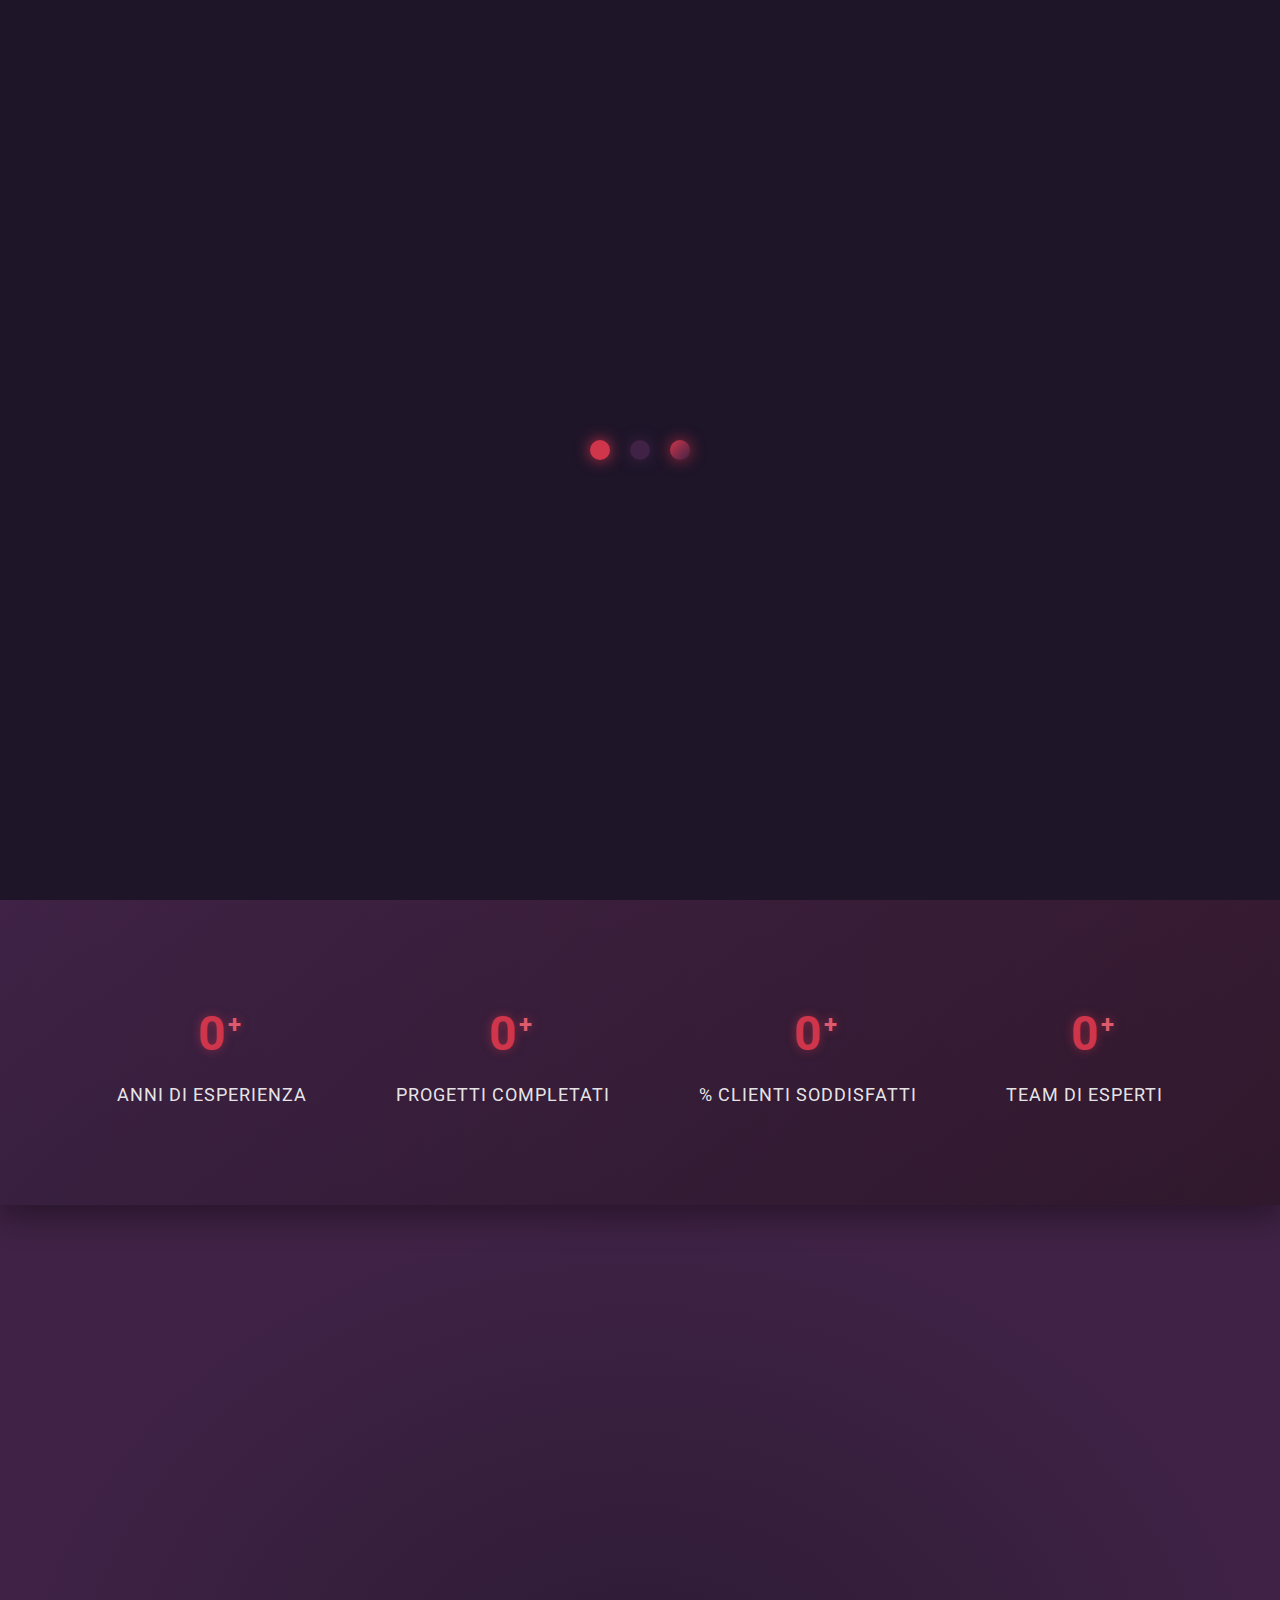
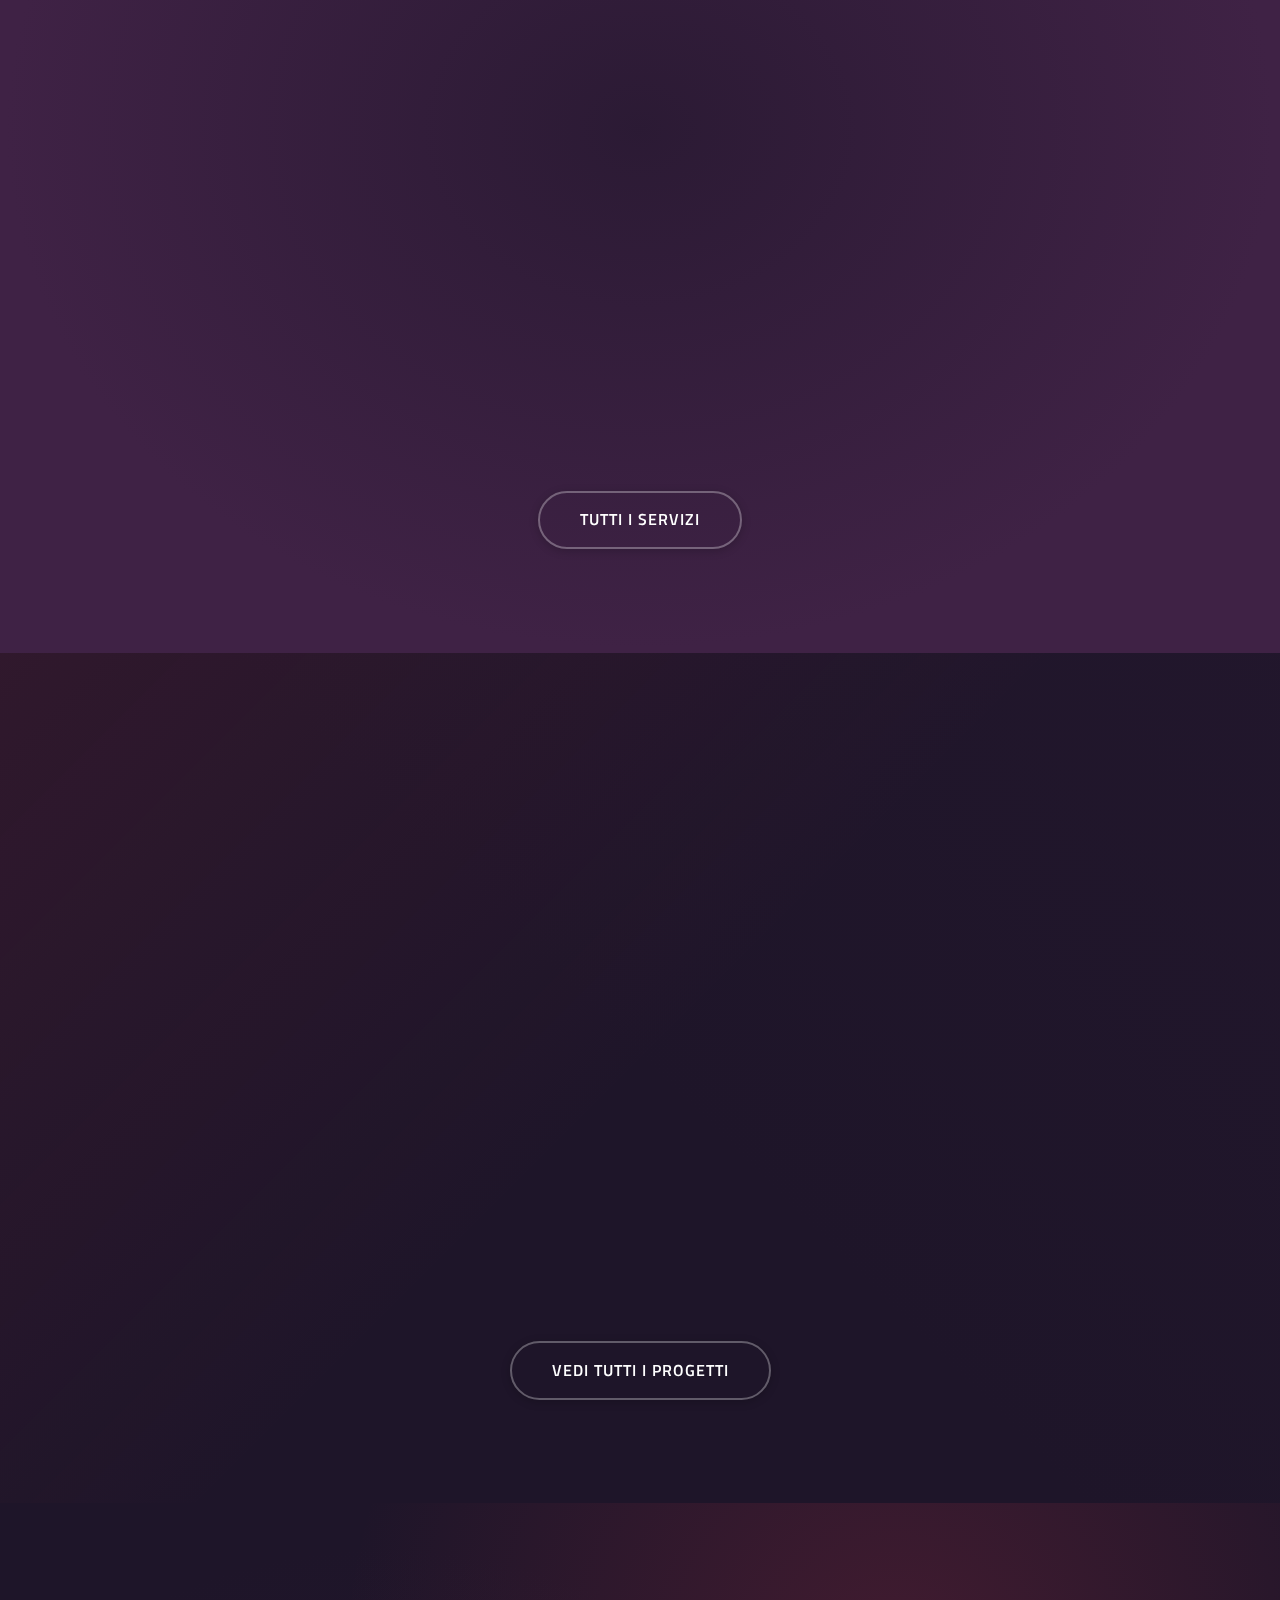
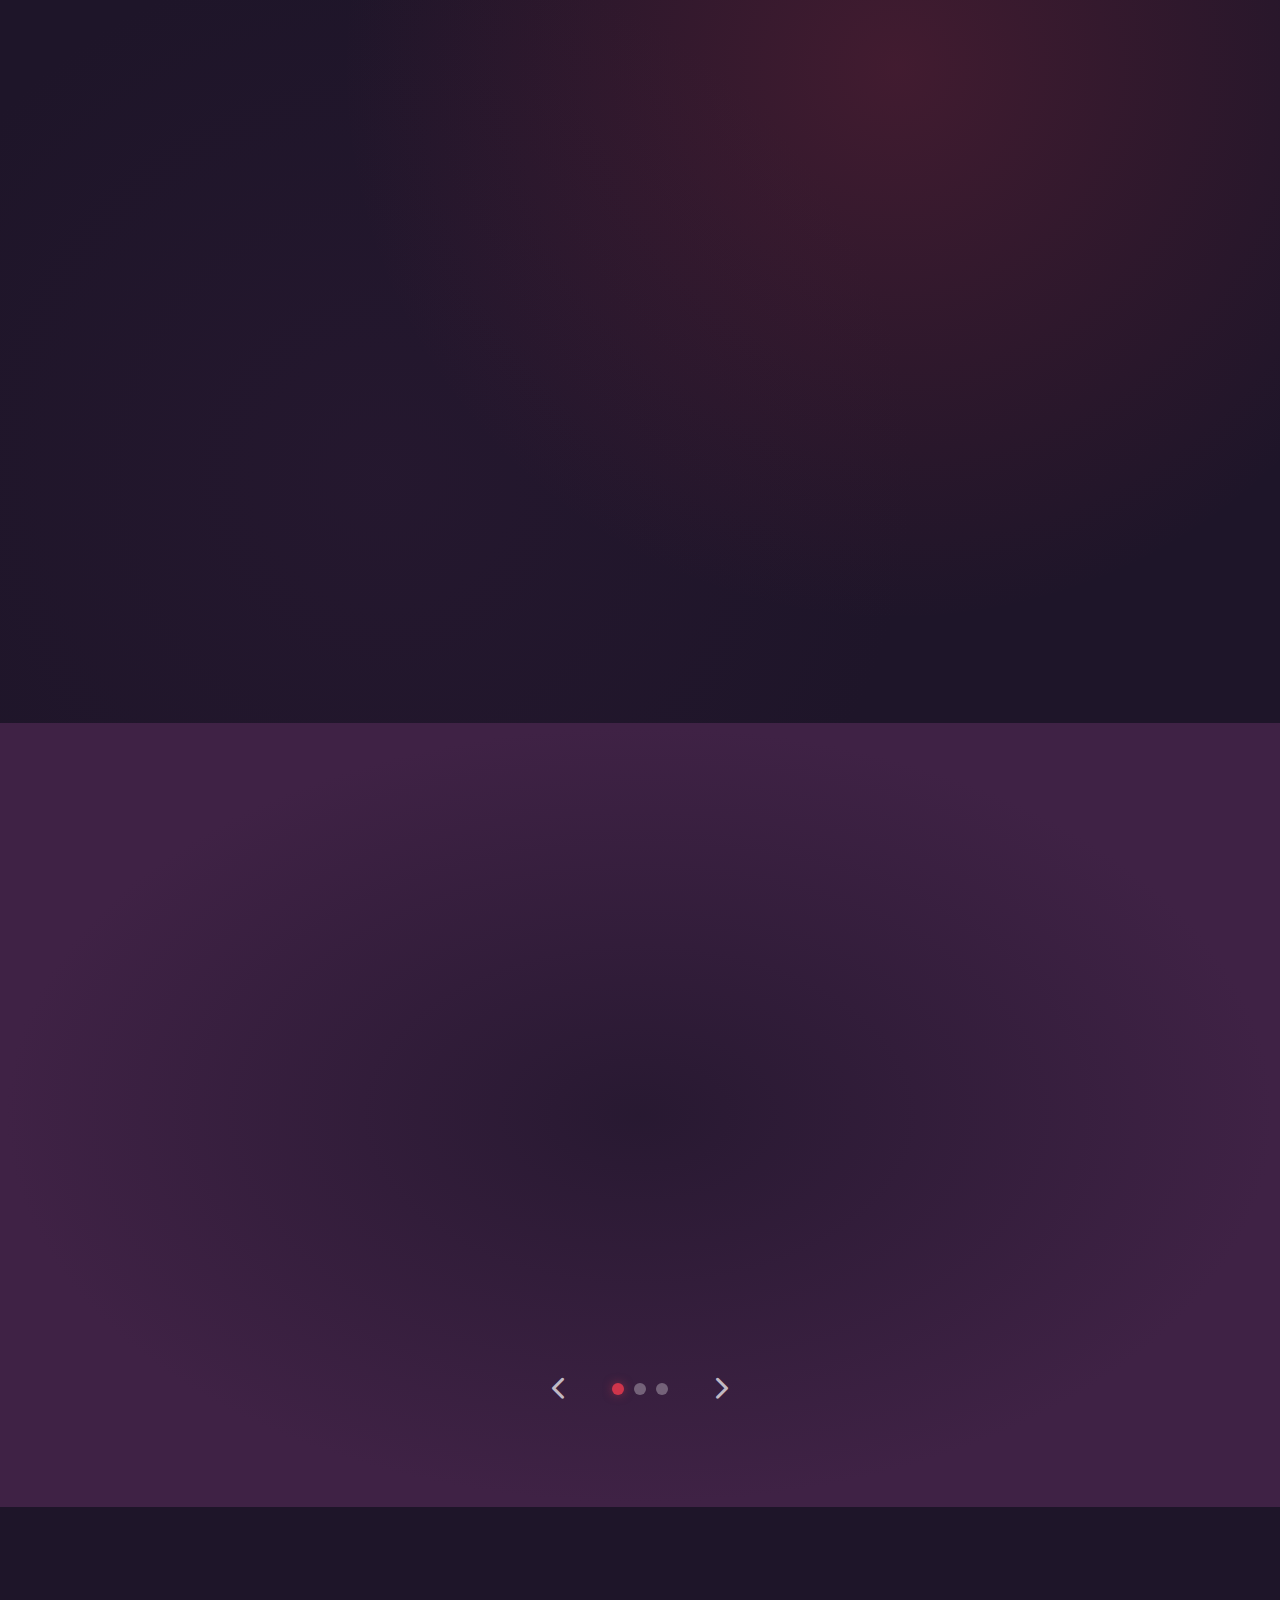
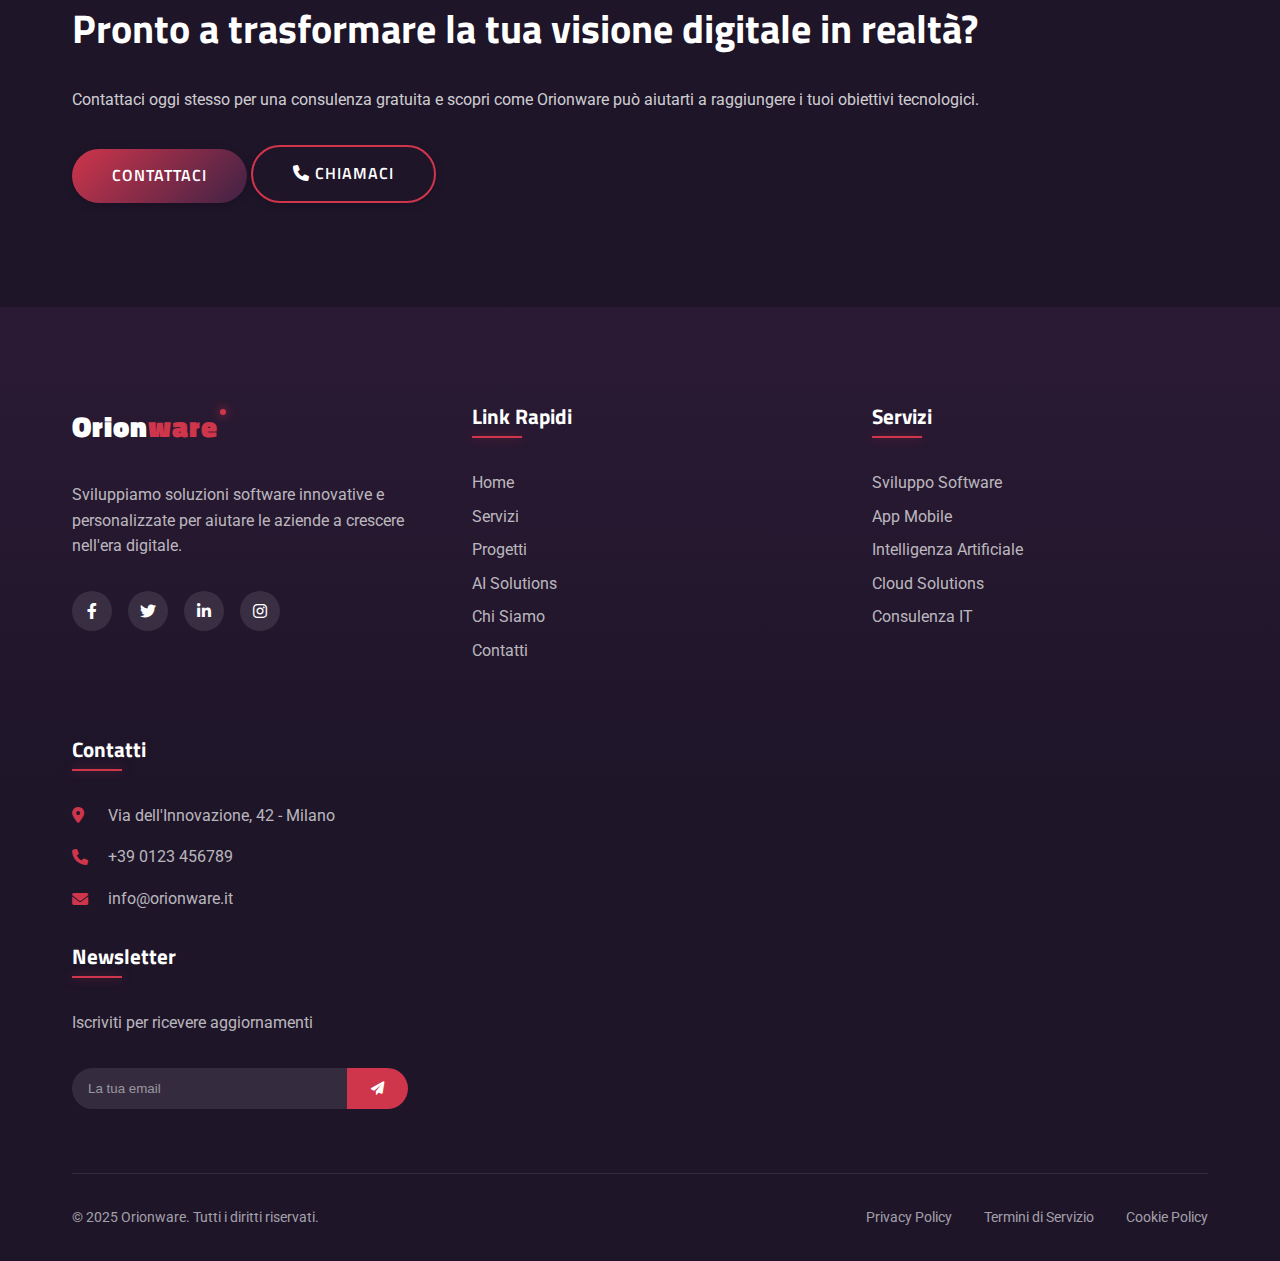
<file: index.html>
<!DOCTYPE html>
<html lang="it">
<head>
    <meta charset="UTF-8">
    <meta name="viewport" content="width=device-width, initial-scale=1.0">
    <title>Orionware - Soluzioni Software Innovative</title>
    
    <!-- CSS Principale -->
    <link rel="stylesheet" href="css/style.css">
    
    <!-- Font Awesome -->
    <link rel="stylesheet" href="https://cdnjs.cloudflare.com/ajax/libs/font-awesome/6.0.0/css/all.min.css">
    
    <!-- Google Fonts -->
    <link rel="preconnect" href="https://fonts.googleapis.com">
    <link rel="preconnect" href="https://fonts.gstatic.com" crossorigin>
    <link href="https://fonts.googleapis.com/css2?family=Titillium+Web:wght@300;400;600;700;900&family=Roboto:wght@300;400;500;700&display=swap" rel="stylesheet">
    
    <!-- Meta Description -->
    <meta name="description" content="Orionware - Azienda leader nello sviluppo software e soluzioni di intelligenza artificiale con 6 anni di esperienza nel settore IT.">
    
    <!-- Component Loader -->
    <script src="js/utils/component-loader.js"></script>
</head>
<body>
    <!-- Loader Component -->
    <div data-component="loader"></div>
    
    <!-- Header Component -->
    <div data-component="header" data-param-active-page="home"></div>

    <!-- Hero Section -->
    <section class="hero">
        <div class="container">
            <div class="hero-content">
                <h1>Trasformiamo le idee in soluzioni digitali</h1>
                <p>Da 6 anni accompagniamo le aziende nel loro percorso di innovazione tecnologica con soluzioni software personalizzate e all'avanguardia.</p>
                <div class="hero-cta">
                    <a href="contatti.html" class="btn btn-primary">Parliamo del tuo progetto</a>
                    <a href="servizi.html" class="btn btn-secondary">Scopri i nostri servizi</a>
                </div>
            </div>
            <div class="hero-visual">
                <div class="particle-network"></div>
                <div class="hero-image">
                    <!-- Elemento grafico che verrà animato con CSS/JS -->
                </div>
            </div>
        </div>
    </section>

    <!-- Stats Banner -->
    <section class="stats-banner">
        <div class="container">
            <div class="stat-item">
                <span class="stat-number" data-count="6">0</span>
                <span class="stat-label">Anni di esperienza</span>
            </div>
            <div class="stat-item">
                <span class="stat-number" data-count="150">0</span>
                <span class="stat-label">Progetti completati</span>
            </div>
            <div class="stat-item">
                <span class="stat-number" data-count="98">0</span>
                <span class="stat-label">% Clienti soddisfatti</span>
            </div>
            <div class="stat-item">
                <span class="stat-number" data-count="24">0</span>
                <span class="stat-label">Team di esperti</span>
            </div>
        </div>
    </section>

    <!-- Services Section -->
    <section class="services">
        <div class="container">
            <div class="section-header">
                <h2>I nostri servizi</h2>
                <p>Soluzioni su misura per ogni esigenza digitale della tua azienda</p>
            </div>
            <div class="service-grid">
                <div class="service-card">
                    <div class="service-icon">
                        <i class="fas fa-code"></i>
                    </div>
                    <h3>Sviluppo Software</h3>
                    <p>Creiamo applicazioni software personalizzate, scalabili e ad alte prestazioni per ogni settore.</p>
                    <a href="servizi.html#sviluppo-software" class="read-more">Scopri di più <i class="fas fa-arrow-right"></i></a>
                </div>
                <div class="service-card">
                    <div class="service-icon">
                        <i class="fas fa-mobile-alt"></i>
                    </div>
                    <h3>App Mobile</h3>
                    <p>Sviluppiamo applicazioni mobile intuitive e performanti per Android e iOS.</p>
                    <a href="servizi.html#app-mobile" class="read-more">Scopri di più <i class="fas fa-arrow-right"></i></a>
                </div>
                <div class="service-card">
                    <div class="service-icon">
                        <i class="fas fa-brain"></i>
                    </div>
                    <h3>Intelligenza Artificiale</h3>
                    <p>Implementiamo soluzioni di AI per ottimizzare i processi e analizzare i dati aziendali.</p>
                    <a href="ai-solutions.html" class="read-more">Scopri di più <i class="fas fa-arrow-right"></i></a>
                </div>
                <div class="service-card">
                    <div class="service-icon">
                        <i class="fas fa-cloud"></i>
                    </div>
                    <h3>Cloud Solutions</h3>
                    <p>Offriamo servizi di migrazione, gestione e ottimizzazione delle infrastrutture cloud.</p>
                    <a href="servizi.html#cloud-solutions" class="read-more">Scopri di più <i class="fas fa-arrow-right"></i></a>
                </div>
            </div>
            <div class="services-cta">
                <a href="servizi.html" class="btn btn-outline">Tutti i servizi</a>
            </div>
        </div>
    </section>

    <!-- Featured Work Section -->
    <section class="featured-work">
        <div class="container">
            <div class="section-header">
                <h2>I nostri progetti</h2>
                <p>Alcune delle nostre realizzazioni più recenti</p>
            </div>
            <div class="projects-grid">
                <div class="project-card">
                    <div class="project-image">
                        <div class="project-overlay">
                            <h4>Sistema ERP Personalizzato</h4>
                            <p>Sviluppo di una soluzione gestionale completa per un'azienda manifatturiera</p>
                            <a href="progetti.html#erp-custom" class="btn btn-small">Dettagli</a>
                        </div>
                    </div>
                    <div class="project-tags">
                        <span>ERP</span>
                        <span>Web App</span>
                        <span>Dashboard</span>
                    </div>
                </div>
                <div class="project-card">
                    <div class="project-image">
                        <div class="project-overlay">
                            <h4>AI per Analisi Predittiva</h4>
                            <p>Sistema di analisi predittiva per ottimizzare le scorte di magazzino</p>
                            <a href="progetti.html#ai-predictive" class="btn btn-small">Dettagli</a>
                        </div>
                    </div>
                    <div class="project-tags">
                        <span>AI</span>
                        <span>Machine Learning</span>
                        <span>Analytics</span>
                    </div>
                </div>
                <div class="project-card">
                    <div class="project-image">
                        <div class="project-overlay">
                            <h4>App Mobile E-commerce</h4>
                            <p>Applicazione mobile per una catena di negozi con funzionalità di acquisto e fedeltà</p>
                            <a href="progetti.html#ecommerce-app" class="btn btn-small">Dettagli</a>
                        </div>
                    </div>
                    <div class="project-tags">
                        <span>Mobile</span>
                        <span>E-commerce</span>
                        <span>UX/UI</span>
                    </div>
                </div>
            </div>
            <div class="projects-cta">
                <a href="progetti.html" class="btn btn-outline">Vedi tutti i progetti</a>
            </div>
        </div>
    </section>

    <!-- AI Spotlight Section -->
    <section class="ai-spotlight">
        <div class="container">
            <div class="ai-content">
                <div class="section-header left-aligned">
                    <h2>Soluzioni AI innovative</h2>
                    <p>Tecnologie all'avanguardia per le sfide del futuro</p>
                </div>
                <p class="ai-description">
                    Orionware è all'avanguardia nello sviluppo di soluzioni basate sull'intelligenza artificiale. 
                    Il nostro team di data scientist ed esperti di machine learning crea sistemi di AI personalizzati 
                    che ottimizzano i processi aziendali e generano nuove opportunità di business.
                </p>
                <ul class="ai-features">
                    <li><i class="fas fa-check-circle"></i> Machine Learning per l'analisi predittiva</li>
                    <li><i class="fas fa-check-circle"></i> Natural Language Processing per l'analisi dei dati testuali</li>
                    <li><i class="fas fa-check-circle"></i> Computer Vision per il riconoscimento di immagini e video</li>
                    <li><i class="fas fa-check-circle"></i> Sistemi di raccomandazione personalizzati</li>
                </ul>
                <a href="ai-solutions.html" class="btn btn-primary">Scopri le nostre soluzioni AI</a>
            </div>
            <div class="ai-visual">
                <div class="ai-network-animation">
                    <!-- Animazione di rete neurale con CSS/JS -->
                </div>
            </div>
        </div>
    </section>

    <!-- Testimonials Section -->
    <section class="testimonials">
        <div class="container">
            <div class="section-header">
                <h2>Cosa dicono i nostri clienti</h2>
                <p>Le testimonianze di chi ha scelto Orionware</p>
            </div>
            <div class="testimonial-slider">
                <div class="testimonial-slide">
                    <div class="testimonial-content">
                        <div class="quote-icon"><i class="fas fa-quote-left"></i></div>
                        <p>Orionware ha trasformato completamente il nostro sistema gestionale, permettendoci di ottimizzare i processi e aumentare la produttività del 40%. Un partner tecnologico affidabile e sempre disponibile.</p>
                        <div class="testimonial-author">
                            <div class="author-info">
                                <h4>Marco Bianchi</h4>
                                <p>CEO, TechIndustry</p>
                            </div>
                        </div>
                    </div>
                </div>
                <div class="testimonial-slide">
                    <div class="testimonial-content">
                        <div class="quote-icon"><i class="fas fa-quote-left"></i></div>
                        <p>Il team di Orionware ha sviluppato un'app mobile che ha rivoluzionato il nostro modo di interagire con i clienti. Professionalità, competenza e rispetto delle tempistiche sono i loro punti di forza.</p>
                        <div class="testimonial-author">
                            <div class="author-info">
                                <h4>Laura Rossi</h4>
                                <p>Marketing Director, RetailPlus</p>
                            </div>
                        </div>
                    </div>
                </div>
                <div class="testimonial-slide">
                    <div class="testimonial-content">
                        <div class="quote-icon"><i class="fas fa-quote-left"></i></div>
                        <p>Le soluzioni di intelligenza artificiale implementate da Orionware ci hanno permesso di prevedere le tendenze di mercato con una precisione impressionante, dandoci un vantaggio competitivo significativo.</p>
                        <div class="testimonial-author">
                            <div class="author-info">
                                <h4>Giovanni Verdi</h4>
                                <p>CTO, DataInsight</p>
                            </div>
                        </div>
                    </div>
                </div>
            </div>
            <div class="testimonial-controls">
                <button class="prev-testimonial"><i class="fas fa-chevron-left"></i></button>
                <div class="testimonial-dots">
                    <span class="dot active"></span>
                    <span class="dot"></span>
                    <span class="dot"></span>
                </div>
                <button class="next-testimonial"><i class="fas fa-chevron-right"></i></button>
            </div>
        </div>
    </section>

    <!-- CTA Component -->
    <div data-component="cta" 
         data-param-title="Pronto a trasformare la tua visione digitale in realtà?" 
         data-param-description="Contattaci oggi stesso per una consulenza gratuita e scopri come Orionware può aiutarti a raggiungere i tuoi obiettivi tecnologici."
         data-param-button-text="Contattaci"
         data-param-phone="+39 0123 456789"></div>

    <!-- Footer Component -->
    <div data-component="footer"></div>

    <!-- Back to Top Component -->
    <div data-component="back-to-top"></div>

    <!-- Scripts -->
    <script src="js/main.js"></script>
</body>
</html>
</file>
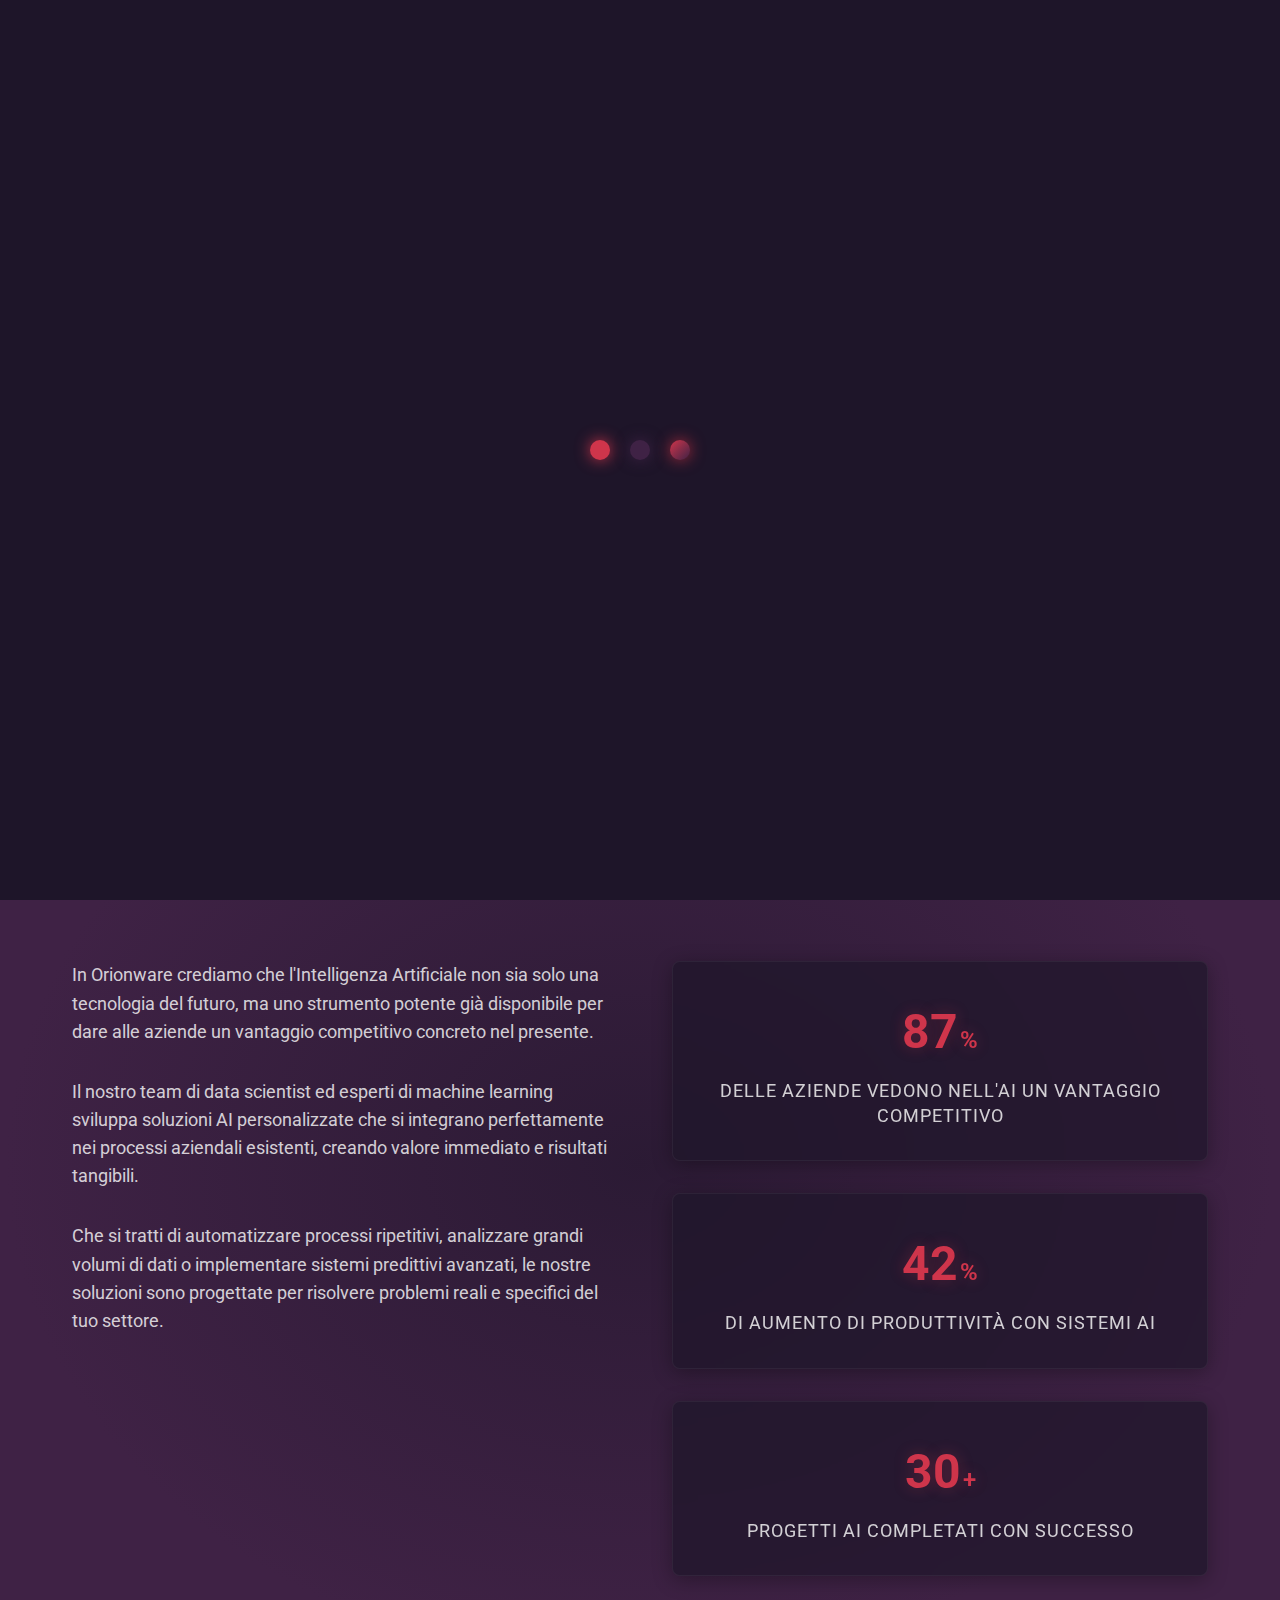
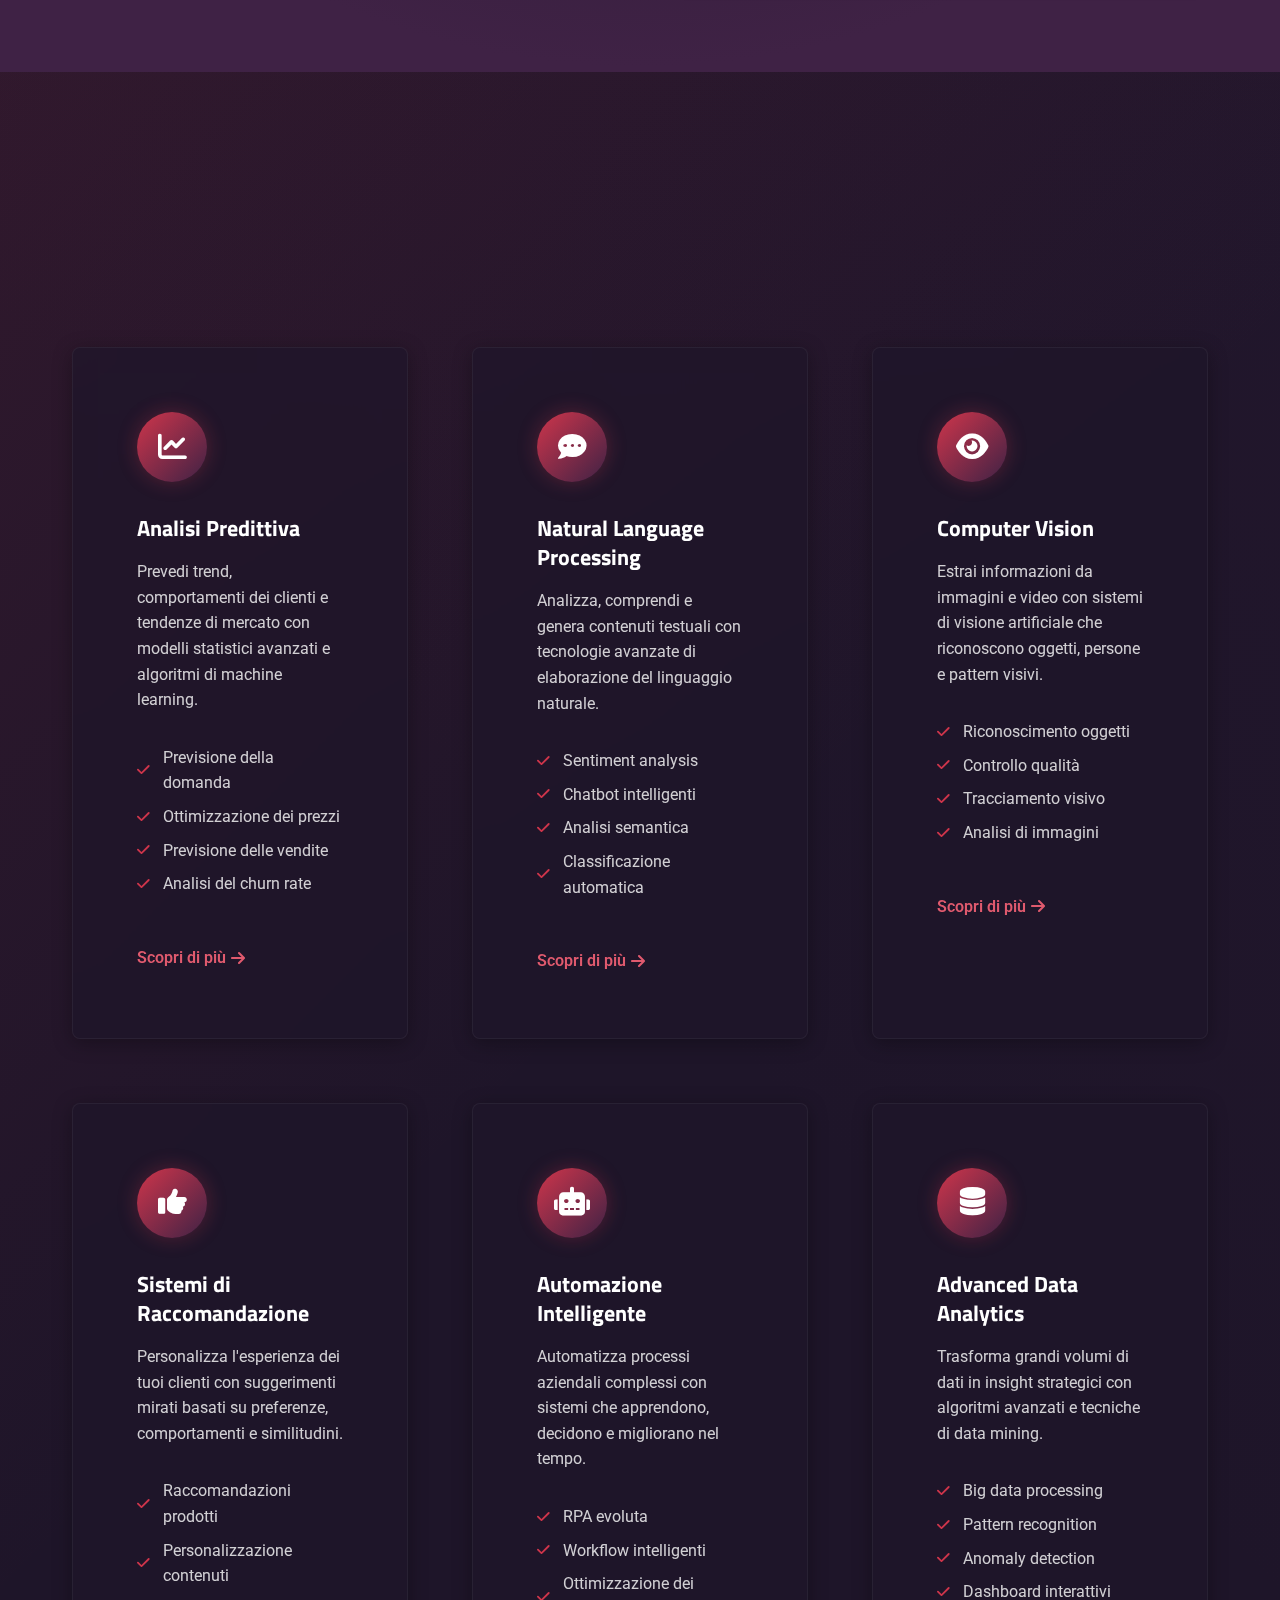
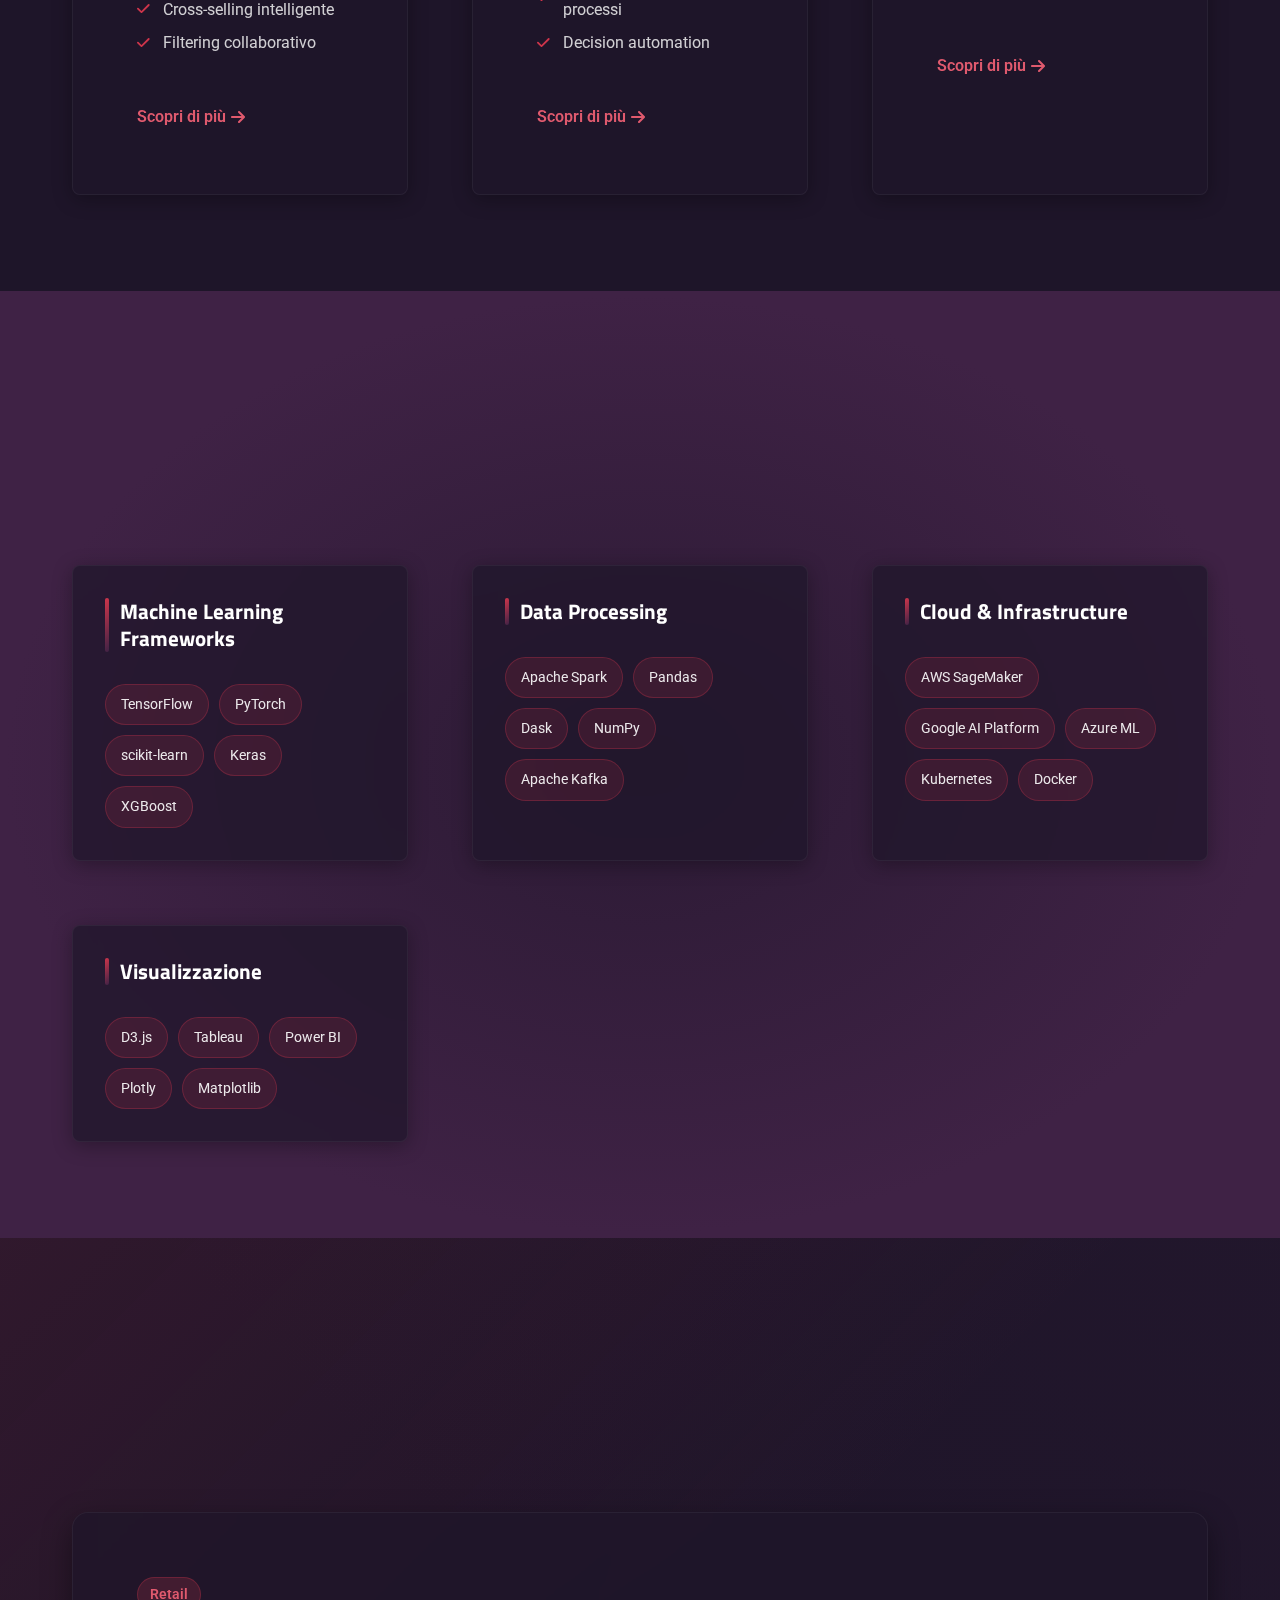
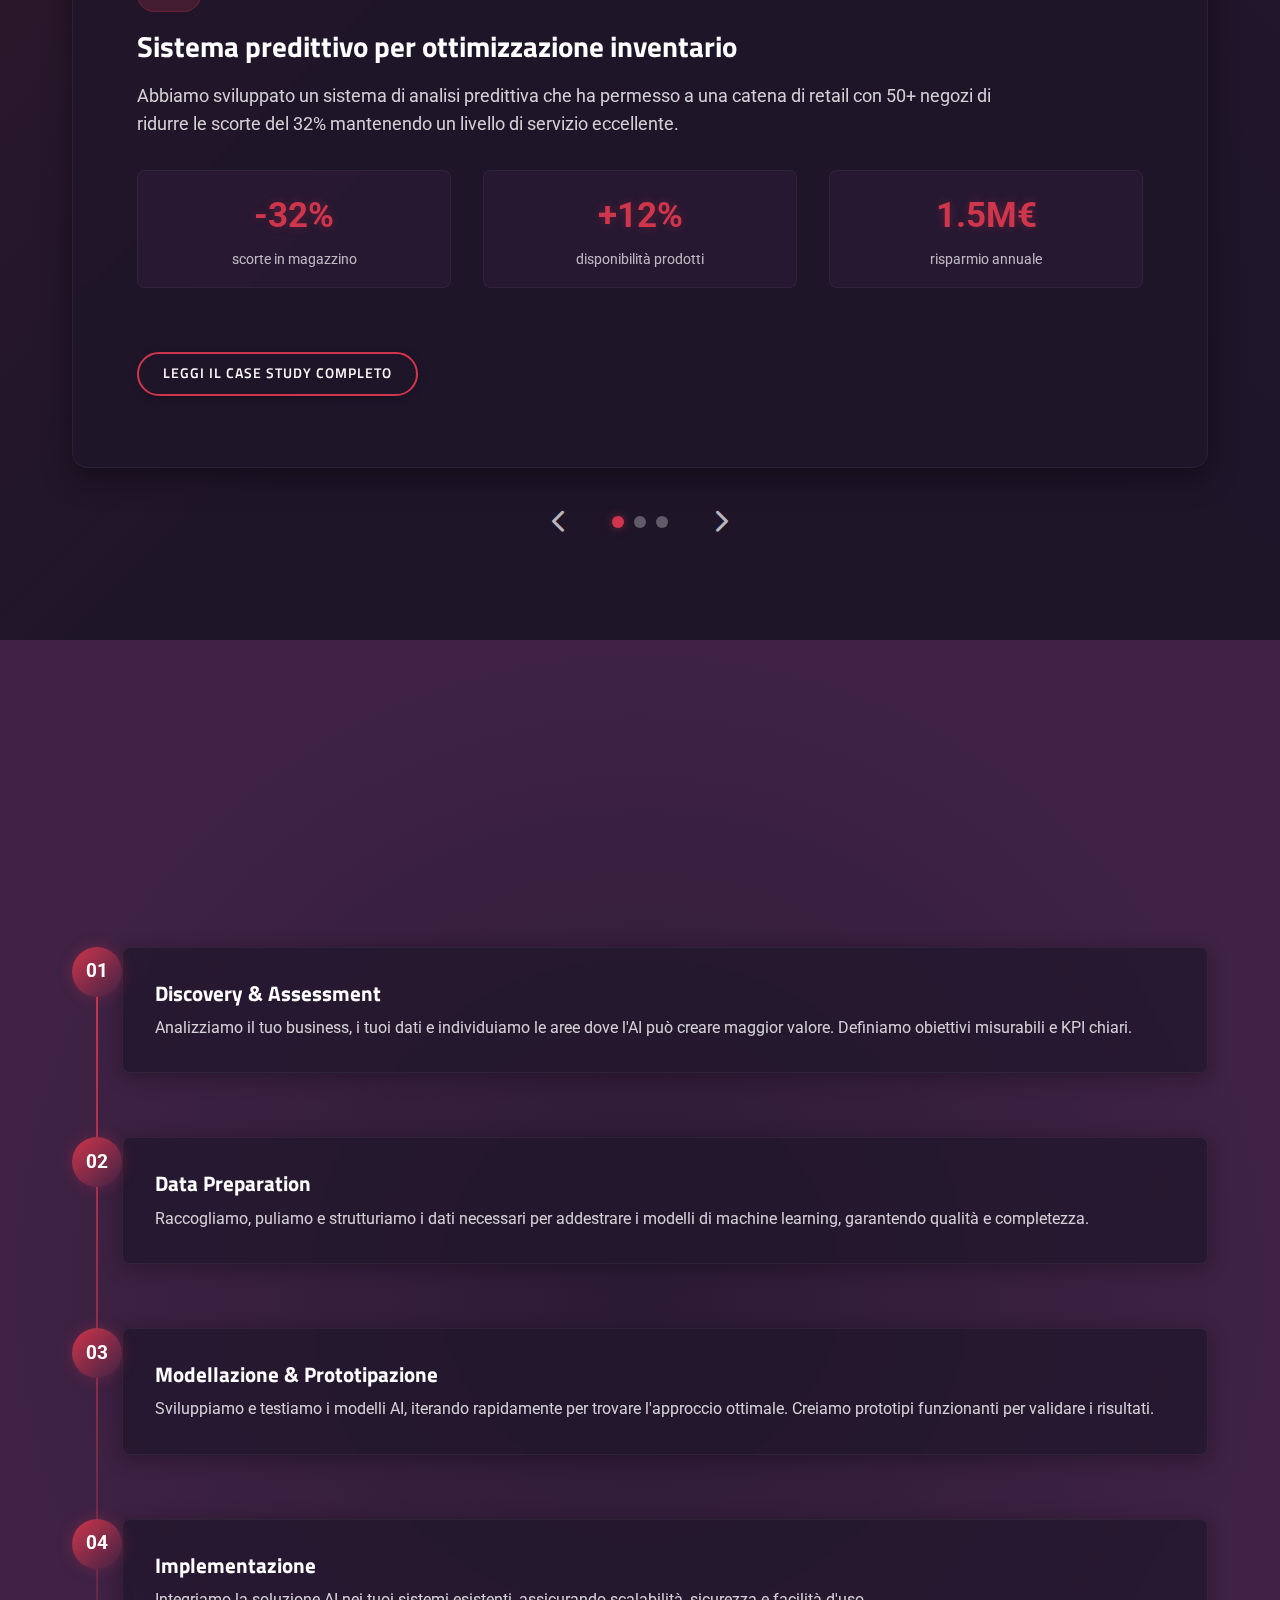
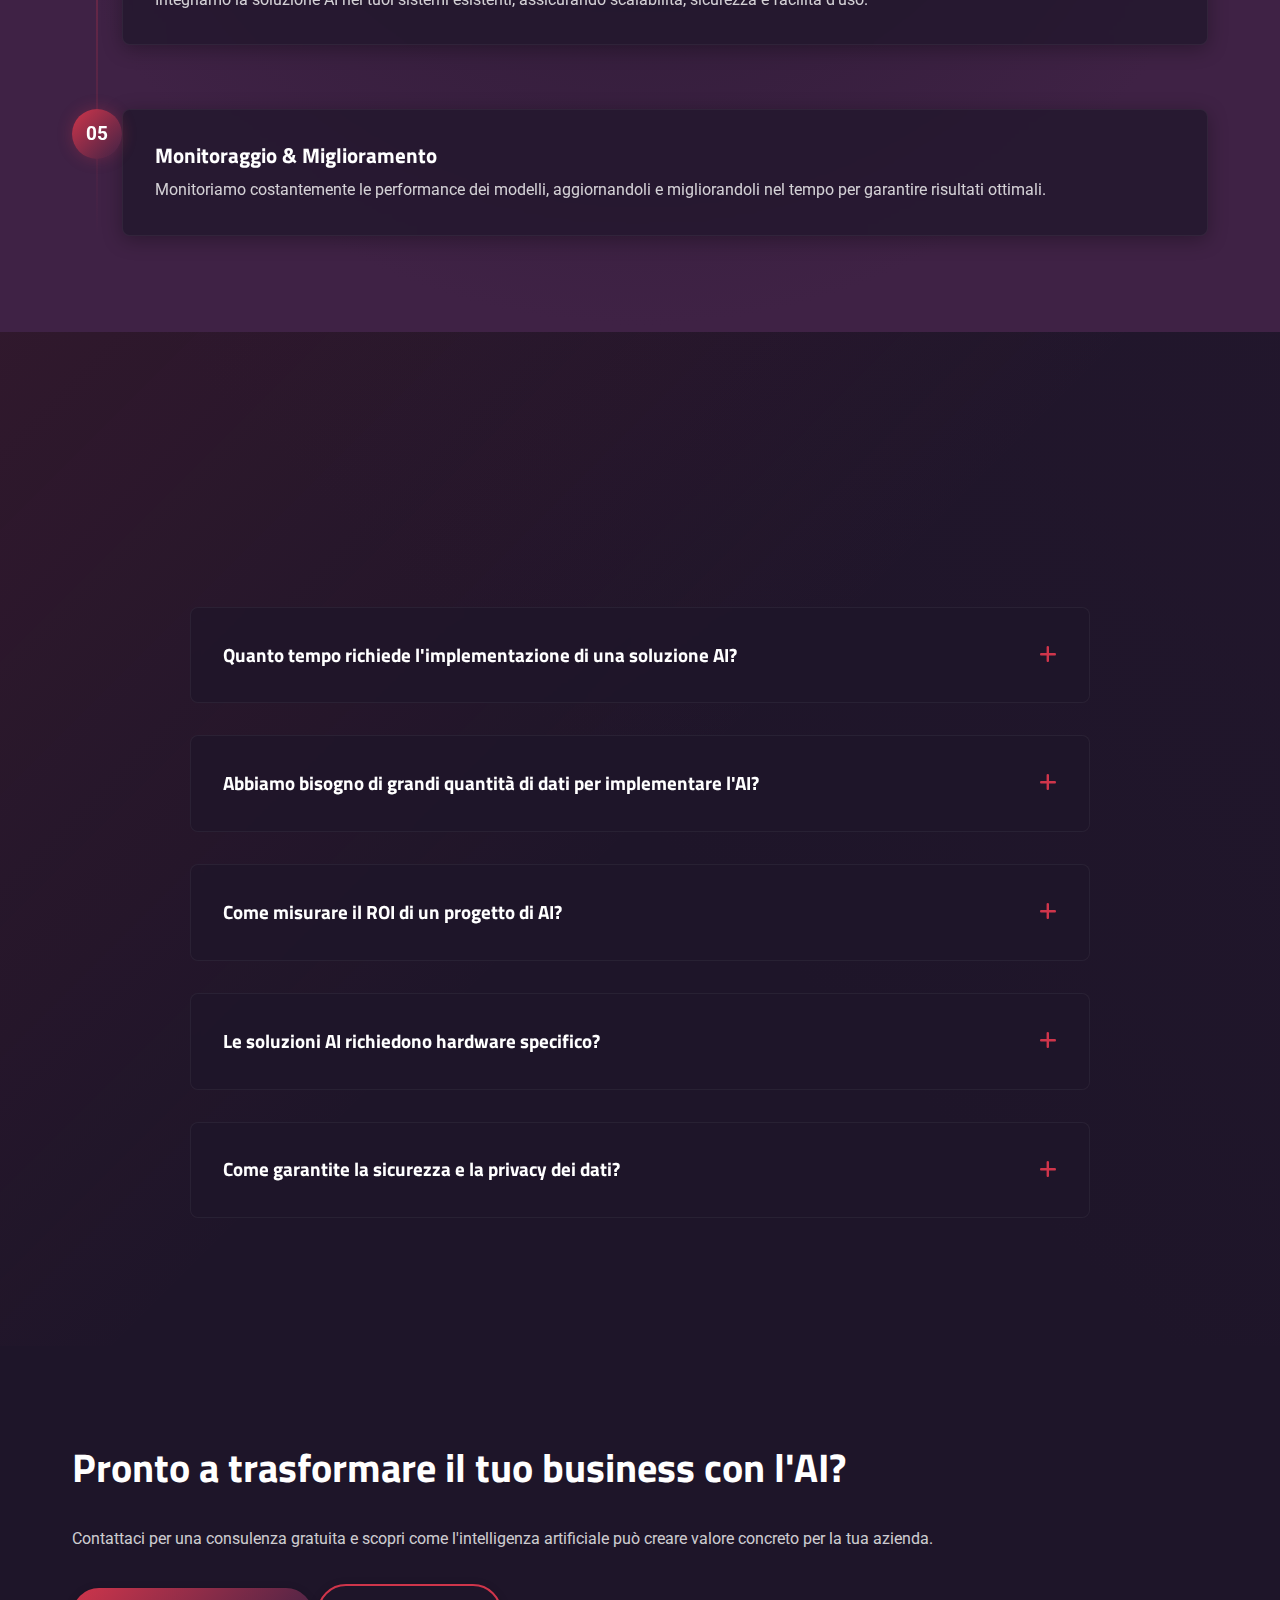
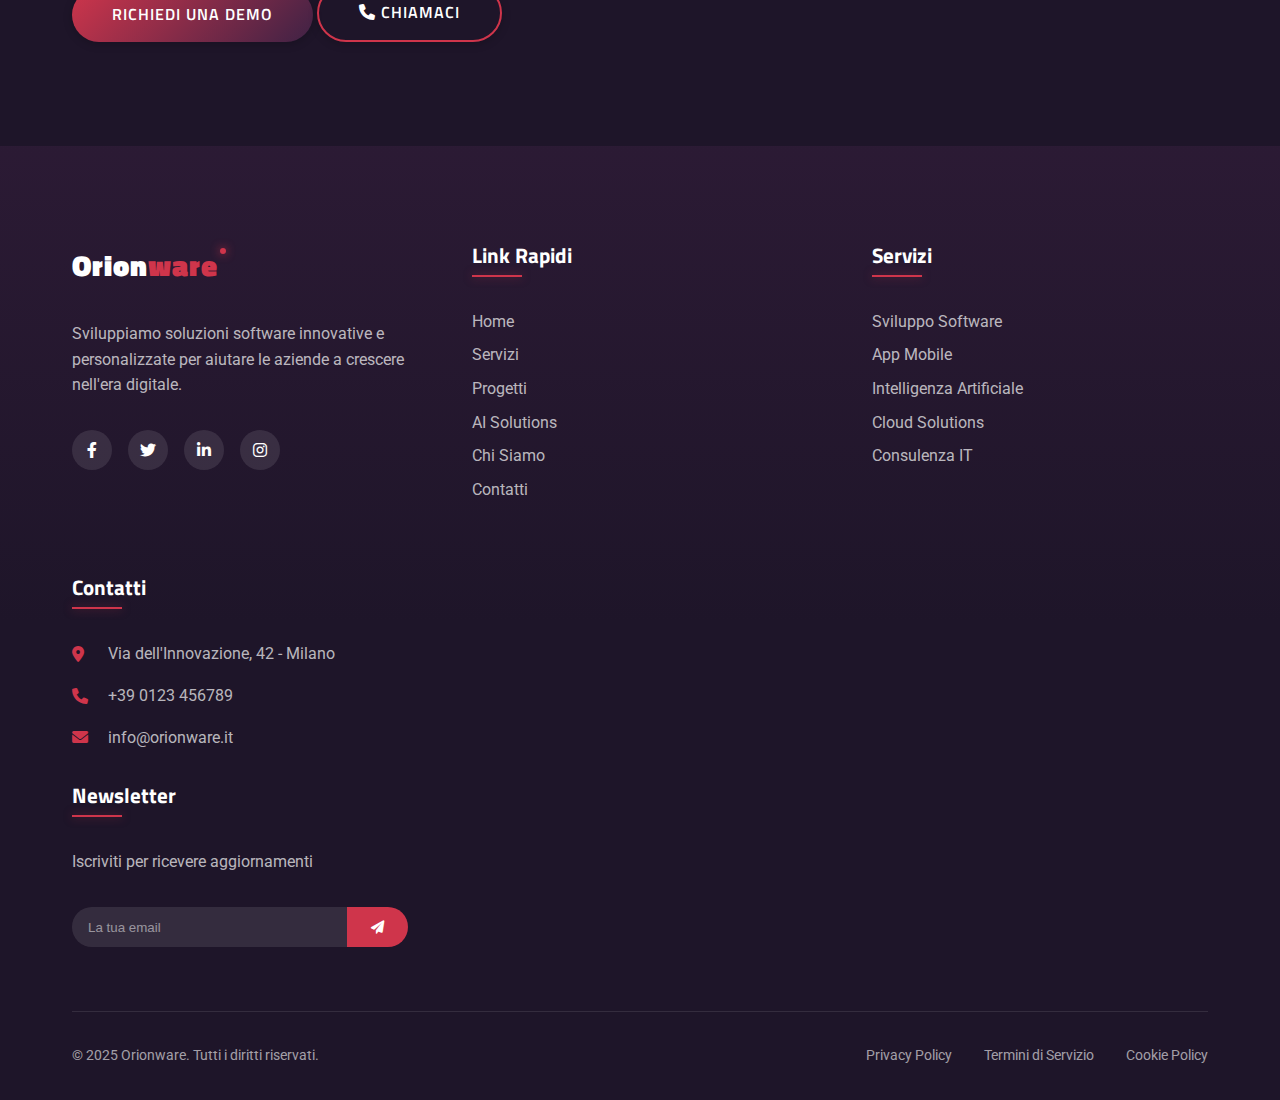
<file: ai-solutions.html>
<!DOCTYPE html>
<html lang="it">
<head>
    <meta charset="UTF-8">
    <meta name="viewport" content="width=device-width, initial-scale=1.0">
    <title>AI Solutions - Orionware</title>
    
    <!-- CSS Principale -->
    <link rel="stylesheet" href="css/style.css">
    <link rel="stylesheet" href="css/pages/ai-solutions.css">
    
    <!-- Font Awesome -->
    <link rel="stylesheet" href="https://cdnjs.cloudflare.com/ajax/libs/font-awesome/6.0.0/css/all.min.css">
    
    <!-- Google Fonts -->
    <link rel="preconnect" href="https://fonts.googleapis.com">
    <link rel="preconnect" href="https://fonts.gstatic.com" crossorigin>
    <link href="https://fonts.googleapis.com/css2?family=Titillium+Web:wght@300;400;600;700;900&family=Roboto:wght@300;400;500;700&display=swap" rel="stylesheet">
    
    <!-- Meta Description -->
    <meta name="description" content="Soluzioni avanzate di Intelligenza Artificiale per il tuo business. Automazione, analisi predittiva, computer vision e molto altro con Orionware.">
    
    <!-- Component Loader -->
    <script src="js/utils/component-loader.js"></script>
</head>
<body>
    <!-- Loader Component -->
    <div data-component="loader"></div>
    
    <!-- Header Component -->
    <div data-component="header" data-param-active-page="ai-solutions"></div>

    <!-- Hero Section -->
    <section class="ai-hero">
        <div class="container">
            <div class="ai-hero-content">
                <h1>Soluzioni di <span class="gradient-text">Intelligenza Artificiale</span></h1>
                <p>Tecnologie all'avanguardia per trasformare i dati in valore aziendale</p>
            </div>
            <div class="ai-hero-visual">
                <div class="ai-network-animation">
                    <!-- Script JS genererà l'animazione qui -->
                </div>
            </div>
        </div>
    </section>

    <!-- AI Intro -->
    <section class="ai-intro">
        <div class="container">
            <div class="section-header">
                <h2>Il potere dell'<span class="gradient-text">AI</span> per il tuo business</h2>
                <p>Trasforma la tua azienda con soluzioni intelligenti che anticipano le necessità, automatizzano i processi e rivelano insight nascosti nei tuoi dati</p>
            </div>
            <div class="ai-intro-grid">
                <div class="ai-intro-text">
                    <p>In Orionware crediamo che l'Intelligenza Artificiale non sia solo una tecnologia del futuro, ma uno strumento potente già disponibile per dare alle aziende un vantaggio competitivo concreto nel presente.</p>
                    <p>Il nostro team di data scientist ed esperti di machine learning sviluppa soluzioni AI personalizzate che si integrano perfettamente nei processi aziendali esistenti, creando valore immediato e risultati tangibili.</p>
                    <p>Che si tratti di automatizzare processi ripetitivi, analizzare grandi volumi di dati o implementare sistemi predittivi avanzati, le nostre soluzioni sono progettate per risolvere problemi reali e specifici del tuo settore.</p>
                </div>
                <div class="ai-stats">
                    <div class="ai-stat-item">
                        <div class="stat-value">87<span>%</span></div>
                        <div class="stat-label">delle aziende vedono nell'AI un vantaggio competitivo</div>
                    </div>
                    <div class="ai-stat-item">
                        <div class="stat-value">42<span>%</span></div>
                        <div class="stat-label">di aumento di produttività con sistemi AI</div>
                    </div>
                    <div class="ai-stat-item">
                        <div class="stat-value">30<span>+</span></div>
                        <div class="stat-label">progetti AI completati con successo</div>
                    </div>
                </div>
            </div>
        </div>
    </section>

    <!-- AI Solutions -->
    <section class="ai-solutions-showcase">
        <div class="container">
            <div class="section-header">
                <h2>Le nostre <span class="gradient-text">soluzioni AI</span></h2>
                <p>Tecnologie innovative per ogni esigenza aziendale</p>
            </div>
            
            <div class="solutions-grid">
                <!-- Predictive Analytics -->
                <div class="solution-card">
                    <div class="solution-icon">
                        <i class="fas fa-chart-line"></i>
                    </div>
                    <h3>Analisi Predittiva</h3>
                    <p>Prevedi trend, comportamenti dei clienti e tendenze di mercato con modelli statistici avanzati e algoritmi di machine learning.</p>
                    <div class="solution-features">
                        <ul>
                            <li><i class="fas fa-check"></i> Previsione della domanda</li>
                            <li><i class="fas fa-check"></i> Ottimizzazione dei prezzi</li>
                            <li><i class="fas fa-check"></i> Previsione delle vendite</li>
                            <li><i class="fas fa-check"></i> Analisi del churn rate</li>
                        </ul>
                    </div>
                    <a href="#" class="solution-link">Scopri di più <i class="fas fa-arrow-right"></i></a>
                </div>
                
                <!-- NLP -->
                <div class="solution-card">
                    <div class="solution-icon">
                        <i class="fas fa-comment-dots"></i>
                    </div>
                    <h3>Natural Language Processing</h3>
                    <p>Analizza, comprendi e genera contenuti testuali con tecnologie avanzate di elaborazione del linguaggio naturale.</p>
                    <div class="solution-features">
                        <ul>
                            <li><i class="fas fa-check"></i> Sentiment analysis</li>
                            <li><i class="fas fa-check"></i> Chatbot intelligenti</li>
                            <li><i class="fas fa-check"></i> Analisi semantica</li>
                            <li><i class="fas fa-check"></i> Classificazione automatica</li>
                        </ul>
                    </div>
                    <a href="#" class="solution-link">Scopri di più <i class="fas fa-arrow-right"></i></a>
                </div>
                
                <!-- Computer Vision -->
                <div class="solution-card">
                    <div class="solution-icon">
                        <i class="fas fa-eye"></i>
                    </div>
                    <h3>Computer Vision</h3>
                    <p>Estrai informazioni da immagini e video con sistemi di visione artificiale che riconoscono oggetti, persone e pattern visivi.</p>
                    <div class="solution-features">
                        <ul>
                            <li><i class="fas fa-check"></i> Riconoscimento oggetti</li>
                            <li><i class="fas fa-check"></i> Controllo qualità</li>
                            <li><i class="fas fa-check"></i> Tracciamento visivo</li>
                            <li><i class="fas fa-check"></i> Analisi di immagini</li>
                        </ul>
                    </div>
                    <a href="#" class="solution-link">Scopri di più <i class="fas fa-arrow-right"></i></a>
                </div>
                
                <!-- Recommender System -->
                <div class="solution-card">
                    <div class="solution-icon">
                        <i class="fas fa-thumbs-up"></i>
                    </div>
                    <h3>Sistemi di Raccomandazione</h3>
                    <p>Personalizza l'esperienza dei tuoi clienti con suggerimenti mirati basati su preferenze, comportamenti e similitudini.</p>
                    <div class="solution-features">
                        <ul>
                            <li><i class="fas fa-check"></i> Raccomandazioni prodotti</li>
                            <li><i class="fas fa-check"></i> Personalizzazione contenuti</li>
                            <li><i class="fas fa-check"></i> Cross-selling intelligente</li>
                            <li><i class="fas fa-check"></i> Filtering collaborativo</li>
                        </ul>
                    </div>
                    <a href="#" class="solution-link">Scopri di più <i class="fas fa-arrow-right"></i></a>
                </div>
                
                <!-- Process Automation -->
                <div class="solution-card">
                    <div class="solution-icon">
                        <i class="fas fa-robot"></i>
                    </div>
                    <h3>Automazione Intelligente</h3>
                    <p>Automatizza processi aziendali complessi con sistemi che apprendono, decidono e migliorano nel tempo.</p>
                    <div class="solution-features">
                        <ul>
                            <li><i class="fas fa-check"></i> RPA evoluta</li>
                            <li><i class="fas fa-check"></i> Workflow intelligenti</li>
                            <li><i class="fas fa-check"></i> Ottimizzazione dei processi</li>
                            <li><i class="fas fa-check"></i> Decision automation</li>
                        </ul>
                    </div>
                    <a href="#" class="solution-link">Scopri di più <i class="fas fa-arrow-right"></i></a>
                </div>
                
                <!-- Data Analytics -->
                <div class="solution-card">
                    <div class="solution-icon">
                        <i class="fas fa-database"></i>
                    </div>
                    <h3>Advanced Data Analytics</h3>
                    <p>Trasforma grandi volumi di dati in insight strategici con algoritmi avanzati e tecniche di data mining.</p>
                    <div class="solution-features">
                        <ul>
                            <li><i class="fas fa-check"></i> Big data processing</li>
                            <li><i class="fas fa-check"></i> Pattern recognition</li>
                            <li><i class="fas fa-check"></i> Anomaly detection</li>
                            <li><i class="fas fa-check"></i> Dashboard interattivi</li>
                        </ul>
                    </div>
                    <a href="#" class="solution-link">Scopri di più <i class="fas fa-arrow-right"></i></a>
                </div>
            </div>
        </div>
    </section>

    <!-- Technology Stack -->
    <section class="tech-stack">
        <div class="container">
            <div class="section-header">
                <h2>Il nostro <span class="gradient-text">stack tecnologico</span></h2>
                <p>Utilizziamo le tecnologie più moderne e potenti per sviluppare soluzioni AI all'avanguardia</p>
            </div>
            
            <div class="tech-categories">
                <div class="tech-category">
                    <h3>Machine Learning Frameworks</h3>
                    <div class="tech-list">
                        <div class="tech-item">TensorFlow</div>
                        <div class="tech-item">PyTorch</div>
                        <div class="tech-item">scikit-learn</div>
                        <div class="tech-item">Keras</div>
                        <div class="tech-item">XGBoost</div>
                    </div>
                </div>
                
                <div class="tech-category">
                    <h3>Data Processing</h3>
                    <div class="tech-list">
                        <div class="tech-item">Apache Spark</div>
                        <div class="tech-item">Pandas</div>
                        <div class="tech-item">Dask</div>
                        <div class="tech-item">NumPy</div>
                        <div class="tech-item">Apache Kafka</div>
                    </div>
                </div>
                
                <div class="tech-category">
                    <h3>Cloud & Infrastructure</h3>
                    <div class="tech-list">
                        <div class="tech-item">AWS SageMaker</div>
                        <div class="tech-item">Google AI Platform</div>
                        <div class="tech-item">Azure ML</div>
                        <div class="tech-item">Kubernetes</div>
                        <div class="tech-item">Docker</div>
                    </div>
                </div>
                
                <div class="tech-category">
                    <h3>Visualizzazione</h3>
                    <div class="tech-list">
                        <div class="tech-item">D3.js</div>
                        <div class="tech-item">Tableau</div>
                        <div class="tech-item">Power BI</div>
                        <div class="tech-item">Plotly</div>
                        <div class="tech-item">Matplotlib</div>
                    </div>
                </div>
            </div>
        </div>
    </section>

    <!-- Case Studies -->
    <section class="ai-case-studies">
        <div class="container">
            <div class="section-header">
                <h2>Case <span class="gradient-text">Studies</span></h2>
                <p>Esempi concreti di come l'AI ha trasformato il business dei nostri clienti</p>
            </div>
            
            <div class="case-studies-slider">
                <!-- Case Study 1 -->
                <div class="case-study-slide">
                    <div class="case-study-content">
                        <div class="case-study-category">Retail</div>
                        <h3>Sistema predittivo per ottimizzazione inventario</h3>
                        <p>Abbiamo sviluppato un sistema di analisi predittiva che ha permesso a una catena di retail con 50+ negozi di ridurre le scorte del 32% mantenendo un livello di servizio eccellente.</p>
                        <div class="case-results">
                            <div class="result-item">
                                <div class="result-value">-32%</div>
                                <div class="result-label">scorte in magazzino</div>
                            </div>
                            <div class="result-item">
                                <div class="result-value">+12%</div>
                                <div class="result-label">disponibilità prodotti</div>
                            </div>
                            <div class="result-item">
                                <div class="result-value">1.5M€</div>
                                <div class="result-label">risparmio annuale</div>
                            </div>
                        </div>
                        <a href="#" class="btn btn-small">Leggi il case study completo</a>
                    </div>
                </div>
                
                <!-- Case Study 2 -->
                <div class="case-study-slide">
                    <div class="case-study-content">
                        <div class="case-study-category">Finanza</div>
                        <h3>Algoritmo di rilevamento frodi in real-time</h3>
                        <p>Per un importante istituto finanziario, abbiamo implementato un sistema di machine learning che identifica transazioni fraudolente in tempo reale con un'accuratezza del 99.2%.</p>
                        <div class="case-results">
                            <div class="result-item">
                                <div class="result-value">-87%</div>
                                <div class="result-label">frodi non rilevate</div>
                            </div>
                            <div class="result-item">
                                <div class="result-value">99.2%</div>
                                <div class="result-label">accuratezza</div>
                            </div>
                            <div class="result-item">
                                <div class="result-value">3.2M€</div>
                                <div class="result-label">perdite evitate</div>
                            </div>
                        </div>
                        <a href="#" class="btn btn-small">Leggi il case study completo</a>
                    </div>
                </div>
                
                <!-- Case Study 3 -->
                <div class="case-study-slide">
                    <div class="case-study-content">
                        <div class="case-study-category">Healthcare</div>
                        <h3>Sistema di visione artificiale per diagnosi mediche</h3>
                        <p>Abbiamo sviluppato un sistema di computer vision che assiste i radiologi nell'identificazione precoce di anomalie, aumentando l'accuratezza diagnostica e riducendo i tempi di analisi.</p>
                        <div class="case-results">
                            <div class="result-item">
                                <div class="result-value">+22%</div>
                                <div class="result-label">accuratezza diagnosi</div>
                            </div>
                            <div class="result-item">
                                <div class="result-value">-40%</div>
                                <div class="result-label">tempo di analisi</div>
                            </div>
                            <div class="result-item">
                                <div class="result-value">97%</div>
                                <div class="result-label">soddisfazione medici</div>
                            </div>
                        </div>
                        <a href="#" class="btn btn-small">Leggi il case study completo</a>
                    </div>
                </div>
            </div>
            
            <div class="slider-controls">
                <button class="prev-slide"><i class="fas fa-chevron-left"></i></button>
                <div class="slider-dots">
                    <span class="dot active"></span>
                    <span class="dot"></span>
                    <span class="dot"></span>
                </div>
                <button class="next-slide"><i class="fas fa-chevron-right"></i></button>
            </div>
        </div>
    </section>

    <!-- AI Process -->
    <section class="ai-process">
        <div class="container">
            <div class="section-header">
                <h2>Il nostro <span class="gradient-text">processo</span></h2>
                <p>Come implementiamo soluzioni AI customizzate per il tuo business</p>
            </div>
            
            <div class="process-steps">
                <div class="process-step">
                    <div class="step-number">01</div>
                    <div class="step-content">
                        <h3>Discovery & Assessment</h3>
                        <p>Analizziamo il tuo business, i tuoi dati e individuiamo le aree dove l'AI può creare maggior valore. Definiamo obiettivi misurabili e KPI chiari.</p>
                    </div>
                </div>
                
                <div class="process-step">
                    <div class="step-number">02</div>
                    <div class="step-content">
                        <h3>Data Preparation</h3>
                        <p>Raccogliamo, puliamo e strutturiamo i dati necessari per addestrare i modelli di machine learning, garantendo qualità e completezza.</p>
                    </div>
                </div>
                
                <div class="process-step">
                    <div class="step-number">03</div>
                    <div class="step-content">
                        <h3>Modellazione & Prototipazione</h3>
                        <p>Sviluppiamo e testiamo i modelli AI, iterando rapidamente per trovare l'approccio ottimale. Creiamo prototipi funzionanti per validare i risultati.</p>
                    </div>
                </div>
                
                <div class="process-step">
                    <div class="step-number">04</div>
                    <div class="step-content">
                        <h3>Implementazione</h3>
                        <p>Integriamo la soluzione AI nei tuoi sistemi esistenti, assicurando scalabilità, sicurezza e facilità d'uso.</p>
                    </div>
                </div>
                
                <div class="process-step">
                    <div class="step-number">05</div>
                    <div class="step-content">
                        <h3>Monitoraggio & Miglioramento</h3>
                        <p>Monitoriamo costantemente le performance dei modelli, aggiornandoli e migliorandoli nel tempo per garantire risultati ottimali.</p>
                    </div>
                </div>
            </div>
        </div>
    </section>
    <!-- FAQ Section -->
    <section class="ai-faq">
        <div class="container">
            <div class="section-header">
                <h2>Domande <span class="gradient-text">Frequenti</span></h2>
                <p>Rispondiamo alle tue domande sull'intelligenza artificiale e le sue applicazioni</p>
            </div>
            
            <div class="faq-container">
                <div class="faq-item">
                    <div class="faq-question">
                        <h3>Quanto tempo richiede l'implementazione di una soluzione AI?</h3>
                        <span class="faq-toggle"><i class="fas fa-plus"></i></span>
                    </div>
                    <div class="faq-answer">
                        <p>I tempi variano in base alla complessità del progetto, alla qualità e disponibilità dei dati, e al livello di integrazione richiesto. Tipicamente, un progetto AI richiede dalle 8 alle 16 settimane per un primo deployment, con cicli di miglioramento continuo successivi. Il nostro approccio agile permette di vedere i primi risultati già nelle fasi iniziali del progetto.</p>
                    </div>
                </div>
                
                <div class="faq-item">
                    <div class="faq-question">
                        <h3>Abbiamo bisogno di grandi quantità di dati per implementare l'AI?</h3>
                        <span class="faq-toggle"><i class="fas fa-plus"></i></span>
                    </div>
                    <div class="faq-answer">
                        <p>Non necessariamente. Sebbene alcuni modelli AI richiedano grandi dataset, esistono approcci efficaci anche per scenari con dati limitati, come il transfer learning o i sistemi basati su regole avanzate. Durante la fase di assessment, valutiamo la qualità e quantità dei dati disponibili e proponiamo l'approccio tecnologico più adatto.</p>
                    </div>
                </div>
                
                <div class="faq-item">
                    <div class="faq-question">
                        <h3>Come misurare il ROI di un progetto di AI?</h3>
                        <span class="faq-toggle"><i class="fas fa-plus"></i></span>
                    </div>
                    <div class="faq-answer">
                        <p>Il ROI può essere misurato in diverse dimensioni: risparmio di costi, aumento di efficienza, incremento delle vendite, miglioramento della customer experience, o riduzione degli errori. Definiamo insieme KPI specifici all'inizio del progetto e implementiamo sistemi di monitoraggio per tracciarne l'evoluzione nel tempo.</p>
                    </div>
                </div>
                
                <div class="faq-item">
                    <div class="faq-question">
                        <h3>Le soluzioni AI richiedono hardware specifico?</h3>
                        <span class="faq-toggle"><i class="fas fa-plus"></i></span>
                    </div>
                    <div class="faq-answer">
                        <p>Molte soluzioni AI moderne possono funzionare sul cloud, eliminando la necessità di hardware dedicato. Quando necessario, possiamo ottimizzare i modelli per funzionare su hardware standard o configurare soluzioni cloud-based scalabili in base alle esigenze. Per casi d'uso specifici che richiedono elaborazione in tempo reale o on-premises, valutiamo insieme la soluzione hardware più adatta.</p>
                    </div>
                </div>
                
                <div class="faq-item">
                    <div class="faq-question">
                        <h3>Come garantite la sicurezza e la privacy dei dati?</h3>
                        <span class="faq-toggle"><i class="fas fa-plus"></i></span>
                    </div>
                    <div class="faq-answer">
                        <p>La sicurezza e la privacy sono priorità fondamentali. Implementiamo best practice come la crittografia dei dati, l'anonimizzazione delle informazioni sensibili, policy di accesso restrittive e audit regolari. Seguiamo rigorosamente il GDPR e altre normative applicabili. Ogni progetto include una valutazione d'impatto sulla privacy e misure di sicurezza appropriate.</p>
                    </div>
                </div>
            </div>
        </div>
    </section>

    <!-- CTA Component -->
    <div data-component="cta" 
         data-param-title="Pronto a trasformare il tuo business con l'AI?" 
         data-param-description="Contattaci per una consulenza gratuita e scopri come l'intelligenza artificiale può creare valore concreto per la tua azienda."
         data-param-button-text="Richiedi una demo"
         data-param-phone="+39 0123 456789"></div>

    <!-- Footer Component -->
    <div data-component="footer"></div>

    <!-- Back to Top Component -->
    <div data-component="back-to-top"></div>

    <!-- Scripts -->
    <script src="js/main.js"></script>
    <script>
        document.addEventListener('DOMContentLoaded', function() {
            // Initialize FAQ accordions
            const faqItems = document.querySelectorAll('.faq-item');
            
            faqItems.forEach(item => {
                const question = item.querySelector('.faq-question');
                const answer = item.querySelector('.faq-answer');
                const toggle = item.querySelector('.faq-toggle');
                
                question.addEventListener('click', () => {
                    // Close all other FAQ items
                    faqItems.forEach(otherItem => {
                        if (otherItem !== item && otherItem.classList.contains('active')) {
                            otherItem.classList.remove('active');
                            otherItem.querySelector('.faq-answer').style.maxHeight = '0';
                            otherItem.querySelector('.faq-toggle i').className = 'fas fa-plus';
                        }
                    });
                    
                    // Toggle current FAQ item
                    item.classList.toggle('active');
                    
                    if (item.classList.contains('active')) {
                        answer.style.maxHeight = answer.scrollHeight + 'px';
                        toggle.innerHTML = '<i class="fas fa-minus"></i>';
                    } else {
                        answer.style.maxHeight = '0';
                        toggle.innerHTML = '<i class="fas fa-plus"></i>';
                    }
                });
            });
            
            // Initialize case studies slider
            const slides = document.querySelectorAll('.case-study-slide');
            const dots = document.querySelectorAll('.slider-dots .dot');
            const prevBtn = document.querySelector('.prev-slide');
            const nextBtn = document.querySelector('.next-slide');
            let currentSlide = 0;
            
            function showSlide(n) {
                slides.forEach(slide => slide.style.display = 'none');
                dots.forEach(dot => dot.classList.remove('active'));
                
                currentSlide = (n + slides.length) % slides.length;
                
                slides[currentSlide].style.display = 'block';
                dots[currentSlide].classList.add('active');
            }
            
            // Initialize with first slide
            showSlide(0);
            
            // Event listeners for controls
            if (prevBtn && nextBtn) {
                prevBtn.addEventListener('click', () => showSlide(currentSlide - 1));
                nextBtn.addEventListener('click', () => showSlide(currentSlide + 1));
                
                dots.forEach((dot, index) => {
                    dot.addEventListener('click', () => showSlide(index));
                });
            }
            
            // Auto-rotate slides every 5 seconds
            setInterval(() => {
                showSlide(currentSlide + 1);
            }, 5000);
            
            // Initialize neural network animation
            function createNeuralNetwork() {
                const networkContainer = document.querySelector('.ai-network-animation');
                
                if (!networkContainer) return;
                
                // Number of nodes and connections
                const numNodes = 30;
                const numConnections = 60;
                
                // Create nodes
                for (let i = 0; i < numNodes; i++) {
                    const node = document.createElement('div');
                    node.classList.add('network-node');
                    
                    // Random position
                    const x = Math.random() * 90 + 5;
                    const y = Math.random() * 90 + 5;
                    
                    node.style.cssText = `
                        position: absolute;
                        left: ${x}%;
                        top: ${y}%;
                        width: 6px;
                        height: 6px;
                        background-color: #cf354b;
                        border-radius: 50%;
                        opacity: 0.6;
                        z-index: 3;
                        animation: pulseNode 2s infinite alternate;
                        animation-delay: ${Math.random()}s;
                    `;
                    
                    networkContainer.appendChild(node);
                }
                
                // Create connections
                for (let i = 0; i < numConnections; i++) {
                    const connection = document.createElement('div');
                    connection.classList.add('network-connection');
                    
                    // Random position and size
                    const x1 = Math.random() * 90 + 5;
                    const y1 = Math.random() * 90 + 5;
                    const width = Math.random() * 100 + 50;
                    const angle = Math.random() * 360;
                    
                    connection.style.cssText = `
                        position: absolute;
                        left: ${x1}%;
                        top: ${y1}%;
                        width: ${width}px;
                        height: 1px;
                        background-color: rgba(207, 53, 75, 0.3);
                        transform: rotate(${angle}deg);
                        transform-origin: left center;
                        z-index: 2;
                        animation: fadeConnection 3s infinite alternate;
                        animation-delay: ${Math.random() * 2}s;
                    `;
                    
                    networkContainer.appendChild(connection);
                }
                
                // Add animation styles
                const style = document.createElement('style');
                style.textContent = `
                    @keyframes pulseNode {
                        0% { transform: scale(1); opacity: 0.3; }
                        100% { transform: scale(1.5); opacity: 0.7; }
                    }
                    
                    @keyframes fadeConnection {
                        0% { opacity: 0.1; }
                        100% { opacity: 0.5; }
                    }
                `;
                document.head.appendChild(style);
            }
            
            // Create neural network animation
            createNeuralNetwork();
        });
    </script>
</body>
</html>
</file>
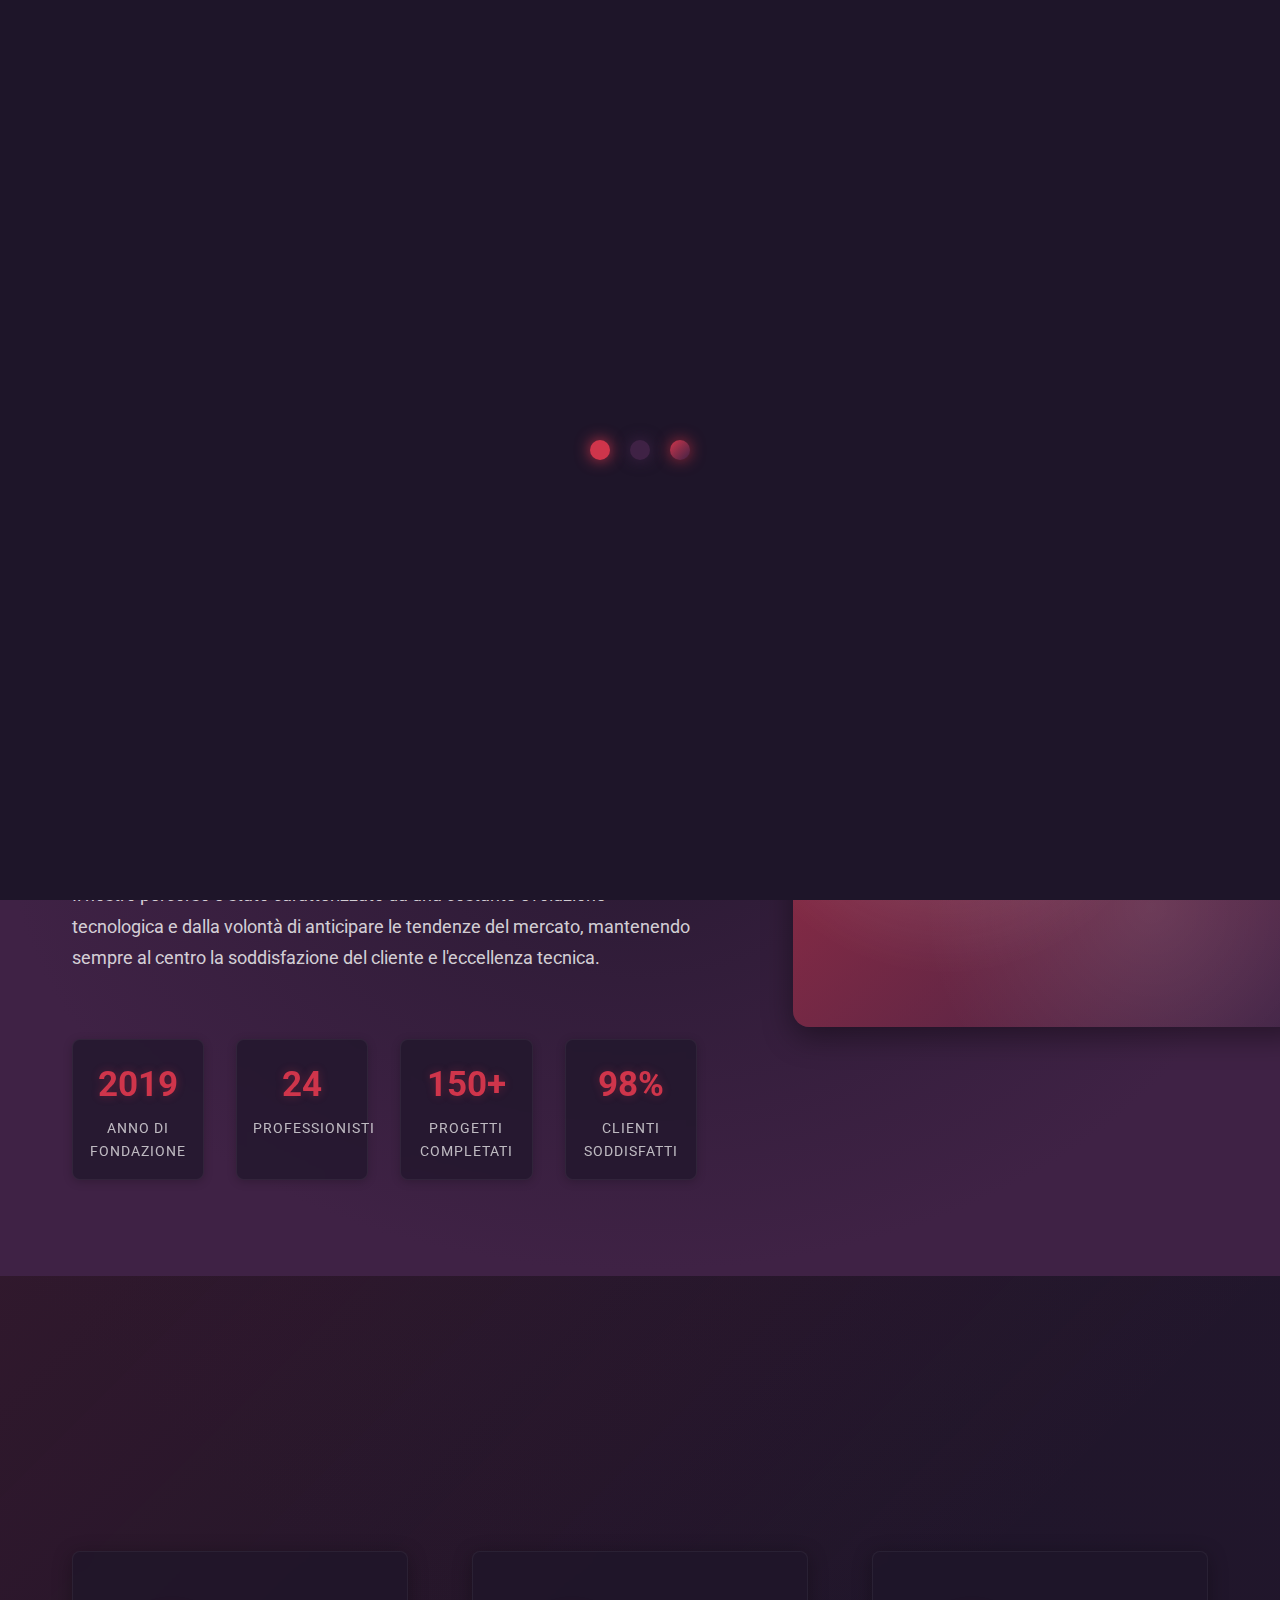
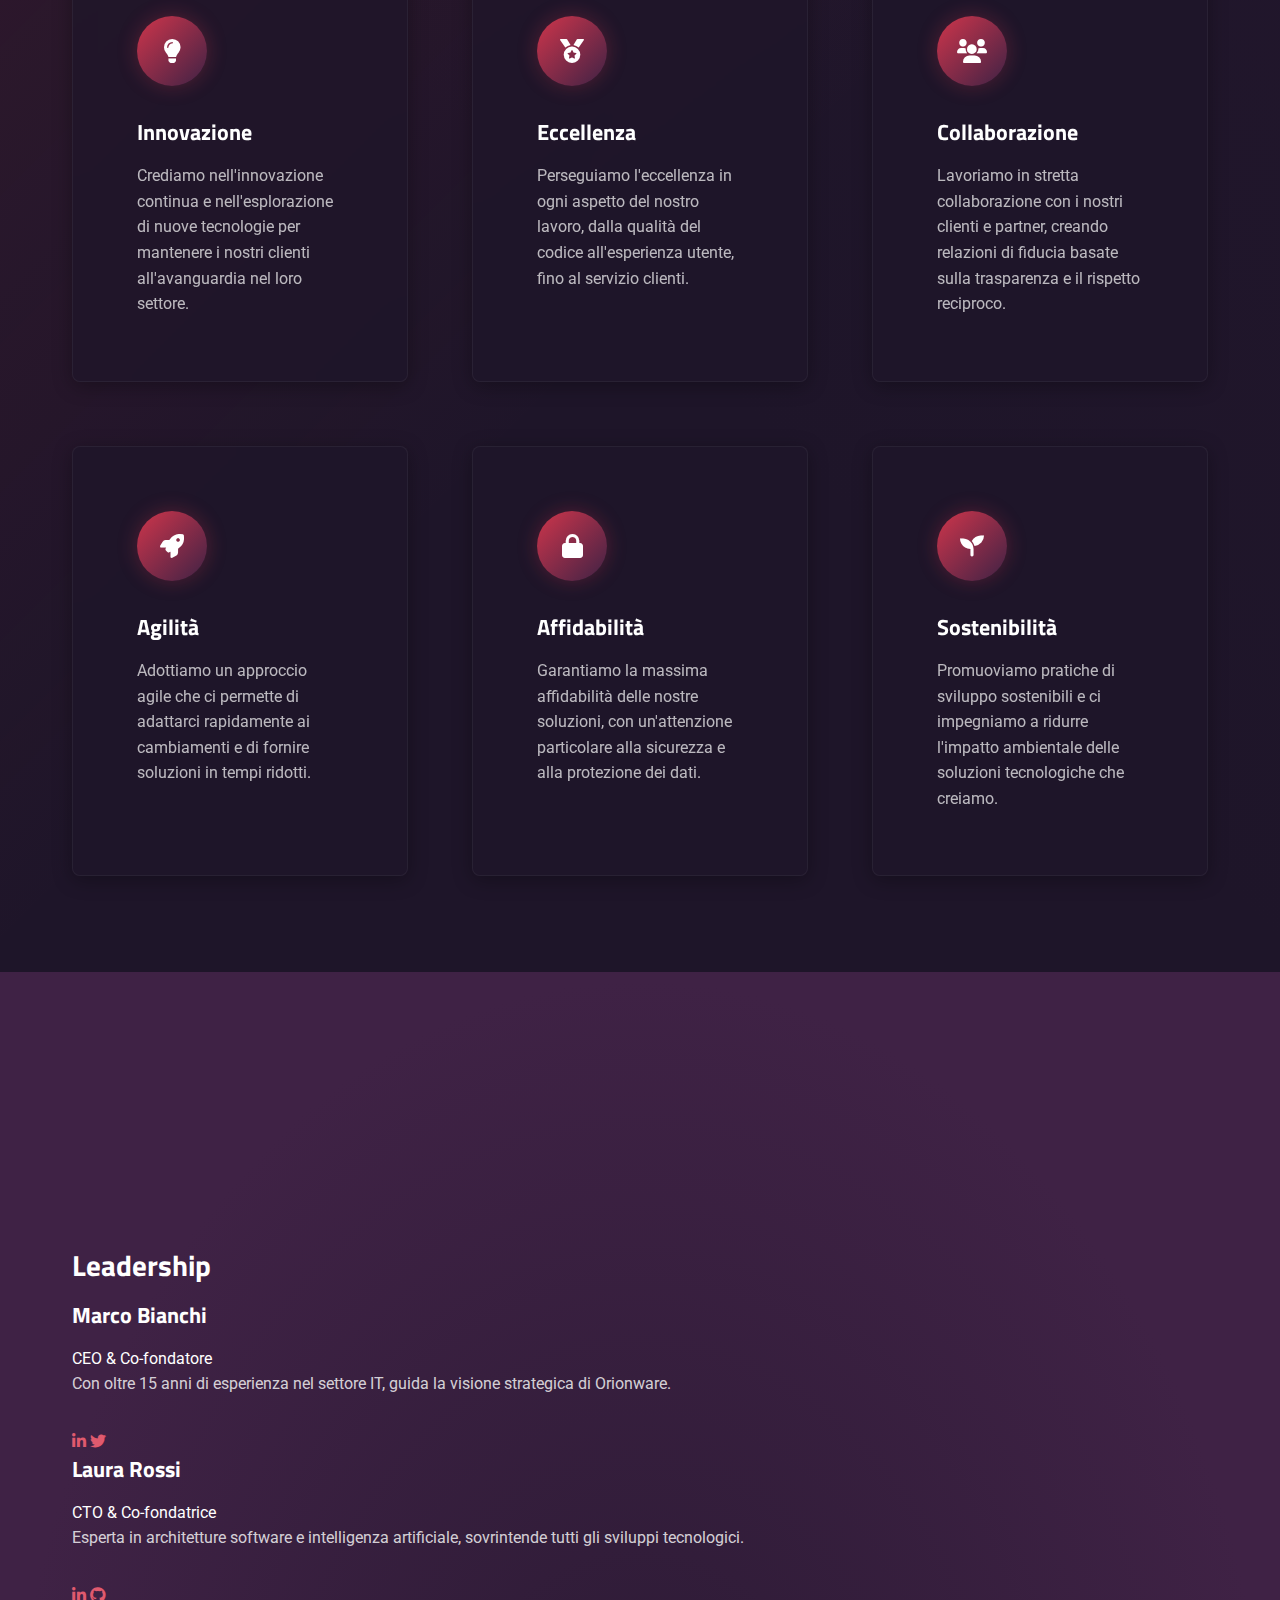
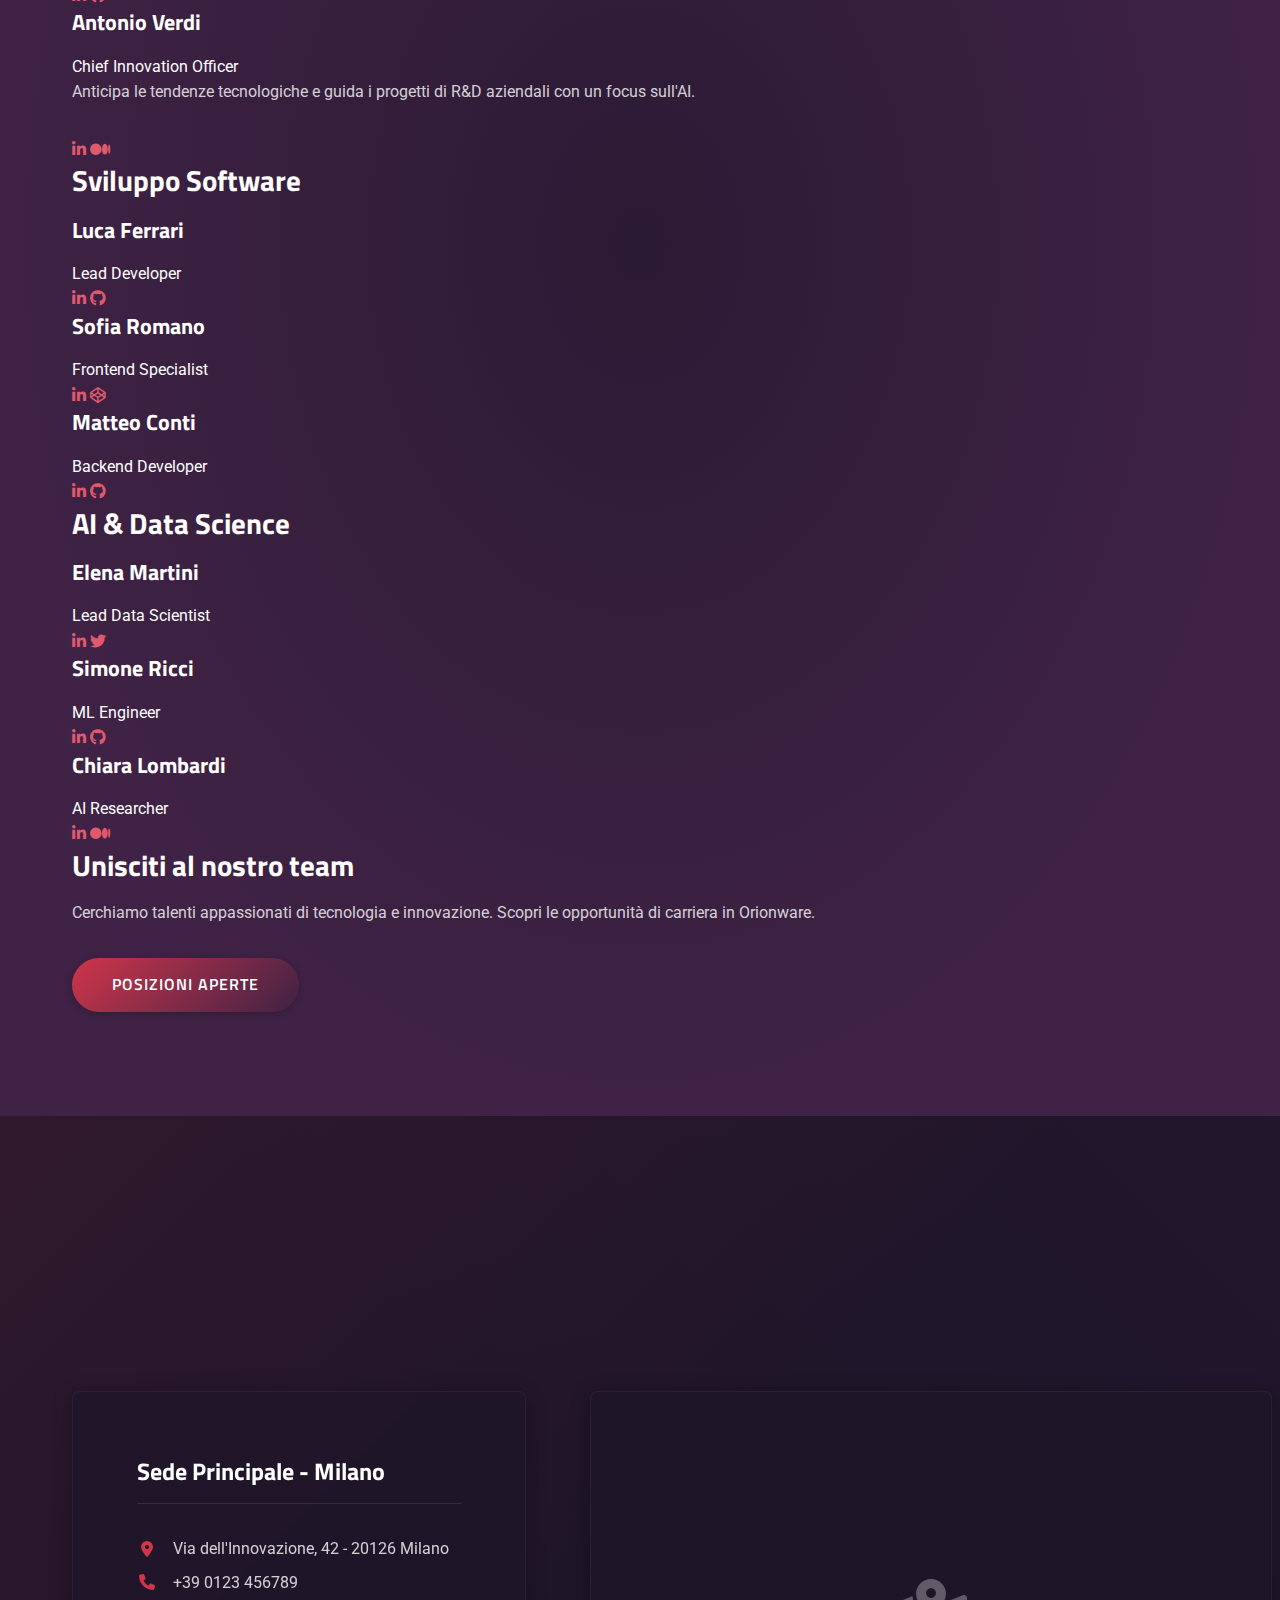
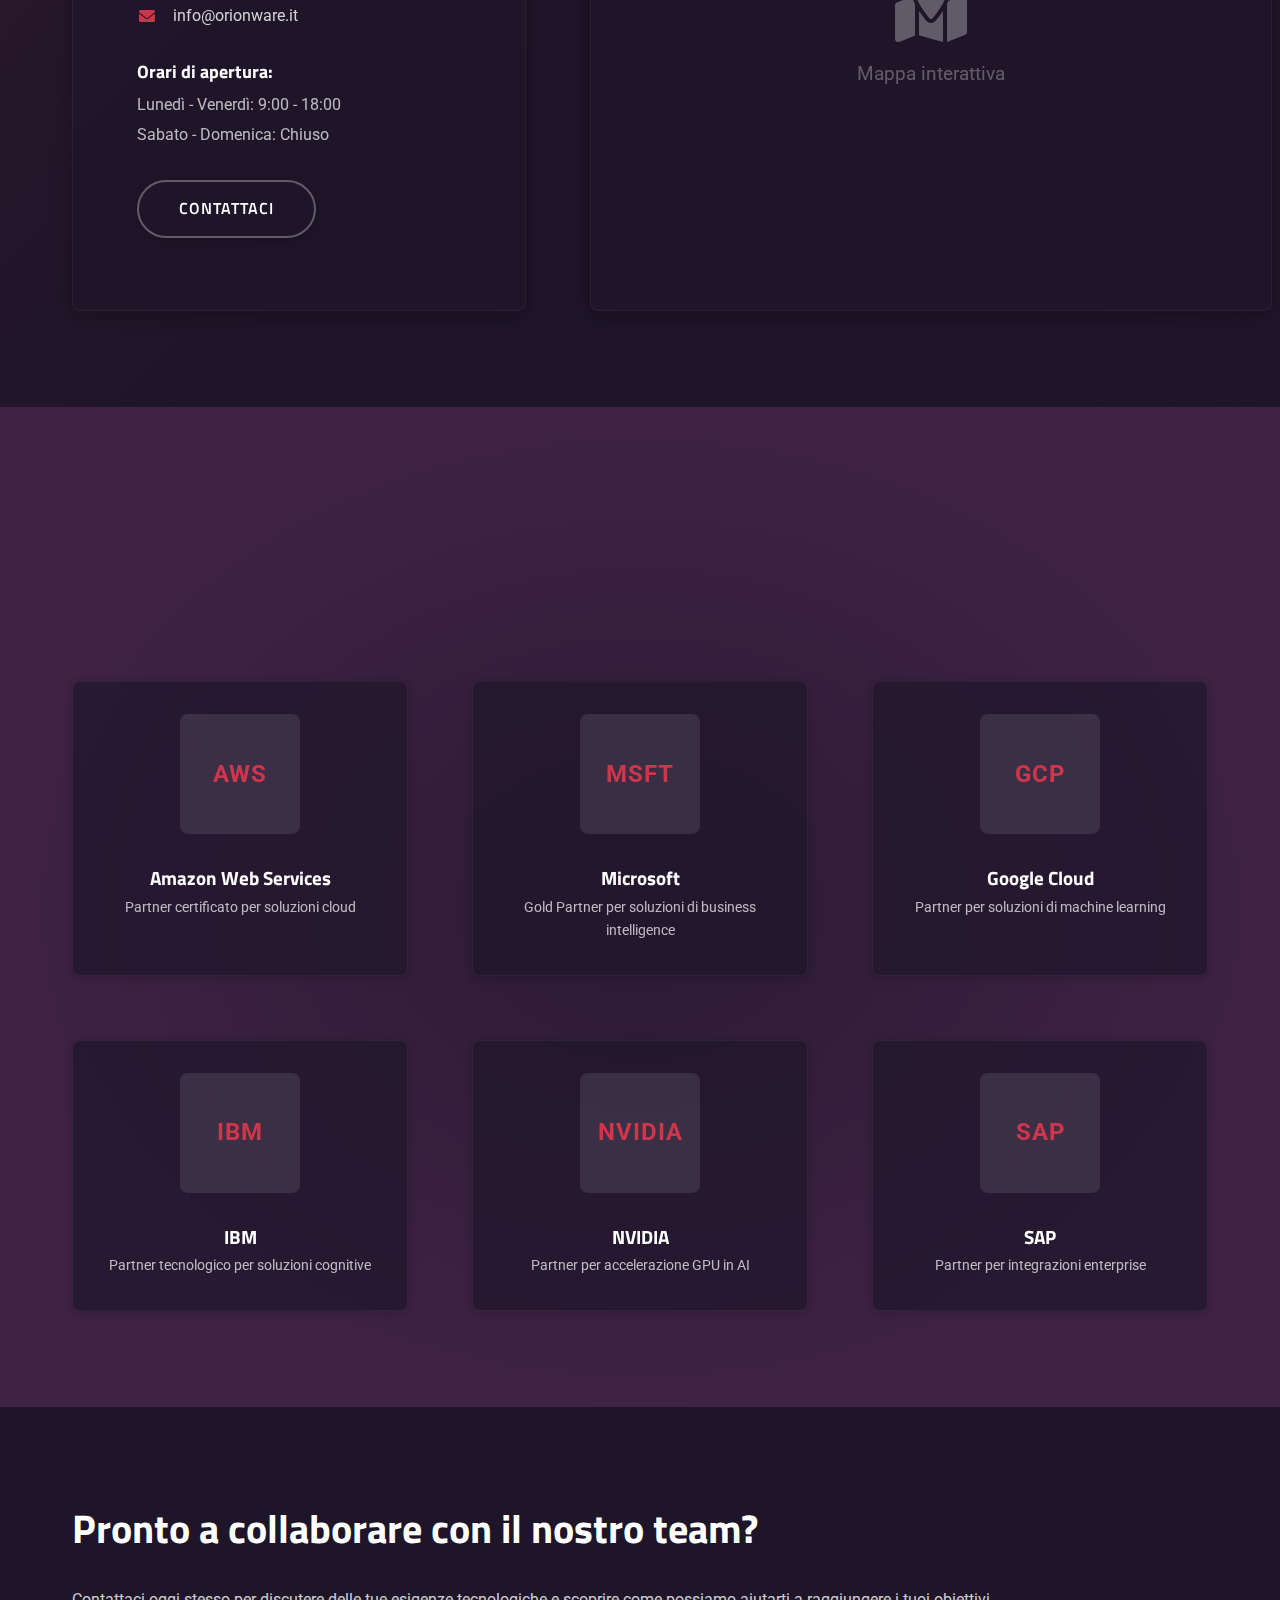
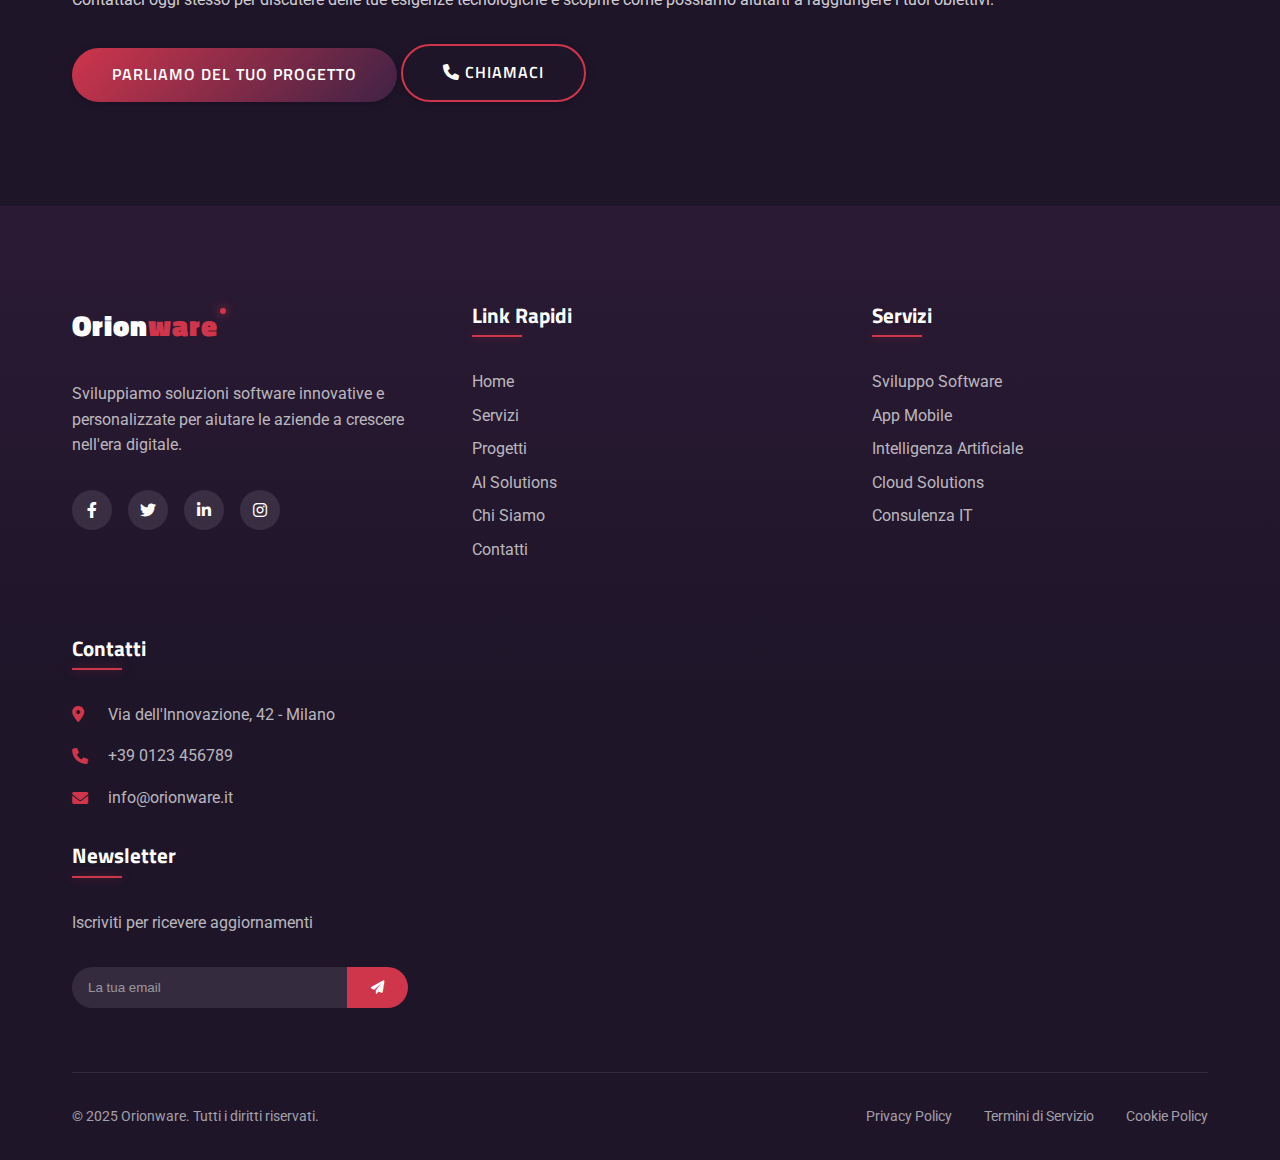
<file: chi-siamo.html>
<!DOCTYPE html>
<html lang="it">
<head>
    <meta charset="UTF-8">
    <meta name="viewport" content="width=device-width, initial-scale=1.0">
    <title>Chi Siamo - Orionware</title>
    
    <!-- CSS Principale -->
    <link rel="stylesheet" href="css/style.css">
    <link rel="stylesheet" href="css/pages/chi-siamo.css">
    
    <!-- Font Awesome -->
    <link rel="stylesheet" href="https://cdnjs.cloudflare.com/ajax/libs/font-awesome/6.0.0/css/all.min.css">
    
    <!-- Google Fonts -->
    <link rel="preconnect" href="https://fonts.googleapis.com">
    <link rel="preconnect" href="https://fonts.gstatic.com" crossorigin>
    <link href="https://fonts.googleapis.com/css2?family=Titillium+Web:wght@300;400;600;700;900&family=Roboto:wght@300;400;500;700&display=swap" rel="stylesheet">
    
    <!-- Meta Description -->
    <meta name="description" content="Scopri chi siamo: la storia, i valori e il team di Orionware, azienda leader nello sviluppo software e soluzioni di intelligenza artificiale.">
    
    <!-- Component Loader -->
    <script src="js/utils/component-loader.js"></script>
</head>
<body>
    <!-- Loader Component -->
    <div data-component="loader"></div>
    
    <!-- Header Component -->
    <div data-component="header" data-param-active-page="chi-siamo"></div>

    <!-- Hero Section -->
    <section class="page-hero">
        <div class="container">
            <div class="page-hero-content">
                <h1>Chi <span class="gradient-text">Siamo</span></h1>
                <p>Conosciamo il team che trasforma le idee in soluzioni digitali innovative</p>
            </div>
        </div>
    </section>

    <!-- Company Intro Section -->
    <section class="company-intro">
        <div class="container">
            <div class="intro-grid">
                <div class="intro-content">
                    <div class="section-header left-aligned">
                        <h2>La nostra <span class="gradient-text">storia</span></h2>
                        <div class="section-divider"></div>
                    </div>
                    <p>Orionware nasce nel 2019 dalla visione di un gruppo di professionisti appassionati di tecnologia con l'obiettivo di creare soluzioni software innovative per rispondere alle sfide digitali delle aziende moderne.</p>
                    <p>In soli 6 anni, siamo cresciuti fino a diventare un punto di riferimento nel settore IT italiano, specializzandoci in sviluppo software, applicazioni mobile e soluzioni di intelligenza artificiale.</p>
                    <p>Il nostro percorso è stato caratterizzato da una costante evoluzione tecnologica e dalla volontà di anticipare le tendenze del mercato, mantenendo sempre al centro la soddisfazione del cliente e l'eccellenza tecnica.</p>
                    <div class="company-stats">
                        <div class="stat-box">
                            <div class="stat-value">2019</div>
                            <div class="stat-label">Anno di fondazione</div>
                        </div>
                        <div class="stat-box">
                            <div class="stat-value">24</div>
                            <div class="stat-label">Professionisti</div>
                        </div>
                        <div class="stat-box">
                            <div class="stat-value">150+</div>
                            <div class="stat-label">Progetti completati</div>
                        </div>
                        <div class="stat-box">
                            <div class="stat-value">98%</div>
                            <div class="stat-label">Clienti soddisfatti</div>
                        </div>
                    </div>
                </div>
                <div class="intro-image">
                    <div class="image-container">
                        <!-- Spazio per l'immagine, sostituito da un div con sfondo gradient -->
                        <div class="company-image-placeholder"></div>
                    </div>
                </div>
            </div>
        </div>
    </section>
    <!-- Values Section -->
    <section class="our-values">
        <div class="container">
            <div class="section-header">
                <h2>I nostri <span class="gradient-text">valori</span></h2>
                <p>Ciò che guida ogni nostra azione e decisione</p>
            </div>
            
            <div class="values-grid">
                <div class="value-card">
                    <div class="value-icon">
                        <i class="fas fa-lightbulb"></i>
                    </div>
                    <h3>Innovazione</h3>
                    <p>Crediamo nell'innovazione continua e nell'esplorazione di nuove tecnologie per mantenere i nostri clienti all'avanguardia nel loro settore.</p>
                </div>
                
                <div class="value-card">
                    <div class="value-icon">
                        <i class="fas fa-medal"></i>
                    </div>
                    <h3>Eccellenza</h3>
                    <p>Perseguiamo l'eccellenza in ogni aspetto del nostro lavoro, dalla qualità del codice all'esperienza utente, fino al servizio clienti.</p>
                </div>
                
                <div class="value-card">
                    <div class="value-icon">
                        <i class="fas fa-users"></i>
                    </div>
                    <h3>Collaborazione</h3>
                    <p>Lavoriamo in stretta collaborazione con i nostri clienti e partner, creando relazioni di fiducia basate sulla trasparenza e il rispetto reciproco.</p>
                </div>
                
                <div class="value-card">
                    <div class="value-icon">
                        <i class="fas fa-rocket"></i>
                    </div>
                    <h3>Agilità</h3>
                    <p>Adottiamo un approccio agile che ci permette di adattarci rapidamente ai cambiamenti e di fornire soluzioni in tempi ridotti.</p>
                </div>
                
                <div class="value-card">
                    <div class="value-icon">
                        <i class="fas fa-lock"></i>
                    </div>
                    <h3>Affidabilità</h3>
                    <p>Garantiamo la massima affidabilità delle nostre soluzioni, con un'attenzione particolare alla sicurezza e alla protezione dei dati.</p>
                </div>
                
                <div class="value-card">
                    <div class="value-icon">
                        <i class="fas fa-seedling"></i>
                    </div>
                    <h3>Sostenibilità</h3>
                    <p>Promuoviamo pratiche di sviluppo sostenibili e ci impegniamo a ridurre l'impatto ambientale delle soluzioni tecnologiche che creiamo.</p>
                </div>
            </div>
        </div>
    </section>

    <!-- Team Section -->
    <section class="our-team">
        <div class="container">
            <div class="section-header">
                <h2>Il nostro <span class="gradient-text">team</span></h2>
                <p>Professionisti appassionati che rendono possibile la trasformazione digitale</p>
            </div>
            
            <div class="team-leadership">
                <h3 class="team-category-title">Leadership</h3>
                <div class="team-grid">
                    <div class="team-member">
                        <div class="member-photo">
                            <!-- Placeholder per la foto del membro del team -->
                            <div class="photo-placeholder"></div>
                        </div>
                        <div class="member-info">
                            <h4>Marco Bianchi</h4>
                            <span class="member-role">CEO & Co-fondatore</span>
                            <p>Con oltre 15 anni di esperienza nel settore IT, guida la visione strategica di Orionware.</p>
                            <div class="member-social">
                                <a href="#" aria-label="LinkedIn"><i class="fab fa-linkedin-in"></i></a>
                                <a href="#" aria-label="Twitter"><i class="fab fa-twitter"></i></a>
                            </div>
                        </div>
                    </div>
                    
                    <div class="team-member">
                        <div class="member-photo">
                            <div class="photo-placeholder"></div>
                        </div>
                        <div class="member-info">
                            <h4>Laura Rossi</h4>
                            <span class="member-role">CTO & Co-fondatrice</span>
                            <p>Esperta in architetture software e intelligenza artificiale, sovrintende tutti gli sviluppi tecnologici.</p>
                            <div class="member-social">
                                <a href="#" aria-label="LinkedIn"><i class="fab fa-linkedin-in"></i></a>
                                <a href="#" aria-label="GitHub"><i class="fab fa-github"></i></a>
                            </div>
                        </div>
                    </div>
                    
                    <div class="team-member">
                        <div class="member-photo">
                            <div class="photo-placeholder"></div>
                        </div>
                        <div class="member-info">
                            <h4>Antonio Verdi</h4>
                            <span class="member-role">Chief Innovation Officer</span>
                            <p>Anticipa le tendenze tecnologiche e guida i progetti di R&D aziendali con un focus sull'AI.</p>
                            <div class="member-social">
                                <a href="#" aria-label="LinkedIn"><i class="fab fa-linkedin-in"></i></a>
                                <a href="#" aria-label="Medium"><i class="fab fa-medium-m"></i></a>
                            </div>
                        </div>
                    </div>
                </div>
            </div>
            
            <div class="team-departments">
                <div class="department">
                    <h3 class="team-category-title">Sviluppo Software</h3>
                    <div class="team-grid">
                        <div class="team-member">
                            <div class="member-photo">
                                <div class="photo-placeholder"></div>
                            </div>
                            <div class="member-info">
                                <h4>Luca Ferrari</h4>
                                <span class="member-role">Lead Developer</span>
                                <div class="member-social">
                                    <a href="#" aria-label="LinkedIn"><i class="fab fa-linkedin-in"></i></a>
                                    <a href="#" aria-label="GitHub"><i class="fab fa-github"></i></a>
                                </div>
                            </div>
                        </div>
                        
                        <div class="team-member">
                            <div class="member-photo">
                                <div class="photo-placeholder"></div>
                            </div>
                            <div class="member-info">
                                <h4>Sofia Romano</h4>
                                <span class="member-role">Frontend Specialist</span>
                                <div class="member-social">
                                    <a href="#" aria-label="LinkedIn"><i class="fab fa-linkedin-in"></i></a>
                                    <a href="#" aria-label="CodePen"><i class="fab fa-codepen"></i></a>
                                </div>
                            </div>
                        </div>
                        
                        <div class="team-member">
                            <div class="member-photo">
                                <div class="photo-placeholder"></div>
                            </div>
                            <div class="member-info">
                                <h4>Matteo Conti</h4>
                                <span class="member-role">Backend Developer</span>
                                <div class="member-social">
                                    <a href="#" aria-label="LinkedIn"><i class="fab fa-linkedin-in"></i></a>
                                    <a href="#" aria-label="GitHub"><i class="fab fa-github"></i></a>
                                </div>
                            </div>
                        </div>
                    </div>
                </div>
                
                <div class="department">
                    <h3 class="team-category-title">AI & Data Science</h3>
                    <div class="team-grid">
                        <div class="team-member">
                            <div class="member-photo">
                                <div class="photo-placeholder"></div>
                            </div>
                            <div class="member-info">
                                <h4>Elena Martini</h4>
                                <span class="member-role">Lead Data Scientist</span>
                                <div class="member-social">
                                    <a href="#" aria-label="LinkedIn"><i class="fab fa-linkedin-in"></i></a>
                                    <a href="#" aria-label="Twitter"><i class="fab fa-twitter"></i></a>
                                </div>
                            </div>
                        </div>
                        
                        <div class="team-member">
                            <div class="member-photo">
                                <div class="photo-placeholder"></div>
                            </div>
                            <div class="member-info">
                                <h4>Simone Ricci</h4>
                                <span class="member-role">ML Engineer</span>
                                <div class="member-social">
                                    <a href="#" aria-label="LinkedIn"><i class="fab fa-linkedin-in"></i></a>
                                    <a href="#" aria-label="GitHub"><i class="fab fa-github"></i></a>
                                </div>
                            </div>
                        </div>
                        
                        <div class="team-member">
                            <div class="member-photo">
                                <div class="photo-placeholder"></div>
                            </div>
                            <div class="member-info">
                                <h4>Chiara Lombardi</h4>
                                <span class="member-role">AI Researcher</span>
                                <div class="member-social">
                                    <a href="#" aria-label="LinkedIn"><i class="fab fa-linkedin-in"></i></a>
                                    <a href="#" aria-label="Medium"><i class="fab fa-medium-m"></i></a>
                                </div>
                            </div>
                        </div>
                    </div>
                </div>
            </div>
            
            <div class="join-team-banner">
                <div class="join-content">
                    <h3>Unisciti al nostro team</h3>
                    <p>Cerchiamo talenti appassionati di tecnologia e innovazione. Scopri le opportunità di carriera in Orionware.</p>
                    <a href="#" class="btn btn-primary">Posizioni aperte</a>
                </div>
            </div>
        </div>
    </section>

    <!-- Office Location Section -->
    <section class="our-offices">
        <div class="container">
            <div class="section-header">
                <h2>Dove <span class="gradient-text">siamo</span></h2>
                <p>La nostra sede principale e presenza sul territorio</p>
            </div>
            
            <div class="offices-grid">
                <div class="office-info">
                    <div class="office-details">
                        <h3>Sede Principale - Milano</h3>
                        <address>
                            <p><i class="fas fa-map-marker-alt"></i> Via dell'Innovazione, 42 - 20126 Milano</p>
                            <p><i class="fas fa-phone"></i> +39 0123 456789</p>
                            <p><i class="fas fa-envelope"></i> info@orionware.it</p>
                        </address>
                        <div class="office-hours">
                            <h4>Orari di apertura:</h4>
                            <p>Lunedì - Venerdì: 9:00 - 18:00</p>
                            <p>Sabato - Domenica: Chiuso</p>
                        </div>
                        <a href="contatti.html" class="btn btn-outline">Contattaci</a>
                    </div>
                </div>
                <div class="office-map">
                    <!-- Placeholder per la mappa, in produzione si inserirebbe qui una Google Map o simile -->
                    <div class="map-container">
                        <div class="map-placeholder">
                            <i class="fas fa-map-marked-alt"></i>
                            <p>Mappa interattiva</p>
                        </div>
                    </div>
                </div>
            </div>
        </div>
    </section>

    <!-- Partners Section -->
    <section class="our-partners">
        <div class="container">
            <div class="section-header">
                <h2>I nostri <span class="gradient-text">partner</span></h2>
                <p>Collaboriamo con i migliori per offrire soluzioni all'avanguardia</p>
            </div>
            
            <div class="partners-grid">
                <div class="partner-item">
                    <div class="partner-logo">
                        <div class="logo-placeholder">AWS</div>
                    </div>
                    <h3>Amazon Web Services</h3>
                    <p>Partner certificato per soluzioni cloud</p>
                </div>
                
                <div class="partner-item">
                    <div class="partner-logo">
                        <div class="logo-placeholder">MSFT</div>
                    </div>
                    <h3>Microsoft</h3>
                    <p>Gold Partner per soluzioni di business intelligence</p>
                </div>
                
                <div class="partner-item">
                    <div class="partner-logo">
                        <div class="logo-placeholder">GCP</div>
                    </div>
                    <h3>Google Cloud</h3>
                    <p>Partner per soluzioni di machine learning</p>
                </div>
                
                <div class="partner-item">
                    <div class="partner-logo">
                        <div class="logo-placeholder">IBM</div>
                    </div>
                    <h3>IBM</h3>
                    <p>Partner tecnologico per soluzioni cognitive</p>
                </div>
                
                <div class="partner-item">
                    <div class="partner-logo">
                        <div class="logo-placeholder">NVIDIA</div>
                    </div>
                    <h3>NVIDIA</h3>
                    <p>Partner per accelerazione GPU in AI</p>
                </div>
                
                <div class="partner-item">
                    <div class="partner-logo">
                        <div class="logo-placeholder">SAP</div>
                    </div>
                    <h3>SAP</h3>
                    <p>Partner per integrazioni enterprise</p>
                </div>
            </div>
        </div>
    </section>

    <!-- CTA Component -->
    <div data-component="cta" 
         data-param-title="Pronto a collaborare con il nostro team?" 
         data-param-description="Contattaci oggi stesso per discutere delle tue esigenze tecnologiche e scoprire come possiamo aiutarti a raggiungere i tuoi obiettivi."
         data-param-button-text="Parliamo del tuo progetto"
         data-param-phone="+39 0123 456789"></div>

    <!-- Footer Component -->
    <div data-component="footer"></div>

    <!-- Back to Top Component -->
    <div data-component="back-to-top"></div>

    <!-- Scripts -->
    <script src="js/main.js"></script>
</body>
</html>
</file>
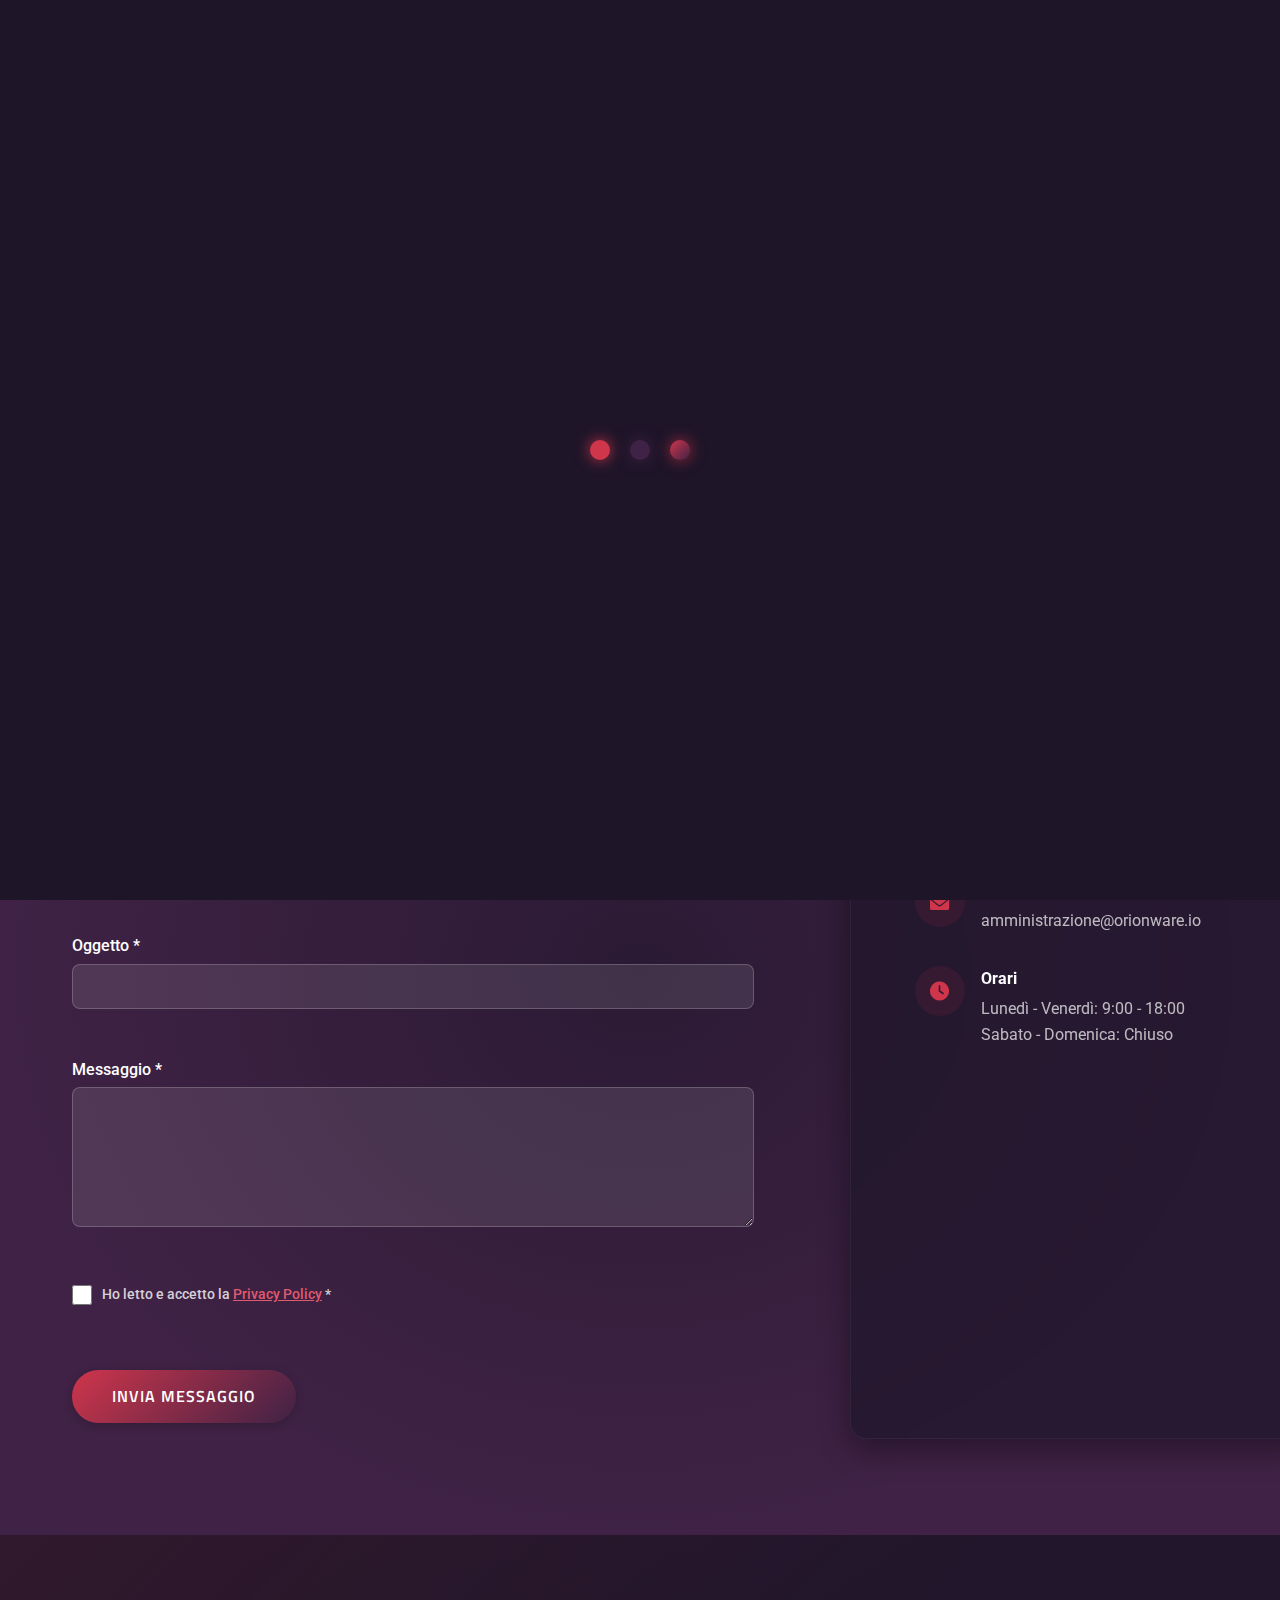
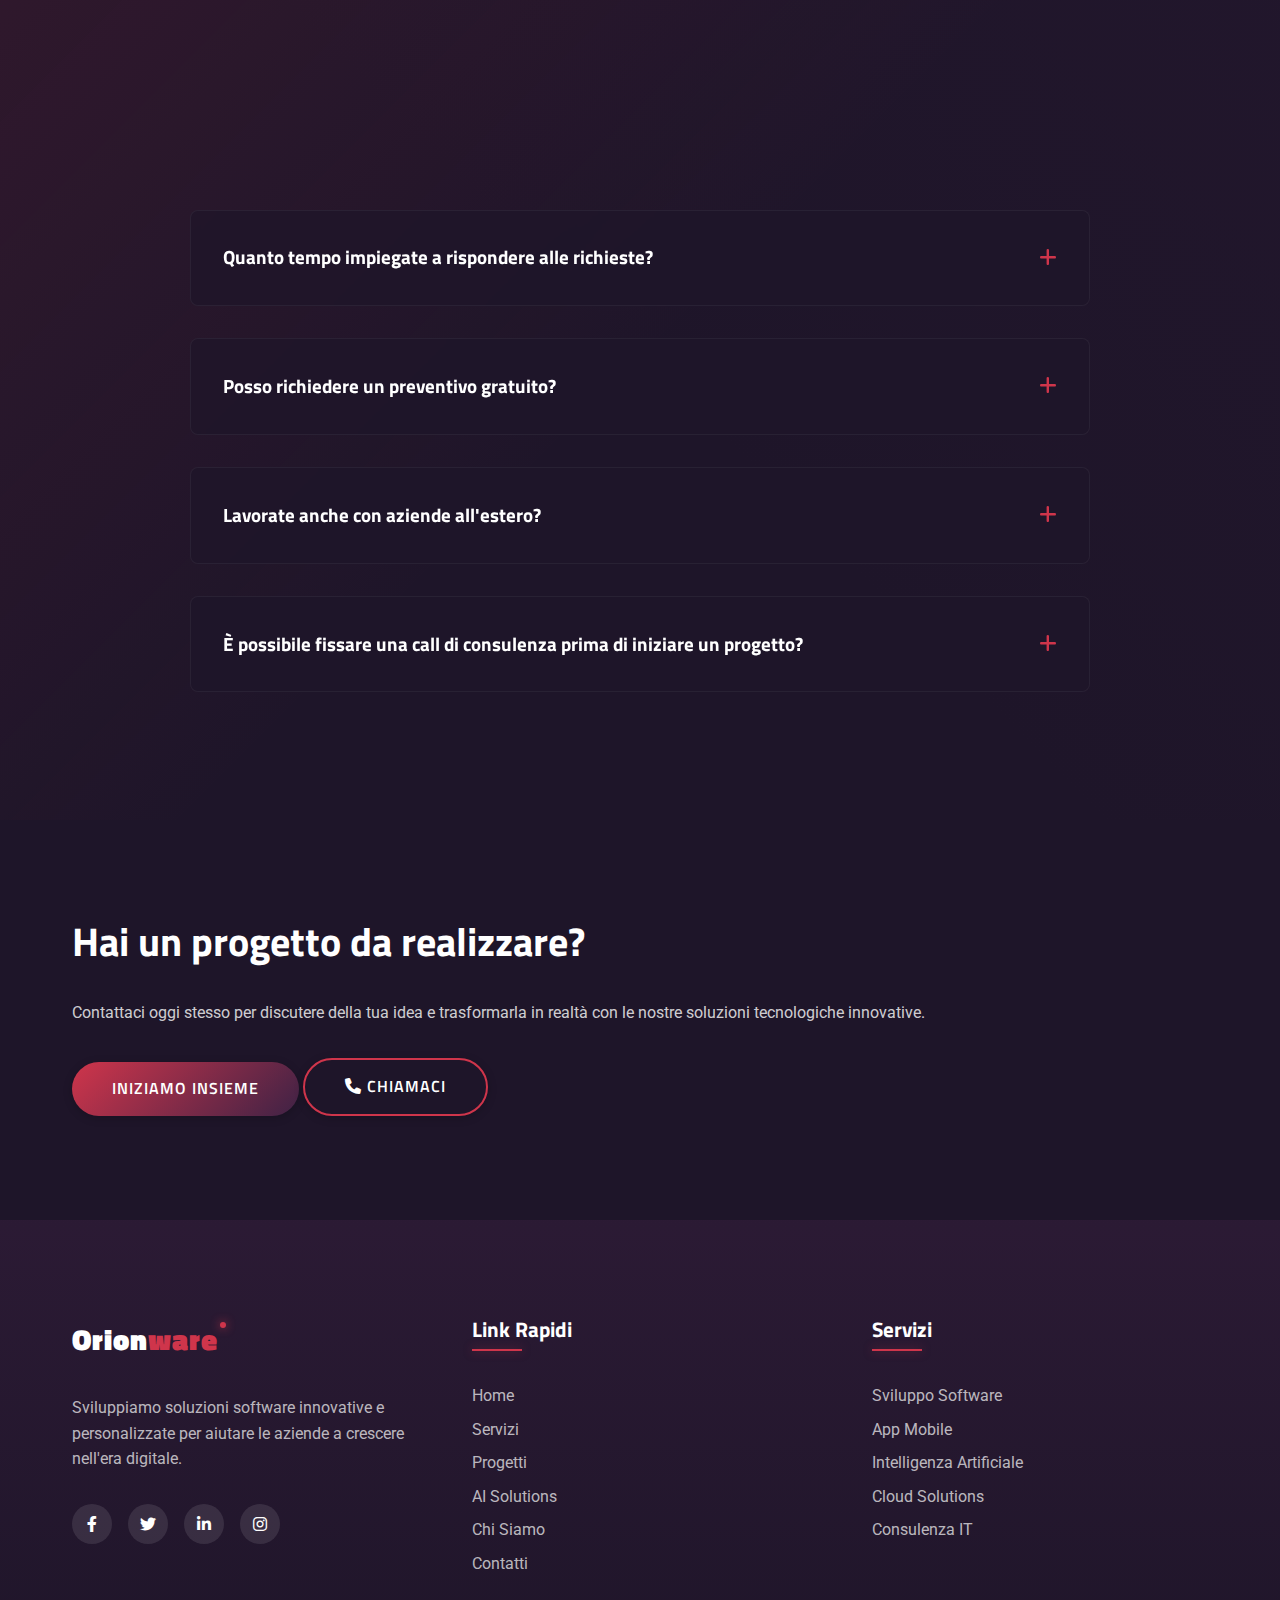
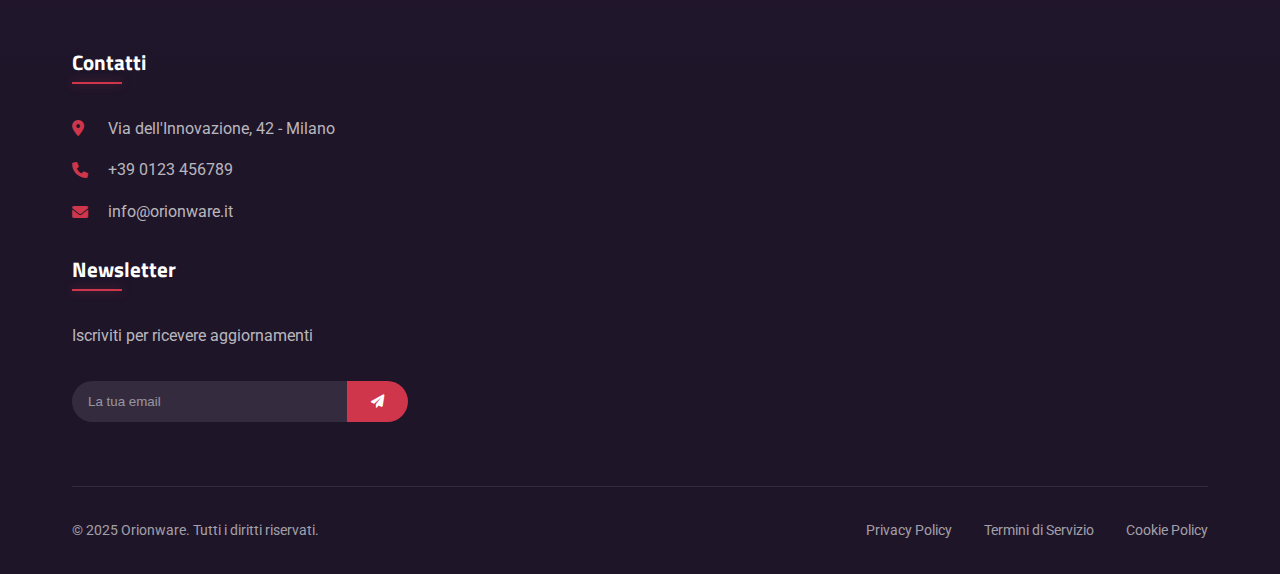
<file: contatti.html>
<!DOCTYPE html>
<html lang="it">
<head>
    <meta charset="UTF-8">
    <meta name="viewport" content="width=device-width, initial-scale=1.0">
    <title>Contatti - Orionware</title>
    
    <!-- CSS Principale -->
    <link rel="stylesheet" href="css/style.css">
    <link rel="stylesheet" href="css/pages/contatti.css">
    
    <!-- Font Awesome -->
    <link rel="stylesheet" href="https://cdnjs.cloudflare.com/ajax/libs/font-awesome/6.0.0/css/all.min.css">
    
    <!-- Google Fonts -->
    <link rel="preconnect" href="https://fonts.googleapis.com">
    <link rel="preconnect" href="https://fonts.gstatic.com" crossorigin>
    <link href="https://fonts.googleapis.com/css2?family=Titillium+Web:wght@300;400;600;700;900&family=Roboto:wght@300;400;500;700&display=swap" rel="stylesheet">
    
    <!-- Meta Description -->
    <meta name="description" content="Contatta Orionware per informazioni sui nostri servizi di sviluppo software, soluzioni AI e consulenza tecnologica. Siamo qui per rispondere alle tue domande.">
    
    <!-- Component Loader -->
    <script src="js/utils/component-loader.js"></script>
</head>
<body>
    <!-- Loader Component -->
    <div data-component="loader"></div>
    
    <!-- Header Component -->
    <div data-component="header" data-param-active-page="contatti"></div>

    <!-- Hero Section -->
    <section class="page-hero">
        <div class="container">
            <div class="page-hero-content">
                <h1>Contattaci</h1>
                <p>Siamo qui per rispondere alle tue domande e trasformare le tue idee in realtà</p>
            </div>
        </div>
    </section>

    <!-- Contact Form Section -->
    <section class="contact-form-section">
        <div class="container">
            <div class="contact-grid">
                <div class="form-container">
                    <div class="section-header left-aligned">
                        <h2>Inviaci un messaggio</h2>
                        <p>Compila il modulo sottostante e ti risponderemo al più presto</p>
                    </div>
                    
                    <form class="contact-form" id="contactForm">
                        <div class="form-group">
                            <label for="name">Nome e Cognome *</label>
                            <input type="text" id="name" name="name" required>
                        </div>
                        
                        <div class="form-group">
                            <label for="email">Email *</label>
                            <input type="email" id="email" name="email" required>
                        </div>
                        
                        <div class="form-group">
                            <label for="phone">Telefono</label>
                            <input type="tel" id="phone" name="phone">
                        </div>
                        
                        <div class="form-group">
                            <label for="company">Azienda</label>
                            <input type="text" id="company" name="company">
                        </div>
                        
                        <div class="form-group full-width">
                            <label for="subject">Oggetto *</label>
                            <input type="text" id="subject" name="subject" required>
                        </div>
                        
                        <div class="form-group full-width">
                            <label for="message">Messaggio *</label>
                            <textarea id="message" name="message" rows="6" required></textarea>
                        </div>
                        
                        <div class="form-group full-width">
                            <div class="privacy-check">
                                <input type="checkbox" id="privacy" name="privacy" required>
                                <label for="privacy">Ho letto e accetto la <a href="privacy.html">Privacy Policy</a> *</label>
                            </div>
                        </div>
                        
                        <div class="form-group full-width">
                            <button type="submit" class="btn btn-primary">Invia messaggio</button>
                        </div>
                    </form>
                </div>
                
                <div class="contact-info-container">
                    <div class="contact-info-box">
                        <h3>Informazioni di contatto</h3>
                        <ul class="contact-list">
                            <li>
                                <div class="icon-container">
                                    <i class="fas fa-map-marker-alt"></i>
                                </div>
                                <div class="info-content">
                                    <strong>Sede Principale</strong>
                                    <p>Via Veneto, 19<br>52028 Terranuova Bracciolini, Arezzo</p>
                                </div>
                            </li>
                            <li>
                                <div class="icon-container">
                                    <i class="fas fa-phone"></i>
                                </div>
                                <div class="info-content">
                                    <strong>Telefono</strong>
                                    <p><a href="tel:+390123456789">+39 0123 456789</a></p>
                                </div>
                            </li>
                            <li>
                                <div class="icon-container">
                                    <i class="fas fa-envelope"></i>
                                </div>
                                <div class="info-content">
                                    <strong>Email</strong>
                                    <p><a href="mailto:info@orionware.it">amministrazione@orionware.io</a></p>
                                </div>
                            </li>
                            <li>
                                <div class="icon-container">
                                    <i class="fas fa-clock"></i>
                                </div>
                                <div class="info-content">
                                    <strong>Orari</strong>
                                    <p>Lunedì - Venerdì: 9:00 - 18:00<br>Sabato - Domenica: Chiuso</p>
                                </div>
                            </li>
                        </ul>
                        
                        <div class="social-container">
                            <!-- <h4>Seguici sui social</h4>
                            <div class="social-links">
                                <a href="#" aria-label="Facebook"><i class="fab fa-facebook-f"></i></a>
                                <a href="#" aria-label="Twitter"><i class="fab fa-twitter"></i></a>
                                <a href="#" aria-label="LinkedIn"><i class="fab fa-linkedin-in"></i></a>
                                <a href="#" aria-label="Instagram"><i class="fab fa-instagram"></i></a>
                            </div> -->
                        </div>
                    </div>
                </div>
            </div>
        </div>
    </section>
    
    <!-- <section class="map-section">
        <div class="container">
            <div class="section-header">
                <h2>Dove trovarci</h2>
                <p>Visita la nostra sede principale a Milano</p>
            </div>
            
            <div class="map-container">
               
                <div class="map-placeholder">
                    <i class="fas fa-map-marked-alt"></i>
                    <p>Mappa interattiva</p>
                </div>
            </div>
        </div>
    </section> -->
    
   
    <!-- <section class="offices-section">
        <div class="container">
            <div class="section-header">
                <h2>Le nostre sedi</h2>
                <p>Siamo presenti in diverse città per essere più vicini ai nostri clienti</p>
            </div>
            
            <div class="offices-grid">
                
                <div class="office-card">
                    <div class="office-icon">
                        <i class="fas fa-building"></i>
                    </div>
                    <h3>Milano</h3>
                    <p class="office-type">Sede Principale</p>
                    <address>
                        Via dell'Innovazione, 42<br>
                        20126 Milano, Italia
                    </address>
                    <div class="office-contact">
                        <p><i class="fas fa-phone"></i> +39 0123 456789</p>
                        <p><i class="fas fa-envelope"></i> milano@orionware.it</p>
                    </div>
                </div>
                
                
                <div class="office-card">
                    <div class="office-icon">
                        <i class="fas fa-building"></i>
                    </div>
                    <h3>Roma</h3>
                    <p class="office-type">Sede Operativa</p>
                    <address>
                        Via del Tecnopolo, 15<br>
                        00144 Roma, Italia
                    </address>
                    <div class="office-contact">
                        <p><i class="fas fa-phone"></i> +39 0123 456790</p>
                        <p><i class="fas fa-envelope"></i> roma@orionware.it</p>
                    </div>
                </div>
                
                
                <div class="office-card">
                    <div class="office-icon">
                        <i class="fas fa-building"></i>
                    </div>
                    <h3>Torino</h3>
                    <p class="office-type">Centro R&D</p>
                    <address>
                        Corso Innovazione, 78<br>
                        10129 Torino, Italia
                    </address>
                    <div class="office-contact">
                        <p><i class="fas fa-phone"></i> +39 0123 456791</p>
                        <p><i class="fas fa-envelope"></i> torino@orionware.it</p>
                    </div>
                </div>
            </div>
        </div>
    </section> -->

    <!-- FAQ Section -->
    <section class="contact-faq">
        <div class="container">
            <div class="section-header">
                <h2>Domande Frequenti</h2>
                <p>Risposte rapide alle tue domande</p>
            </div>
            
            <div class="faq-container">
                <div class="faq-item">
                    <div class="faq-question">
                        <h3>Quanto tempo impiegate a rispondere alle richieste?</h3>
                        <span class="faq-toggle"><i class="fas fa-plus"></i></span>
                    </div>
                    <div class="faq-answer">
                        <p>Ci impegniamo a rispondere a tutte le richieste entro 24 ore lavorative. Per problematiche più complesse che richiedono un'analisi approfondita, potremmo impiegare fino a 48 ore per fornire una risposta completa.</p>
                    </div>
                </div>
                
                <div class="faq-item">
                    <div class="faq-question">
                        <h3>Posso richiedere un preventivo gratuito?</h3>
                        <span class="faq-toggle"><i class="fas fa-plus"></i></span>
                    </div>
                    <div class="faq-answer">
                        <p>Assolutamente sì! Offriamo preventivi dettagliati e gratuiti per tutti i nostri servizi. Puoi richiederlo tramite il modulo di contatto, specificando nel messaggio tutte le informazioni sul progetto che ritieni utili per una valutazione accurata.</p>
                    </div>
                </div>
                
                <div class="faq-item">
                    <div class="faq-question">
                        <h3>Lavorate anche con aziende all'estero?</h3>
                        <span class="faq-toggle"><i class="fas fa-plus"></i></span>
                    </div>
                    <div class="faq-answer">
                        <p>Sì, collaboriamo con clienti in tutta Europa e nel mondo. Grazie ai nostri strumenti di collaborazione remota e alla flessibilità oraria, possiamo gestire efficacemente progetti internazionali, garantendo una comunicazione costante e trasparente.</p>
                    </div>
                </div>
                
                <div class="faq-item">
                    <div class="faq-question">
                        <h3>È possibile fissare una call di consulenza prima di iniziare un progetto?</h3>
                        <span class="faq-toggle"><i class="fas fa-plus"></i></span>
                    </div>
                    <div class="faq-answer">
                        <p>Certamente! Offriamo una prima call di consulenza gratuita della durata di 30 minuti per discutere le tue esigenze e valutare insieme la migliore strategia d'azione. Puoi richiedere un appuntamento tramite il modulo di contatto o chiamando direttamente i nostri uffici.</p>
                    </div>
                </div>
            </div>
        </div>
    </section>

    
    <!-- <section class="support-section">
        <div class="container">
            <div class="support-grid">
                <div class="support-content">
                    <div class="section-header left-aligned">
                        <h2>Assistenza Clienti</h2>
                        <div class="section-divider"></div>
                    </div>
                    <p>Il nostro team di supporto è a tua disposizione per risolvere qualsiasi problema tecnico o per fornirti assistenza sui nostri servizi.</p>
                    <p>Per questioni tecniche urgenti, ti consigliamo di contattarci telefonicamente per ricevere assistenza immediata.</p>
                    
                    <div class="support-info">
                        <div class="support-item">
                            <div class="support-icon">
                                <i class="fas fa-headset"></i>
                            </div>
                            <div class="support-details">
                                <h3>Supporto Tecnico</h3>
                                <p>Assistenza per problemi tecnici e malfunzionamenti</p>
                                <a href="tel:+390123456799" class="support-contact">+39 0123 456799</a>
                                <span class="support-hours">Lun-Ven, 9:00-18:00</span>
                            </div>
                        </div>
                        
                        <div class="support-item">
                            <div class="support-icon">
                                <i class="fas fa-envelope-open-text"></i>
                            </div>
                            <div class="support-details">
                                <h3>Email Support</h3>
                                <p>Per domande non urgenti e richieste di informazioni</p>
                                <a href="mailto:supporto@orionware.it" class="support-contact">supporto@orionware.it</a>
                                <span class="support-hours">Risposta entro 24h</span>
                            </div>
                        </div>
                    </div>
                </div>
                
                <div class="support-visual">
                    <div class="support-image-container">
                        
                        <div class="support-image-placeholder">
                            <i class="fas fa-users"></i>
                        </div>
                    </div>
                </div>
            </div>
        </div>
    </section> -->

    <!-- CTA Component -->
    <div data-component="cta" 
         data-param-title="Hai un progetto da realizzare?" 
         data-param-description="Contattaci oggi stesso per discutere della tua idea e trasformarla in realtà con le nostre soluzioni tecnologiche innovative."
         data-param-button-text="Iniziamo insieme"
         data-param-phone="+39 0123 456789"></div>

    <!-- Footer Component -->
    <div data-component="footer"></div>

    <!-- Back to Top Component -->
    <div data-component="back-to-top"></div>

    <!-- Scripts -->
    <script src="js/main.js"></script>
    <script>
        // Script per gestire il form di contatto
        document.addEventListener('DOMContentLoaded', function() {
            const contactForm = document.getElementById('contactForm');
            
            if (contactForm) {
                contactForm.addEventListener('submit', function(e) {
                    e.preventDefault();
                    
                    // In produzione, qui ci sarebbe il codice per inviare il form al server
                    // Per ora simuliamo un invio con successo
                    
                    // Disabilita il pulsante durante l'invio
                    const submitButton = this.querySelector('button[type="submit"]');
                    submitButton.disabled = true;
                    submitButton.innerHTML = '<i class="fas fa-spinner fa-spin"></i> Invio in corso...';
                    
                    // Simuliamo un ritardo di invio
                    setTimeout(() => {
                        // Reset del form
                        contactForm.reset();
                        
                        // Mostra notifica di successo
                        if (typeof window.showNotification === 'function') {
                            window.showNotification('Grazie per averci contattato! Ti risponderemo al più presto.', 'success');
                        } else {
                            alert('Grazie per averci contattato! Ti risponderemo al più presto.');
                        }
                        
                        // Ripristina il pulsante
                        submitButton.disabled = false;
                        submitButton.innerHTML = 'Invia messaggio';
                    }, 2000);
                });
            }
            
            // Script per gestire le FAQ
            const faqItems = document.querySelectorAll('.faq-item');
            
            faqItems.forEach(item => {
                const question = item.querySelector('.faq-question');
                const answer = item.querySelector('.faq-answer');
                const toggle = item.querySelector('.faq-toggle');
                
                question.addEventListener('click', () => {
                    // Chiudi tutte le altre FAQ
                    faqItems.forEach(otherItem => {
                        if (otherItem !== item && otherItem.classList.contains('active')) {
                            otherItem.classList.remove('active');
                            otherItem.querySelector('.faq-answer').style.maxHeight = '0';
                            otherItem.querySelector('.faq-toggle i').className = 'fas fa-plus';
                        }
                    });
                    
                    // Apri/chiudi la FAQ corrente
                    item.classList.toggle('active');
                    
                    if (item.classList.contains('active')) {
                        answer.style.maxHeight = answer.scrollHeight + 'px';
                        toggle.innerHTML = '<i class="fas fa-minus"></i>';
                    } else {
                        answer.style.maxHeight = '0';
                        toggle.innerHTML = '<i class="fas fa-plus"></i>';
                    }
                });
            });
        });
    </script>
</body>
</html>
</file>
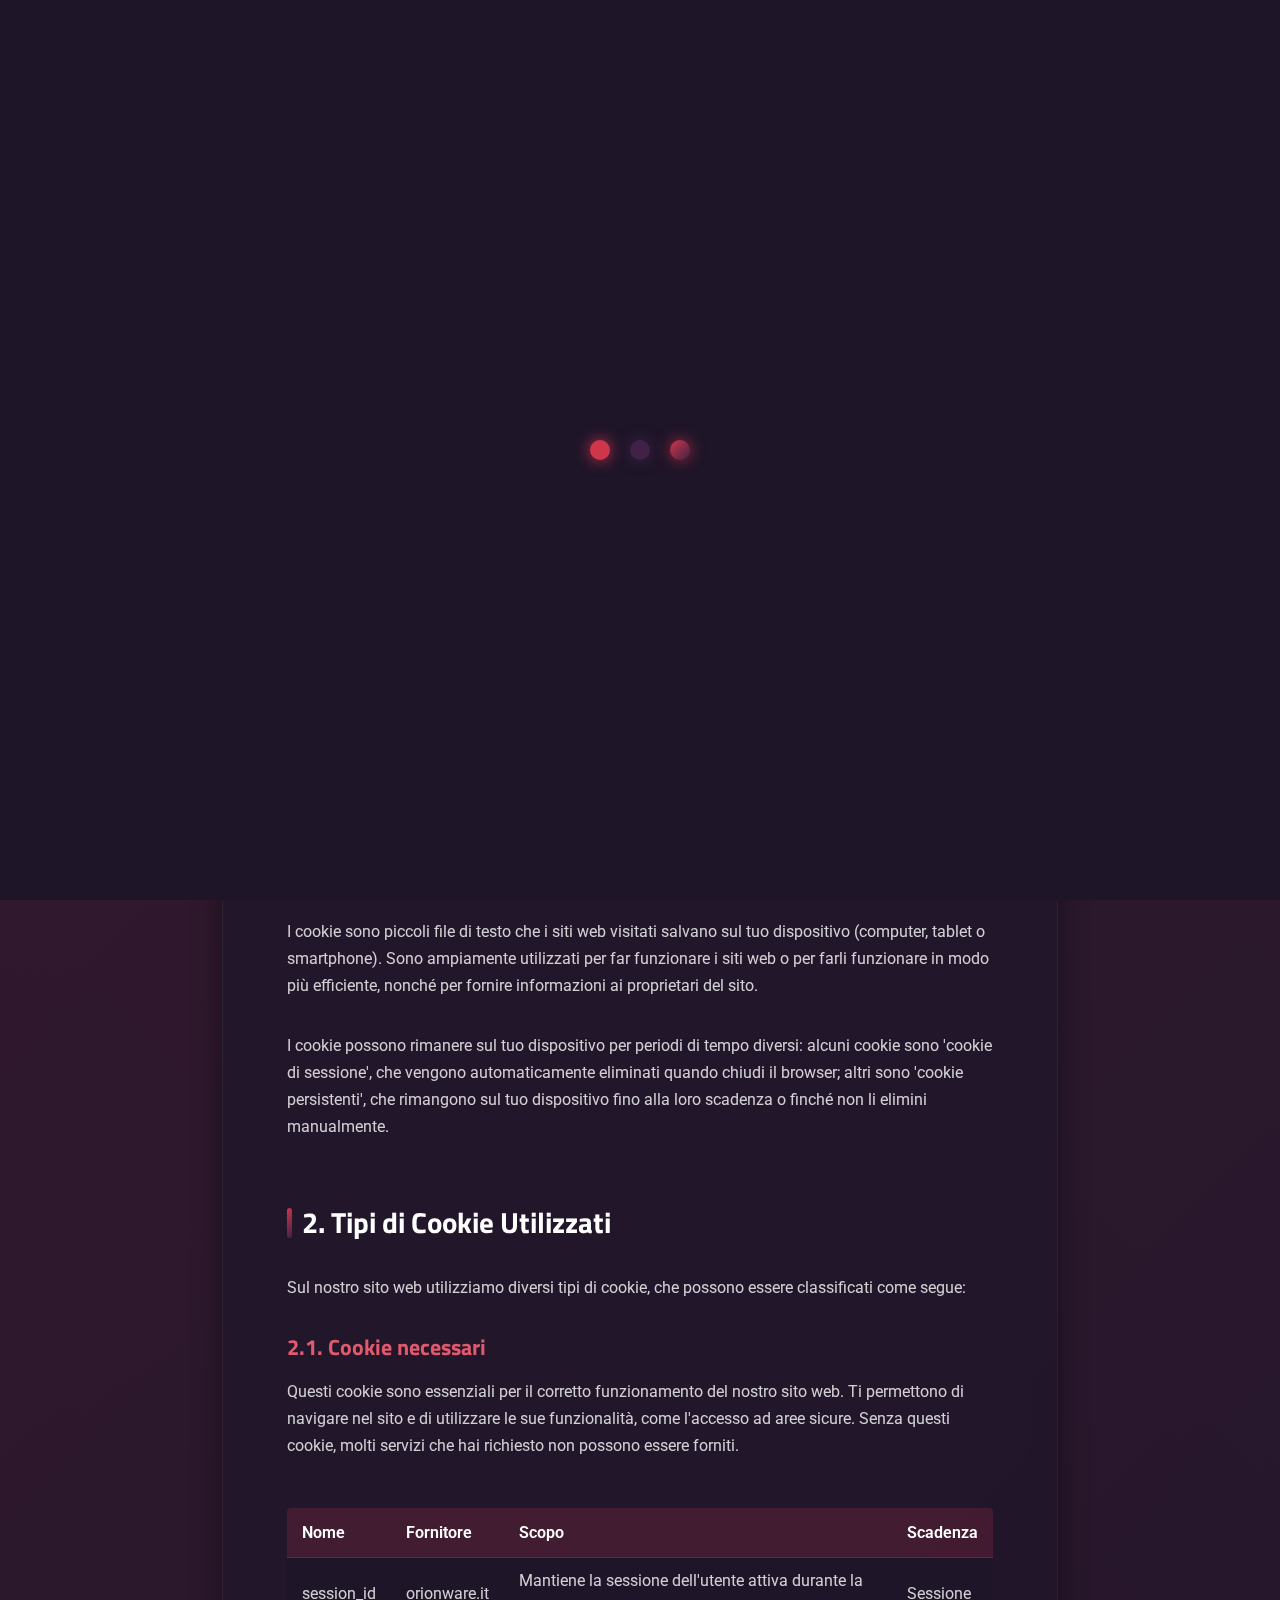
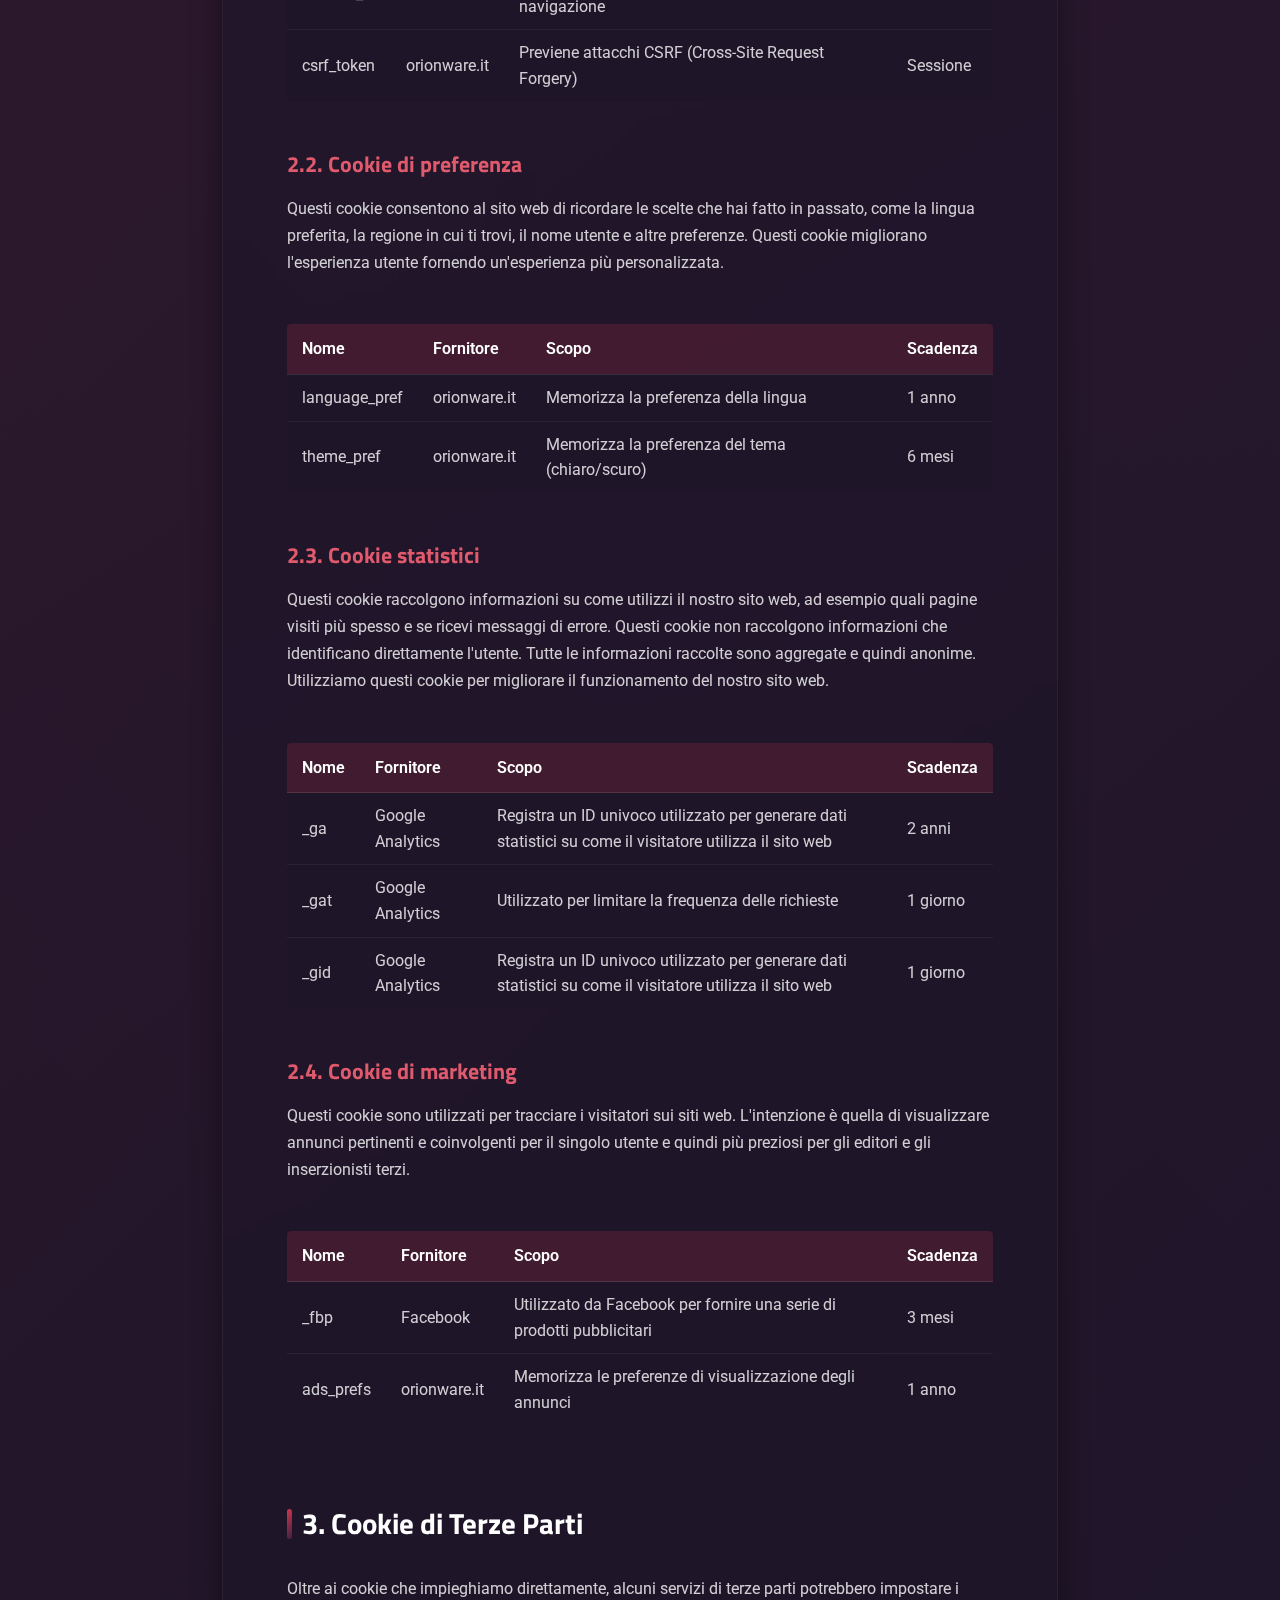
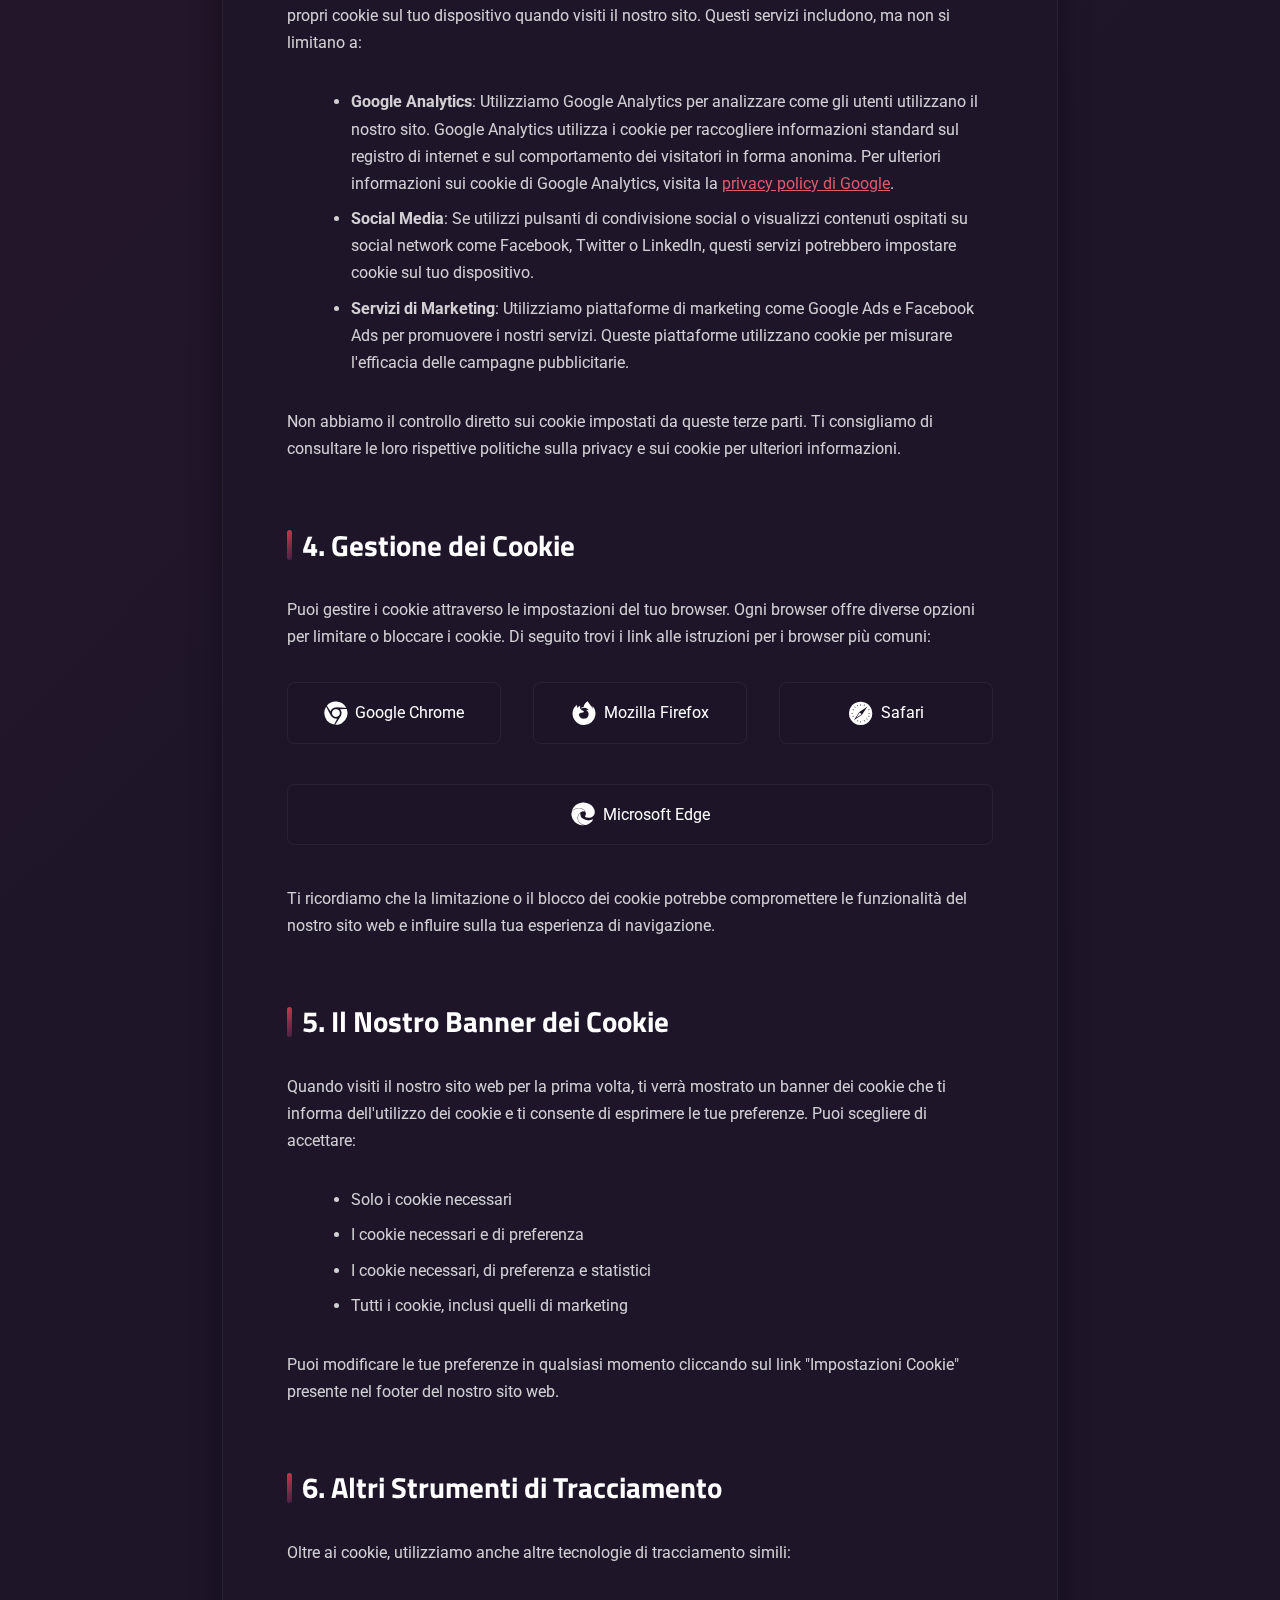
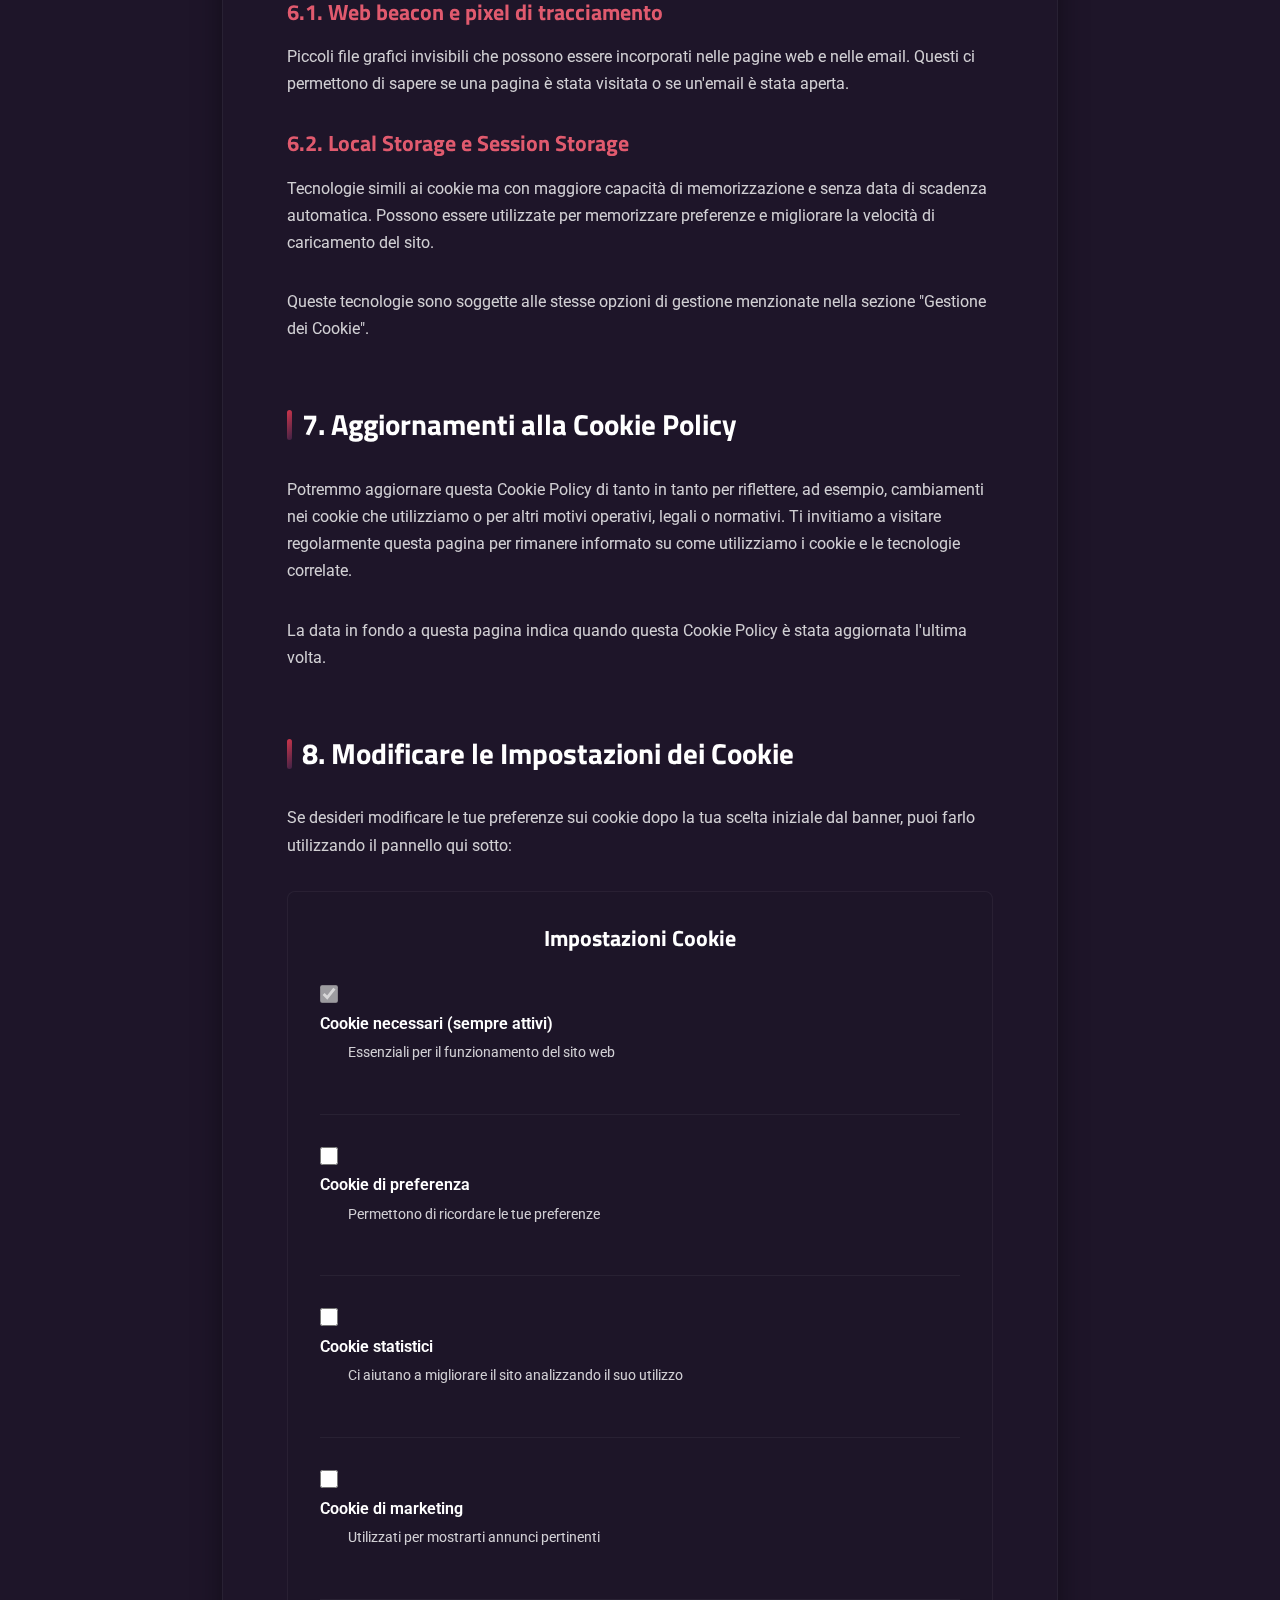
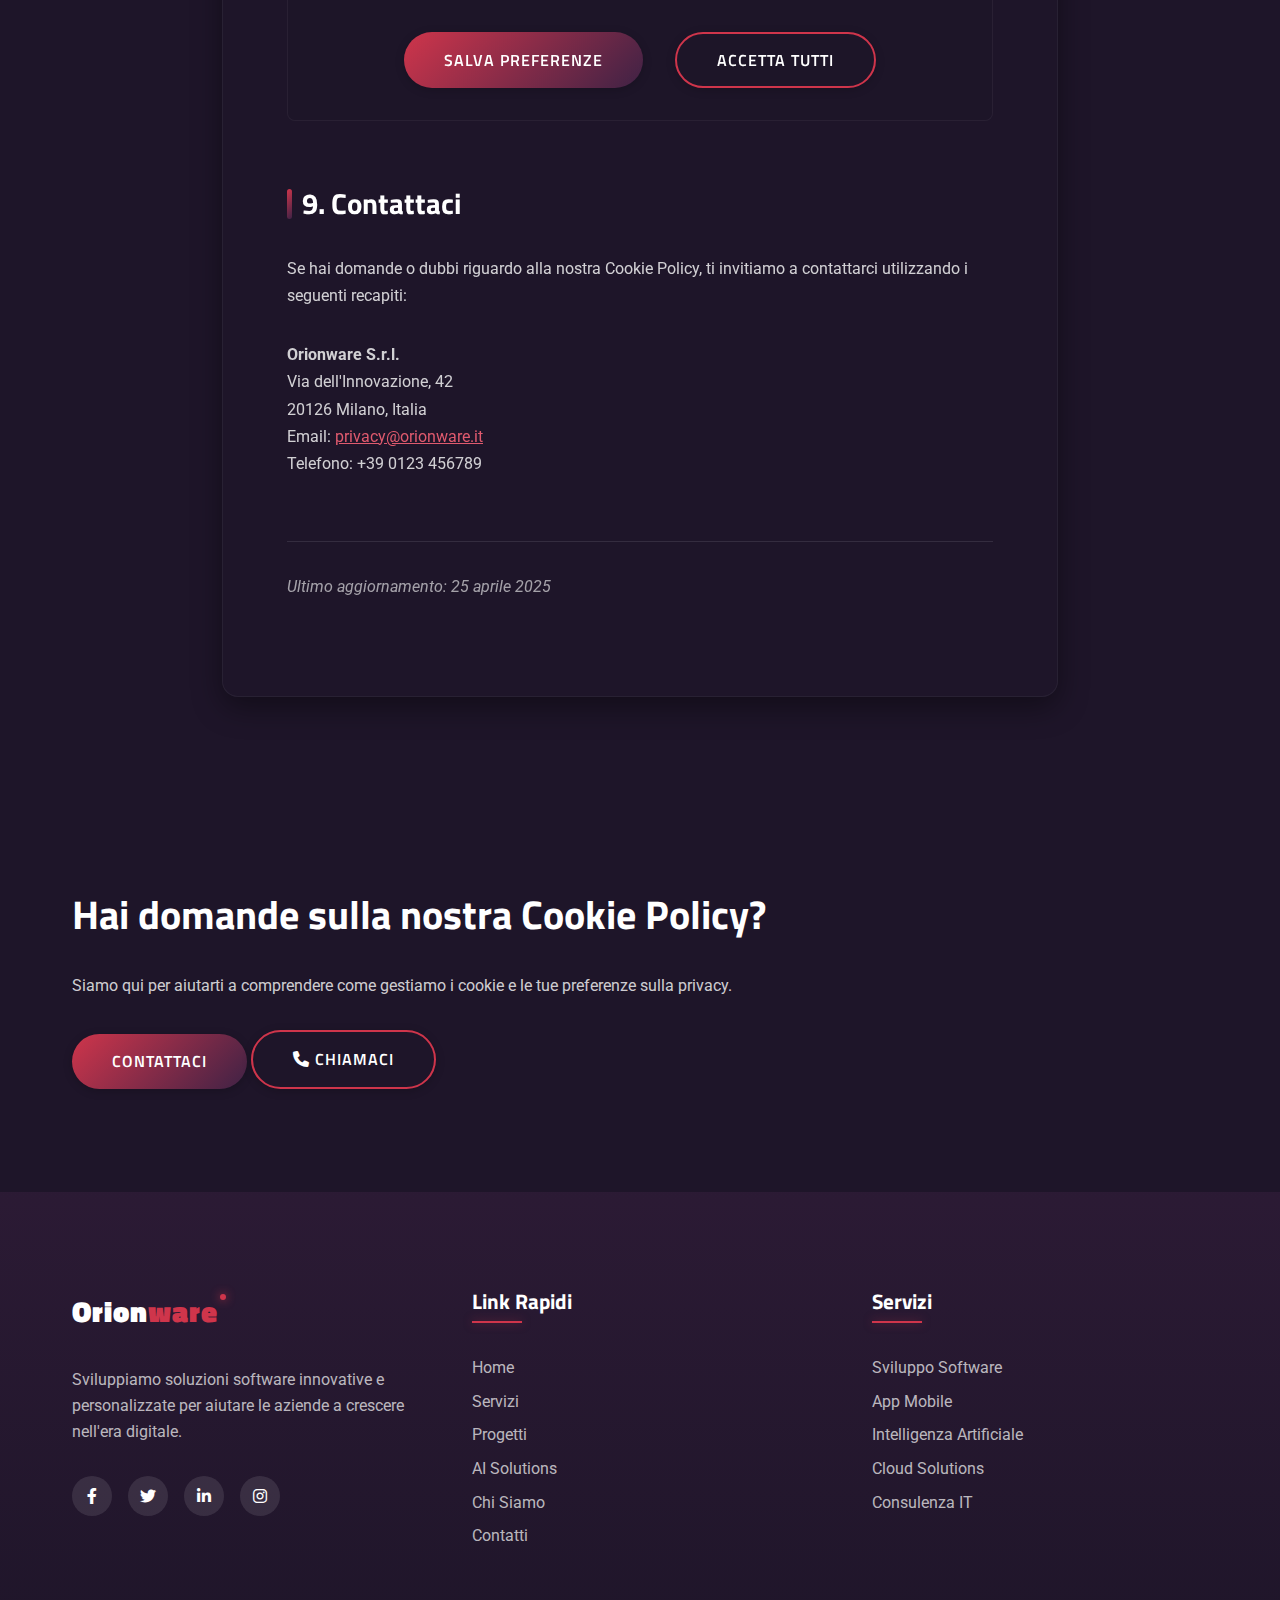
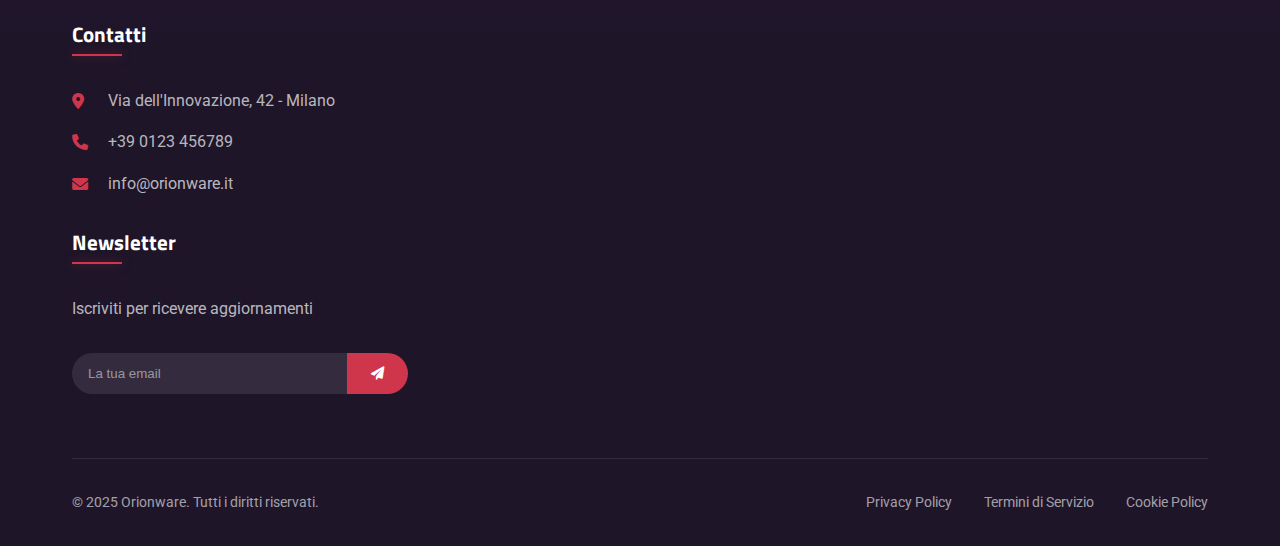
<file: cookie.html>
<!DOCTYPE html>
<html lang="it">
<head>
    <meta charset="UTF-8">
    <meta name="viewport" content="width=device-width, initial-scale=1.0">
    <title>Cookie Policy - Orionware</title>
    
    <!-- CSS Principale -->
    <link rel="stylesheet" href="css/style.css">
    <link rel="stylesheet" href="css/pages/cookie.css">
    
    <!-- Font Awesome -->
    <link rel="stylesheet" href="https://cdnjs.cloudflare.com/ajax/libs/font-awesome/6.0.0/css/all.min.css">
    
    <!-- Google Fonts -->
    <link rel="preconnect" href="https://fonts.googleapis.com">
    <link rel="preconnect" href="https://fonts.gstatic.com" crossorigin>
    <link href="https://fonts.googleapis.com/css2?family=Titillium+Web:wght@300;400;600;700;900&family=Roboto:wght@300;400;500;700&display=swap" rel="stylesheet">
    
    <!-- Meta Description -->
    <meta name="description" content="Informazioni sull'utilizzo dei cookie sul sito Orionware. Scopri come gestiamo i cookie e altre tecnologie di tracciamento.">
    
    <!-- Component Loader -->
    <script src="js/utils/component-loader.js"></script>
</head>
<body>
    <!-- Loader Component -->
    <div data-component="loader"></div>
    
    <!-- Header Component -->
    <div data-component="header" data-param-active-page=""></div>

    <!-- Hero Section -->
    <section class="page-hero">
        <div class="container">
            <div class="page-hero-content">
                <h1>Cookie Policy</h1>
                <p>Informazioni sull'utilizzo dei cookie e delle tecnologie di tracciamento</p>
            </div>
        </div>
    </section>

    <!-- Cookie Content -->
    <section class="cookie-content">
        <div class="container">
            <div class="cookie-container">
                <div class="cookie-header">
                    <h1>Cookie Policy</h1>
                    <p>La presente Cookie Policy è parte integrante della nostra <a href="privacy.html">Privacy Policy</a> e descrive in dettaglio come Orionware utilizza i cookie e tecnologie simili sul proprio sito web. Questa policy fornisce informazioni chiare e complete su cosa sono i cookie, come li utilizziamo e come puoi gestirli secondo le tue preferenze.</p>
                </div>

                <div class="cookie-section">
                    <h2>1. Cosa Sono i Cookie</h2>
                    <p>I cookie sono piccoli file di testo che i siti web visitati salvano sul tuo dispositivo (computer, tablet o smartphone). Sono ampiamente utilizzati per far funzionare i siti web o per farli funzionare in modo più efficiente, nonché per fornire informazioni ai proprietari del sito.</p>
                    
                    <p>I cookie possono rimanere sul tuo dispositivo per periodi di tempo diversi: alcuni cookie sono 'cookie di sessione', che vengono automaticamente eliminati quando chiudi il browser; altri sono 'cookie persistenti', che rimangono sul tuo dispositivo fino alla loro scadenza o finché non li elimini manualmente.</p>
                </div>

                <div class="cookie-section">
                    <h2>2. Tipi di Cookie Utilizzati</h2>
                    <p>Sul nostro sito web utilizziamo diversi tipi di cookie, che possono essere classificati come segue:</p>
                    
                    <h3>2.1. Cookie necessari</h3>
                    <p>Questi cookie sono essenziali per il corretto funzionamento del nostro sito web. Ti permettono di navigare nel sito e di utilizzare le sue funzionalità, come l'accesso ad aree sicure. Senza questi cookie, molti servizi che hai richiesto non possono essere forniti.</p>
                    
                    <div class="cookie-table-container">
                        <table class="cookie-table">
                            <thead>
                                <tr>
                                    <th>Nome</th>
                                    <th>Fornitore</th>
                                    <th>Scopo</th>
                                    <th>Scadenza</th>
                                </tr>
                            </thead>
                            <tbody>
                                <tr>
                                    <td>session_id</td>
                                    <td>orionware.it</td>
                                    <td>Mantiene la sessione dell'utente attiva durante la navigazione</td>
                                    <td>Sessione</td>
                                </tr>
                                <tr>
                                    <td>csrf_token</td>
                                    <td>orionware.it</td>
                                    <td>Previene attacchi CSRF (Cross-Site Request Forgery)</td>
                                    <td>Sessione</td>
                                </tr>
                            </tbody>
                        </table>
                    </div>
                    
                    <h3>2.2. Cookie di preferenza</h3>
                    <p>Questi cookie consentono al sito web di ricordare le scelte che hai fatto in passato, come la lingua preferita, la regione in cui ti trovi, il nome utente e altre preferenze. Questi cookie migliorano l'esperienza utente fornendo un'esperienza più personalizzata.</p>
                    
                    <div class="cookie-table-container">
                        <table class="cookie-table">
                            <thead>
                                <tr>
                                    <th>Nome</th>
                                    <th>Fornitore</th>
                                    <th>Scopo</th>
                                    <th>Scadenza</th>
                                </tr>
                            </thead>
                            <tbody>
                                <tr>
                                    <td>language_pref</td>
                                    <td>orionware.it</td>
                                    <td>Memorizza la preferenza della lingua</td>
                                    <td>1 anno</td>
                                </tr>
                                <tr>
                                    <td>theme_pref</td>
                                    <td>orionware.it</td>
                                    <td>Memorizza la preferenza del tema (chiaro/scuro)</td>
                                    <td>6 mesi</td>
                                </tr>
                            </tbody>
                        </table>
                    </div>
                    
                    <h3>2.3. Cookie statistici</h3>
                    <p>Questi cookie raccolgono informazioni su come utilizzi il nostro sito web, ad esempio quali pagine visiti più spesso e se ricevi messaggi di errore. Questi cookie non raccolgono informazioni che identificano direttamente l'utente. Tutte le informazioni raccolte sono aggregate e quindi anonime. Utilizziamo questi cookie per migliorare il funzionamento del nostro sito web.</p>
                    
                    <div class="cookie-table-container">
                        <table class="cookie-table">
                            <thead>
                                <tr>
                                    <th>Nome</th>
                                    <th>Fornitore</th>
                                    <th>Scopo</th>
                                    <th>Scadenza</th>
                                </tr>
                            </thead>
                            <tbody>
                                <tr>
                                    <td>_ga</td>
                                    <td>Google Analytics</td>
                                    <td>Registra un ID univoco utilizzato per generare dati statistici su come il visitatore utilizza il sito web</td>
                                    <td>2 anni</td>
                                </tr>
                                <tr>
                                    <td>_gat</td>
                                    <td>Google Analytics</td>
                                    <td>Utilizzato per limitare la frequenza delle richieste</td>
                                    <td>1 giorno</td>
                                </tr>
                                <tr>
                                    <td>_gid</td>
                                    <td>Google Analytics</td>
                                    <td>Registra un ID univoco utilizzato per generare dati statistici su come il visitatore utilizza il sito web</td>
                                    <td>1 giorno</td>
                                </tr>
                            </tbody>
                        </table>
                    </div>
                    
                    <h3>2.4. Cookie di marketing</h3>
                    <p>Questi cookie sono utilizzati per tracciare i visitatori sui siti web. L'intenzione è quella di visualizzare annunci pertinenti e coinvolgenti per il singolo utente e quindi più preziosi per gli editori e gli inserzionisti terzi.</p>
                    
                    <div class="cookie-table-container">
                        <table class="cookie-table">
                            <thead>
                                <tr>
                                    <th>Nome</th>
                                    <th>Fornitore</th>
                                    <th>Scopo</th>
                                    <th>Scadenza</th>
                                </tr>
                            </thead>
                            <tbody>
                                <tr>
                                    <td>_fbp</td>
                                    <td>Facebook</td>
                                    <td>Utilizzato da Facebook per fornire una serie di prodotti pubblicitari</td>
                                    <td>3 mesi</td>
                                </tr>
                                <tr>
                                    <td>ads_prefs</td>
                                    <td>orionware.it</td>
                                    <td>Memorizza le preferenze di visualizzazione degli annunci</td>
                                    <td>1 anno</td>
                                </tr>
                            </tbody>
                        </table>
                    </div>
                </div>

                <div class="cookie-section">
                    <h2>3. Cookie di Terze Parti</h2>
                    <p>Oltre ai cookie che impieghiamo direttamente, alcuni servizi di terze parti potrebbero impostare i propri cookie sul tuo dispositivo quando visiti il nostro sito. Questi servizi includono, ma non si limitano a:</p>
                    
                    <ul>
                        <li><strong>Google Analytics</strong>: Utilizziamo Google Analytics per analizzare come gli utenti utilizzano il nostro sito. Google Analytics utilizza i cookie per raccogliere informazioni standard sul registro di internet e sul comportamento dei visitatori in forma anonima. Per ulteriori informazioni sui cookie di Google Analytics, visita la <a href="https://policies.google.com/privacy" target="_blank" rel="noopener noreferrer">privacy policy di Google</a>.</li>
                        <li><strong>Social Media</strong>: Se utilizzi pulsanti di condivisione social o visualizzi contenuti ospitati su social network come Facebook, Twitter o LinkedIn, questi servizi potrebbero impostare cookie sul tuo dispositivo.</li>
                        <li><strong>Servizi di Marketing</strong>: Utilizziamo piattaforme di marketing come Google Ads e Facebook Ads per promuovere i nostri servizi. Queste piattaforme utilizzano cookie per misurare l'efficacia delle campagne pubblicitarie.</li>
                    </ul>
                    
                    <p>Non abbiamo il controllo diretto sui cookie impostati da queste terze parti. Ti consigliamo di consultare le loro rispettive politiche sulla privacy e sui cookie per ulteriori informazioni.</p>
                </div>
                <div class="cookie-section">
                    <h2>4. Gestione dei Cookie</h2>
                    <p>Puoi gestire i cookie attraverso le impostazioni del tuo browser. Ogni browser offre diverse opzioni per limitare o bloccare i cookie. Di seguito trovi i link alle istruzioni per i browser più comuni:</p>
                    
                    <ul class="browser-links">
                        <li>
                            <a href="https://support.google.com/chrome/answer/95647" target="_blank" rel="noopener noreferrer">
                                <i class="fab fa-chrome"></i> Google Chrome
                            </a>
                        </li>
                        <li>
                            <a href="https://support.mozilla.org/it/kb/protezione-antitracciamento-avanzata-firefox-desktop" target="_blank" rel="noopener noreferrer">
                                <i class="fab fa-firefox-browser"></i> Mozilla Firefox
                            </a>
                        </li>
                        <li>
                            <a href="https://support.apple.com/it-it/guide/safari/sfri11471/mac" target="_blank" rel="noopener noreferrer">
                                <i class="fab fa-safari"></i> Safari
                            </a>
                        </li>
                        <li>
                            <a href="https://support.microsoft.com/it-it/microsoft-edge/eliminare-i-cookie-in-microsoft-edge-63947406-40ac-c3b8-57b9-2a946a29ae09" target="_blank" rel="noopener noreferrer">
                                <i class="fab fa-edge"></i> Microsoft Edge
                            </a>
                        </li>
                    </ul>
                    
                    <p>Ti ricordiamo che la limitazione o il blocco dei cookie potrebbe compromettere le funzionalità del nostro sito web e influire sulla tua esperienza di navigazione.</p>
                </div>
                
                <div class="cookie-section">
                    <h2>5. Il Nostro Banner dei Cookie</h2>
                    <p>Quando visiti il nostro sito web per la prima volta, ti verrà mostrato un banner dei cookie che ti informa dell'utilizzo dei cookie e ti consente di esprimere le tue preferenze. Puoi scegliere di accettare:</p>
                    
                    <ul>
                        <li>Solo i cookie necessari</li>
                        <li>I cookie necessari e di preferenza</li>
                        <li>I cookie necessari, di preferenza e statistici</li>
                        <li>Tutti i cookie, inclusi quelli di marketing</li>
                    </ul>
                    
                    <p>Puoi modificare le tue preferenze in qualsiasi momento cliccando sul link "Impostazioni Cookie" presente nel footer del nostro sito web.</p>
                </div>
                
                <div class="cookie-section">
                    <h2>6. Altri Strumenti di Tracciamento</h2>
                    <p>Oltre ai cookie, utilizziamo anche altre tecnologie di tracciamento simili:</p>
                    
                    <h3>6.1. Web beacon e pixel di tracciamento</h3>
                    <p>Piccoli file grafici invisibili che possono essere incorporati nelle pagine web e nelle email. Questi ci permettono di sapere se una pagina è stata visitata o se un'email è stata aperta.</p>
                    
                    <h3>6.2. Local Storage e Session Storage</h3>
                    <p>Tecnologie simili ai cookie ma con maggiore capacità di memorizzazione e senza data di scadenza automatica. Possono essere utilizzate per memorizzare preferenze e migliorare la velocità di caricamento del sito.</p>
                    
                    <p>Queste tecnologie sono soggette alle stesse opzioni di gestione menzionate nella sezione "Gestione dei Cookie".</p>
                </div>
                
                <div class="cookie-section">
                    <h2>7. Aggiornamenti alla Cookie Policy</h2>
                    <p>Potremmo aggiornare questa Cookie Policy di tanto in tanto per riflettere, ad esempio, cambiamenti nei cookie che utilizziamo o per altri motivi operativi, legali o normativi. Ti invitiamo a visitare regolarmente questa pagina per rimanere informato su come utilizziamo i cookie e le tecnologie correlate.</p>
                    
                    <p>La data in fondo a questa pagina indica quando questa Cookie Policy è stata aggiornata l'ultima volta.</p>
                </div>
                
                <div id="cookie-settings" class="cookie-section">
                    <h2>8. Modificare le Impostazioni dei Cookie</h2>
                    <p>Se desideri modificare le tue preferenze sui cookie dopo la tua scelta iniziale dal banner, puoi farlo utilizzando il pannello qui sotto:</p>
                    
                    <div class="cookie-settings-panel">
                        <h3>Impostazioni Cookie</h3>
                        <form id="cookieSettingsForm" class="cookie-form">
                            <div class="cookie-option">
                                <input type="checkbox" id="necessaryCookies" checked disabled>
                                <label for="necessaryCookies">Cookie necessari (sempre attivi)</label>
                                <p class="option-description">Essenziali per il funzionamento del sito web</p>
                            </div>
                            
                            <div class="cookie-option">
                                <input type="checkbox" id="preferenceCookies">
                                <label for="preferenceCookies">Cookie di preferenza</label>
                                <p class="option-description">Permettono di ricordare le tue preferenze</p>
                            </div>
                            
                            <div class="cookie-option">
                                <input type="checkbox" id="statisticsCookies">
                                <label for="statisticsCookies">Cookie statistici</label>
                                <p class="option-description">Ci aiutano a migliorare il sito analizzando il suo utilizzo</p>
                            </div>
                            
                            <div class="cookie-option">
                                <input type="checkbox" id="marketingCookies">
                                <label for="marketingCookies">Cookie di marketing</label>
                                <p class="option-description">Utilizzati per mostrarti annunci pertinenti</p>
                            </div>
                            
                            <div class="cookie-form-buttons">
                                <button type="button" id="saveCookieSettings" class="btn btn-primary">Salva preferenze</button>
                                <button type="button" id="acceptAllCookies" class="btn btn-secondary">Accetta tutti</button>
                            </div>
                        </form>
                    </div>
                </div>
                
                <div class="cookie-section">
                    <h2>9. Contattaci</h2>
                    <p>Se hai domande o dubbi riguardo alla nostra Cookie Policy, ti invitiamo a contattarci utilizzando i seguenti recapiti:</p>
                    
                    <p>
                        <strong>Orionware S.r.l.</strong><br>
                        Via dell'Innovazione, 42<br>
                        20126 Milano, Italia<br>
                        Email: <a href="mailto:privacy@orionware.it">privacy@orionware.it</a><br>
                        Telefono: +39 0123 456789
                    </p>
                </div>
                
                <p class="last-update">Ultimo aggiornamento: 25 aprile 2025</p>
            </div>
        </div>
    </section>

    <!-- CTA Component -->
    <div data-component="cta" 
         data-param-title="Hai domande sulla nostra Cookie Policy?" 
         data-param-description="Siamo qui per aiutarti a comprendere come gestiamo i cookie e le tue preferenze sulla privacy."
         data-param-button-text="Contattaci"
         data-param-phone="+39 0123 456789"></div>

    <!-- Footer Component -->
    <div data-component="footer"></div>

    <!-- Back to Top Component -->
    <div data-component="back-to-top"></div>

    <!-- Scripts -->
    <script src="js/main.js"></script>
    <script>
        // Script per gestire le impostazioni dei cookie
        document.addEventListener('DOMContentLoaded', function() {
            // Recupera le preferenze salvate
            function getSavedPreferences() {
                const cookiePrefs = localStorage.getItem('cookiePreferences');
                if (cookiePrefs) {
                    return JSON.parse(cookiePrefs);
                }
                // Default: solo cookie necessari
                return {
                    necessary: true,
                    preference: false,
                    statistics: false,
                    marketing: false
                };
            }
            
            // Aggiorna il form con le preferenze salvate
            const prefs = getSavedPreferences();
            document.getElementById('preferenceCookies').checked = prefs.preference;
            document.getElementById('statisticsCookies').checked = prefs.statistics;
            document.getElementById('marketingCookies').checked = prefs.marketing;
            
            // Salva le preferenze
            document.getElementById('saveCookieSettings').addEventListener('click', function() {
                const newPrefs = {
                    necessary: true, // Sempre attivo
                    preference: document.getElementById('preferenceCookies').checked,
                    statistics: document.getElementById('statisticsCookies').checked,
                    marketing: document.getElementById('marketingCookies').checked
                };
                
                localStorage.setItem('cookiePreferences', JSON.stringify(newPrefs));
                
                // Mostra notifica di conferma
                if (typeof window.showNotification === 'function') {
                    window.showNotification('Preferenze cookie salvate con successo', 'success');
                } else {
                    alert('Preferenze cookie salvate con successo');
                }
            });
            
            // Accetta tutti i cookie
            document.getElementById('acceptAllCookies').addEventListener('click', function() {
                const allPrefs = {
                    necessary: true,
                    preference: true,
                    statistics: true,
                    marketing: true
                };
                
                // Aggiorna i checkbox
                document.getElementById('preferenceCookies').checked = true;
                document.getElementById('statisticsCookies').checked = true;
                document.getElementById('marketingCookies').checked = true;
                
                localStorage.setItem('cookiePreferences', JSON.stringify(allPrefs));
                
                // Mostra notifica di conferma
                if (typeof window.showNotification === 'function') {
                    window.showNotification('Hai accettato tutti i cookie', 'success');
                } else {
                    alert('Hai accettato tutti i cookie');
                }
            });
        });
    </script>
</body>
</html>
</file>
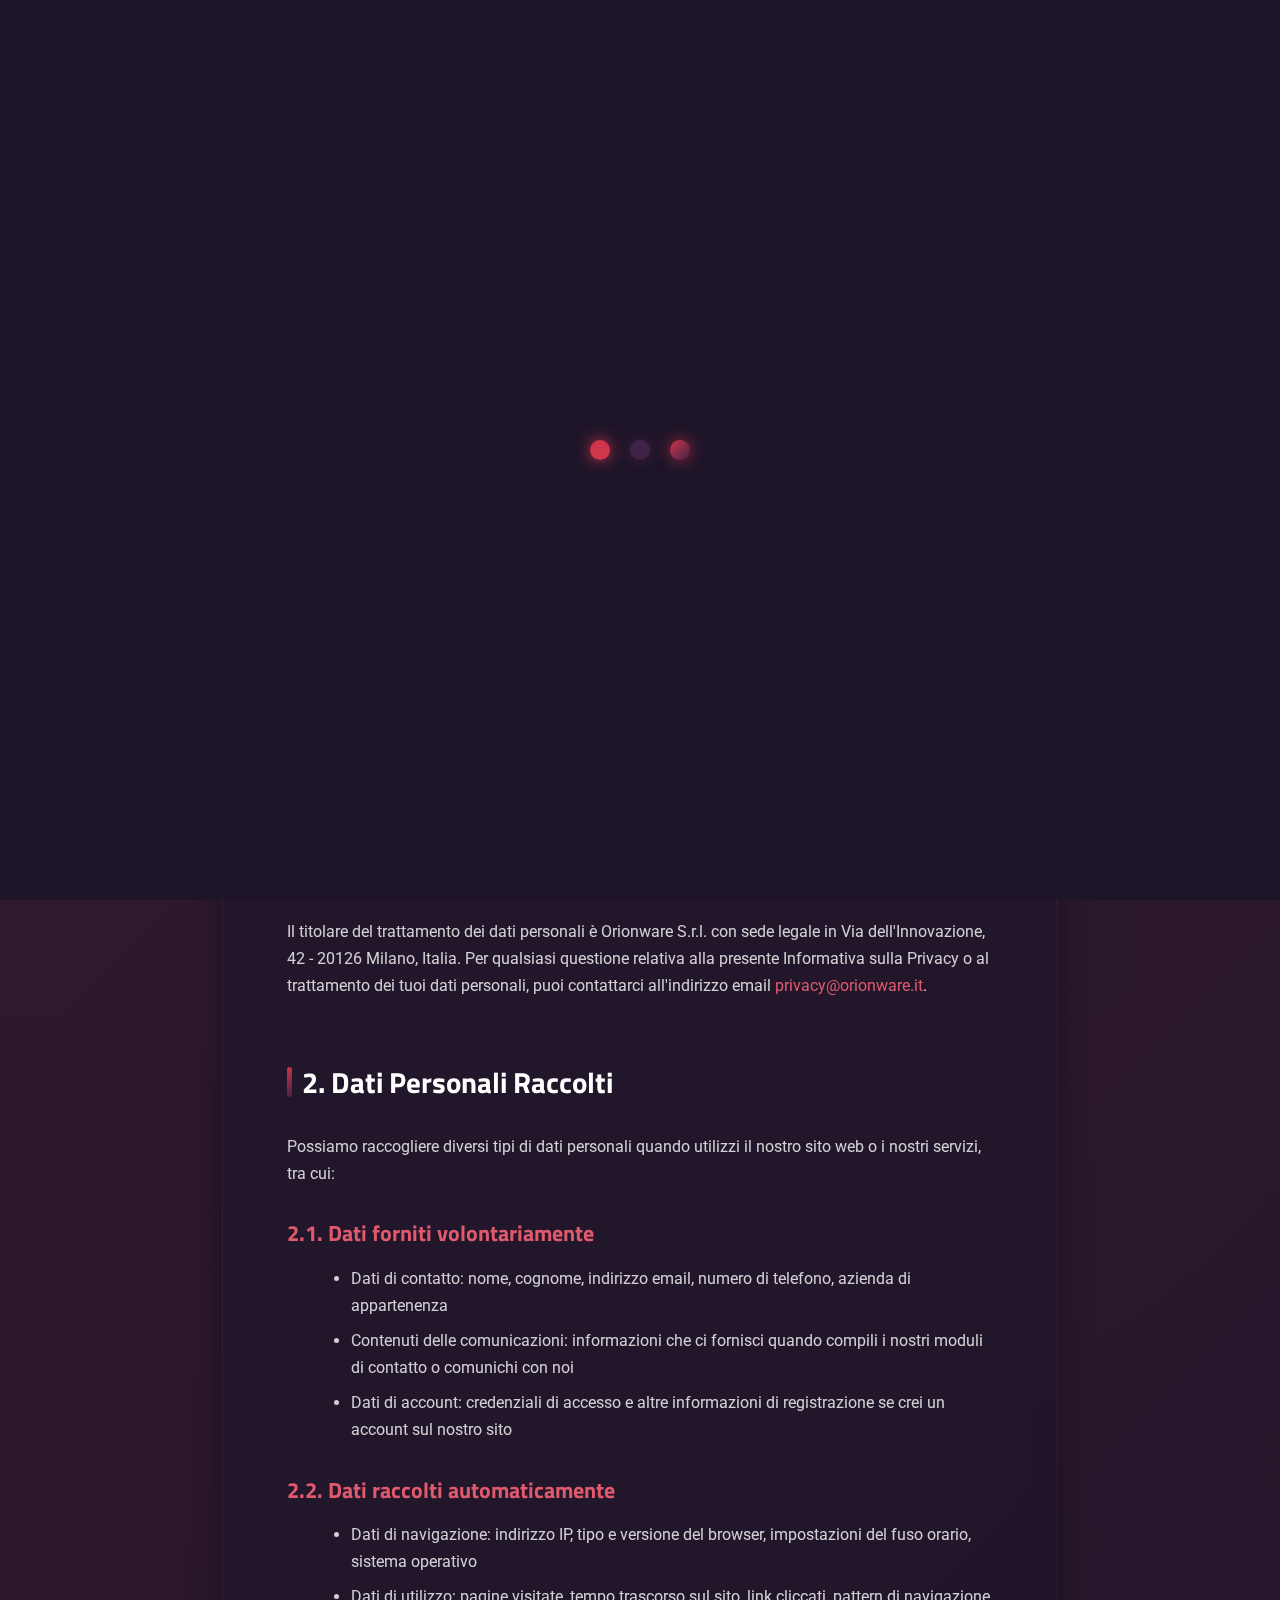
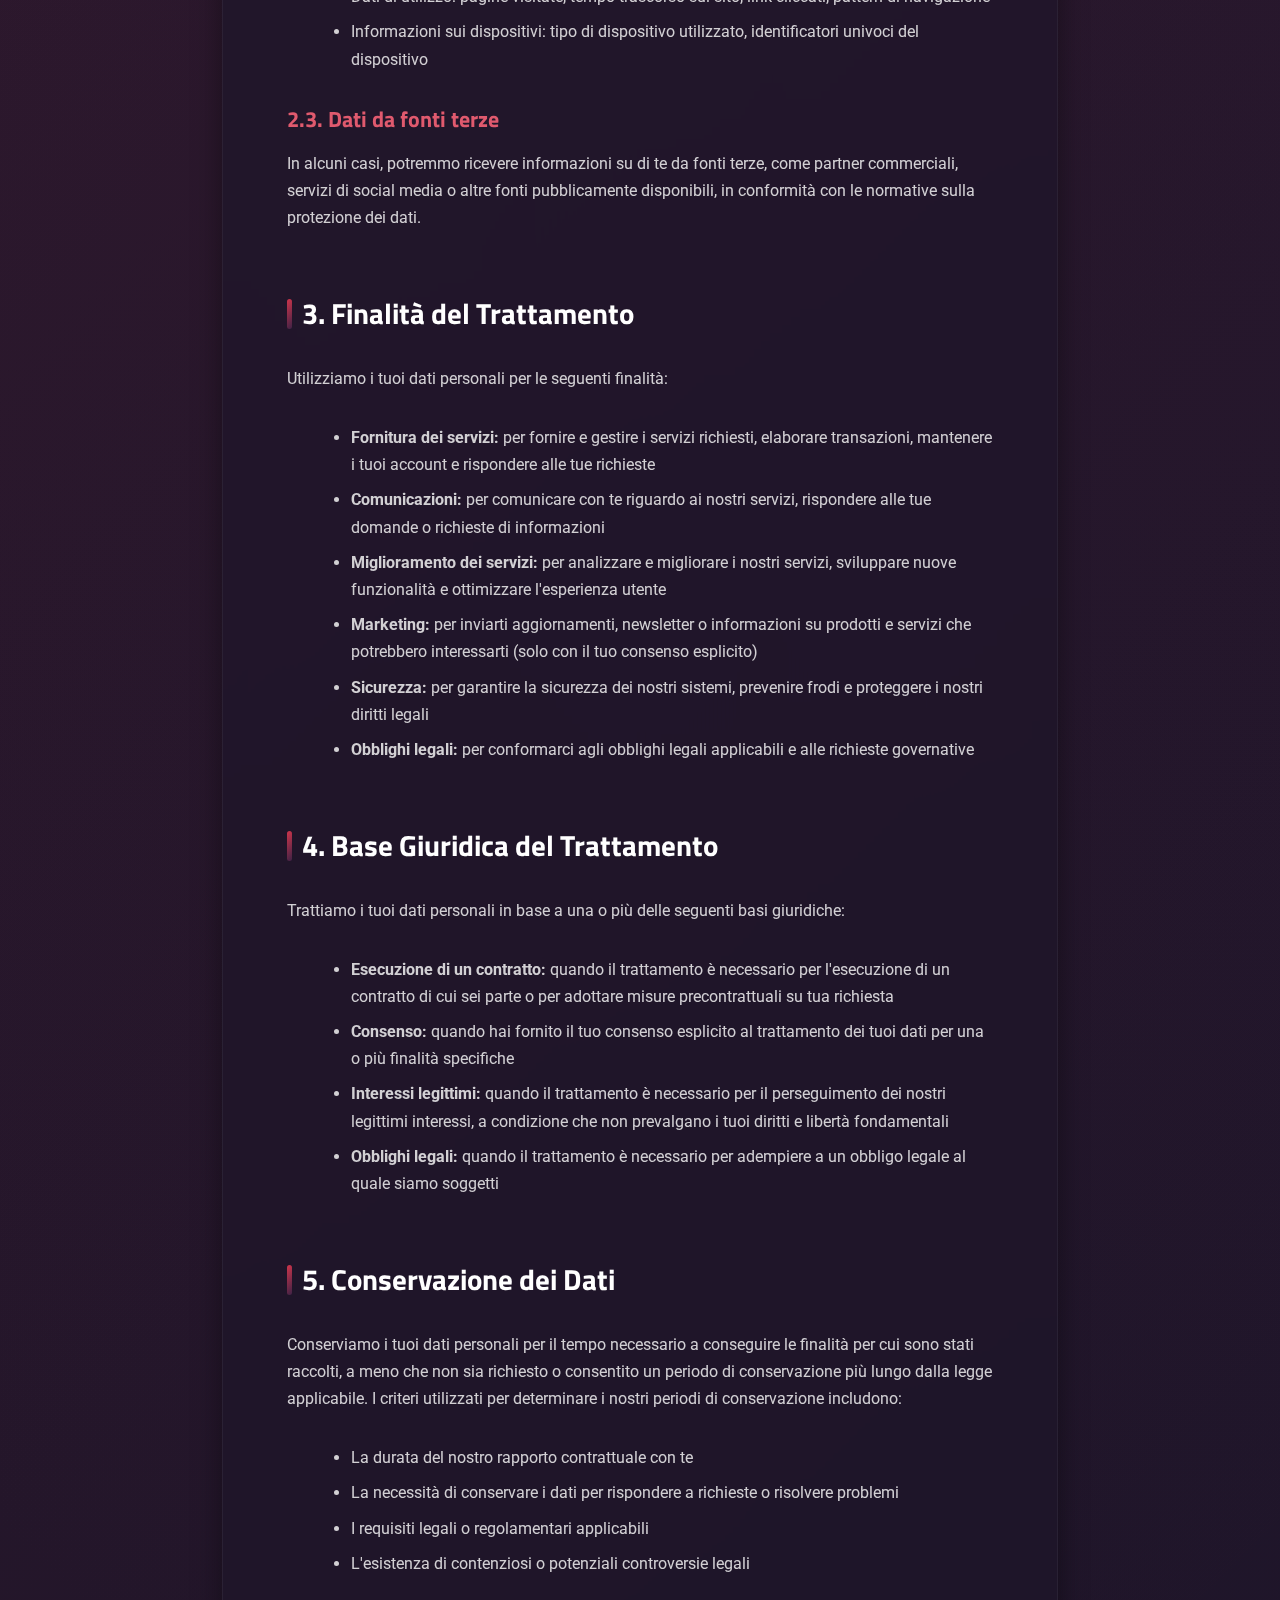
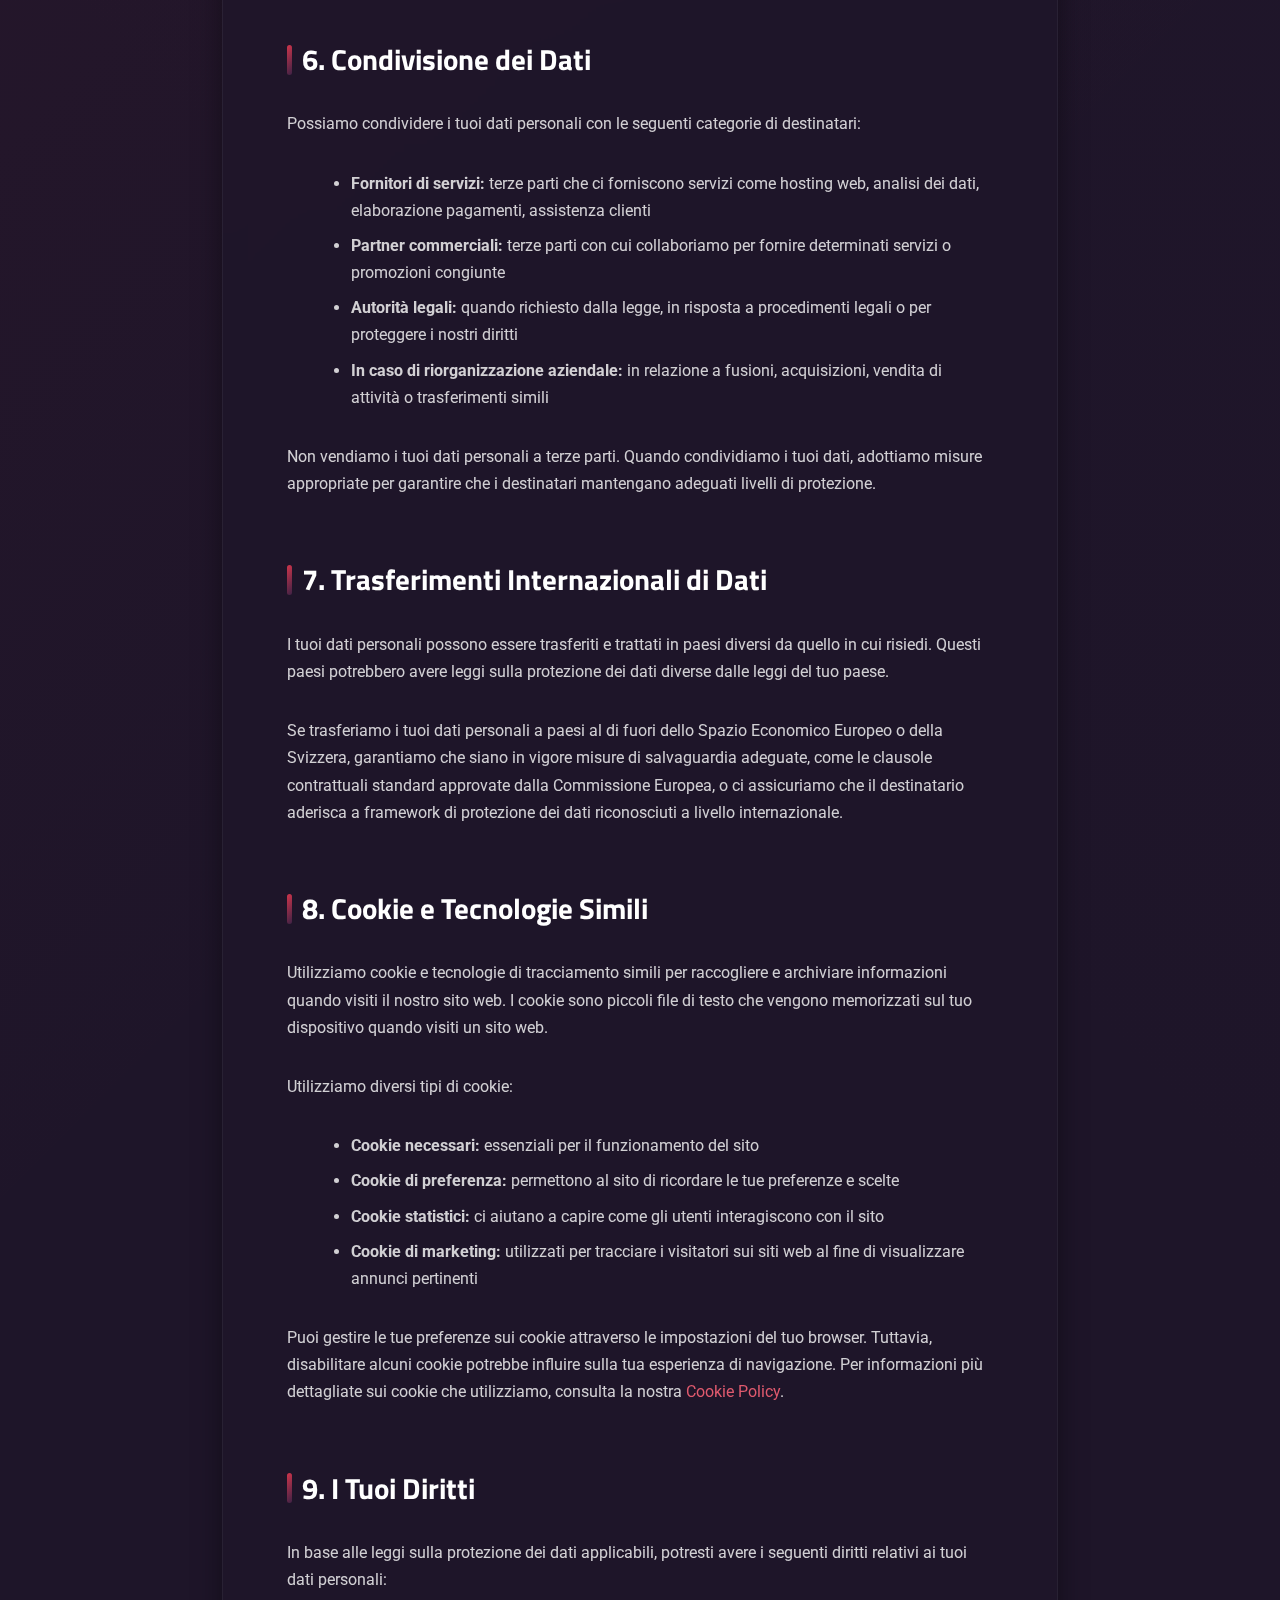
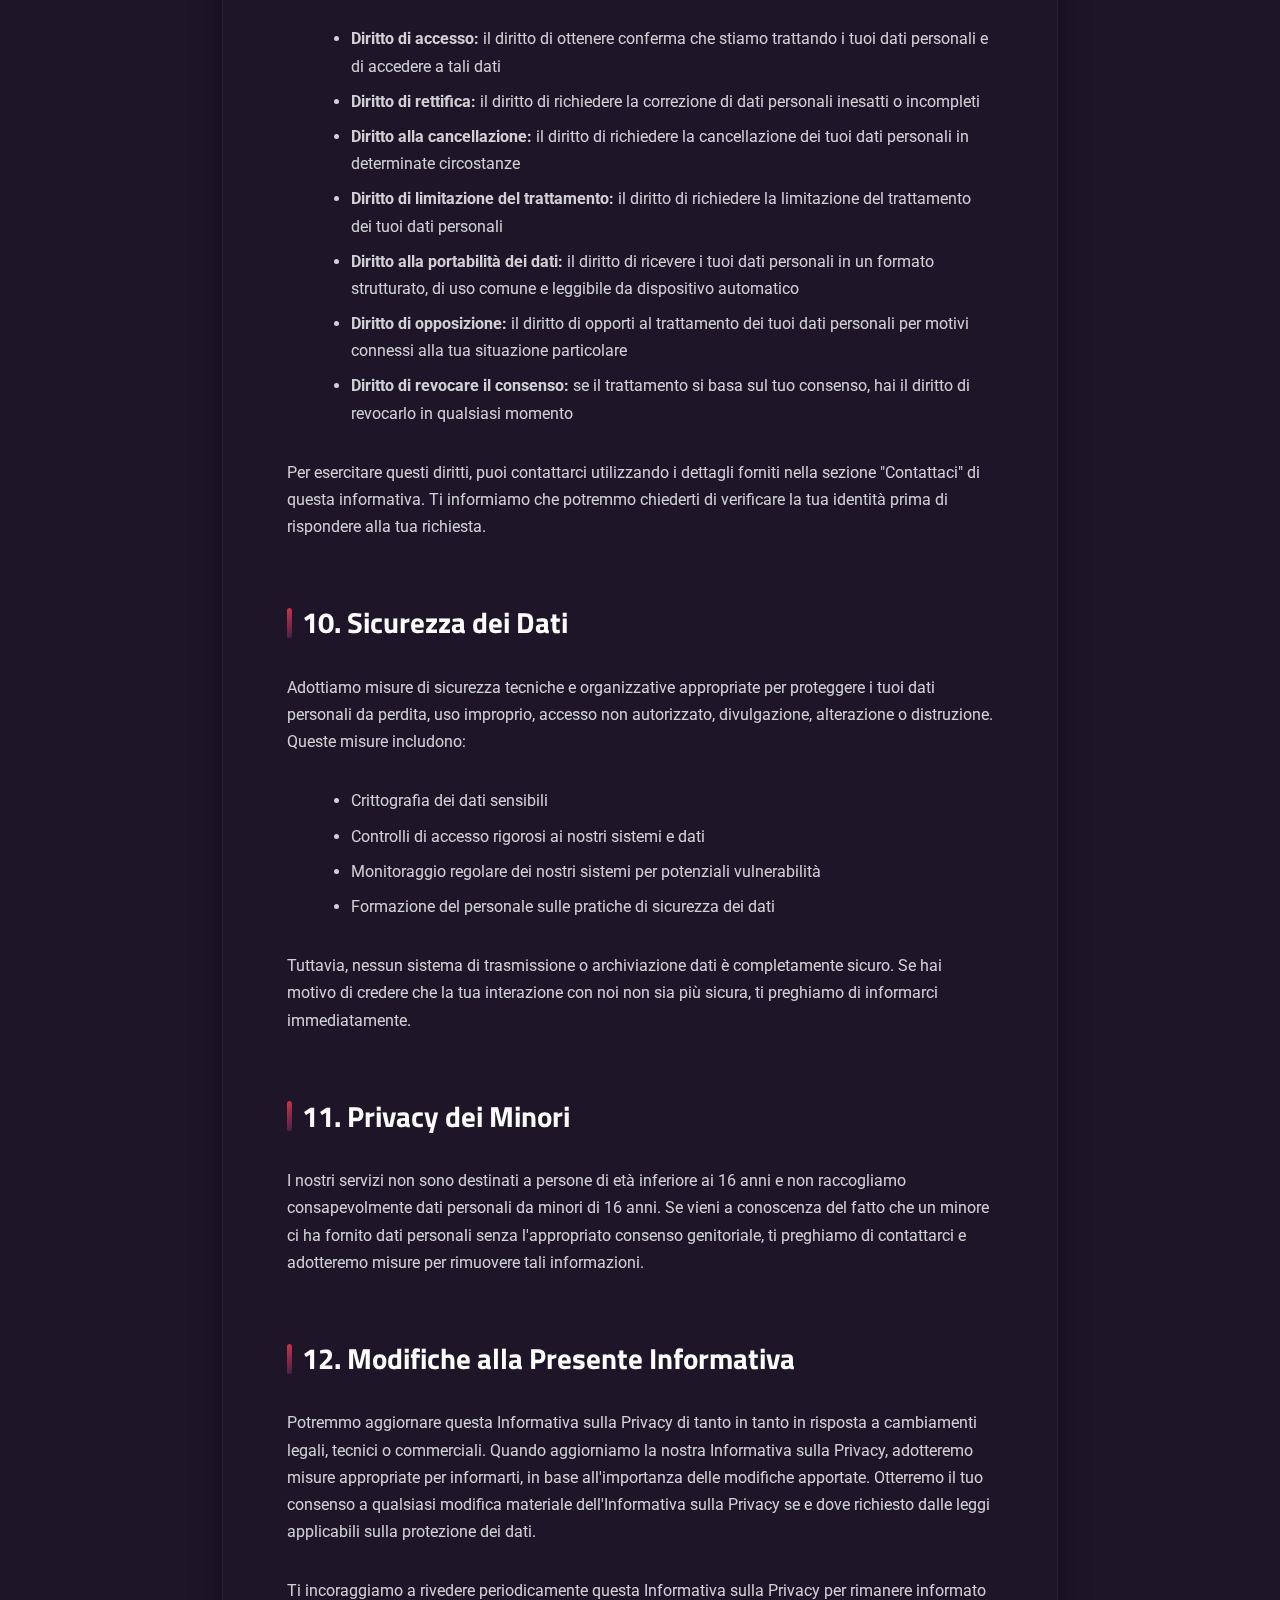
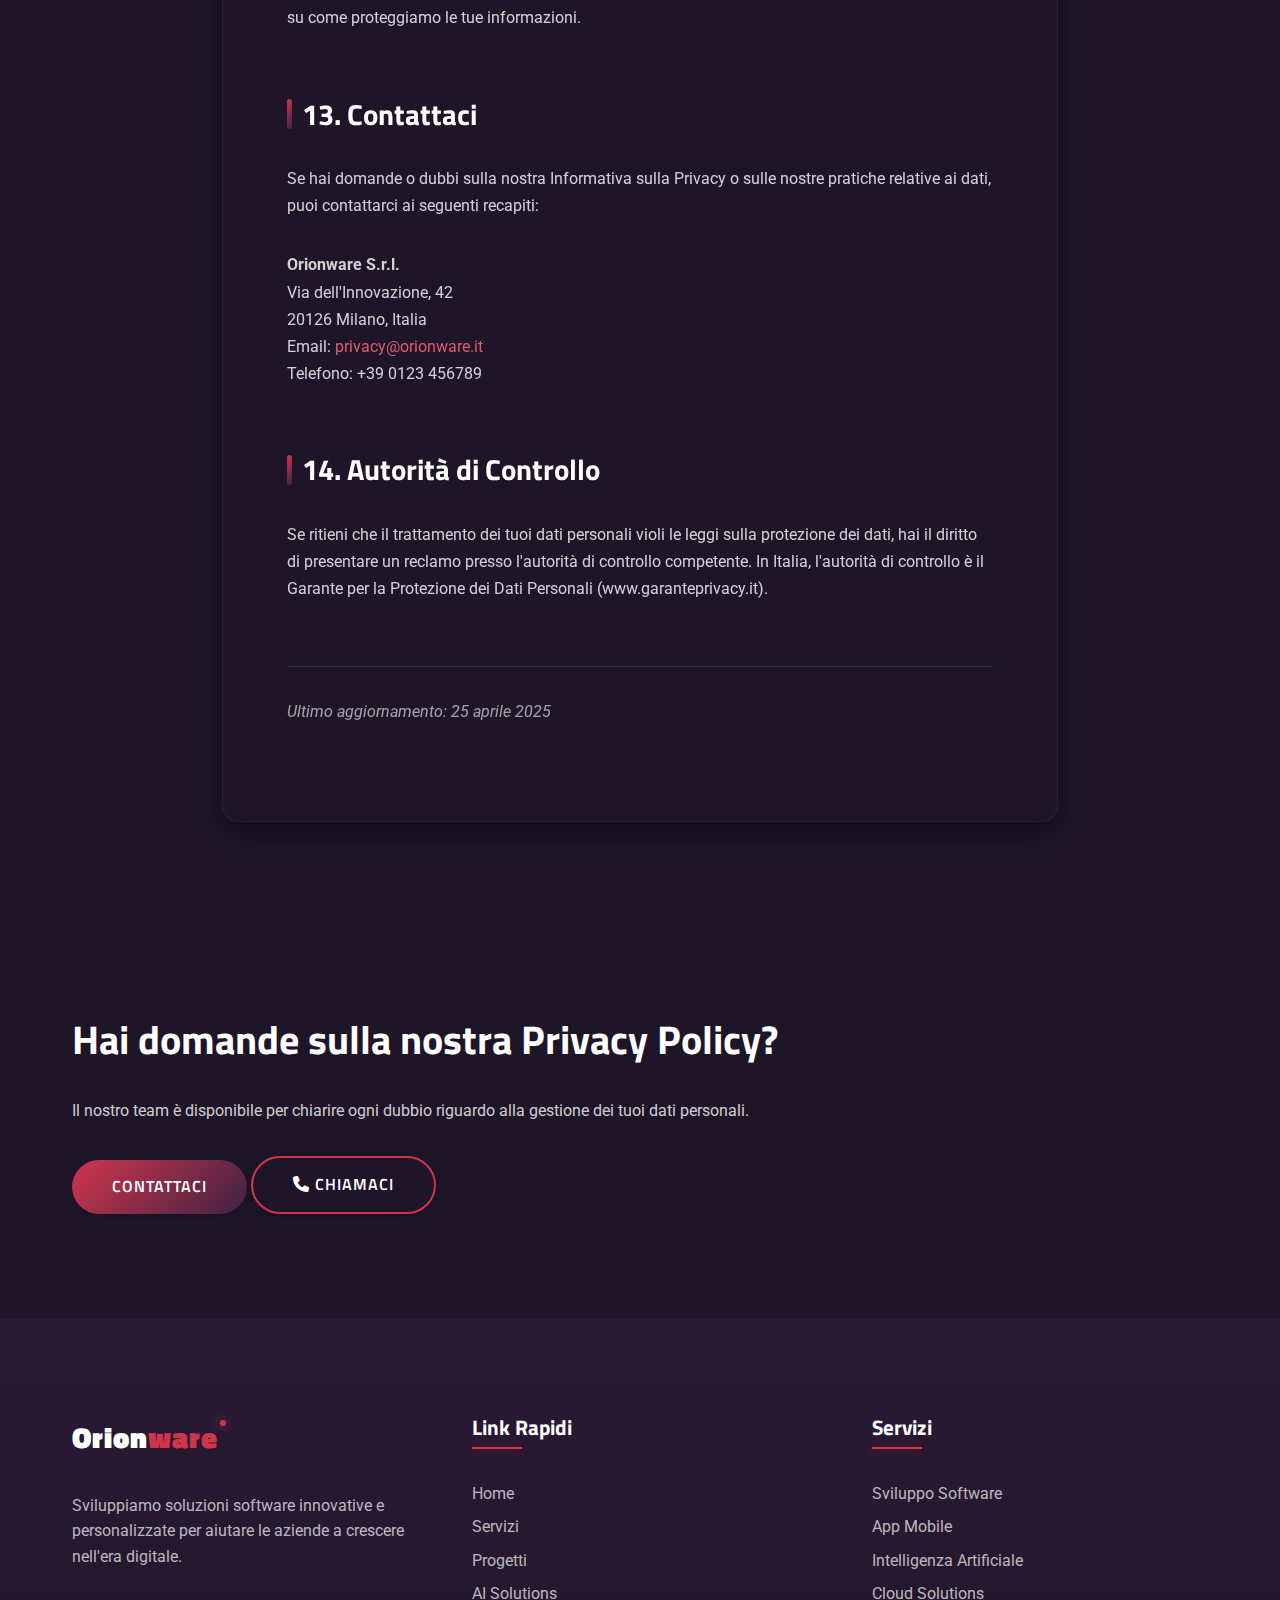
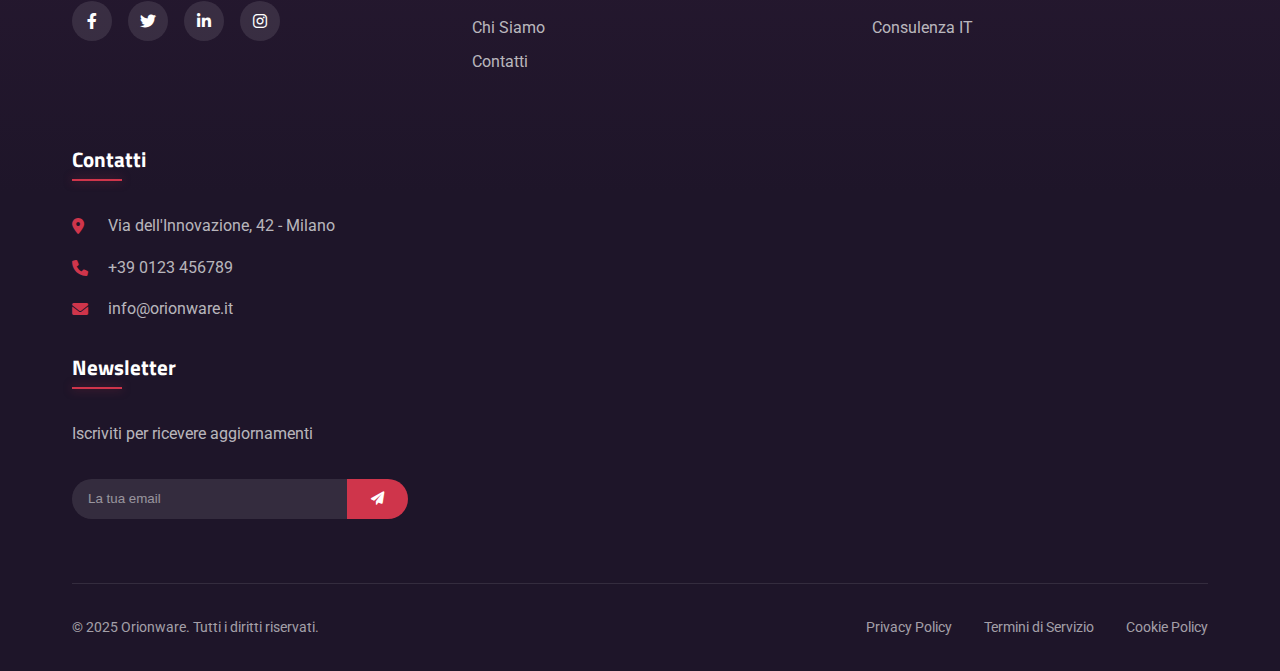
<file: privacy.html>
<!DOCTYPE html>
<html lang="it">
<head>
    <meta charset="UTF-8">
    <meta name="viewport" content="width=device-width, initial-scale=1.0">
    <title>Privacy Policy - Orionware</title>
    
    <!-- CSS Principale -->
    <link rel="stylesheet" href="css/style.css">
    <link rel="stylesheet" href="css/pages/privacy.css">
    
    <!-- Font Awesome -->
    <link rel="stylesheet" href="https://cdnjs.cloudflare.com/ajax/libs/font-awesome/6.0.0/css/all.min.css">
    
    <!-- Google Fonts -->
    <link rel="preconnect" href="https://fonts.googleapis.com">
    <link rel="preconnect" href="https://fonts.gstatic.com" crossorigin>
    <link href="https://fonts.googleapis.com/css2?family=Titillium+Web:wght@300;400;600;700;900&family=Roboto:wght@300;400;500;700&display=swap" rel="stylesheet">
    
    <!-- Meta Description -->
    <meta name="description" content="Informativa sulla privacy di Orionware. Scopri come raccogliamo, utilizziamo e proteggiamo i tuoi dati personali.">
    
    <!-- Component Loader -->
    <script src="js/utils/component-loader.js"></script>
</head>
<body>
    <!-- Loader Component -->
    <div data-component="loader"></div>
    
    <!-- Header Component -->
    <div data-component="header" data-param-active-page=""></div>

    <!-- Hero Section -->
    <section class="page-hero">
        <div class="container">
            <div class="page-hero-content">
                <h1>Privacy Policy</h1>
                <p>Informazioni su come raccogliamo, utilizziamo e proteggiamo i tuoi dati personali</p>
            </div>
        </div>
    </section>

    <!-- Privacy Content -->
    <section class="privacy-content">
        <div class="container">
            <div class="privacy-container">
                <div class="privacy-header">
                    <h1>Informativa sulla Privacy</h1>
                    <p>La presente Informativa sulla Privacy descrive le modalità di raccolta, utilizzo e condivisione dei dati personali quando utilizzi il nostro sito web o i nostri servizi. Ti invitiamo a leggere attentamente questa informativa per comprendere le nostre pratiche riguardanti il trattamento dei tuoi dati personali.</p>
                </div>

                <div class="privacy-section">
                    <h2>1. Titolare del Trattamento</h2>
                    <p>Il titolare del trattamento dei dati personali è Orionware S.r.l. con sede legale in Via dell'Innovazione, 42 - 20126 Milano, Italia. Per qualsiasi questione relativa alla presente Informativa sulla Privacy o al trattamento dei tuoi dati personali, puoi contattarci all'indirizzo email <a href="mailto:privacy@orionware.it">privacy@orionware.it</a>.</p>
                </div>

                <div class="privacy-section">
                    <h2>2. Dati Personali Raccolti</h2>
                    <p>Possiamo raccogliere diversi tipi di dati personali quando utilizzi il nostro sito web o i nostri servizi, tra cui:</p>
                    
                    <h3>2.1. Dati forniti volontariamente</h3>
                    <ul>
                        <li>Dati di contatto: nome, cognome, indirizzo email, numero di telefono, azienda di appartenenza</li>
                        <li>Contenuti delle comunicazioni: informazioni che ci fornisci quando compili i nostri moduli di contatto o comunichi con noi</li>
                        <li>Dati di account: credenziali di accesso e altre informazioni di registrazione se crei un account sul nostro sito</li>
                    </ul>
                    
                    <h3>2.2. Dati raccolti automaticamente</h3>
                    <ul>
                        <li>Dati di navigazione: indirizzo IP, tipo e versione del browser, impostazioni del fuso orario, sistema operativo</li>
                        <li>Dati di utilizzo: pagine visitate, tempo trascorso sul sito, link cliccati, pattern di navigazione</li>
                        <li>Informazioni sui dispositivi: tipo di dispositivo utilizzato, identificatori univoci del dispositivo</li>
                    </ul>
                    
                    <h3>2.3. Dati da fonti terze</h3>
                    <p>In alcuni casi, potremmo ricevere informazioni su di te da fonti terze, come partner commerciali, servizi di social media o altre fonti pubblicamente disponibili, in conformità con le normative sulla protezione dei dati.</p>
                </div>

                <div class="privacy-section">
                    <h2>3. Finalità del Trattamento</h2>
                    <p>Utilizziamo i tuoi dati personali per le seguenti finalità:</p>
                    
                    <ul>
                        <li><strong>Fornitura dei servizi:</strong> per fornire e gestire i servizi richiesti, elaborare transazioni, mantenere i tuoi account e rispondere alle tue richieste</li>
                        <li><strong>Comunicazioni:</strong> per comunicare con te riguardo ai nostri servizi, rispondere alle tue domande o richieste di informazioni</li>
                        <li><strong>Miglioramento dei servizi:</strong> per analizzare e migliorare i nostri servizi, sviluppare nuove funzionalità e ottimizzare l'esperienza utente</li>
                        <li><strong>Marketing:</strong> per inviarti aggiornamenti, newsletter o informazioni su prodotti e servizi che potrebbero interessarti (solo con il tuo consenso esplicito)</li>
                        <li><strong>Sicurezza:</strong> per garantire la sicurezza dei nostri sistemi, prevenire frodi e proteggere i nostri diritti legali</li>
                        <li><strong>Obblighi legali:</strong> per conformarci agli obblighi legali applicabili e alle richieste governative</li>
                    </ul>
                </div>

                <div class="privacy-section">
                    <h2>4. Base Giuridica del Trattamento</h2>
                    <p>Trattiamo i tuoi dati personali in base a una o più delle seguenti basi giuridiche:</p>
                    
                    <ul>
                        <li><strong>Esecuzione di un contratto:</strong> quando il trattamento è necessario per l'esecuzione di un contratto di cui sei parte o per adottare misure precontrattuali su tua richiesta</li>
                        <li><strong>Consenso:</strong> quando hai fornito il tuo consenso esplicito al trattamento dei tuoi dati per una o più finalità specifiche</li>
                        <li><strong>Interessi legittimi:</strong> quando il trattamento è necessario per il perseguimento dei nostri legittimi interessi, a condizione che non prevalgano i tuoi diritti e libertà fondamentali</li>
                        <li><strong>Obblighi legali:</strong> quando il trattamento è necessario per adempiere a un obbligo legale al quale siamo soggetti</li>
                    </ul>
                </div>

                <div class="privacy-section">
                    <h2>5. Conservazione dei Dati</h2>
                    <p>Conserviamo i tuoi dati personali per il tempo necessario a conseguire le finalità per cui sono stati raccolti, a meno che non sia richiesto o consentito un periodo di conservazione più lungo dalla legge applicabile. I criteri utilizzati per determinare i nostri periodi di conservazione includono:</p>
                    
                    <ul>
                        <li>La durata del nostro rapporto contrattuale con te</li>
                        <li>La necessità di conservare i dati per rispondere a richieste o risolvere problemi</li>
                        <li>I requisiti legali o regolamentari applicabili</li>
                        <li>L'esistenza di contenziosi o potenziali controversie legali</li>
                    </ul>
                </div>

                <div class="privacy-section">
                    <h2>6. Condivisione dei Dati</h2>
                    <p>Possiamo condividere i tuoi dati personali con le seguenti categorie di destinatari:</p>
                    
                    <ul>
                        <li><strong>Fornitori di servizi:</strong> terze parti che ci forniscono servizi come hosting web, analisi dei dati, elaborazione pagamenti, assistenza clienti</li>
                        <li><strong>Partner commerciali:</strong> terze parti con cui collaboriamo per fornire determinati servizi o promozioni congiunte</li>
                        <li><strong>Autorità legali:</strong> quando richiesto dalla legge, in risposta a procedimenti legali o per proteggere i nostri diritti</li>
                        <li><strong>In caso di riorganizzazione aziendale:</strong> in relazione a fusioni, acquisizioni, vendita di attività o trasferimenti simili</li>
                    </ul>
                    
                    <p>Non vendiamo i tuoi dati personali a terze parti. Quando condividiamo i tuoi dati, adottiamo misure appropriate per garantire che i destinatari mantengano adeguati livelli di protezione.</p>
                </div>

                <div class="privacy-section">
                    <h2>7. Trasferimenti Internazionali di Dati</h2>
                    <p>I tuoi dati personali possono essere trasferiti e trattati in paesi diversi da quello in cui risiedi. Questi paesi potrebbero avere leggi sulla protezione dei dati diverse dalle leggi del tuo paese.</p>
                    
                    <p>Se trasferiamo i tuoi dati personali a paesi al di fuori dello Spazio Economico Europeo o della Svizzera, garantiamo che siano in vigore misure di salvaguardia adeguate, come le clausole contrattuali standard approvate dalla Commissione Europea, o ci assicuriamo che il destinatario aderisca a framework di protezione dei dati riconosciuti a livello internazionale.</p>
                </div>
                <div class="privacy-section">
                    <h2>8. Cookie e Tecnologie Simili</h2>
                    <p>Utilizziamo cookie e tecnologie di tracciamento simili per raccogliere e archiviare informazioni quando visiti il nostro sito web. I cookie sono piccoli file di testo che vengono memorizzati sul tuo dispositivo quando visiti un sito web.</p>
                    
                    <p>Utilizziamo diversi tipi di cookie:</p>
                    <ul>
                        <li><strong>Cookie necessari:</strong> essenziali per il funzionamento del sito</li>
                        <li><strong>Cookie di preferenza:</strong> permettono al sito di ricordare le tue preferenze e scelte</li>
                        <li><strong>Cookie statistici:</strong> ci aiutano a capire come gli utenti interagiscono con il sito</li>
                        <li><strong>Cookie di marketing:</strong> utilizzati per tracciare i visitatori sui siti web al fine di visualizzare annunci pertinenti</li>
                    </ul>
                    
                    <p>Puoi gestire le tue preferenze sui cookie attraverso le impostazioni del tuo browser. Tuttavia, disabilitare alcuni cookie potrebbe influire sulla tua esperienza di navigazione. Per informazioni più dettagliate sui cookie che utilizziamo, consulta la nostra <a href="cookie.html">Cookie Policy</a>.</p>
                </div>

                <div class="privacy-section">
                    <h2>9. I Tuoi Diritti</h2>
                    <p>In base alle leggi sulla protezione dei dati applicabili, potresti avere i seguenti diritti relativi ai tuoi dati personali:</p>
                    
                    <ul>
                        <li><strong>Diritto di accesso:</strong> il diritto di ottenere conferma che stiamo trattando i tuoi dati personali e di accedere a tali dati</li>
                        <li><strong>Diritto di rettifica:</strong> il diritto di richiedere la correzione di dati personali inesatti o incompleti</li>
                        <li><strong>Diritto alla cancellazione:</strong> il diritto di richiedere la cancellazione dei tuoi dati personali in determinate circostanze</li>
                        <li><strong>Diritto di limitazione del trattamento:</strong> il diritto di richiedere la limitazione del trattamento dei tuoi dati personali</li>
                        <li><strong>Diritto alla portabilità dei dati:</strong> il diritto di ricevere i tuoi dati personali in un formato strutturato, di uso comune e leggibile da dispositivo automatico</li>
                        <li><strong>Diritto di opposizione:</strong> il diritto di opporti al trattamento dei tuoi dati personali per motivi connessi alla tua situazione particolare</li>
                        <li><strong>Diritto di revocare il consenso:</strong> se il trattamento si basa sul tuo consenso, hai il diritto di revocarlo in qualsiasi momento</li>
                    </ul>
                    
                    <p>Per esercitare questi diritti, puoi contattarci utilizzando i dettagli forniti nella sezione "Contattaci" di questa informativa. Ti informiamo che potremmo chiederti di verificare la tua identità prima di rispondere alla tua richiesta.</p>
                </div>

                <div class="privacy-section">
                    <h2>10. Sicurezza dei Dati</h2>
                    <p>Adottiamo misure di sicurezza tecniche e organizzative appropriate per proteggere i tuoi dati personali da perdita, uso improprio, accesso non autorizzato, divulgazione, alterazione o distruzione. Queste misure includono:</p>
                    
                    <ul>
                        <li>Crittografia dei dati sensibili</li>
                        <li>Controlli di accesso rigorosi ai nostri sistemi e dati</li>
                        <li>Monitoraggio regolare dei nostri sistemi per potenziali vulnerabilità</li>
                        <li>Formazione del personale sulle pratiche di sicurezza dei dati</li>
                    </ul>
                    
                    <p>Tuttavia, nessun sistema di trasmissione o archiviazione dati è completamente sicuro. Se hai motivo di credere che la tua interazione con noi non sia più sicura, ti preghiamo di informarci immediatamente.</p>
                </div>

                <div class="privacy-section">
                    <h2>11. Privacy dei Minori</h2>
                    <p>I nostri servizi non sono destinati a persone di età inferiore ai 16 anni e non raccogliamo consapevolmente dati personali da minori di 16 anni. Se vieni a conoscenza del fatto che un minore ci ha fornito dati personali senza l'appropriato consenso genitoriale, ti preghiamo di contattarci e adotteremo misure per rimuovere tali informazioni.</p>
                </div>

                <div class="privacy-section">
                    <h2>12. Modifiche alla Presente Informativa</h2>
                    <p>Potremmo aggiornare questa Informativa sulla Privacy di tanto in tanto in risposta a cambiamenti legali, tecnici o commerciali. Quando aggiorniamo la nostra Informativa sulla Privacy, adotteremo misure appropriate per informarti, in base all'importanza delle modifiche apportate. Otterremo il tuo consenso a qualsiasi modifica materiale dell'Informativa sulla Privacy se e dove richiesto dalle leggi applicabili sulla protezione dei dati.</p>
                    
                    <p>Ti incoraggiamo a rivedere periodicamente questa Informativa sulla Privacy per rimanere informato su come proteggiamo le tue informazioni.</p>
                </div>

                <div class="privacy-section">
                    <h2>13. Contattaci</h2>
                    <p>Se hai domande o dubbi sulla nostra Informativa sulla Privacy o sulle nostre pratiche relative ai dati, puoi contattarci ai seguenti recapiti:</p>
                    
                    <p>
                        <strong>Orionware S.r.l.</strong><br>
                        Via dell'Innovazione, 42<br>
                        20126 Milano, Italia<br>
                        Email: <a href="mailto:privacy@orionware.it">privacy@orionware.it</a><br>
                        Telefono: +39 0123 456789
                    </p>
                </div>

                <div class="privacy-section">
                    <h2>14. Autorità di Controllo</h2>
                    <p>Se ritieni che il trattamento dei tuoi dati personali violi le leggi sulla protezione dei dati, hai il diritto di presentare un reclamo presso l'autorità di controllo competente. In Italia, l'autorità di controllo è il Garante per la Protezione dei Dati Personali (www.garanteprivacy.it).</p>
                </div>

                <p class="last-update">Ultimo aggiornamento: 25 aprile 2025</p>
            </div>
        </div>
    </section>

    <!-- CTA Component -->
    <div data-component="cta" 
         data-param-title="Hai domande sulla nostra Privacy Policy?" 
         data-param-description="Il nostro team è disponibile per chiarire ogni dubbio riguardo alla gestione dei tuoi dati personali."
         data-param-button-text="Contattaci"
         data-param-phone="+39 0123 456789"></div>

    <!-- Footer Component -->
    <div data-component="footer"></div>

    <!-- Back to Top Component -->
    <div data-component="back-to-top"></div>

    <!-- Scripts -->
    <script src="js/main.js"></script>
</body>
</html>
</file>
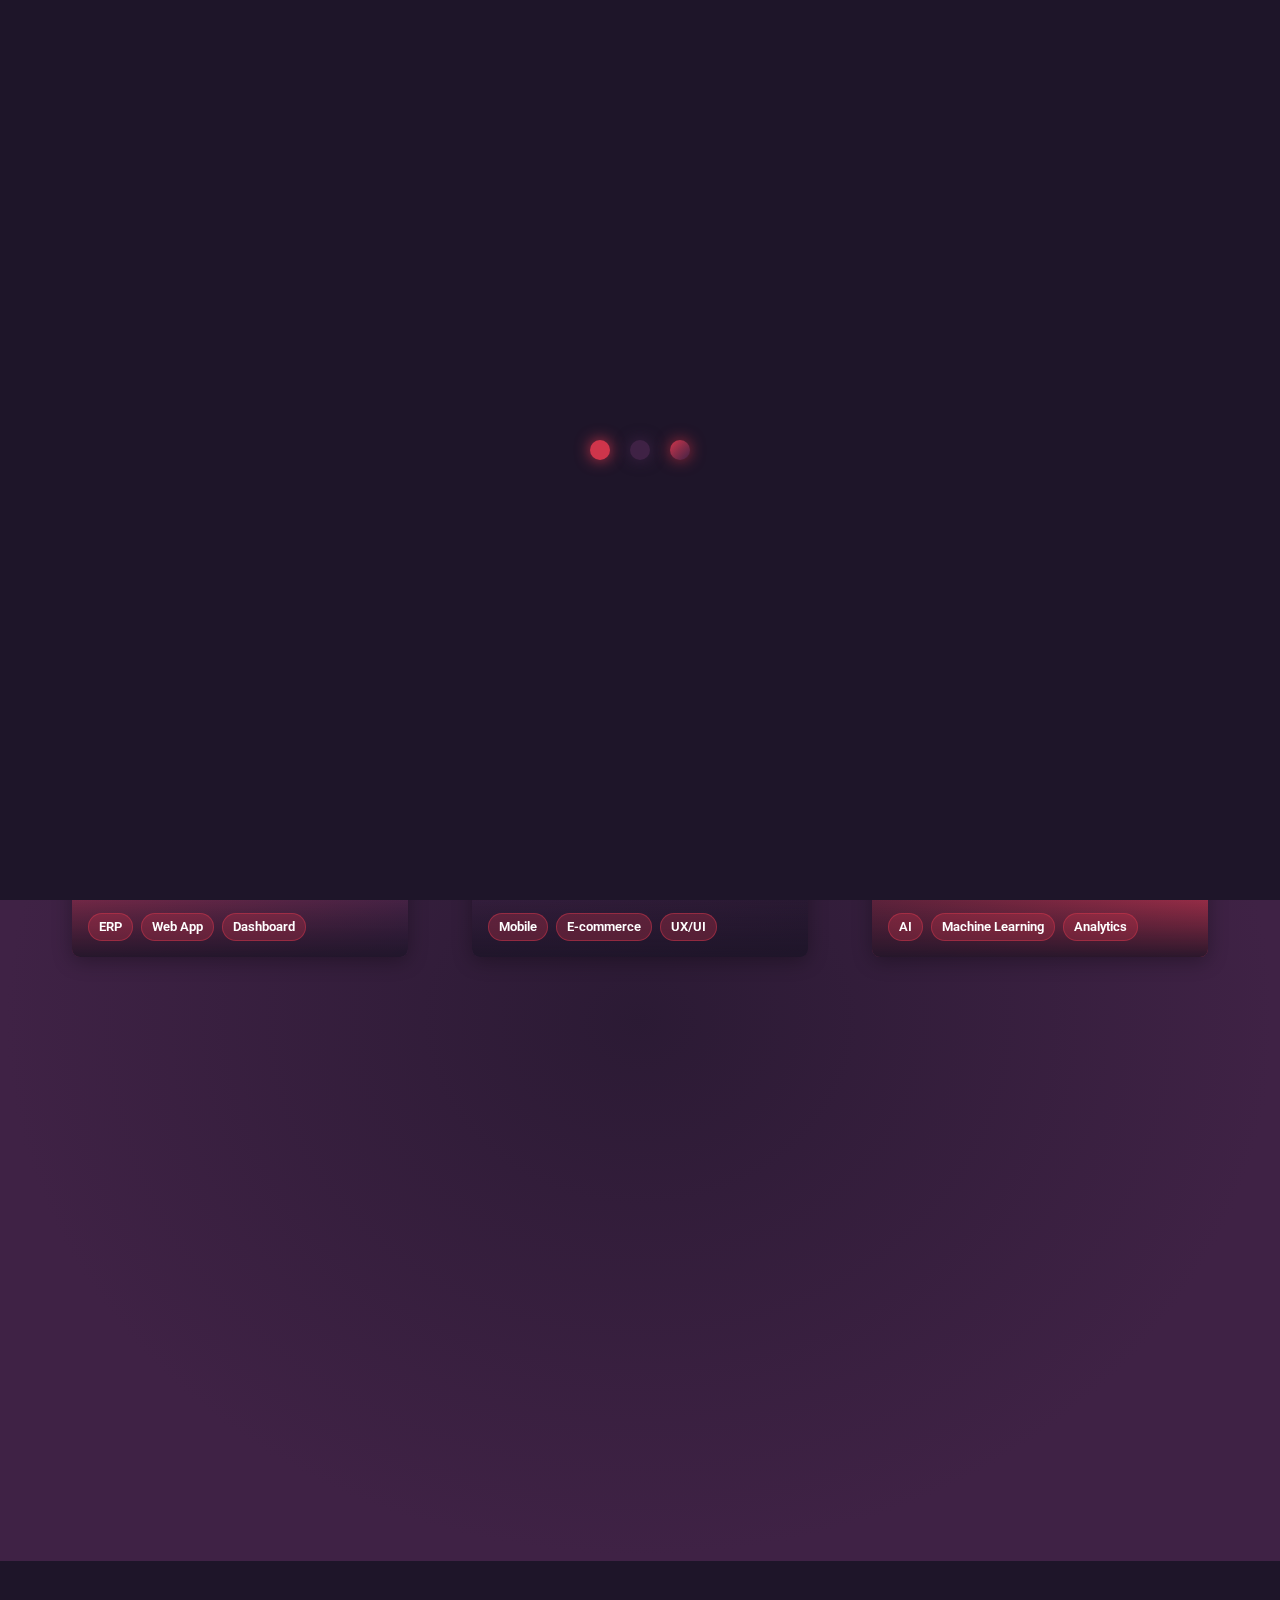
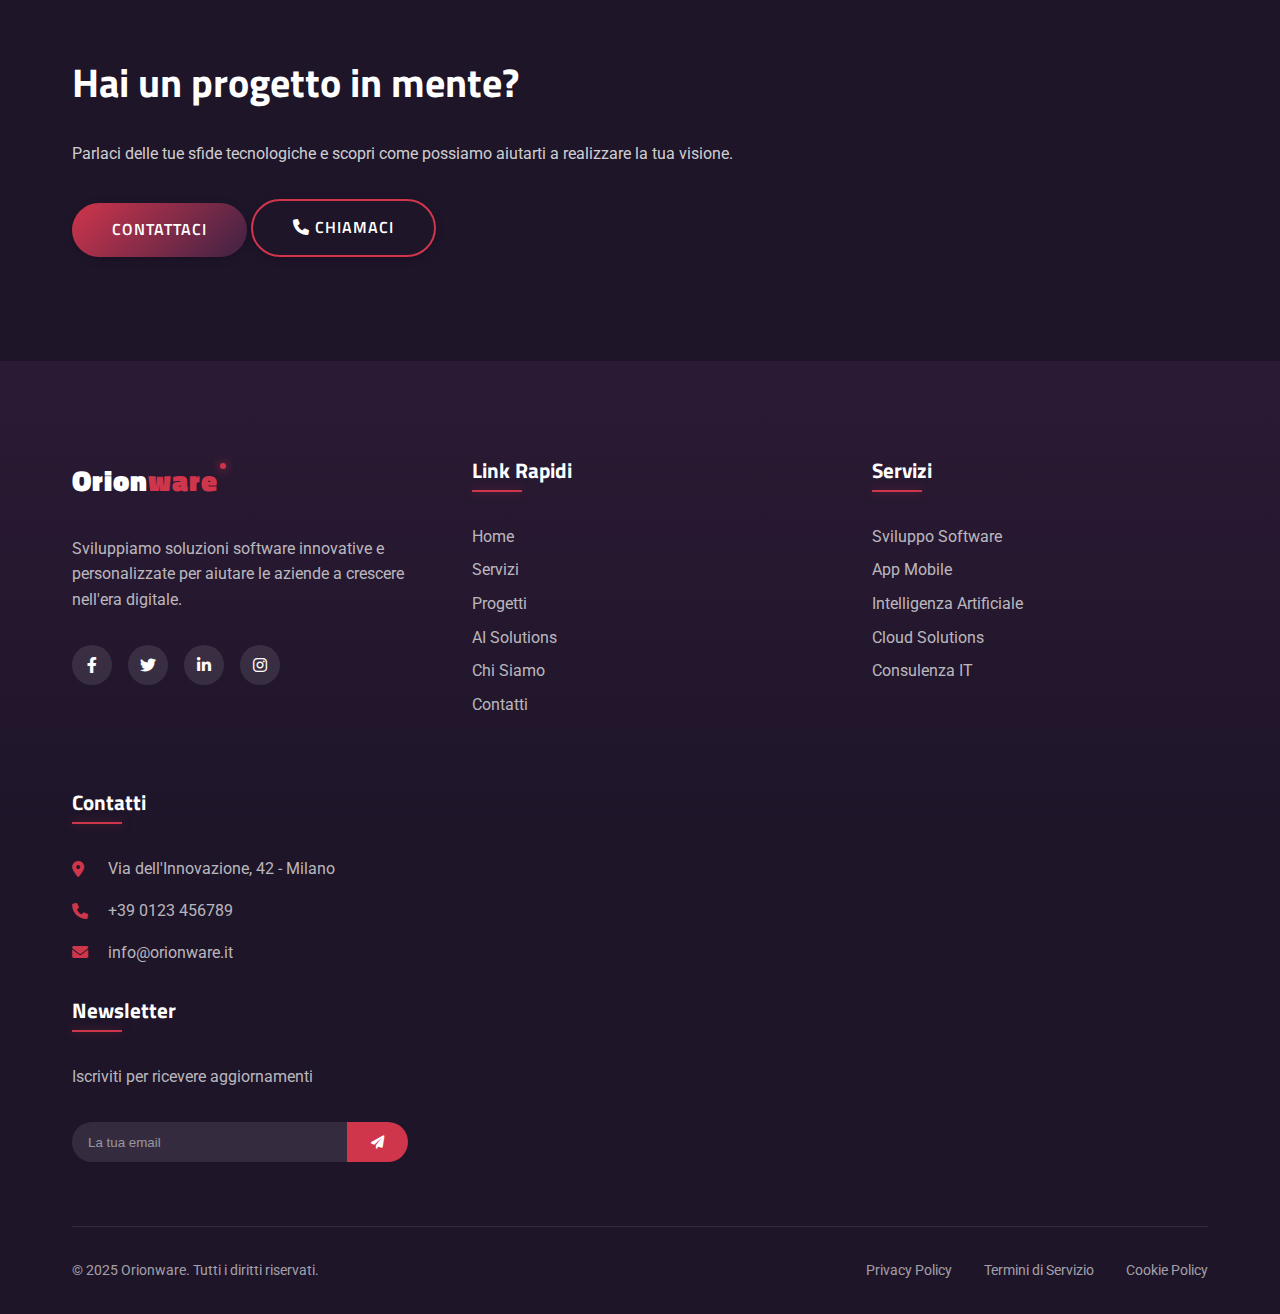
<file: progetti.html>
<!DOCTYPE html>
<html lang="it">
<head>
    <meta charset="UTF-8">
    <meta name="viewport" content="width=device-width, initial-scale=1.0">
    <title>Progetti - Orionware</title>
    
    <!-- CSS Principale -->
    <link rel="stylesheet" href="css/style.css">
    <link rel="stylesheet" href="css/pages/progetti.css">
    
    <!-- Font Awesome -->
    <link rel="stylesheet" href="https://cdnjs.cloudflare.com/ajax/libs/font-awesome/6.0.0/css/all.min.css">
    
    <!-- Google Fonts -->
    <link rel="preconnect" href="https://fonts.googleapis.com">
    <link rel="preconnect" href="https://fonts.gstatic.com" crossorigin>
    <link href="https://fonts.googleapis.com/css2?family=Titillium+Web:wght@300;400;600;700;900&family=Roboto:wght@300;400;500;700&display=swap" rel="stylesheet">
    
    <!-- Meta Description -->
    <meta name="description" content="Scopri i progetti realizzati da Orionware: case study, soluzioni software personalizzate e implementazioni di successo per aziende di diversi settori.">
    
    <!-- Component Loader -->
    <script src="js/utils/component-loader.js"></script>
</head>
<body>
    <!-- Loader Component -->
    <div data-component="loader"></div>
    
    <!-- Header Component -->
    <div data-component="header" data-param-active-page="progetti"></div>

    <!-- Hero Section -->
    <section class="page-hero">
        <div class="container">
            <div class="page-hero-content">
                <h1>I nostri <span class="gradient-text">progetti</span></h1>
                <p>Scopri come abbiamo trasformato sfide complesse in soluzioni di successo</p>
            </div>
        </div>
    </section>

    <!-- Projects Filter -->
    <section class="projects-filter">
        <div class="container">
            <div class="filter-buttons">
                <button class="filter-btn active" data-filter="all">Tutti</button>
                <button class="filter-btn" data-filter="web">Web App</button>
                <button class="filter-btn" data-filter="mobile">Mobile</button>
                <button class="filter-btn" data-filter="ai">Intelligenza Artificiale</button>
                <button class="filter-btn" data-filter="cloud">Cloud</button>
            </div>
        </div>
    </section>

    <!-- Projects Grid -->
    <section class="projects-showcase">
        <div class="container">
            <div class="projects-grid">
                <!-- Progetto 1: ERP Personalizzato -->
                <div class="project-card" data-category="web">
                    <div class="project-image">
                        <div class="project-overlay">
                            <div class="overlay-content">
                                <h3>Sistema ERP Personalizzato</h3>
                                <p>Soluzione gestionale completa per un'azienda manifatturiera</p>
                                <a href="#erp-custom" class="btn btn-small project-details-btn">Vedi dettagli</a>
                            </div>
                        </div>
                    </div>
                    <div class="project-info">
                        <h3>Sistema ERP Personalizzato</h3>
                        <div class="project-tags">
                            <span>ERP</span>
                            <span>Web App</span>
                            <span>Dashboard</span>
                        </div>
                    </div>
                </div>

                <!-- Progetto 2: App Mobile E-commerce -->
                <div class="project-card" data-category="mobile">
                    <div class="project-image">
                        <div class="project-overlay">
                            <div class="overlay-content">
                                <h3>App Mobile E-commerce</h3>
                                <p>Applicazione mobile per una catena di negozi con funzionalità di acquisto e fedeltà</p>
                                <a href="#ecommerce-app" class="btn btn-small project-details-btn">Vedi dettagli</a>
                            </div>
                        </div>
                    </div>
                    <div class="project-info">
                        <h3>App Mobile E-commerce</h3>
                        <div class="project-tags">
                            <span>Mobile</span>
                            <span>E-commerce</span>
                            <span>UX/UI</span>
                        </div>
                    </div>
                </div>

                <!-- Progetto 3: AI per Analisi Predittiva -->
                <div class="project-card" data-category="ai">
                    <div class="project-image">
                        <div class="project-overlay">
                            <div class="overlay-content">
                                <h3>AI per Analisi Predittiva</h3>
                                <p>Sistema di analisi predittiva per ottimizzare le scorte di magazzino</p>
                                <a href="#ai-predictive" class="btn btn-small project-details-btn">Vedi dettagli</a>
                            </div>
                        </div>
                    </div>
                    <div class="project-info">
                        <h3>AI per Analisi Predittiva</h3>
                        <div class="project-tags">
                            <span>AI</span>
                            <span>Machine Learning</span>
                            <span>Analytics</span>
                        </div>
                    </div>
                </div>

                <!-- Progetto 4: Migrazione Cloud -->
                <div class="project-card" data-category="cloud">
                    <div class="project-image">
                        <div class="project-overlay">
                            <div class="overlay-content">
                                <h3>Migrazione Cloud Infrastructure</h3>
                                <p>Migrazione completa dell'infrastruttura IT di un'azienda finanziaria verso il cloud</p>
                                <a href="#cloud-migration" class="btn btn-small project-details-btn">Vedi dettagli</a>
                            </div>
                        </div>
                    </div>
                    <div class="project-info">
                        <h3>Migrazione Cloud Infrastructure</h3>
                        <div class="project-tags">
                            <span>Cloud</span>
                            <span>AWS</span>
                            <span>DevOps</span>
                        </div>
                    </div>
                </div>

                <!-- Progetto 5: Portale Clienti -->
                <div class="project-card" data-category="web">
                    <div class="project-image">
                        <div class="project-overlay">
                            <div class="overlay-content">
                                <h3>Portale Clienti B2B</h3>
                                <p>Piattaforma web per la gestione degli ordini e del supporto clienti per un'azienda B2B</p>
                                <a href="#b2b-portal" class="btn btn-small project-details-btn">Vedi dettagli</a>
                            </div>
                        </div>
                    </div>
                    <div class="project-info">
                        <h3>Portale Clienti B2B</h3>
                        <div class="project-tags">
                            <span>Web App</span>
                            <span>B2B</span>
                            <span>CRM</span>
                        </div>
                    </div>
                </div>

                <!-- Progetto 6: App di Delivery -->
                <div class="project-card" data-category="mobile">
                    <div class="project-image">
                        <div class="project-overlay">
                            <div class="overlay-content">
                                <h3>App di Food Delivery</h3>
                                <p>Applicazione di consegna pasti per una startup del settore food</p>
                                <a href="#food-delivery" class="btn btn-small project-details-btn">Vedi dettagli</a>
                            </div>
                        </div>
                    </div>
                    <div class="project-info">
                        <h3>App di Food Delivery</h3>
                        <div class="project-tags">
                            <span>Mobile</span>
                            <span>Geolocation</span>
                            <span>Payments</span>
                        </div>
                    </div>
                </div>
            </div>
        </div>
    </section>

    <!-- Project Details Modal -->
    <div class="project-modal" id="project-modal">
        <div class="modal-content">
            <span class="close-modal">&times;</span>
            <div class="modal-body">
                <!-- Content will be loaded dynamically with JavaScript -->
            </div>
        </div>
    </div>

    <!-- Project Details Sections -->
    <div class="project-details-container" style="display: none;">
        <!-- ERP Custom -->
        <div id="erp-custom" class="project-detail">
            <div class="project-header">
                <h2>Sistema ERP Personalizzato</h2>
                <div class="project-meta">
                    <span class="client"><i class="fas fa-building"></i> Cliente: TechManufacturing SpA</span>
                    <span class="duration"><i class="fas fa-calendar-alt"></i> Durata: 8 mesi</span>
                    <span class="tech"><i class="fas fa-code"></i> Tecnologie: React, Node.js, MongoDB</span>
                </div>
            </div>
            
            <div class="project-description">
                <h3>La sfida</h3>
                <p>TechManufacturing SpA, azienda leader nel settore manifatturiero con oltre 200 dipendenti, necessitava di un sistema gestionale completo per integrare tutti i processi aziendali, dalla produzione alla logistica, fino alla gestione delle vendite e del personale. I software gestionali standard sul mercato non offrivano la flessibilità necessaria per adattarsi ai loro specifici flussi di lavoro.</p>
                
                <h3>La soluzione</h3>
                <p>Abbiamo sviluppato un ERP personalizzato con moduli specifici per:</p>
                <ul class="feature-list">
                    <li>Gestione della produzione con pianificazione automatizzata</li>
                    <li>Monitoraggio in tempo reale dello stato della produzione</li>
                    <li>Sistema di gestione magazzino con tracciabilità completa</li>
                    <li>Modulo CRM integrato per la gestione clienti e opportunità</li>
                    <li>Dashboard personalizzati per ogni reparto</li>
                    <li>Sistema di reportistica avanzato</li>
                </ul>
                
                <div class="results-section">
                    <h3>Risultati</h3>
                    <div class="results-grid">
                        <div class="result-item">
                            <div class="result-icon"><i class="fas fa-chart-line"></i></div>
                            <div class="result-value">+30%</div>
                            <div class="result-label">Efficienza produttiva</div>
                        </div>
                        <div class="result-item">
                            <div class="result-icon"><i class="fas fa-clock"></i></div>
                            <div class="result-value">-40%</div>
                            <div class="result-label">Tempo gestione ordini</div>
                        </div>
                        <div class="result-item">
                            <div class="result-icon"><i class="fas fa-coins"></i></div>
                            <div class="result-value">-25%</div>
                            <div class="result-label">Costi operativi</div>
                        </div>
                    </div>
                </div>
                
                <div class="client-testimonial">
                    <div class="quote-icon"><i class="fas fa-quote-left"></i></div>
                    <blockquote>
                        "Il sistema ERP sviluppato da Orionware ha trasformato radicalmente i nostri processi aziendali. Ora abbiamo visibilità completa su tutta la catena produttiva e decisioni più rapide e informate. Un investimento che ha ripagato ampiamente le aspettative."
                    </blockquote>
                    <div class="testimonial-author">Marco Verdi, CTO di TechManufacturing SpA</div>
                </div>
            </div>
        </div>
        
        <!-- Ecommerce App -->
        <div id="ecommerce-app" class="project-detail">
            <div class="project-header">
                <h2>App Mobile E-commerce</h2>
                <div class="project-meta">
                    <span class="client"><i class="fas fa-building"></i> Cliente: RetailPlus</span>
                    <span class="duration"><i class="fas fa-calendar-alt"></i> Durata: 6 mesi</span>
                    <span class="tech"><i class="fas fa-code"></i> Tecnologie: React Native, Firebase, Node.js</span>
                </div>
            </div>
            
            <div class="project-description">
                <h3>La sfida</h3>
                <p>RetailPlus, una catena di negozi di abbigliamento con 25 punti vendita in Italia, voleva incrementare le vendite online e migliorare l'esperienza di acquisto omnicanale. Avevano bisogno di un'app mobile che integrasse e-commerce, programma fedeltà e supporto clienti in un'unica soluzione.</p>
                
                <h3>La soluzione</h3>
                <p>Abbiamo sviluppato un'app mobile cross-platform con le seguenti funzionalità:</p>
                <ul class="feature-list">
                    <li>Catalogo prodotti con ricerca avanzata e filtri</li>
                    <li>Sistema di raccomandazione basato sulle preferenze dell'utente</li>
                    <li>Integrazione con il sistema di loyalty points e coupon</li>
                    <li>Funzionalità "scan & shop" nei negozi fisici</li>
                    <li>Notifiche push per offerte personalizzate</li>
                    <li>Assistente virtuale per supporto clienti</li>
                </ul>
                
                <div class="results-section">
                    <h3>Risultati</h3>
                    <div class="results-grid">
                        <div class="result-item">
                            <div class="result-icon"><i class="fas fa-shopping-bag"></i></div>
                            <div class="result-value">+45%</div>
                            <div class="result-label">Vendite online</div>
                        </div>
                        <div class="result-item">
                            <div class="result-icon"><i class="fas fa-user-plus"></i></div>
                            <div class="result-value">+20k</div>
                            <div class="result-label">Nuovi utenti</div>
                        </div>
                        <div class="result-item">
                            <div class="result-icon"><i class="fas fa-redo-alt"></i></div>
                            <div class="result-value">+35%</div>
                            <div class="result-label">Frequenza acquisti</div>
                        </div>
                    </div>
                </div>
                
                <div class="client-testimonial">
                    <div class="quote-icon"><i class="fas fa-quote-left"></i></div>
                    <blockquote>
                        "L'app sviluppata da Orionware ha superato le nostre aspettative. Non solo ha incrementato significativamente le vendite online, ma ha anche migliorato l'esperienza nei nostri negozi fisici. La facilità d'uso e le funzionalità innovative hanno ricevuto feedback estremamente positivi dai nostri clienti."
                    </blockquote>
                    <div class="testimonial-author">Laura Rossi, Marketing Director di RetailPlus</div>
                </div>
            </div>
        </div>
        
        <!-- AI Predictive -->
        <div id="ai-predictive" class="project-detail">
            <!-- Contenuto dettagliato del progetto AI -->
            <div class="project-header">
                <h2>AI per Analisi Predittiva</h2>
                <div class="project-meta">
                    <span class="client"><i class="fas fa-building"></i> Cliente: LogisticsPro</span>
                    <span class="duration"><i class="fas fa-calendar-alt"></i> Durata: 4 mesi</span>
                    <span class="tech"><i class="fas fa-code"></i> Tecnologie: Python, TensorFlow, AWS</span>
                </div>
            </div>
            
            <div class="project-description">
                <h3>La sfida</h3>
                <p>LogisticsPro, un importante operatore logistico con un vasto magazzino di prodotti, affrontava sfide significative nella gestione delle scorte. L'azienda voleva ridurre i costi di magazzino mantenendo al contempo livelli di servizio elevati, evitando sia l'eccesso di scorte che le rotture di stock.</p>
                
                <h3>La soluzione</h3>
                <p>Abbiamo implementato un sistema di analisi predittiva basato su intelligenza artificiale che:</p>
                <ul class="feature-list">
                    <li>Analizza i dati storici di vendita con algoritmi di machine learning</li>
                    <li>Prevede la domanda futura con precisione superiore al 90%</li>
                    <li>Ottimizza automaticamente i livelli di riordino</li>
                    <li>Identifica pattern stagionali e trend emergenti</li>
                    <li>Si integra con i sistemi ERP e WMS esistenti</li>
                    <li>Fornisce dashboard in tempo reale per il monitoraggio</li>
                </ul>
                
                <div class="results-section">
                    <h3>Risultati</h3>
                    <div class="results-grid">
                        <div class="result-item">
                            <div class="result-icon"><i class="fas fa-box"></i></div>
                            <div class="result-value">-32%</div>
                            <div class="result-label">Livelli di inventario</div>
                        </div>
                        <div class="result-item">
                            <div class="result-icon"><i class="fas fa-exclamation-triangle"></i></div>
                            <div class="result-value">-85%</div>
                            <div class="result-label">Rotture di stock</div>
                        </div>
                        <div class="result-item">
                            <div class="result-icon"><i class="fas fa-euro-sign"></i></div>
                            <div class="result-value">+1.2M€</div>
                            <div class="result-label">Risparmio annuale</div>
                        </div>
                    </div>
                </div>
                
                <div class="client-testimonial">
                    <div class="quote-icon"><i class="fas fa-quote-left"></i></div>
                    <blockquote>
                        "Il sistema di analisi predittiva di Orionware ha rivoluzionato la nostra gestione dell'inventario. La precisione delle previsioni ci ha permesso di ridurre drasticamente i costi mantenendo un livello di servizio eccellente. È stata una trasformazione straordinaria per la nostra operatività."
                    </blockquote>
                    <div class="testimonial-author">Giovanni Bianchi, Supply Chain Director di LogisticsPro</div>
                </div>
            </div>
        </div>
        
        <!-- Altri progetti dettagliati possono essere aggiunti qui -->
    </div>

    <!-- CTA Component -->
    <div data-component="cta" 
         data-param-title="Hai un progetto in mente?" 
         data-param-description="Parlaci delle tue sfide tecnologiche e scopri come possiamo aiutarti a realizzare la tua visione."
         data-param-button-text="Contattaci"
         data-param-phone="+39 0123 456789"></div>

    <!-- Footer Component -->
    <div data-component="footer"></div>

    <!-- Back to Top Component -->
    <div data-component="back-to-top"></div>

    <!-- Scripts -->
    <script src="js/main.js"></script>
    <script>
        // Script per il filtro dei progetti
        document.addEventListener('DOMContentLoaded', function() {
            const filterButtons = document.querySelectorAll('.filter-btn');
            const projectCards = document.querySelectorAll('.project-card');
            
            // Filtro progetti
            filterButtons.forEach(button => {
                button.addEventListener('click', function() {
                    // Rimuovi classe active da tutti i bottoni
                    filterButtons.forEach(btn => btn.classList.remove('active'));
                    // Aggiungi classe active al bottone cliccato
                    this.classList.add('active');
                    
                    const filter = this.getAttribute('data-filter');
                    
                    projectCards.forEach(card => {
                        if (filter === 'all' || card.getAttribute('data-category') === filter) {
                            card.style.display = 'block';
                        } else {
                            card.style.display = 'none';
                        }
                    });
                });
            });
            
            // Modal per i dettagli del progetto
            const modal = document.getElementById('project-modal');
            const modalBody = modal.querySelector('.modal-body');
            const closeModal = modal.querySelector('.close-modal');
            const detailsButtons = document.querySelectorAll('.project-details-btn');
            const projectDetails = document.querySelectorAll('.project-detail');
            
            // Apri modal quando clicchi sul pulsante dettagli
            detailsButtons.forEach(button => {
                button.addEventListener('click', function(e) {
                    e.preventDefault();
                    const targetId = this.getAttribute('href').substring(1);
                    const targetDetail = document.getElementById(targetId);
                    
                    if (targetDetail) {
                        modalBody.innerHTML = targetDetail.innerHTML;
                        modal.style.display = 'flex';
                        document.body.style.overflow = 'hidden'; // Blocca lo scroll della pagina
                    }
                });
            });
            
            // Chiudi modal
            closeModal.addEventListener('click', function() {
                modal.style.display = 'none';
                document.body.style.overflow = 'auto'; // Ripristina lo scroll
            });
            
            // Chiudi modal se clicchi fuori dal contenuto
            window.addEventListener('click', function(e) {
                if (e.target === modal) {
                    modal.style.display = 'none';
                    document.body.style.overflow = 'auto';
                }
            });
        });
       
        
        
    </script>
    
</body>
</html>
</file>
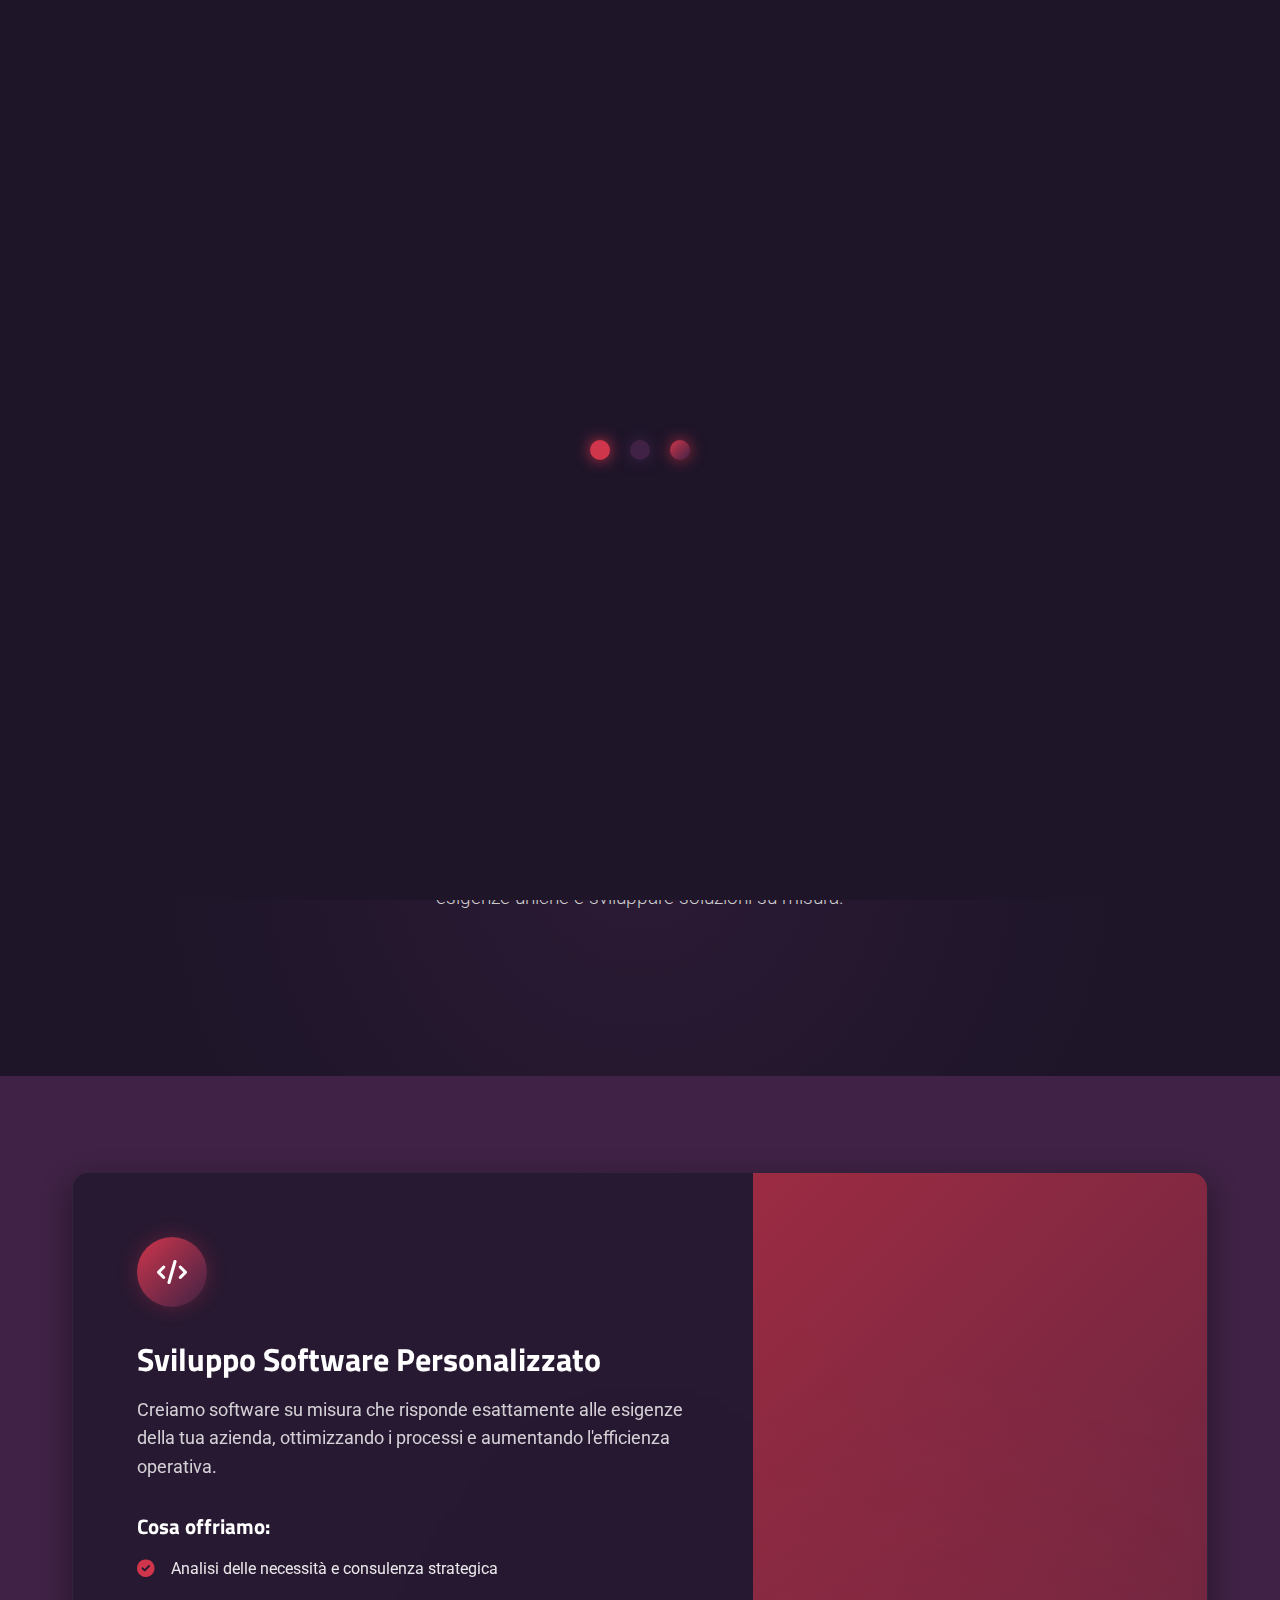
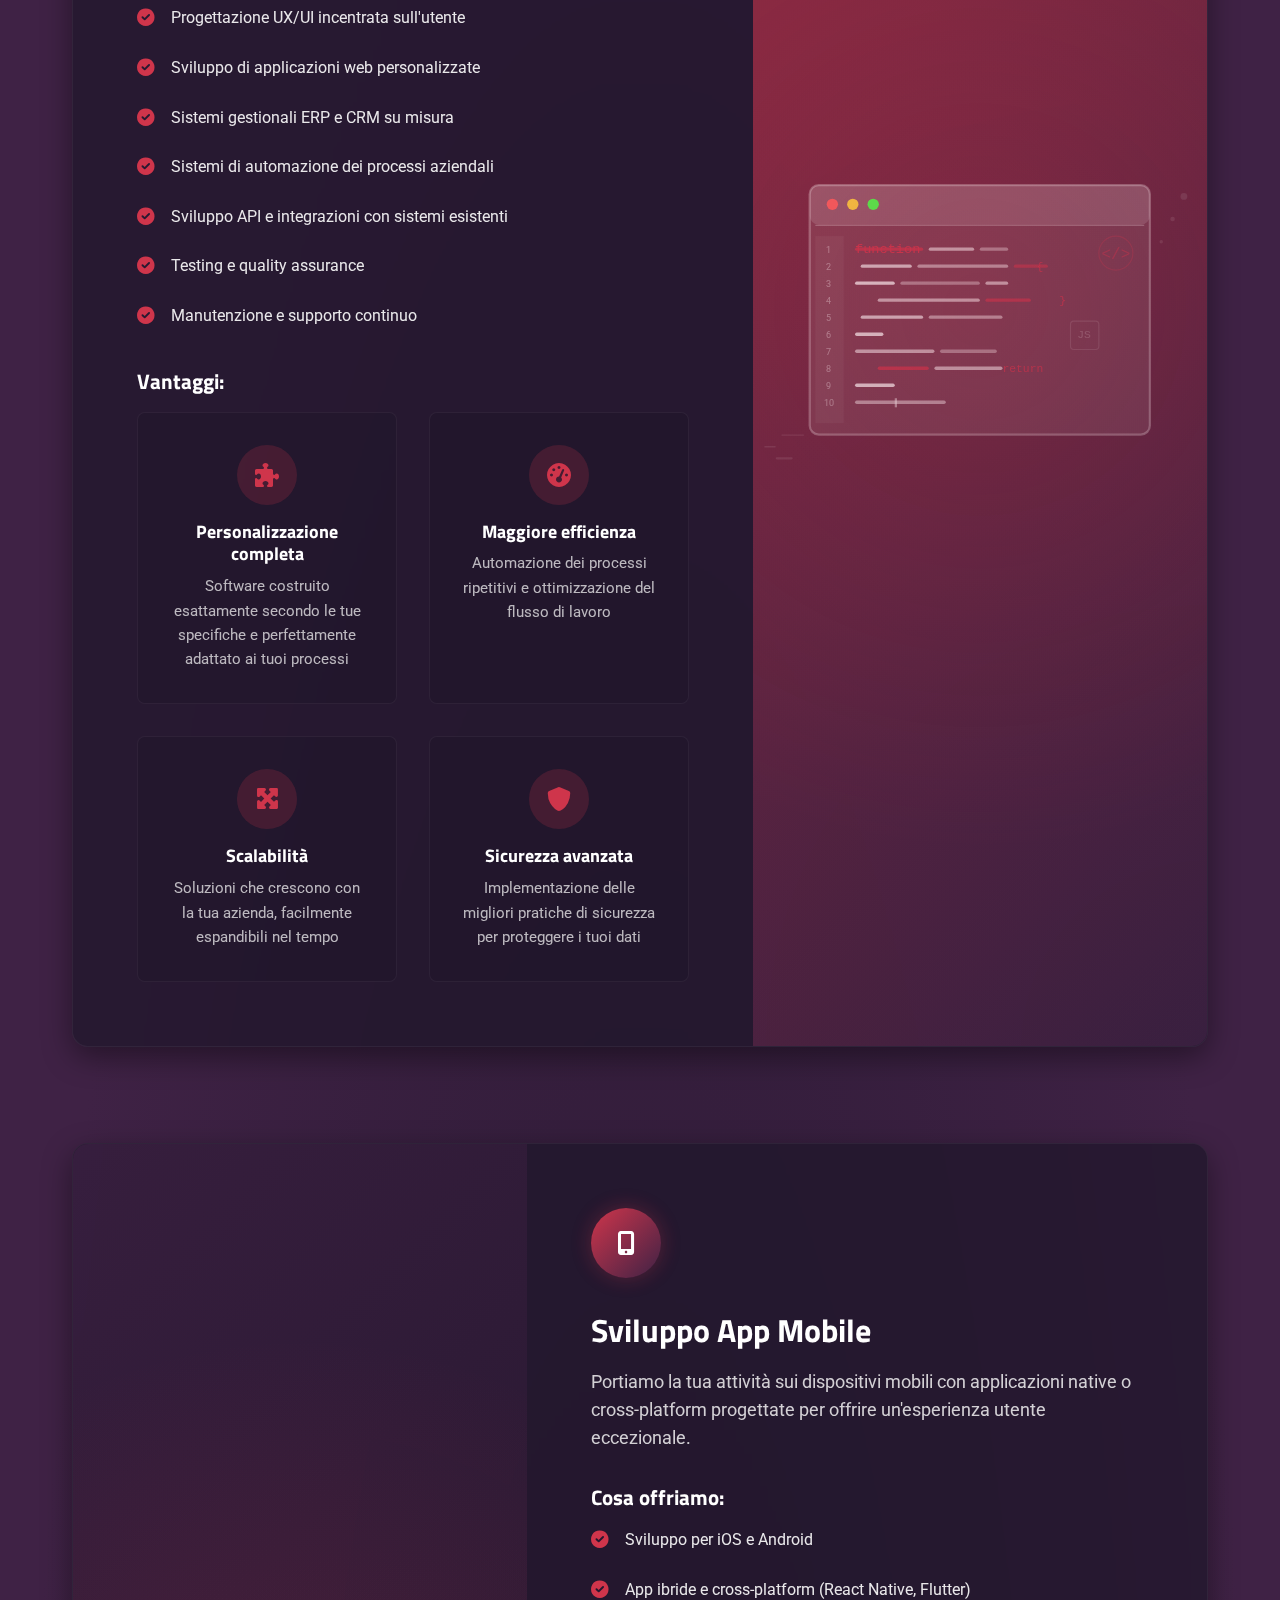
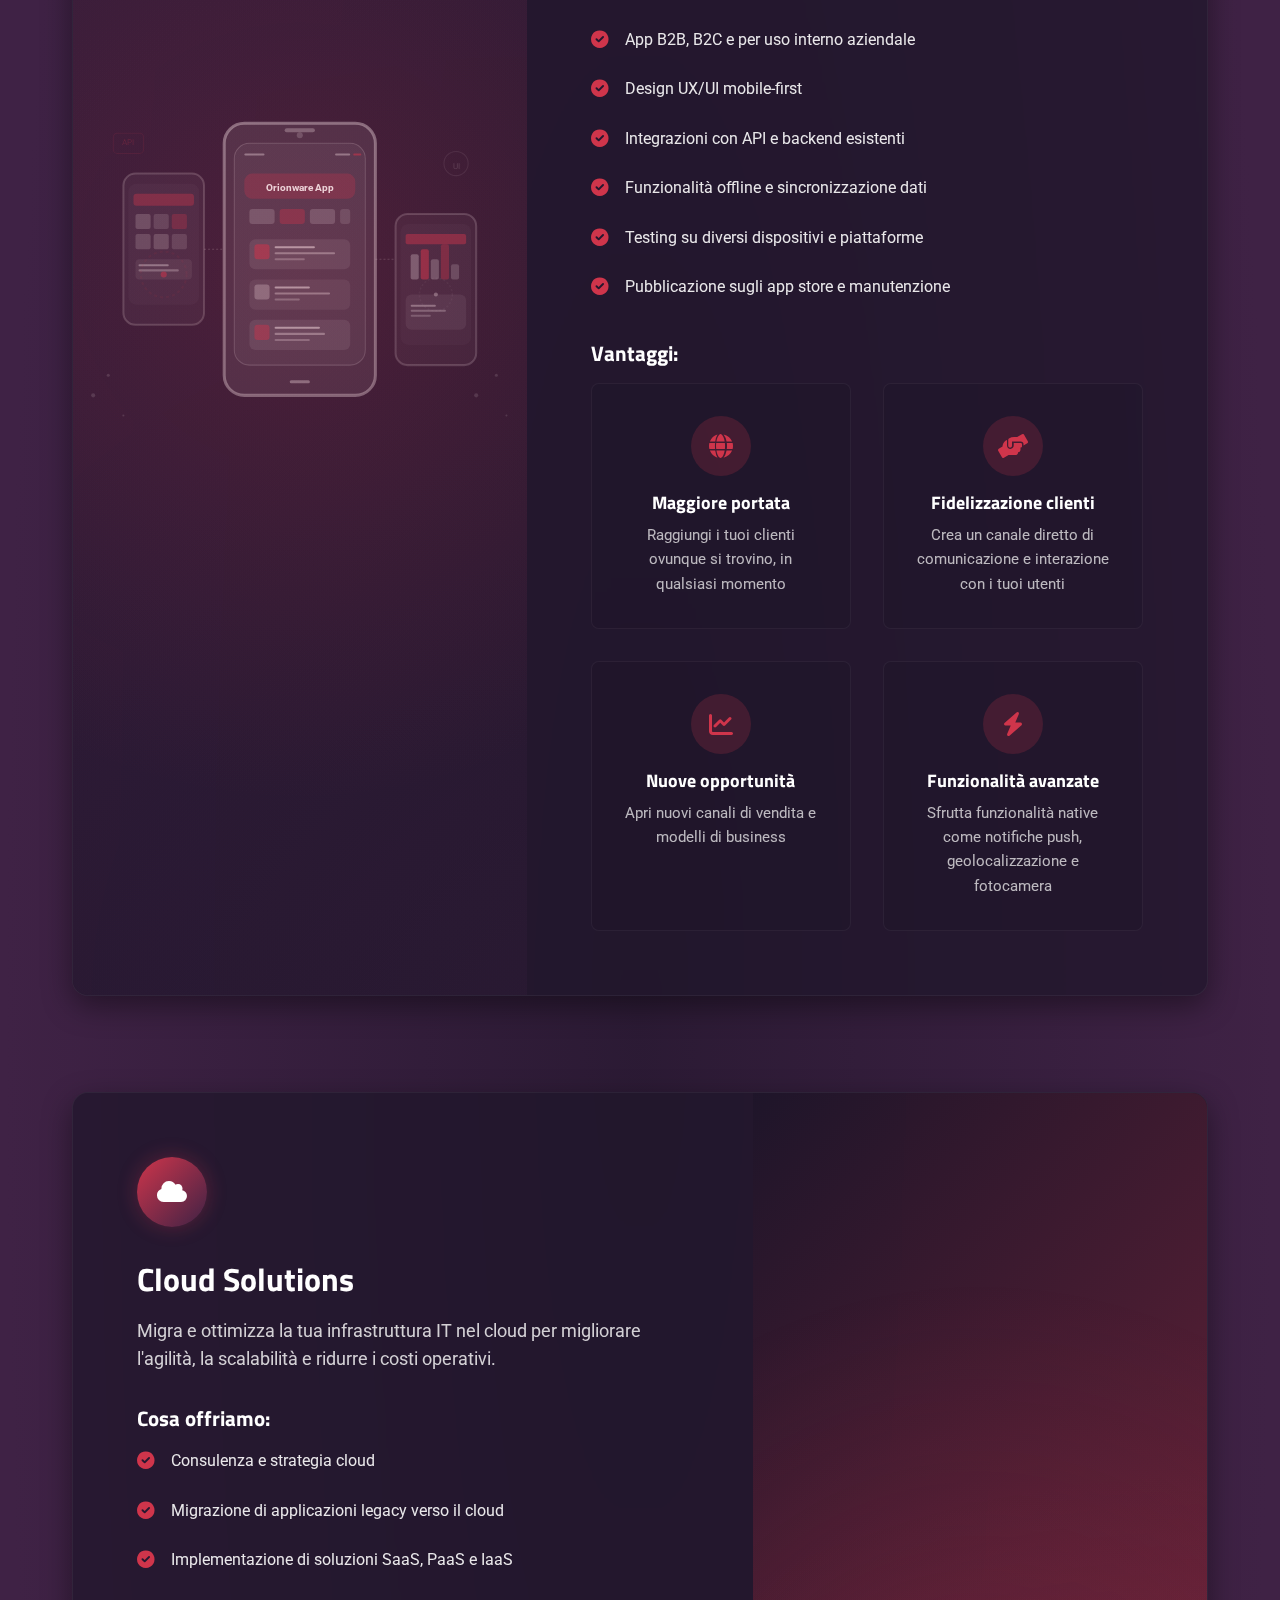
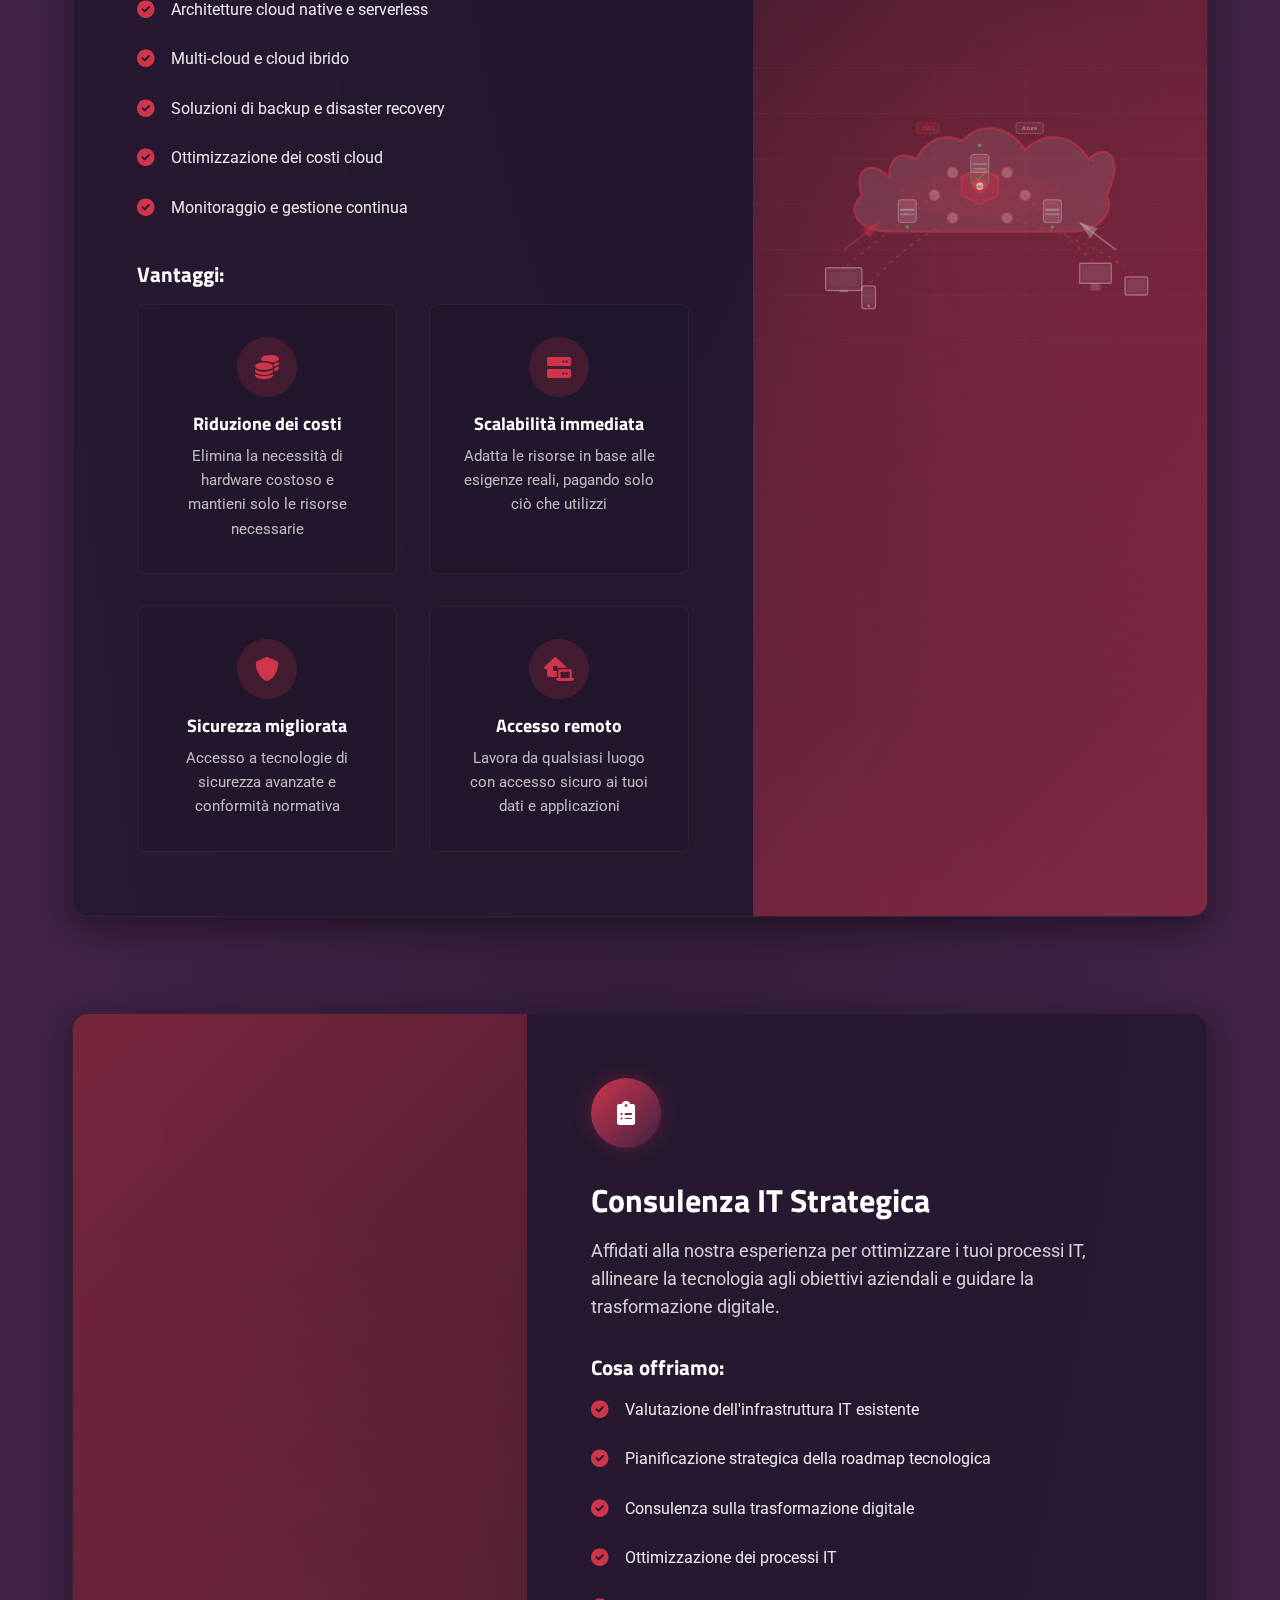
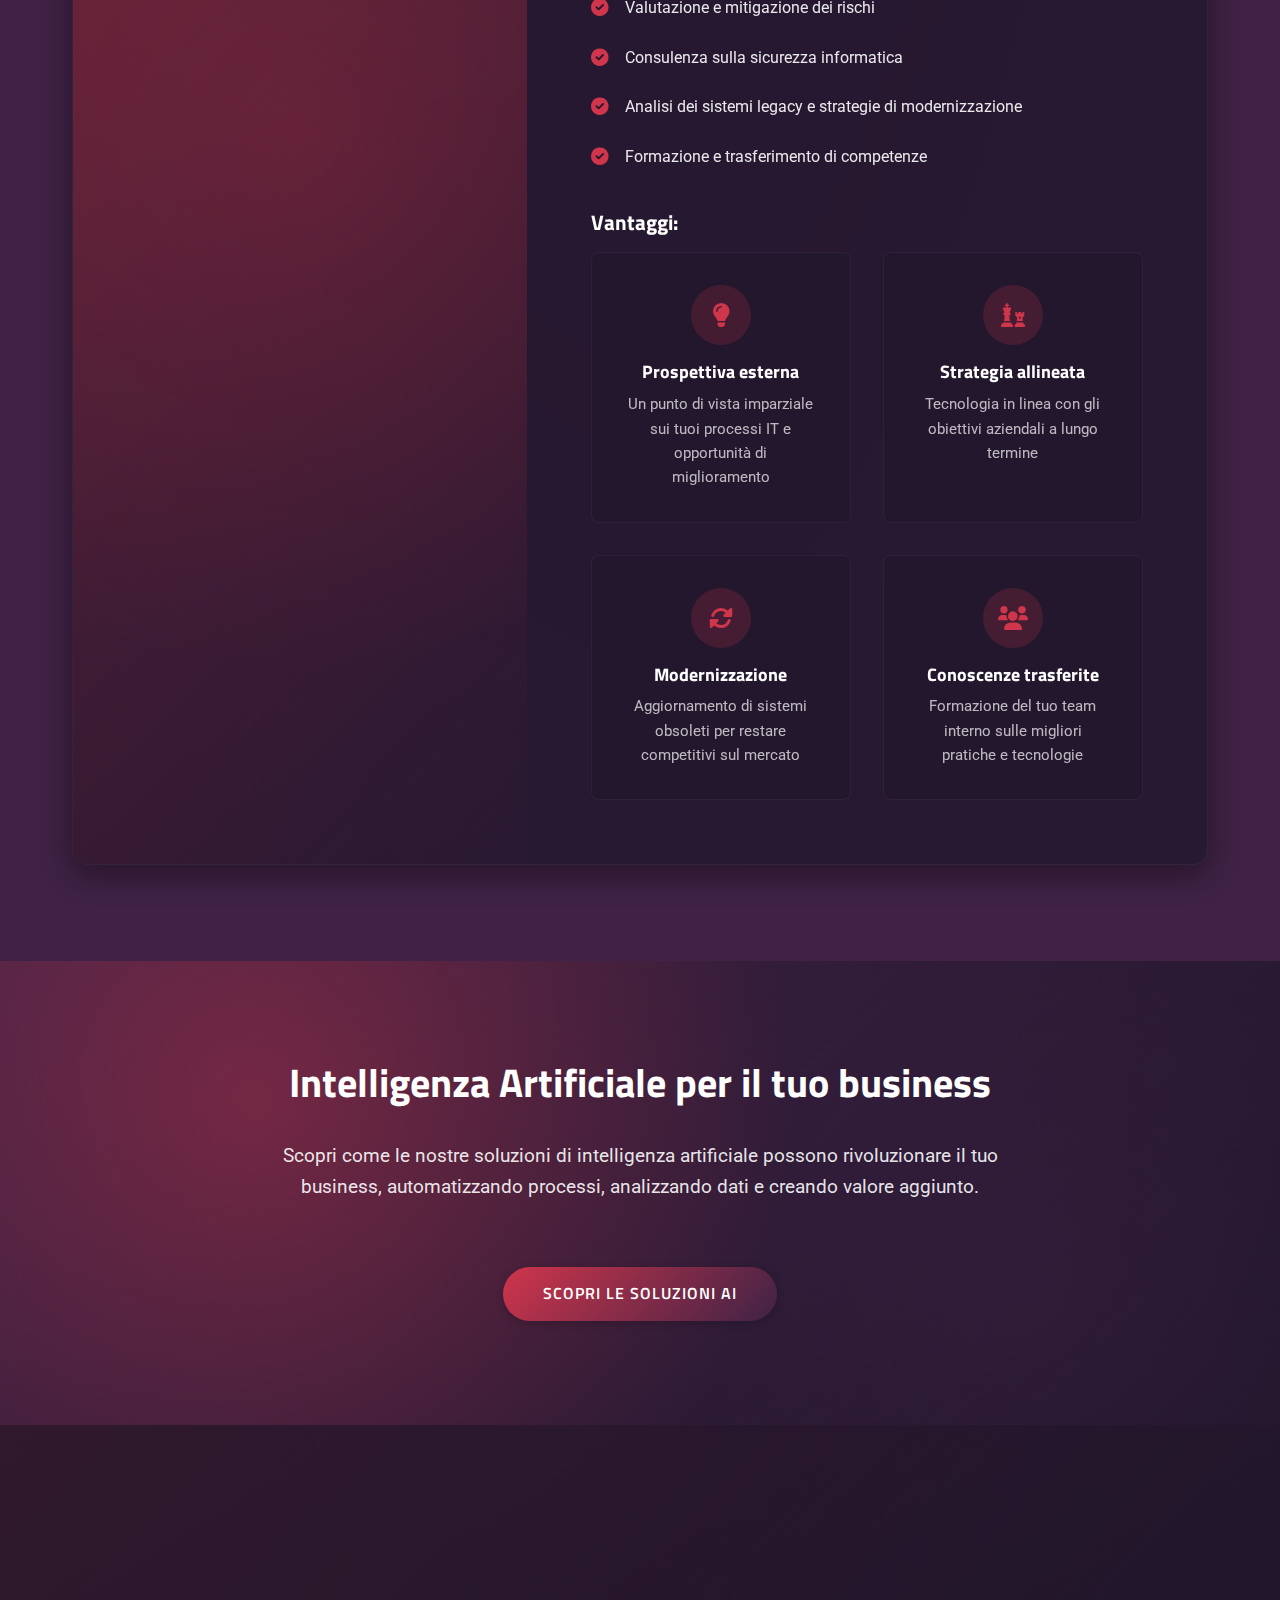
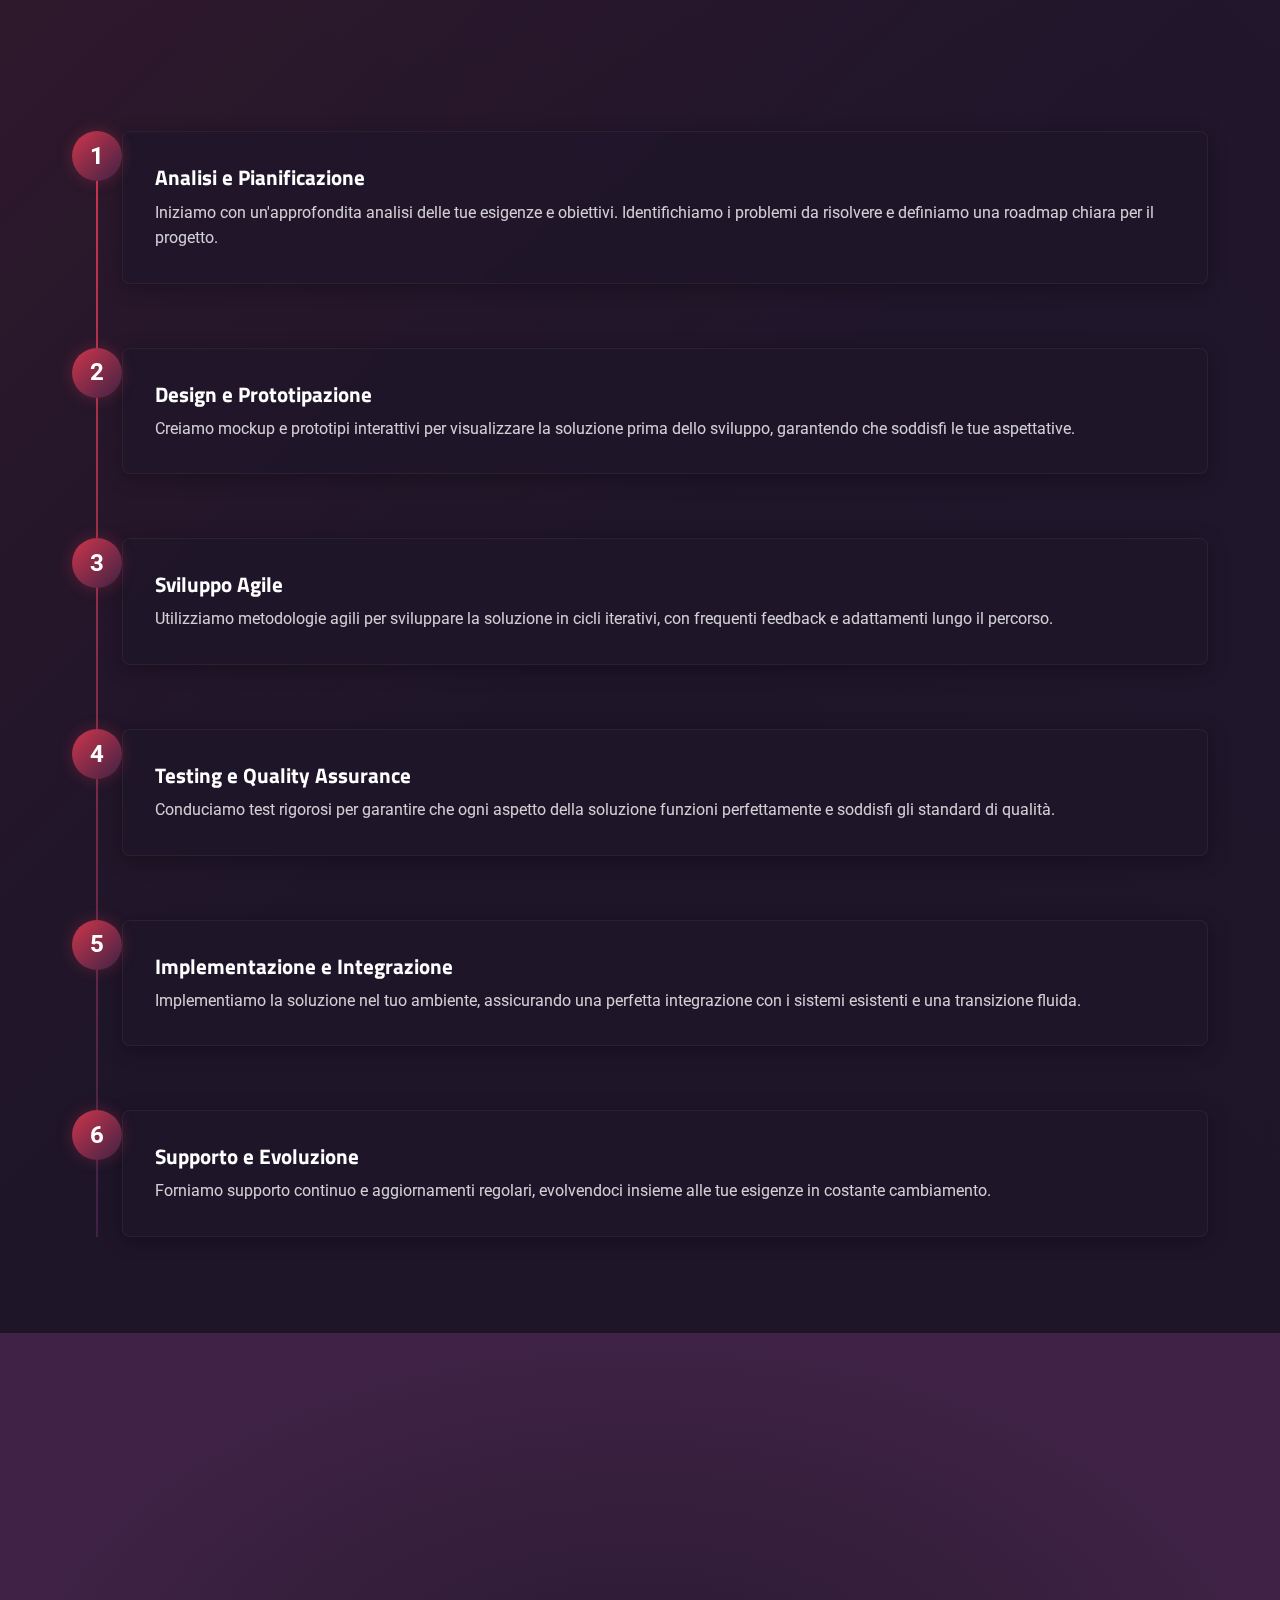
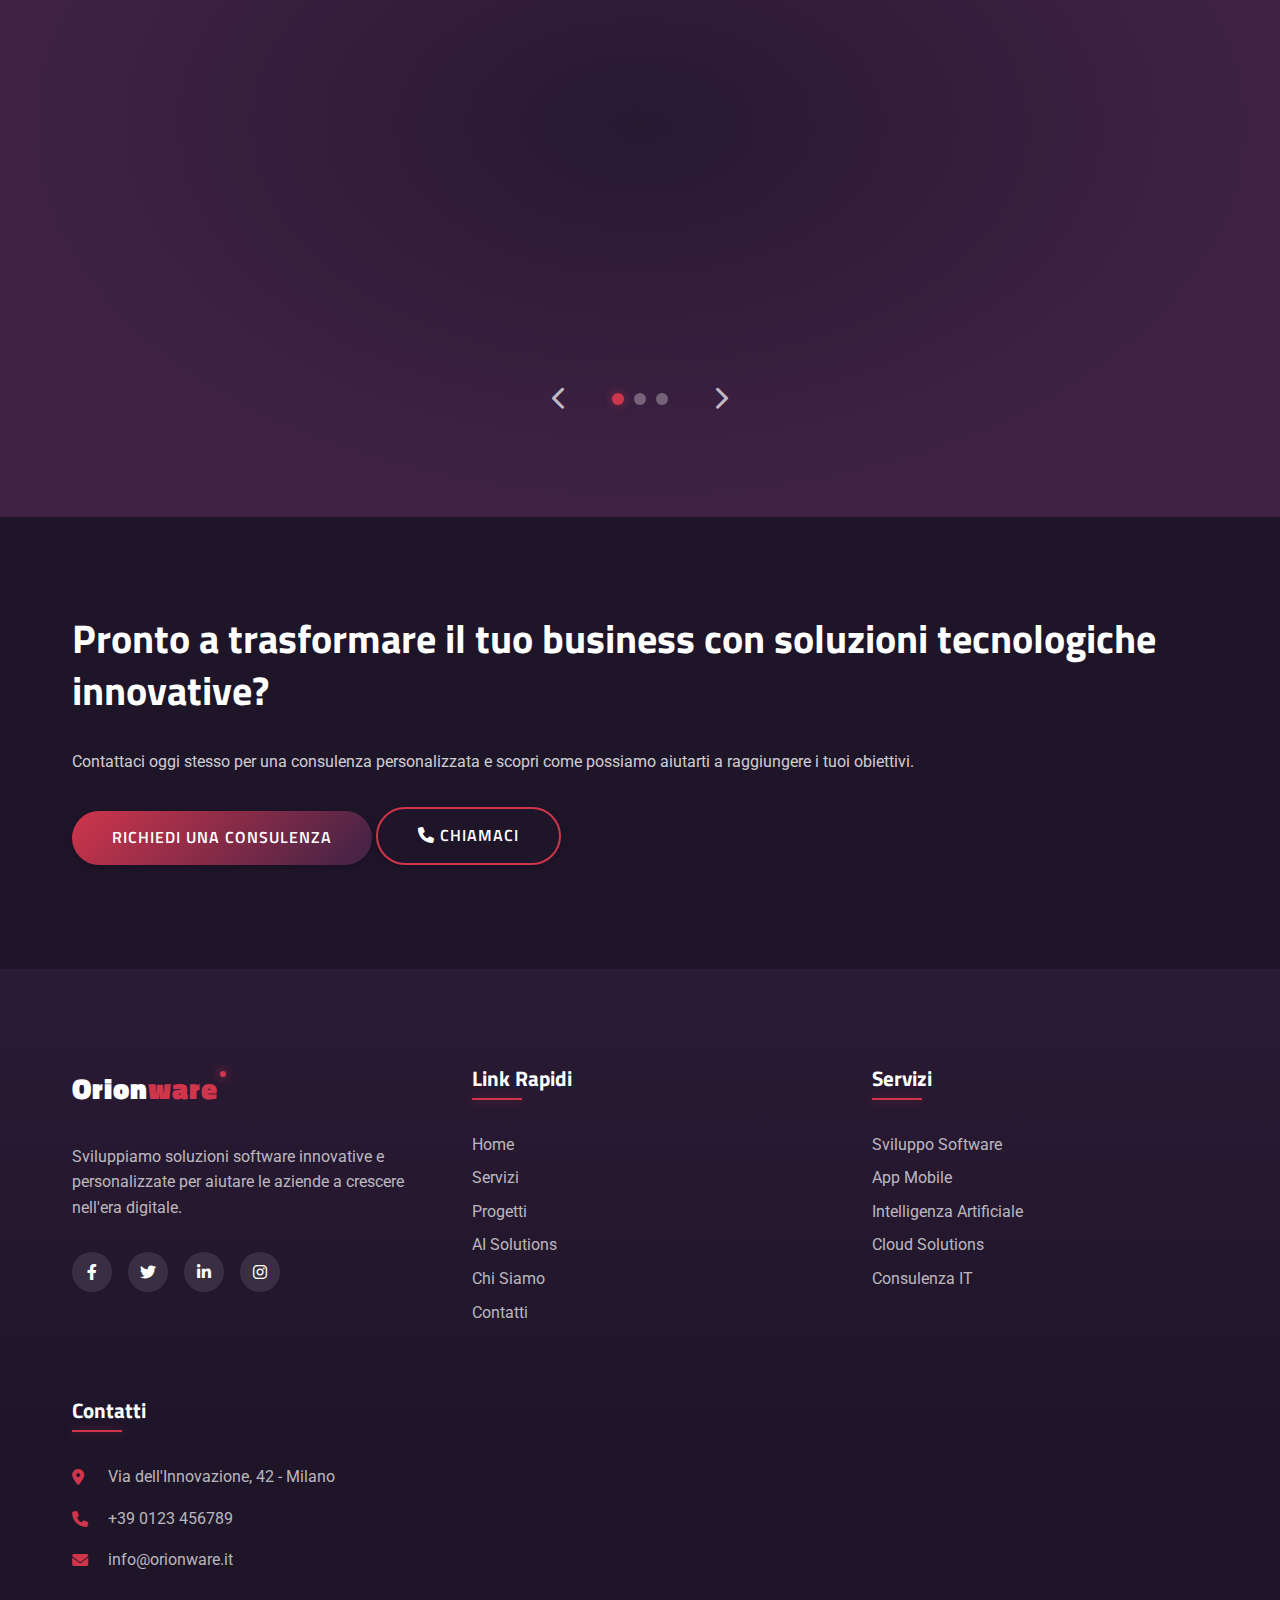
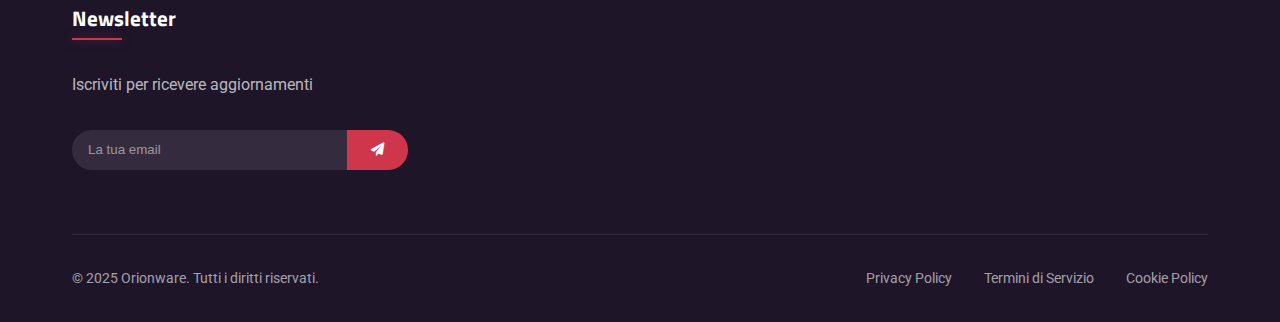
<file: servizi.html>
<!DOCTYPE html>
<html lang="it">
<head>
    <meta charset="UTF-8">
    <meta name="viewport" content="width=device-width, initial-scale=1.0">
    <title>Servizi - Orionware</title>
    
    <!-- CSS Principale -->
    <link rel="stylesheet" href="css/style.css">
    <link rel="stylesheet" href="css/pages/servizi.css">
    
    <!-- Font Awesome -->
    <link rel="stylesheet" href="https://cdnjs.cloudflare.com/ajax/libs/font-awesome/6.0.0/css/all.min.css">
    
    <!-- Google Fonts -->
    <link rel="preconnect" href="https://fonts.googleapis.com">
    <link rel="preconnect" href="https://fonts.gstatic.com" crossorigin>
    <link href="https://fonts.googleapis.com/css2?family=Titillium+Web:wght@300;400;600;700;900&family=Roboto:wght@300;400;500;700&display=swap" rel="stylesheet">
    
    <!-- Meta Description -->
    <meta name="description" content="Soluzioni software personalizzate e servizi di intelligenza artificiale per le aziende. Scopri come Orionware può trasformare la tua visione digitale in realtà.">
    
    <!-- Component Loader -->
    <script src="js/utils/component-loader.js"></script>
</head>
<body>
    <!-- Loader Component -->
    <div data-component="loader"></div>
    
    <!-- Header Component -->
    <div data-component="header" data-param-active-page="servizi"></div>

    <!-- Hero Section con Opzione 2 - Icone Decorative -->
     
    <section class="page-hero">
        <div class="container">
            <div class="page-hero-content">
                <div class="hero-text">
                    <h1>I nostri servizi</h1>
                    <p>Soluzioni tecnologiche all'avanguardia, personalizzate per soddisfare le esigenze della tua azienda</p>
                </div>
                <div class="hero-icons">
                    <div class="floating-icon">
                        <i class="fas fa-code"></i>
                    </div>
                    <div class="floating-icon">
                        <i class="fas fa-mobile-alt"></i>
                    </div>
                    <div class="floating-icon">
                        <i class="fas fa-brain"></i>
                    </div>
                    <div class="floating-icon">
                        <i class="fas fa-cloud"></i>
                    </div>
                </div>
            </div>
        </div>
    </section>

    <!-- Services Overview -->
    <section class="services-overview">
        <div class="container">
            <div class="section-header">
                <h2>Trasformiamo le idee in soluzioni digitali</h2>
                <p>In Orionware offriamo un'ampia gamma di servizi tecnologici progettati per aiutare le aziende a prosperare nell'era digitale. Il nostro team di esperti lavora a stretto contatto con i clienti per comprendere le loro esigenze uniche e sviluppare soluzioni su misura.</p>
            </div>
        </div>
    </section>

    <!-- Service Details -->
    <section class="service-details">
        <div class="container">
            <!-- Sviluppo Software -->
            <div class="service-item" id="sviluppo-software">
                <div class="service-content">
                    <div class="service-icon">
                        <i class="fas fa-code"></i>
                    </div>
                    <h2>Sviluppo Software Personalizzato</h2>
                    <p>Creiamo software su misura che risponde esattamente alle esigenze della tua azienda, ottimizzando i processi e aumentando l'efficienza operativa.</p>
                    
                    <div class="service-features">
                        <h3>Cosa offriamo:</h3>
                        <ul>
                            <li><i class="fas fa-check-circle"></i> Analisi delle necessità e consulenza strategica</li>
                            <li><i class="fas fa-check-circle"></i> Progettazione UX/UI incentrata sull'utente</li>
                            <li><i class="fas fa-check-circle"></i> Sviluppo di applicazioni web personalizzate</li>
                            <li><i class="fas fa-check-circle"></i> Sistemi gestionali ERP e CRM su misura</li>
                            <li><i class="fas fa-check-circle"></i> Sistemi di automazione dei processi aziendali</li>
                            <li><i class="fas fa-check-circle"></i> Sviluppo API e integrazioni con sistemi esistenti</li>
                            <li><i class="fas fa-check-circle"></i> Testing e quality assurance</li>
                            <li><i class="fas fa-check-circle"></i> Manutenzione e supporto continuo</li>
                        </ul>
                    </div>
                    
                    <div class="service-benefits">
                        <h3>Vantaggi:</h3>
                        <div class="benefits-grid">
                            <div class="benefit-item">
                                <div class="benefit-icon"><i class="fas fa-puzzle-piece"></i></div>
                                <h4>Personalizzazione completa</h4>
                                <p>Software costruito esattamente secondo le tue specifiche e perfettamente adattato ai tuoi processi</p>
                            </div>
                            <div class="benefit-item">
                                <div class="benefit-icon"><i class="fas fa-tachometer-alt"></i></div>
                                <h4>Maggiore efficienza</h4>
                                <p>Automazione dei processi ripetitivi e ottimizzazione del flusso di lavoro</p>
                            </div>
                            <div class="benefit-item">
                                <div class="benefit-icon"><i class="fas fa-expand-arrows-alt"></i></div>
                                <h4>Scalabilità</h4>
                                <p>Soluzioni che crescono con la tua azienda, facilmente espandibili nel tempo</p>
                            </div>
                            <div class="benefit-item">
                                <div class="benefit-icon"><i class="fas fa-shield-alt"></i></div>
                                <h4>Sicurezza avanzata</h4>
                                <p>Implementazione delle migliori pratiche di sicurezza per proteggere i tuoi dati</p>
                            </div>
                        </div>
                    </div>
                </div>
                <div class="service-image">
                    <svg width="100%" height="100%" viewBox="0 0 400 300" fill="none" xmlns="http://www.w3.org/2000/svg">
  <!-- Code Editor Window -->
  <rect x="50" y="40" width="300" height="220" rx="8" fill="rgba(255,255,255,0.1)" stroke="rgba(255,255,255,0.3)" stroke-width="2"/>
  
  <!-- Window Header -->
  <rect x="50" y="40" width="300" height="35" rx="8" fill="rgba(255,255,255,0.15)"/>
  <rect x="55" y="75" width="290" height="1" fill="rgba(255,255,255,0.3)"/>
  
  <!-- Window Controls -->
  <circle cx="70" cy="57" r="5" fill="#FF5F5F"/>
  <circle cx="88" cy="57" r="5" fill="#FFD23F"/>
  <circle cx="106" cy="57" r="5" fill="#4AFF4A"/>
  
  <!-- Line Numbers -->
  <rect x="55" y="85" width="25" height="165" fill="rgba(255,255,255,0.05)"/>
  <text x="67" y="100" fill="rgba(255,255,255,0.4)" font-size="8" text-anchor="middle">1</text>
  <text x="67" y="115" fill="rgba(255,255,255,0.4)" font-size="8" text-anchor="middle">2</text>
  <text x="67" y="130" fill="rgba(255,255,255,0.4)" font-size="8" text-anchor="middle">3</text>
  <text x="67" y="145" fill="rgba(255,255,255,0.4)" font-size="8" text-anchor="middle">4</text>
  <text x="67" y="160" fill="rgba(255,255,255,0.4)" font-size="8" text-anchor="middle">5</text>
  <text x="67" y="175" fill="rgba(255,255,255,0.4)" font-size="8" text-anchor="middle">6</text>
  <text x="67" y="190" fill="rgba(255,255,255,0.4)" font-size="8" text-anchor="middle">7</text>
  <text x="67" y="205" fill="rgba(255,255,255,0.4)" font-size="8" text-anchor="middle">8</text>
  <text x="67" y="220" fill="rgba(255,255,255,0.4)" font-size="8" text-anchor="middle">9</text>
  <text x="67" y="235" fill="rgba(255,255,255,0.4)" font-size="8" text-anchor="middle">10</text>
  
  <!-- Code Lines -->
  <rect x="90" y="95" width="60" height="3" fill="rgba(207, 53, 75, 0.8)" rx="1.5"/>
  <rect x="155" y="95" width="40" height="3" fill="rgba(255,255,255,0.6)" rx="1.5"/>
  <rect x="200" y="95" width="25" height="3" fill="rgba(255,255,255,0.4)" rx="1.5"/>
  
  <rect x="95" y="110" width="45" height="3" fill="rgba(255,255,255,0.7)" rx="1.5"/>
  <rect x="145" y="110" width="80" height="3" fill="rgba(255,255,255,0.5)" rx="1.5"/>
  <rect x="230" y="110" width="30" height="3" fill="rgba(207, 53, 75, 0.6)" rx="1.5"/>
  
  <rect x="90" y="125" width="35" height="3" fill="rgba(255,255,255,0.8)" rx="1.5"/>
  <rect x="130" y="125" width="70" height="3" fill="rgba(255,255,255,0.4)" rx="1.5"/>
  <rect x="205" y="125" width="20" height="3" fill="rgba(255,255,255,0.6)" rx="1.5"/>
  
  <rect x="110" y="140" width="90" height="3" fill="rgba(255,255,255,0.6)" rx="1.5"/>
  <rect x="205" y="140" width="40" height="3" fill="rgba(207, 53, 75, 0.7)" rx="1.5"/>
  
  <rect x="95" y="155" width="55" height="3" fill="rgba(255,255,255,0.7)" rx="1.5"/>
  <rect x="155" y="155" width="65" height="3" fill="rgba(255,255,255,0.5)" rx="1.5"/>
  
  <rect x="90" y="170" width="25" height="3" fill="rgba(255,255,255,0.8)" rx="1.5"/>
  
  <rect x="90" y="185" width="70" height="3" fill="rgba(255,255,255,0.6)" rx="1.5"/>
  <rect x="165" y="185" width="50" height="3" fill="rgba(255,255,255,0.4)" rx="1.5"/>
  
  <rect x="110" y="200" width="45" height="3" fill="rgba(207, 53, 75, 0.8)" rx="1.5"/>
  <rect x="160" y="200" width="60" height="3" fill="rgba(255,255,255,0.6)" rx="1.5"/>
  
  <rect x="90" y="215" width="35" height="3" fill="rgba(255,255,255,0.8)" rx="1.5"/>
  
  <rect x="90" y="230" width="80" height="3" fill="rgba(255,255,255,0.5)" rx="1.5"/>
  
  <!-- Code Syntax Elements -->
  <text x="90" y="100" fill="rgba(207, 53, 75, 1)" font-size="12" font-family="monospace">function</text>
  <text x="250" y="115" fill="rgba(207, 53, 75, 0.8)" font-size="10" font-family="monospace">{</text>
  <text x="270" y="145" fill="rgba(207, 53, 75, 0.8)" font-size="10" font-family="monospace">}</text>
  <text x="220" y="205" fill="rgba(207, 53, 75, 0.8)" font-size="10" font-family="monospace">return</text>
  
  <!-- Cursor -->
  <rect x="125" y="228" width="2" height="8" fill="rgba(255,255,255,0.9)">
    <animate attributeName="opacity" values="1;0;1" dur="1s" repeatCount="indefinite"/>
  </rect>
  
  <!-- Floating Code Elements -->
  <g opacity="0.6">
    <circle cx="320" cy="100" r="15" fill="none" stroke="rgba(207, 53, 75, 0.5)" stroke-width="1"/>
    <text x="320" y="105" fill="rgba(207, 53, 75, 0.8)" font-size="14" text-anchor="middle" font-family="monospace">&lt;/&gt;</text>
  </g>
  
  <g opacity="0.4">
    <rect x="280" y="160" width="25" height="25" rx="3" fill="none" stroke="rgba(255,255,255,0.3)" stroke-width="1"/>
    <text x="292" y="175" fill="rgba(255,255,255,0.5)" font-size="10" text-anchor="middle" font-family="monospace">JS</text>
  </g>
  
  <!-- Background Tech Pattern -->
  <g opacity="0.1">
    <circle cx="380" cy="50" r="3" fill="white"/>
    <circle cx="370" cy="70" r="2" fill="white"/>
    <circle cx="360" cy="90" r="1.5" fill="white"/>
    <rect x="20" y="280" width="15" height="2" fill="white" rx="1"/>
    <rect x="10" y="270" width="10" height="1.5" fill="white" rx="0.5"/>
    <rect x="25" y="260" width="20" height="1" fill="white" rx="0.5"/>
  </g>
</svg>
                </div>
            </div>
            
            <!-- App Mobile -->
            <div class="service-item" id="app-mobile">
                <div class="service-image">
                    <svg width="100%" height="100%" viewBox="0 0 450 350" fill="none" xmlns="http://www.w3.org/2000/svg">
  <!-- Main Phone -->
  <rect x="150" y="30" width="150" height="270" rx="20" fill="rgba(255,255,255,0.1)" stroke="rgba(255,255,255,0.4)" stroke-width="3"/>
  
  <!-- Screen -->
  <rect x="160" y="50" width="130" height="220" rx="15" fill="rgba(255,255,255,0.05)" stroke="rgba(255,255,255,0.2)" stroke-width="1"/>
  
  <!-- Notch/Camera -->
  <rect x="210" y="35" width="30" height="4" rx="2" fill="rgba(255,255,255,0.3)"/>
  <circle cx="225" cy="42" r="3" fill="rgba(255,255,255,0.2)"/>
  
  <!-- Status Bar -->
  <rect x="170" y="60" width="20" height="2" rx="1" fill="rgba(255,255,255,0.4)"/>
  <rect x="260" y="60" width="15" height="2" rx="1" fill="rgba(255,255,255,0.4)"/>
  <rect x="278" y="60" width="8" height="2" rx="1" fill="rgba(207, 53, 75, 0.6)"/>
  
  <!-- App Interface Elements -->
  <!-- Header -->
  <rect x="170" y="80" width="110" height="25" rx="8" fill="rgba(207, 53, 75, 0.3)"/>
  <text x="225" y="97" fill="white" font-size="10" text-anchor="middle" font-weight="bold">Orionware App</text>
  
  <!-- Navigation tabs -->
  <rect x="175" y="115" width="25" height="15" rx="3" fill="rgba(255,255,255,0.2)"/>
  <rect x="205" y="115" width="25" height="15" rx="3" fill="rgba(207, 53, 75, 0.4)"/>
  <rect x="235" y="115" width="25" height="15" rx="3" fill="rgba(255,255,255,0.2)"/>
  <rect x="265" y="115" width="10" height="15" rx="3" fill="rgba(255,255,255,0.15)"/>
  
  <!-- Content Cards -->
  <rect x="175" y="145" width="100" height="30" rx="6" fill="rgba(255,255,255,0.1)"/>
  <rect x="180" y="150" width="15" height="15" rx="3" fill="rgba(207, 53, 75, 0.6)"/>
  <rect x="200" y="152" width="40" height="2" rx="1" fill="rgba(255,255,255,0.6)"/>
  <rect x="200" y="158" width="60" height="2" rx="1" fill="rgba(255,255,255,0.4)"/>
  <rect x="200" y="164" width="30" height="2" rx="1" fill="rgba(255,255,255,0.3)"/>
  
  <rect x="175" y="185" width="100" height="30" rx="6" fill="rgba(255,255,255,0.08)"/>
  <rect x="180" y="190" width="15" height="15" rx="3" fill="rgba(255,255,255,0.3)"/>
  <rect x="200" y="192" width="35" height="2" rx="1" fill="rgba(255,255,255,0.6)"/>
  <rect x="200" y="198" width="55" height="2" rx="1" fill="rgba(255,255,255,0.4)"/>
  <rect x="200" y="204" width="25" height="2" rx="1" fill="rgba(255,255,255,0.3)"/>
  
  <rect x="175" y="225" width="100" height="30" rx="6" fill="rgba(255,255,255,0.1)"/>
  <rect x="180" y="230" width="15" height="15" rx="3" fill="rgba(207, 53, 75, 0.5)"/>
  <rect x="200" y="232" width="45" height="2" rx="1" fill="rgba(255,255,255,0.6)"/>
  <rect x="200" y="238" width="50" height="2" rx="1" fill="rgba(255,255,255,0.4)"/>
  <rect x="200" y="244" width="35" height="2" rx="1" fill="rgba(255,255,255,0.3)"/>
  
  <!-- Home Indicator -->
  <rect x="215" y="285" width="20" height="3" rx="1.5" fill="rgba(255,255,255,0.4)"/>
  
  <!-- Secondary Phone (Left) -->
  <rect x="50" y="80" width="80" height="150" rx="12" fill="rgba(255,255,255,0.05)" stroke="rgba(255,255,255,0.2)" stroke-width="2"/>
  <rect x="55" y="90" width="70" height="120" rx="8" fill="rgba(255,255,255,0.03)"/>
  
  <!-- Secondary Phone Screen Content -->
  <rect x="60" y="100" width="60" height="12" rx="3" fill="rgba(207, 53, 75, 0.4)"/>
  <rect x="62" y="120" width="15" height="15" rx="2" fill="rgba(255,255,255,0.2)"/>
  <rect x="80" y="120" width="15" height="15" rx="2" fill="rgba(255,255,255,0.15)"/>
  <rect x="98" y="120" width="15" height="15" rx="2" fill="rgba(207, 53, 75, 0.3)"/>
  <rect x="62" y="140" width="15" height="15" rx="2" fill="rgba(255,255,255,0.18)"/>
  <rect x="80" y="140" width="15" height="15" rx="2" fill="rgba(255,255,255,0.2)"/>
  <rect x="98" y="140" width="15" height="15" rx="2" fill="rgba(255,255,255,0.15)"/>
  
  <rect x="62" y="165" width="56" height="20" rx="4" fill="rgba(255,255,255,0.08)"/>
  <rect x="65" y="170" width="30" height="2" rx="1" fill="rgba(255,255,255,0.4)"/>
  <rect x="65" y="175" width="40" height="2" rx="1" fill="rgba(255,255,255,0.3)"/>
  
  <!-- Secondary Phone (Right) -->
  <rect x="320" y="120" width="80" height="150" rx="12" fill="rgba(255,255,255,0.05)" stroke="rgba(255,255,255,0.2)" stroke-width="2"/>
  <rect x="325" y="130" width="70" height="120" rx="8" fill="rgba(255,255,255,0.03)"/>
  
  <!-- Third Phone Screen Content -->
  <rect x="330" y="140" width="60" height="10" rx="2" fill="rgba(207, 53, 75, 0.5)"/>
  
  <!-- Chart/Graph representation -->
  <rect x="335" y="160" width="8" height="25" rx="2" fill="rgba(255,255,255,0.3)"/>
  <rect x="345" y="155" width="8" height="30" rx="2" fill="rgba(207, 53, 75, 0.6)"/>
  <rect x="355" y="165" width="8" height="20" rx="2" fill="rgba(255,255,255,0.25)"/>
  <rect x="365" y="150" width="8" height="35" rx="2" fill="rgba(207, 53, 75, 0.4)"/>
  <rect x="375" y="170" width="8" height="15" rx="2" fill="rgba(255,255,255,0.2)"/>
  
  <!-- Bottom section -->
  <rect x="330" y="200" width="60" height="35" rx="6" fill="rgba(255,255,255,0.08)"/>
  <rect x="335" y="210" width="25" height="2" rx="1" fill="rgba(255,255,255,0.4)"/>
  <rect x="335" y="215" width="35" height="2" rx="1" fill="rgba(255,255,255,0.3)"/>
  <rect x="335" y="220" width="20" height="2" rx="1" fill="rgba(255,255,255,0.25)"/>
  
  <!-- Touch Interaction Indicators -->
  <g opacity="0.7">
    <circle cx="90" cy="180" r="20" fill="none" stroke="rgba(207, 53, 75, 0.4)" stroke-width="2" stroke-dasharray="3,3">
      <animate attributeName="r" values="15;25;15" dur="2s" repeatCount="indefinite"/>
      <animate attributeName="opacity" values="0.7;0.2;0.7" dur="2s" repeatCount="indefinite"/>
    </circle>
    <circle cx="90" cy="180" r="3" fill="rgba(207, 53, 75, 0.8)"/>
  </g>
  
  <g opacity="0.6">
    <circle cx="360" cy="200" r="15" fill="none" stroke="rgba(255,255,255, 0.3)" stroke-width="1.5" stroke-dasharray="2,2">
      <animate attributeName="r" values="10;20;10" dur="1.8s" repeatCount="indefinite"/>
      <animate attributeName="opacity" values="0.6;0.1;0.6" dur="1.8s" repeatCount="indefinite"/>
    </circle>
    <circle cx="360" cy="200" r="2" fill="rgba(255,255,255,0.6)"/>
  </g>
  
  <!-- Connecting Lines/Data Flow -->
  <path d="M130 155 Q140 155 150 155" stroke="rgba(255,255,255,0.2)" stroke-width="1" fill="none" stroke-dasharray="2,2"/>
  <path d="M300 165 Q310 165 320 165" stroke="rgba(255,255,255,0.2)" stroke-width="1" fill="none" stroke-dasharray="2,2"/>
  
  <!-- Floating UI Elements -->
  <g opacity="0.4">
    <rect x="40" y="40" width="30" height="20" rx="4" fill="none" stroke="rgba(207, 53, 75, 0.3)" stroke-width="1"/>
    <text x="55" y="52" fill="rgba(207, 53, 75, 0.6)" font-size="8" text-anchor="middle">API</text>
  </g>
  
  <g opacity="0.3">
    <circle cx="380" cy="70" r="12" fill="none" stroke="rgba(255,255,255,0.3)" stroke-width="1"/>
    <text x="380" y="75" fill="rgba(255,255,255,0.5)" font-size="8" text-anchor="middle">UI</text>
  </g>
  
  <!-- Background Tech Dots -->
  <g opacity="0.15">
    <circle cx="20" cy="300" r="2" fill="white"/>
    <circle cx="35" cy="280" r="1.5" fill="white"/>
    <circle cx="50" cy="320" r="1" fill="white"/>
    <circle cx="400" cy="300" r="2" fill="white"/>
    <circle cx="420" cy="280" r="1.5" fill="white"/>
    <circle cx="430" cy="320" r="1" fill="white"/>
  </g>
</svg>
                </div>
                <div class="service-content">
                    <div class="service-icon">
                        <i class="fas fa-mobile-alt"></i>
                    </div>
                    <h2>Sviluppo App Mobile</h2>
                    <p>Portiamo la tua attività sui dispositivi mobili con applicazioni native o cross-platform progettate per offrire un'esperienza utente eccezionale.</p>
                    
                    <div class="service-features">
                        <h3>Cosa offriamo:</h3>
                        <ul>
                            <li><i class="fas fa-check-circle"></i> Sviluppo per iOS e Android</li>
                            <li><i class="fas fa-check-circle"></i> App ibride e cross-platform (React Native, Flutter)</li>
                            <li><i class="fas fa-check-circle"></i> App B2B, B2C e per uso interno aziendale</li>
                            <li><i class="fas fa-check-circle"></i> Design UX/UI mobile-first</li>
                            <li><i class="fas fa-check-circle"></i> Integrazioni con API e backend esistenti</li>
                            <li><i class="fas fa-check-circle"></i> Funzionalità offline e sincronizzazione dati</li>
                            <li><i class="fas fa-check-circle"></i> Testing su diversi dispositivi e piattaforme</li>
                            <li><i class="fas fa-check-circle"></i> Pubblicazione sugli app store e manutenzione</li>
                        </ul>
                    </div>
                    
                    <div class="service-benefits">
                        <h3>Vantaggi:</h3>
                        <div class="benefits-grid">
                            <div class="benefit-item">
                                <div class="benefit-icon"><i class="fas fa-globe"></i></div>
                                <h4>Maggiore portata</h4>
                                <p>Raggiungi i tuoi clienti ovunque si trovino, in qualsiasi momento</p>
                            </div>
                            <div class="benefit-item">
                                <div class="benefit-icon"><i class="fas fa-hands-helping"></i></div>
                                <h4>Fidelizzazione clienti</h4>
                                <p>Crea un canale diretto di comunicazione e interazione con i tuoi utenti</p>
                            </div>
                            <div class="benefit-item">
                                <div class="benefit-icon"><i class="fas fa-chart-line"></i></div>
                                <h4>Nuove opportunità</h4>
                                <p>Apri nuovi canali di vendita e modelli di business</p>
                            </div>
                            <div class="benefit-item">
                                <div class="benefit-icon"><i class="fas fa-bolt"></i></div>
                                <h4>Funzionalità avanzate</h4>
                                <p>Sfrutta funzionalità native come notifiche push, geolocalizzazione e fotocamera</p>
                            </div>
                        </div>
                    </div>
                </div>
            </div>
            
            <!-- Cloud Solutions -->
            <div class="service-item" id="cloud-solutions">
                <div class="service-content">
                    <div class="service-icon">
                        <i class="fas fa-cloud"></i>
                    </div>
                    <h2>Cloud Solutions</h2>
                    <p>Migra e ottimizza la tua infrastruttura IT nel cloud per migliorare l'agilità, la scalabilità e ridurre i costi operativi.</p>
                    
                    <div class="service-features">
                        <h3>Cosa offriamo:</h3>
                        <ul>
                            <li><i class="fas fa-check-circle"></i> Consulenza e strategia cloud</li>
                            <li><i class="fas fa-check-circle"></i> Migrazione di applicazioni legacy verso il cloud</li>
                            <li><i class="fas fa-check-circle"></i> Implementazione di soluzioni SaaS, PaaS e IaaS</li>
                            <li><i class="fas fa-check-circle"></i> Architetture cloud native e serverless</li>
                            <li><i class="fas fa-check-circle"></i> Multi-cloud e cloud ibrido</li>
                            <li><i class="fas fa-check-circle"></i> Soluzioni di backup e disaster recovery</li>
                            <li><i class="fas fa-check-circle"></i> Ottimizzazione dei costi cloud</li>
                            <li><i class="fas fa-check-circle"></i> Monitoraggio e gestione continua</li>
                        </ul>
                    </div>
                    
                    <div class="service-benefits">
                        <h3>Vantaggi:</h3>
                        <div class="benefits-grid">
                            <div class="benefit-item">
                                <div class="benefit-icon"><i class="fas fa-coins"></i></div>
                                <h4>Riduzione dei costi</h4>
                                <p>Elimina la necessità di hardware costoso e mantieni solo le risorse necessarie</p>
                            </div>
                            <div class="benefit-item">
                                <div class="benefit-icon"><i class="fas fa-server"></i></div>
                                <h4>Scalabilità immediata</h4>
                                <p>Adatta le risorse in base alle esigenze reali, pagando solo ciò che utilizzi</p>
                            </div>
                            <div class="benefit-item">
                                <div class="benefit-icon"><i class="fas fa-shield-alt"></i></div>
                                <h4>Sicurezza migliorata</h4>
                                <p>Accesso a tecnologie di sicurezza avanzate e conformità normativa</p>
                            </div>
                            <div class="benefit-item">
                                <div class="benefit-icon"><i class="fas fa-laptop-house"></i></div>
                                <h4>Accesso remoto</h4>
                                <p>Lavora da qualsiasi luogo con accesso sicuro ai tuoi dati e applicazioni</p>
                            </div>
                        </div>
                    </div>
                </div>
                <div class="service-image">
                    <svg width="100%" height="100%" viewBox="0 0 500 300" fill="none" xmlns="http://www.w3.org/2000/svg">
  <!-- Main Cloud Shape - Simplified -->
  <path d="M150 120 C130 100, 110 110, 120 140 C100 160, 120 180, 150 180 L350 180 C380 180, 400 160, 390 140 C410 100, 390 80, 370 100 C350 70, 320 70, 300 90 C280 60, 250 60, 230 80 C210 70, 190 80, 180 100 C160 90, 150 100, 150 120 Z" 
        fill="rgba(255,255,255,0.12)" stroke="rgba(207, 53, 75, 0.6)" stroke-width="2.5"/>
  
  <!-- Inner Cloud Glow -->
  <ellipse cx="250" cy="140" rx="90" ry="25" fill="rgba(207, 53, 75, 0.15)" opacity="0.8"/>
  
  <!-- Central Data Hub - Hexagonal -->
  <polygon points="250,110 270,120 270,140 250,150 230,140 230,120" 
           fill="rgba(207, 53, 75, 0.3)" stroke="rgba(207, 53, 75, 0.8)" stroke-width="2"/>
  
  <!-- Hub Core -->
  <circle cx="250" cy="130" r="8" fill="rgba(207, 53, 75, 0.9)"/>
  <circle cx="250" cy="130" r="4" fill="white" opacity="0.9"/>
  
  <!-- Data Nodes around Hub -->
  <circle cx="220" cy="115" r="6" fill="rgba(255,255,255,0.3)" stroke="rgba(207, 53, 75, 0.5)" stroke-width="1.5"/>
  <circle cx="280" cy="115" r="6" fill="rgba(255,255,255,0.3)" stroke="rgba(207, 53, 75, 0.5)" stroke-width="1.5"/>
  <circle cx="200" cy="140" r="6" fill="rgba(255,255,255,0.3)" stroke="rgba(207, 53, 75, 0.5)" stroke-width="1.5"/>
  <circle cx="300" cy="140" r="6" fill="rgba(255,255,255,0.3)" stroke="rgba(207, 53, 75, 0.5)" stroke-width="1.5"/>
  <circle cx="220" cy="165" r="6" fill="rgba(255,255,255,0.3)" stroke="rgba(207, 53, 75, 0.5)" stroke-width="1.5"/>
  <circle cx="280" cy="165" r="6" fill="rgba(255,255,255,0.3)" stroke="rgba(207, 53, 75, 0.5)" stroke-width="1.5"/>
  
  <!-- Connection Lines to Nodes -->
  <line x1="250" y1="130" x2="220" y2="115" stroke="rgba(207, 53, 75, 0.4)" stroke-width="1.5" opacity="0.7"/>
  <line x1="250" y1="130" x2="280" y2="115" stroke="rgba(207, 53, 75, 0.4)" stroke-width="1.5" opacity="0.7"/>
  <line x1="250" y1="130" x2="200" y2="140" stroke="rgba(207, 53, 75, 0.4)" stroke-width="1.5" opacity="0.7"/>
  <line x1="250" y1="130" x2="300" y2="140" stroke="rgba(207, 53, 75, 0.4)" stroke-width="1.5" opacity="0.7"/>
  <line x1="250" y1="130" x2="220" y2="165" stroke="rgba(207, 53, 75, 0.4)" stroke-width="1.5" opacity="0.7"/>
  <line x1="250" y1="130" x2="280" y2="165" stroke="rgba(207, 53, 75, 0.4)" stroke-width="1.5" opacity="0.7"/>
  
  <!-- Server Clusters - Simplified -->
  <!-- Left Cluster -->
  <rect x="160" y="145" width="20" height="25" rx="3" fill="rgba(255,255,255,0.15)" stroke="rgba(255,255,255,0.4)" stroke-width="1"/>
  <rect x="162" y="150" width="16" height="2" rx="1" fill="rgba(207, 53, 75, 0.6)"/>
  <rect x="162" y="155" width="16" height="2" rx="1" fill="rgba(255,255,255,0.4)"/>
  <rect x="162" y="160" width="16" height="2" rx="1" fill="rgba(255,255,255,0.3)"/>
  
  <!-- Right Cluster -->
  <rect x="320" y="145" width="20" height="25" rx="3" fill="rgba(255,255,255,0.15)" stroke="rgba(255,255,255,0.4)" stroke-width="1"/>
  <rect x="322" y="150" width="16" height="2" rx="1" fill="rgba(207, 53, 75, 0.6)"/>
  <rect x="322" y="155" width="16" height="2" rx="1" fill="rgba(255,255,255,0.4)"/>
  <rect x="322" y="160" width="16" height="2" rx="1" fill="rgba(255,255,255,0.3)"/>
  
  <!-- Top Cluster -->
  <rect x="240" y="95" width="20" height="20" rx="3" fill="rgba(255,255,255,0.15)" stroke="rgba(255,255,255,0.4)" stroke-width="1"/>
  <rect x="242" y="100" width="16" height="1.5" rx="0.5" fill="rgba(207, 53, 75, 0.6)"/>
  <rect x="242" y="105" width="16" height="1.5" rx="0.5" fill="rgba(255,255,255,0.4)"/>
  <rect x="242" y="110" width="16" height="1.5" rx="0.5" fill="rgba(255,255,255,0.3)"/>
  
  <!-- Status Indicators -->
  <circle cx="170" cy="175" r="2" fill="rgba(76, 175, 80, 0.9)"/>
  <circle cx="330" cy="175" r="2" fill="rgba(76, 175, 80, 0.9)"/>
  <circle cx="250" cy="85" r="2" fill="rgba(76, 175, 80, 0.9)"/>
  <!-- Connected Devices - Minimalist Style -->
  <!-- Laptop -->
  <rect x="80" y="220" width="40" height="25" rx="2" fill="rgba(255,255,255,0.1)" stroke="rgba(255,255,255,0.4)" stroke-width="1.5"/>
  <rect x="85" y="225" width="30" height="15" rx="1" fill="rgba(255,255,255,0.05)"/>
  <rect x="95" y="245" width="10" height="2" rx="1" fill="rgba(255,255,255,0.3)"/>
  
  <!-- Mobile -->
  <rect x="120" y="240" width="15" height="25" rx="3" fill="rgba(255,255,255,0.1)" stroke="rgba(255,255,255,0.4)" stroke-width="1.5"/>
  <rect x="122" y="243" width="11" height="16" rx="1" fill="rgba(255,255,255,0.05)"/>
  <circle cx="127.5" cy="262" r="1.5" fill="rgba(255,255,255,0.4)"/>
  
  <!-- Desktop -->
  <rect x="360" y="215" width="35" height="22" rx="1" fill="rgba(255,255,255,0.1)" stroke="rgba(255,255,255,0.4)" stroke-width="1.5"/>
  <rect x="363" y="218" width="29" height="16" rx="1" fill="rgba(255,255,255,0.05)"/>
  <rect x="372" y="237" width="11" height="8" rx="1" fill="rgba(255,255,255,0.2)"/>
  
  <!-- Tablet -->
  <rect x="410" y="230" width="25" height="20" rx="2" fill="rgba(255,255,255,0.1)" stroke="rgba(255,255,255,0.4)" stroke-width="1.5"/>
  <rect x="413" y="233" width="19" height="14" rx="1" fill="rgba(255,255,255,0.05)"/>
  
  <!-- Connection Lines - Clean and Animated -->
  <path d="M100 220 Q150 180 200 140" stroke="rgba(207, 53, 75, 0.5)" stroke-width="2" fill="none" stroke-dasharray="4,6">
    <animate attributeName="stroke-dashoffset" values="0;10" dur="2s" repeatCount="indefinite"/>
  </path>
  
  <path d="M127 240 Q160 200 220 165" stroke="rgba(207, 53, 75, 0.5)" stroke-width="2" fill="none" stroke-dasharray="4,6">
    <animate attributeName="stroke-dashoffset" values="0;10" dur="2.2s" repeatCount="indefinite"/>
  </path>
  
  <path d="M377 215 Q340 180 300 140" stroke="rgba(207, 53, 75, 0.5)" stroke-width="2" fill="none" stroke-dasharray="4,6">
    <animate attributeName="stroke-dashoffset" values="0;10" dur="1.8s" repeatCount="indefinite"/>
  </path>
  
  <path d="M422 230 Q380 190 280 165" stroke="rgba(207, 53, 75, 0.5)" stroke-width="2" fill="none" stroke-dasharray="4,6">
    <animate attributeName="stroke-dashoffset" values="0;10" dur="2.4s" repeatCount="indefinite"/>
  </path>
  
  <!-- Data Upload Arrows -->
  <g opacity="0.8">
    <path d="M100 200 L140 170" stroke="rgba(207, 53, 75, 0.6)" stroke-width="2" marker-end="url(#arrowhead)"/>
    <defs>
      <marker id="arrowhead" markerWidth="10" markerHeight="7" refX="10" refY="3.5" orient="auto">
        <polygon points="0 0, 10 3.5, 0 7" fill="rgba(207, 53, 75, 0.6)"/>
      </marker>
    </defs>
  </g>
  
  <g opacity="0.7">
    <path d="M400 200 L360 170" stroke="rgba(255,255,255, 0.5)" stroke-width="2" marker-end="url(#arrowhead2)"/>
    <defs>
      <marker id="arrowhead2" markerWidth="10" markerHeight="7" refX="10" refY="3.5" orient="auto">
        <polygon points="0 0, 10 3.5, 0 7" fill="rgba(255,255,255, 0.5)"/>
      </marker>
    </defs>
  </g>
  
  <!-- Cloud Provider Labels - Elegant -->
  <g opacity="0.7">
    <rect x="180" y="60" width="25" height="12" rx="2" fill="rgba(207, 53, 75, 0.2)" stroke="rgba(207, 53, 75, 0.5)" stroke-width="1"/>
    <text x="192.5" y="68" fill="rgba(207, 53, 75, 0.9)" font-size="6" text-anchor="middle" font-weight="bold">AWS</text>
  </g>
  
  <g opacity="0.6">
    <rect x="290" y="60" width="30" height="12" rx="2" fill="rgba(255,255,255, 0.1)" stroke="rgba(255,255,255, 0.4)" stroke-width="1"/>
    <text x="305" y="68" fill="rgba(255,255,255, 0.8)" font-size="6" text-anchor="middle" font-weight="bold">Azure</text>
  </g>
  
  <!-- Data Flow Pulses - Subtle -->
  <g>
    <circle cx="170" cy="130" r="4" fill="none" stroke="rgba(207, 53, 75, 0.4)" stroke-width="1.5">
      <animate attributeName="r" values="2;8;2" dur="3s" repeatCount="indefinite"/>
      <animate attributeName="opacity" values="0.8;0.1;0.8" dur="3s" repeatCount="indefinite"/>
    </circle>
  </g>
  
  <g>
    <circle cx="330" cy="130" r="4" fill="none" stroke="rgba(255,255,255, 0.3)" stroke-width="1">
      <animate attributeName="r" values="2;6;2" dur="2.5s" repeatCount="indefinite"/>
      <animate attributeName="opacity" values="0.6;0.1;0.6" dur="2.5s" repeatCount="indefinite"/>
    </circle>
  </g>
  
  <!-- Security Shield - Minimal -->
  <g opacity="0.8">
    <path d="M240 115 L250 110 L260 115 L260 125 C260 128, 250 132, 250 132 C250 132, 240 128, 240 125 Z" 
          fill="rgba(255,255,255,0.1)" stroke="rgba(76, 175, 80, 0.7)" stroke-width="1.5"/>
    <path d="M245 120 L248 123 L255 116" stroke="rgba(76, 175, 80, 1)" stroke-width="1.5" fill="none"/>
  </g>
  
  <!-- Network Grid - Background -->
  <g opacity="0.08">
    <path d="M0 0 L500 0 M0 50 L500 50 M0 100 L500 100 M0 150 L500 150 M0 200 L500 200 M0 250 L500 250 M0 300 L500 300" 
          stroke="white" stroke-width="0.5"/>
    <path d="M0 0 L0 300 M100 0 L100 300 M200 0 L200 300 M300 0 L300 300 M400 0 L400 300 M500 0 L500 300" 
          stroke="white" stroke-width="0.5"/>
  </g>
  
  <!-- Floating Data Particles -->
  <g opacity="0.4">
    <circle cx="120" cy="80" r="1" fill="rgba(207, 53, 75, 0.6)">
      <animateTransform attributeName="transform" type="translate" values="0 0; 10 -5; 0 0" dur="4s" repeatCount="indefinite"/>
    </circle>
    <circle cx="380" cy="100" r="1" fill="rgba(255,255,255, 0.6)">
      <animateTransform attributeName="transform" type="translate" values="0 0; -8 3; 0 0" dur="3.5s" repeatCount="indefinite"/>
    </circle>
    <circle cx="150" cy="260" r="0.5" fill="rgba(207, 53, 75, 0.5)">
      <animateTransform attributeName="transform" type="translate" values="0 0; 5 -8; 0 0" dur="5s" repeatCount="indefinite"/>
    </circle>
  </g>
</svg>
                </div>
            </div>
            
            <!-- Consulenza IT -->
            <div class="service-item" id="consulenza">
                <div class="service-image">
                    <!-- Immagine o grafica rappresentativa del servizio -->
                </div>
                <div class="service-content">
                    <div class="service-icon">
                        <i class="fas fa-clipboard-list"></i>
                    </div>
                    <h2>Consulenza IT Strategica</h2>
                    <p>Affidati alla nostra esperienza per ottimizzare i tuoi processi IT, allineare la tecnologia agli obiettivi aziendali e guidare la trasformazione digitale.</p>
                    
                    <div class="service-features">
                        <h3>Cosa offriamo:</h3>
                        <ul>
                            <li><i class="fas fa-check-circle"></i> Valutazione dell'infrastruttura IT esistente</li>
                            <li><i class="fas fa-check-circle"></i> Pianificazione strategica della roadmap tecnologica</li>
                            <li><i class="fas fa-check-circle"></i> Consulenza sulla trasformazione digitale</li>
                            <li><i class="fas fa-check-circle"></i> Ottimizzazione dei processi IT</li>
                            <li><i class="fas fa-check-circle"></i> Valutazione e mitigazione dei rischi</li>
                            <li><i class="fas fa-check-circle"></i> Consulenza sulla sicurezza informatica</li>
                            <li><i class="fas fa-check-circle"></i> Analisi dei sistemi legacy e strategie di modernizzazione</li>
                            <li><i class="fas fa-check-circle"></i> Formazione e trasferimento di competenze</li>
                        </ul>
                    </div>
                    
                    <div class="service-benefits">
                        <h3>Vantaggi:</h3>
                        <div class="benefits-grid">
                            <div class="benefit-item">
                                <div class="benefit-icon"><i class="fas fa-lightbulb"></i></div>
                                <h4>Prospettiva esterna</h4>
                                <p>Un punto di vista imparziale sui tuoi processi IT e opportunità di miglioramento</p>
                            </div>
                            <div class="benefit-item">
                                <div class="benefit-icon"><i class="fas fa-chess"></i></div>
                                <h4>Strategia allineata</h4>
                                <p>Tecnologia in linea con gli obiettivi aziendali a lungo termine</p>
                            </div>
                            <div class="benefit-item">
                                <div class="benefit-icon"><i class="fas fa-sync-alt"></i></div>
                                <h4>Modernizzazione</h4>
                                <p>Aggiornamento di sistemi obsoleti per restare competitivi sul mercato</p>
                            </div>
                            <div class="benefit-item">
                                <div class="benefit-icon"><i class="fas fa-users"></i></div>
                                <h4>Conoscenze trasferite</h4>
                                <p>Formazione del tuo team interno sulle migliori pratiche e tecnologie</p>
                            </div>
                        </div>
                    </div>
                </div>
            </div>
        </div>
    </section>

    <!-- AI Solutions Teaser -->
    <section class="ai-teaser">
        <div class="container">
            <div class="ai-teaser-content">
                <h2>Intelligenza Artificiale per il tuo business</h2>
                <p>Scopri come le nostre soluzioni di intelligenza artificiale possono rivoluzionare il tuo business, automatizzando processi, analizzando dati e creando valore aggiunto.</p>
                <a href="ai-solutions.html" class="btn btn-primary">Scopri le soluzioni AI</a>
            </div>
        </div>
    </section>

    <!-- Approach -->
    <section class="our-approach">
        <div class="container">
            <div class="section-header">
                <h2>Il nostro approccio</h2>
                <p>Come lavoriamo per garantire il successo dei tuoi progetti</p>
            </div>
            
            <div class="approach-steps">
                <div class="approach-step">
                    <div class="step-number">1</div>
                    <div class="step-content">
                        <h3>Analisi e Pianificazione</h3>
                        <p>Iniziamo con un'approfondita analisi delle tue esigenze e obiettivi. Identifichiamo i problemi da risolvere e definiamo una roadmap chiara per il progetto.</p>
                    </div>
                </div>
                
                <div class="approach-step">
                    <div class="step-number">2</div>
                    <div class="step-content">
                        <h3>Design e Prototipazione</h3>
                        <p>Creiamo mockup e prototipi interattivi per visualizzare la soluzione prima dello sviluppo, garantendo che soddisfi le tue aspettative.</p>
                    </div>
                </div>
                
                <div class="approach-step">
                    <div class="step-number">3</div>
                    <div class="step-content">
                        <h3>Sviluppo Agile</h3>
                        <p>Utilizziamo metodologie agili per sviluppare la soluzione in cicli iterativi, con frequenti feedback e adattamenti lungo il percorso.</p>
                    </div>
                </div>
                
                <div class="approach-step">
                    <div class="step-number">4</div>
                    <div class="step-content">
                        <h3>Testing e Quality Assurance</h3>
                        <p>Conduciamo test rigorosi per garantire che ogni aspetto della soluzione funzioni perfettamente e soddisfi gli standard di qualità.</p>
                    </div>
                </div>
                
                <div class="approach-step">
                    <div class="step-number">5</div>
                    <div class="step-content">
                        <h3>Implementazione e Integrazione</h3>
                        <p>Implementiamo la soluzione nel tuo ambiente, assicurando una perfetta integrazione con i sistemi esistenti e una transizione fluida.</p>
                    </div>
                </div>
                
                <div class="approach-step">
                    <div class="step-number">6</div>
                    <div class="step-content">
                        <h3>Supporto e Evoluzione</h3>
                        <p>Forniamo supporto continuo e aggiornamenti regolari, evolvendoci insieme alle tue esigenze in costante cambiamento.</p>
                    </div>
                </div>
            </div>
        </div>
    </section>

    <!-- Testimonials Section -->
    <section class="testimonials">
        <div class="container">
            <div class="section-header">
                <h2>Cosa dicono i nostri clienti</h2>
                <p>Le testimonianze di chi ha scelto i nostri servizi</p>
            </div>
            <div class="testimonial-slider">
                <div class="testimonial-slide">
                    <div class="testimonial-content">
                        <div class="quote-icon"><i class="fas fa-quote-left"></i></div>
                        <p>Orionware ha rivoluzionato i nostri processi di gestione magazzino con un'applicazione su misura. La loro capacità di comprendere le nostre esigenze specifiche e tradurle in una soluzione efficace ha superato le nostre aspettative.</p>
                        <div class="testimonial-author">
                            <div class="author-info">
                                <h4>Paolo Bianchi</h4>
                                <p>Direttore Operativo, LogiTech</p>
                            </div>
                        </div>
                    </div>
                </div>
                <div class="testimonial-slide">
                    <div class="testimonial-content">
                        <div class="quote-icon"><i class="fas fa-quote-left"></i></div>
                        <p>La migrazione al cloud gestita da Orionware ha ridotto i nostri costi IT del 40%. Il team ha gestito l'intero processo con professionalità e competenza, assicurando zero interruzioni dei servizi durante la transizione.</p>
                        <div class="testimonial-author">
                            <div class="author-info">
                                <h4>Maria Rossi</h4>
                                <p>CIO, FinancePlus</p>
                            </div>
                        </div>
                    </div>
                </div>
                <div class="testimonial-slide">
                    <div class="testimonial-content">
                        <div class="quote-icon"><i class="fas fa-quote-left"></i></div>
                        <p>L'app mobile sviluppata da Orionware ha trasformato la nostra interazione con i clienti. Grazie alla loro consulenza strategica, abbiamo implementato funzionalità innovative che ci hanno differenziato dalla concorrenza.</p>
                        <div class="testimonial-author">
                            <div class="author-info">
                                <h4>Luca Verdi</h4>
                                <p>Marketing Director, RetailNow</p>
                            </div>
                        </div>
                    </div>
                </div>
            </div>
            <div class="testimonial-controls">
                <button class="prev-testimonial"><i class="fas fa-chevron-left"></i></button>
                <div class="testimonial-dots">
                    <span class="dot active"></span>
                    <span class="dot"></span>
                    <span class="dot"></span>
                </div>
                <button class="next-testimonial"><i class="fas fa-chevron-right"></i></button>
            </div>
        </div>
    </section>

    <!-- CTA Component -->
    <div data-component="cta" 
         data-param-title="Pronto a trasformare il tuo business con soluzioni tecnologiche innovative?" 
         data-param-description="Contattaci oggi stesso per una consulenza personalizzata e scopri come possiamo aiutarti a raggiungere i tuoi obiettivi."
         data-param-button-text="Richiedi una consulenza"
         data-param-phone="+39 0123 456789"></div>

    <!-- Footer Component -->
    <div data-component="footer"></div>

    <!-- Back to Top Component -->
    <div data-component="back-to-top"></div>

    <!-- Scripts -->
    <script src="js/main.js"></script>
</body>
</html>
</file>
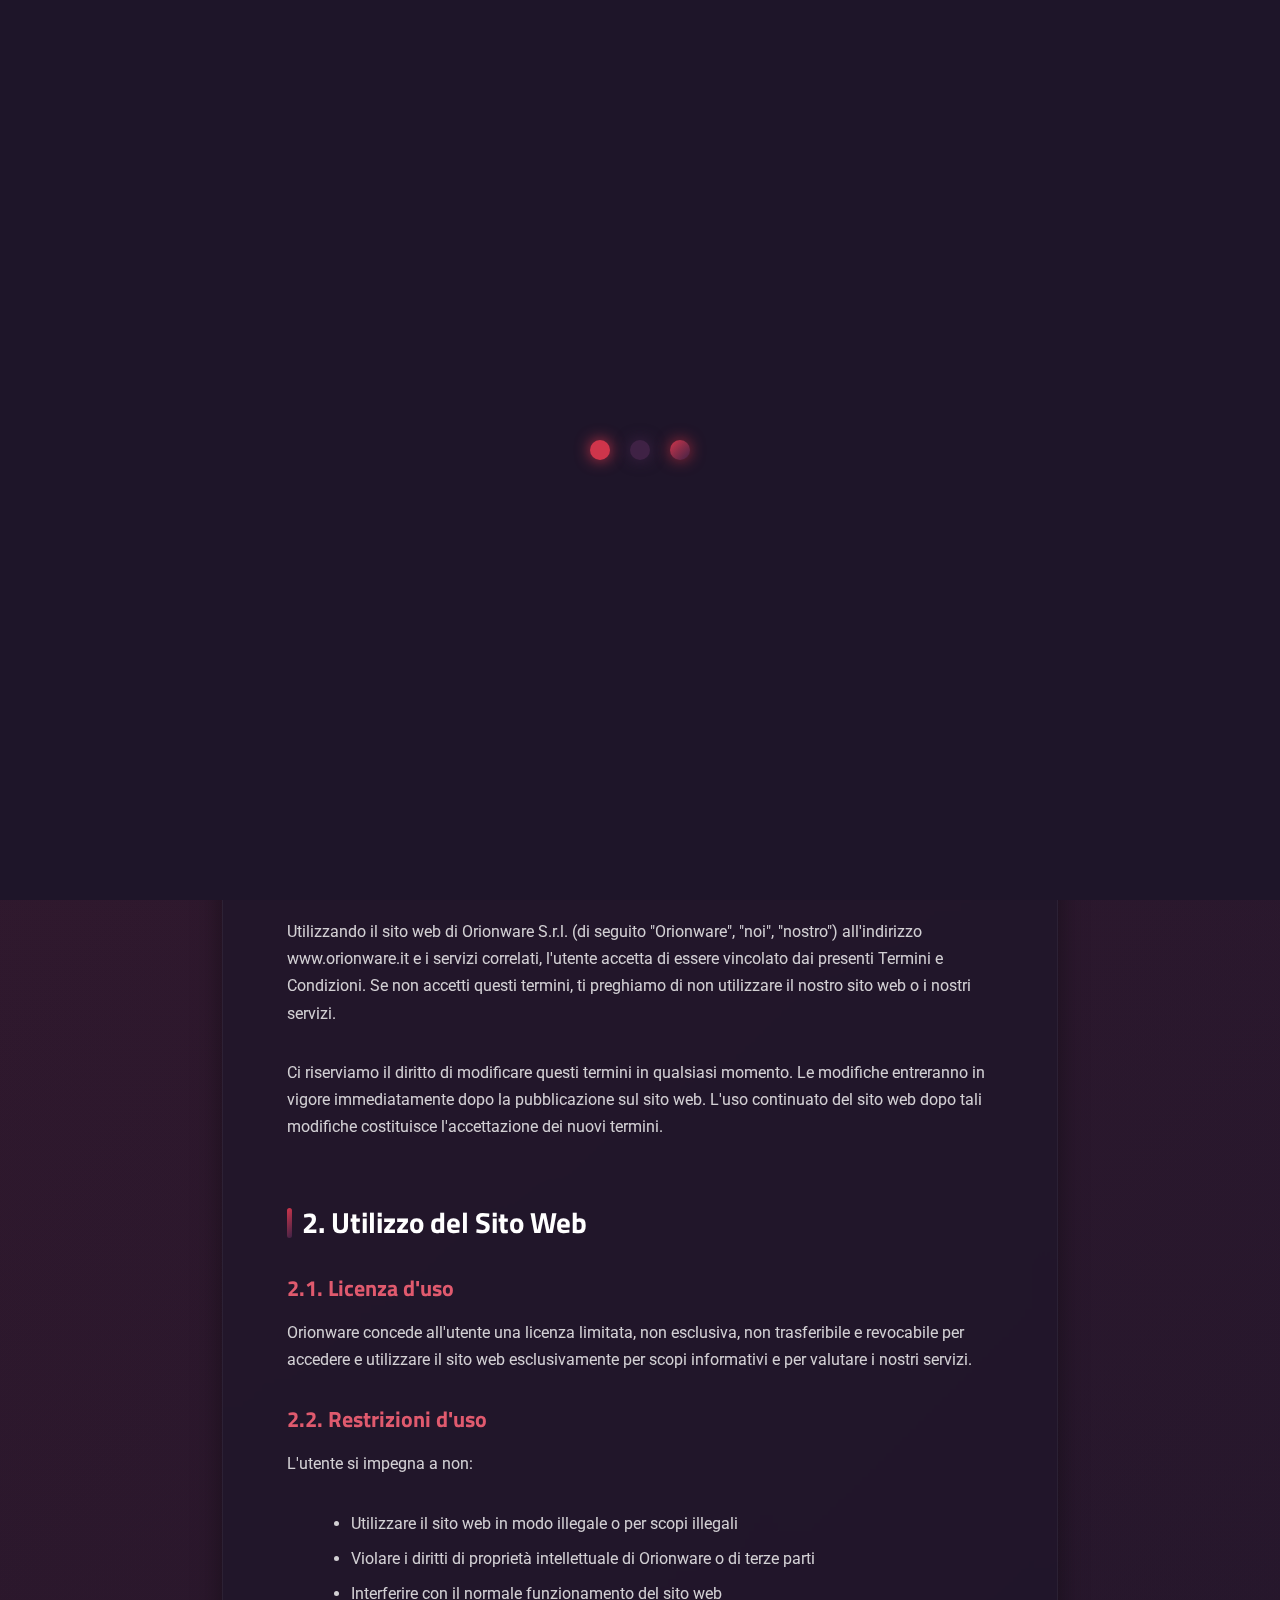
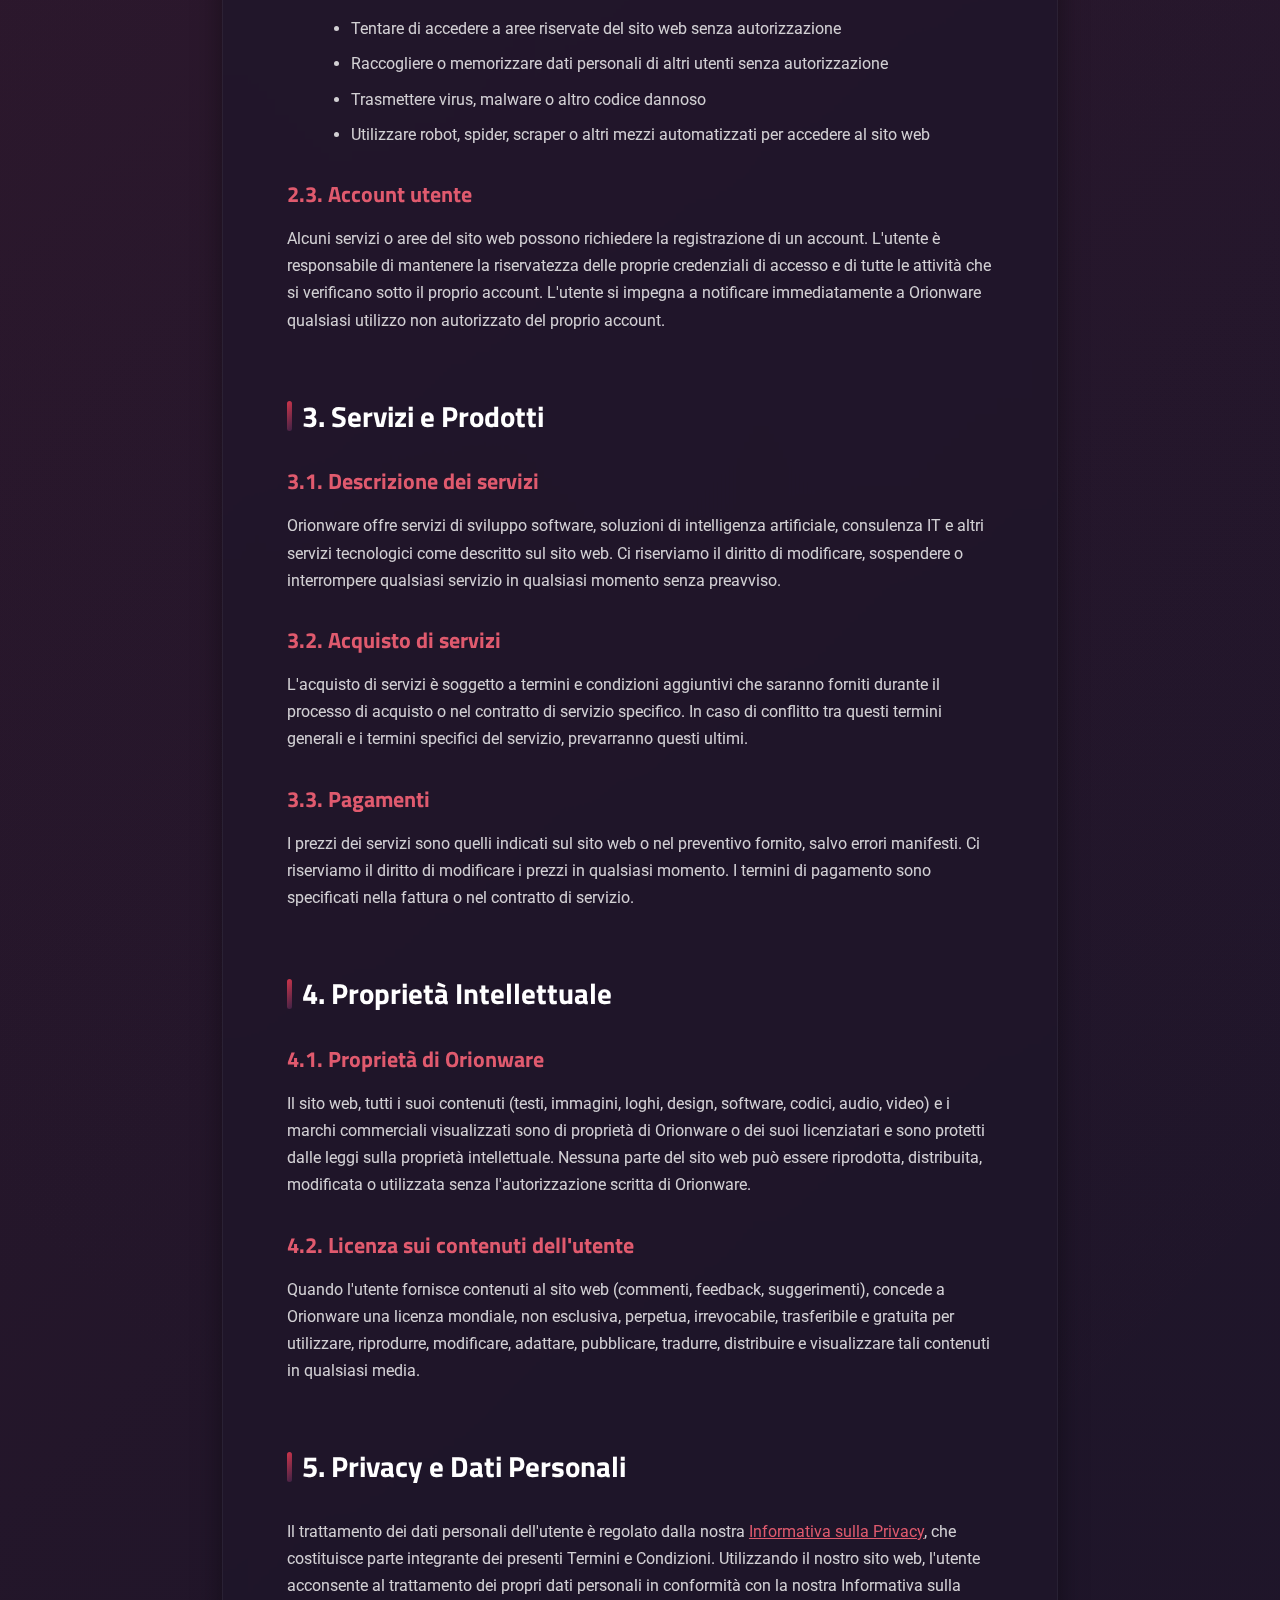
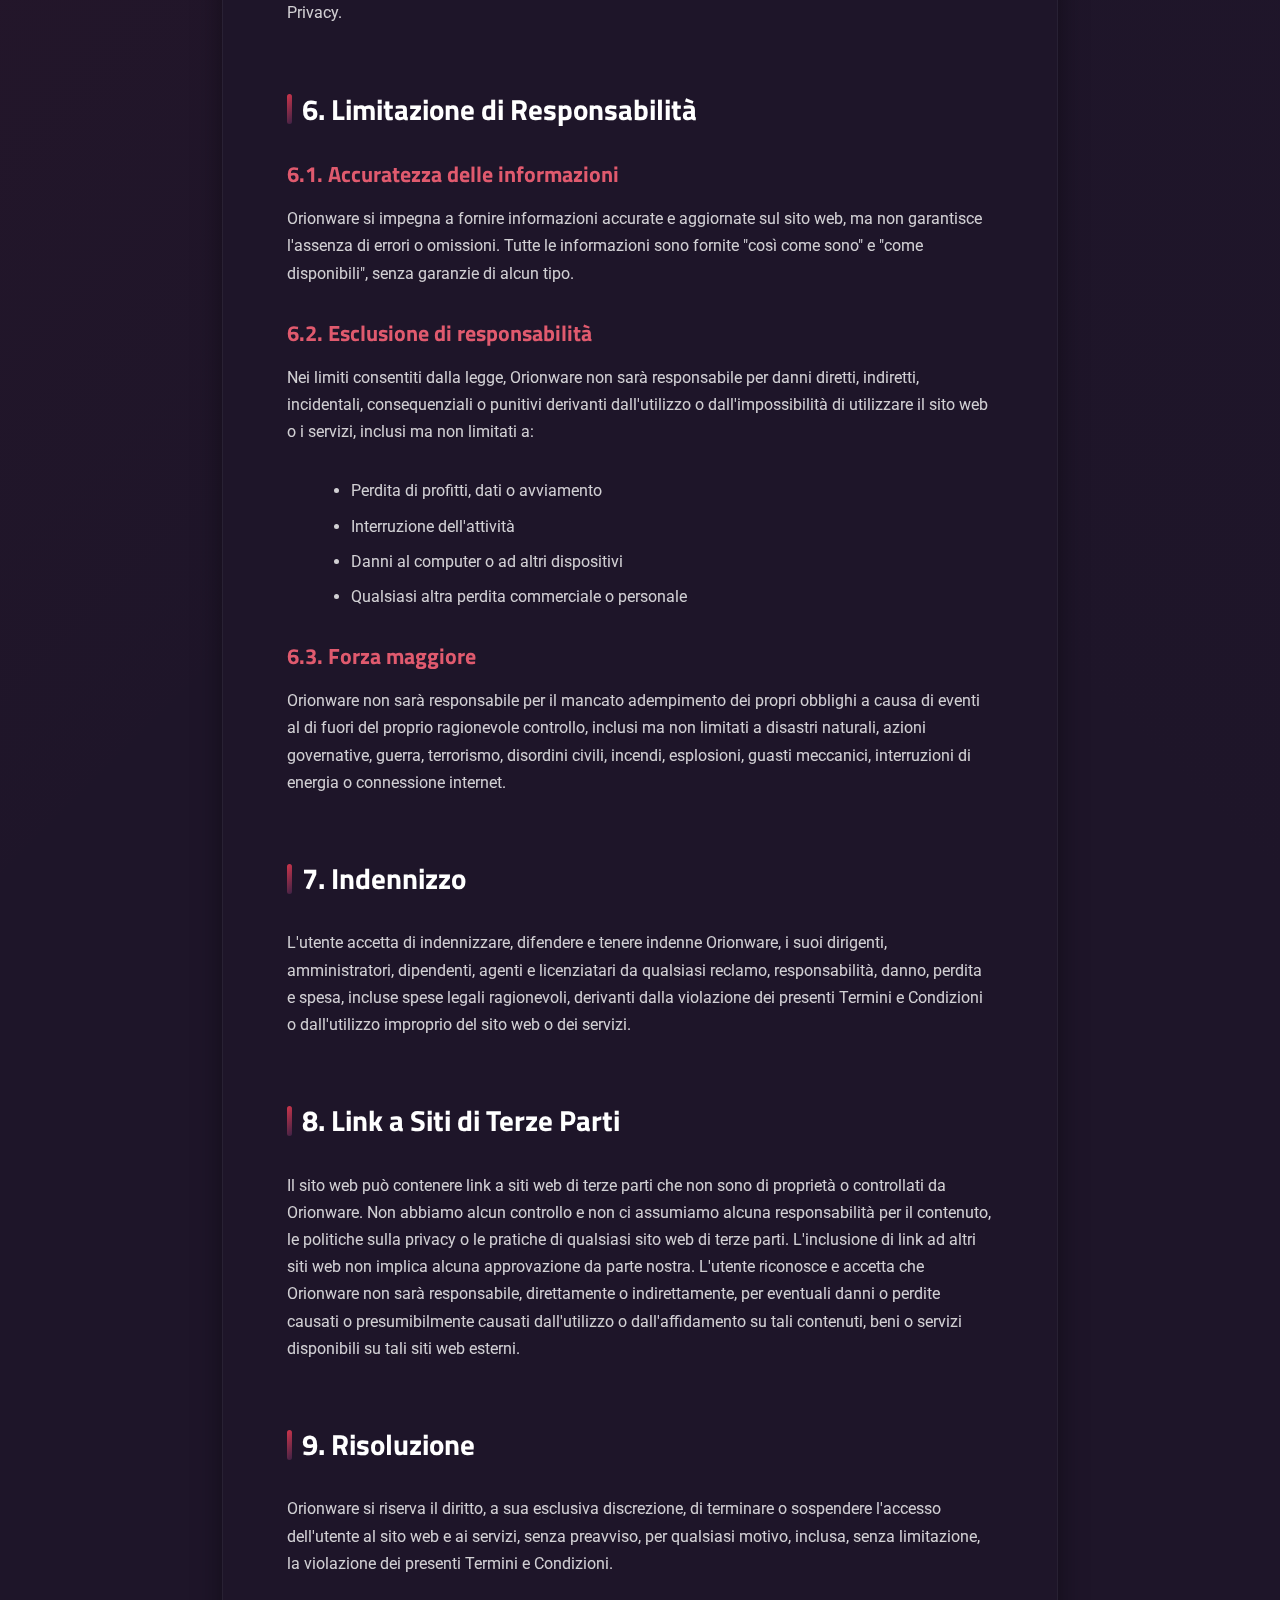
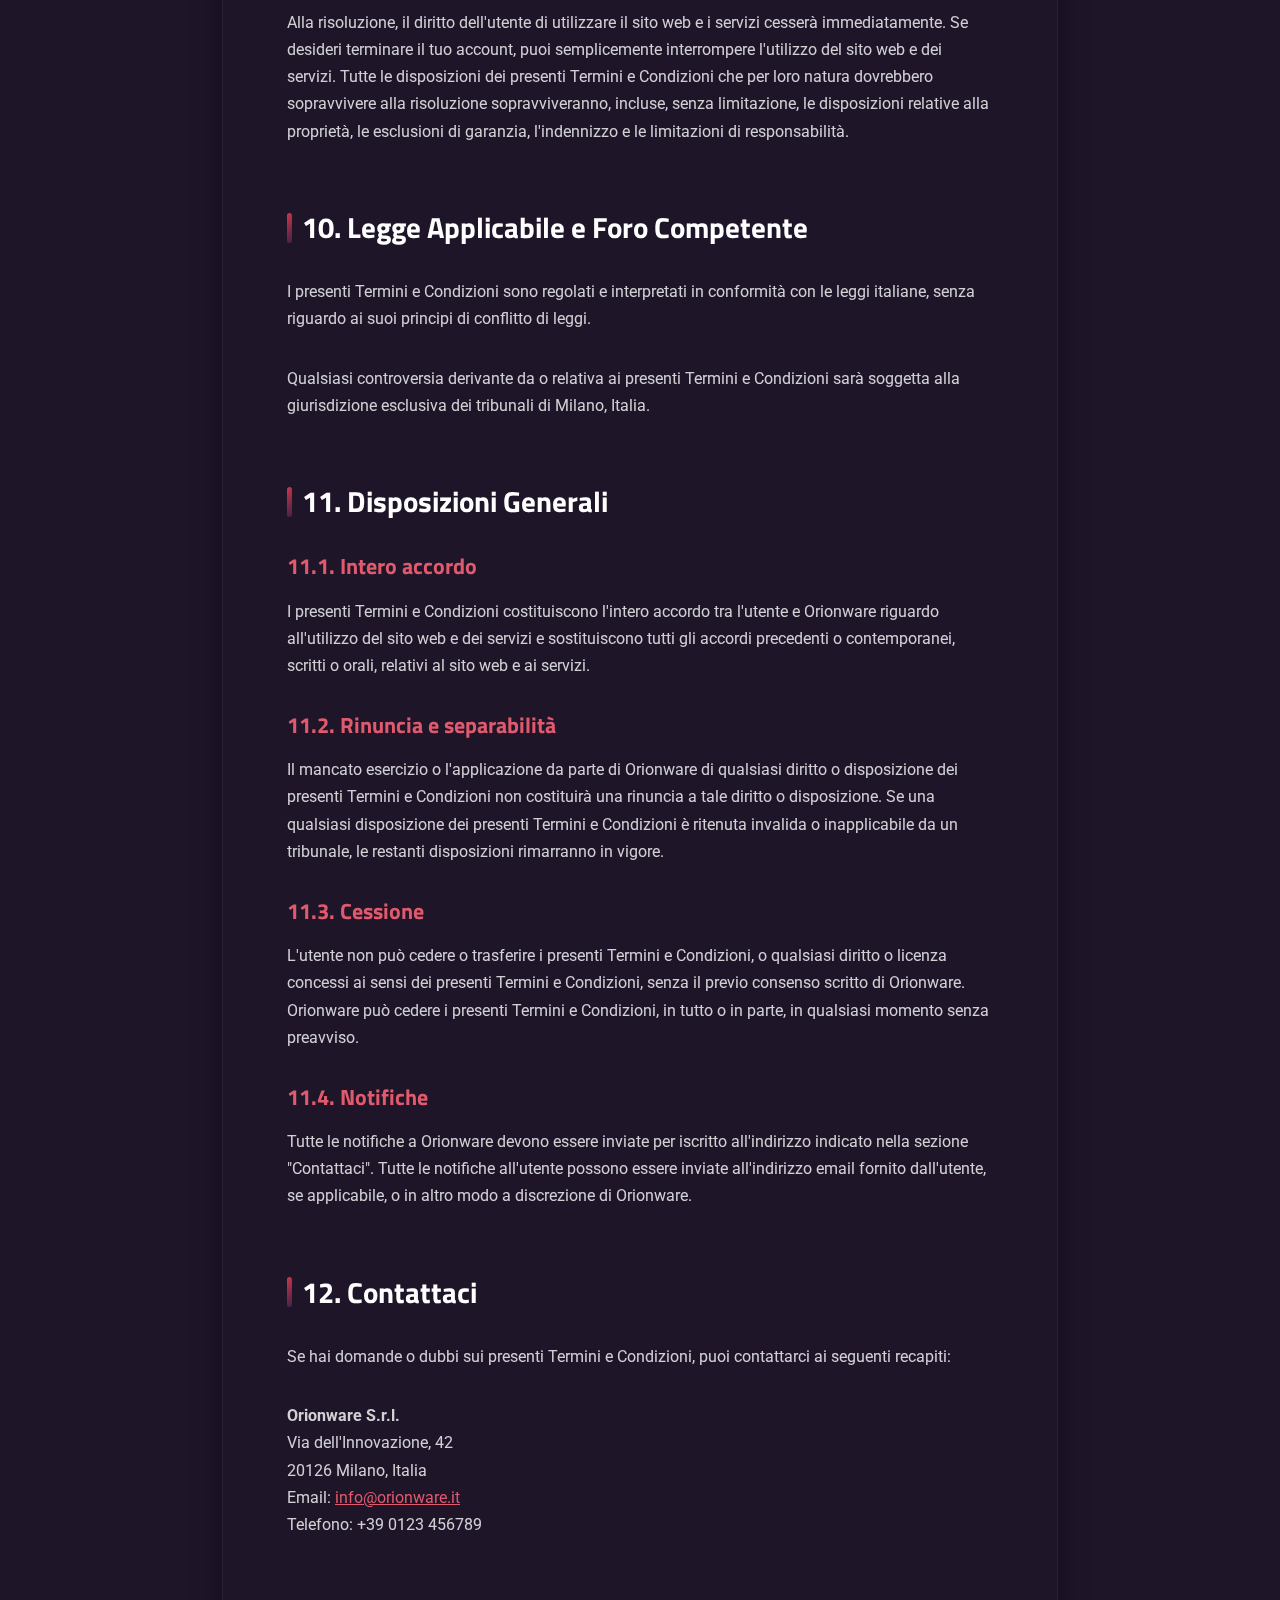
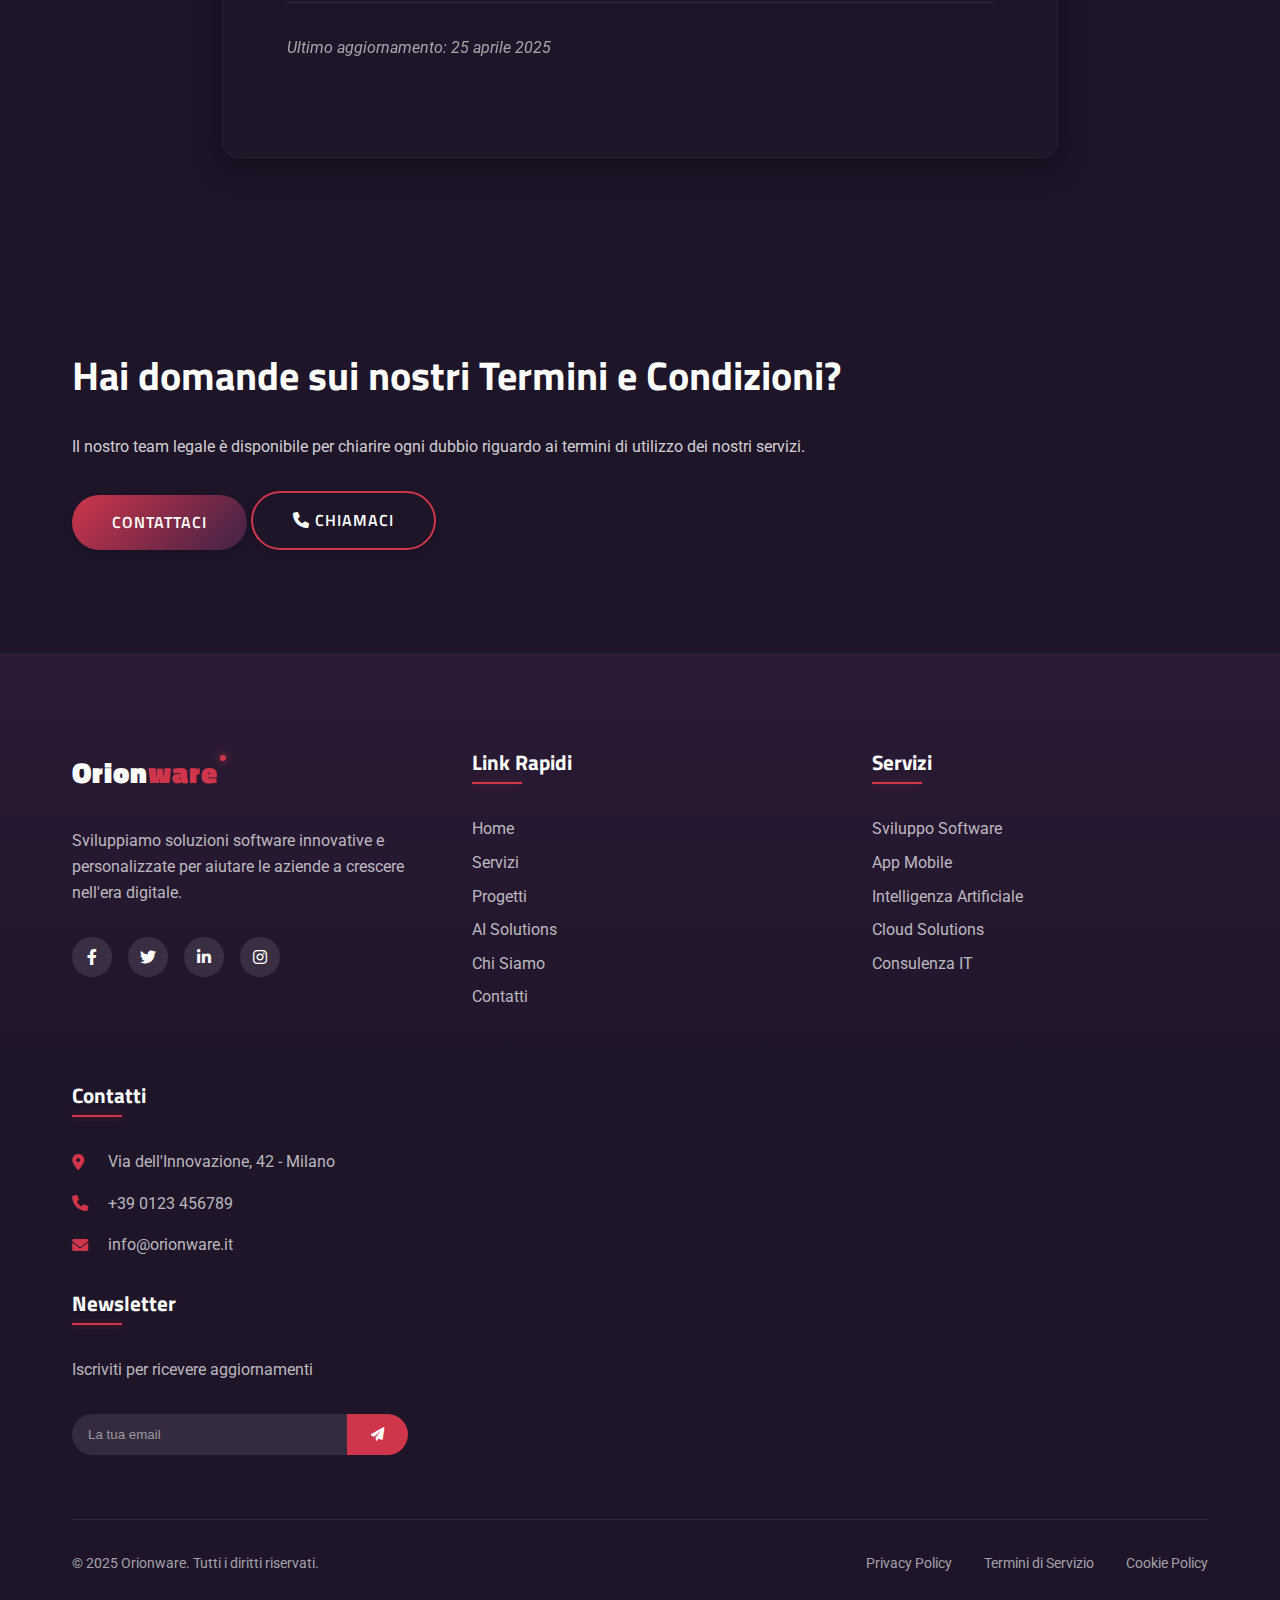
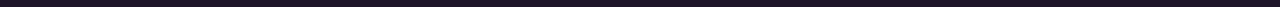
<file: termini.html>
<!DOCTYPE html>
<html lang="it">
<head>
    <meta charset="UTF-8">
    <meta name="viewport" content="width=device-width, initial-scale=1.0">
    <title>Termini e Condizioni - Orionware</title>
    
    <!-- CSS Principale -->
    <link rel="stylesheet" href="css/style.css">
    <link rel="stylesheet" href="css/pages/termini.css">
    
    <!-- Font Awesome -->
    <link rel="stylesheet" href="https://cdnjs.cloudflare.com/ajax/libs/font-awesome/6.0.0/css/all.min.css">
    
    <!-- Google Fonts -->
    <link rel="preconnect" href="https://fonts.googleapis.com">
    <link rel="preconnect" href="https://fonts.gstatic.com" crossorigin>
    <link href="https://fonts.googleapis.com/css2?family=Titillium+Web:wght@300;400;600;700;900&family=Roboto:wght@300;400;500;700&display=swap" rel="stylesheet">
    
    <!-- Meta Description -->
    <meta name="description" content="Termini e condizioni d'uso del sito web e dei servizi di Orionware. Informazioni sui diritti e doveri degli utenti.">
    
    <!-- Component Loader -->
    <script src="js/utils/component-loader.js"></script>
</head>
<body>
    <!-- Loader Component -->
    <div data-component="loader"></div>
    
    <!-- Header Component -->
    <div data-component="header" data-param-active-page=""></div>

    <!-- Hero Section -->
    <section class="page-hero">
        <div class="container">
            <div class="page-hero-content">
                <h1>Termini e Condizioni</h1>
                <p>I diritti e doveri degli utenti che utilizzano i nostri servizi</p>
            </div>
        </div>
    </section>

    <!-- Terms Content -->
    <section class="terms-content">
        <div class="container">
            <div class="terms-container">
                <div class="terms-header">
                    <h1>Termini e Condizioni d'Uso</h1>
                    <p>Il presente documento stabilisce i termini e le condizioni che regolano l'utilizzo del sito web di Orionware e dei servizi correlati. Ti invitiamo a leggere attentamente questi termini prima di utilizzare il nostro sito web o i nostri servizi. Utilizzando il nostro sito web o i nostri servizi, accetti di essere vincolato dai presenti termini e condizioni.</p>
                </div>

                <div class="terms-section">
                    <h2>1. Accettazione dei Termini</h2>
                    <p>Utilizzando il sito web di Orionware S.r.l. (di seguito "Orionware", "noi", "nostro") all'indirizzo www.orionware.it e i servizi correlati, l'utente accetta di essere vincolato dai presenti Termini e Condizioni. Se non accetti questi termini, ti preghiamo di non utilizzare il nostro sito web o i nostri servizi.</p>
                    
                    <p>Ci riserviamo il diritto di modificare questi termini in qualsiasi momento. Le modifiche entreranno in vigore immediatamente dopo la pubblicazione sul sito web. L'uso continuato del sito web dopo tali modifiche costituisce l'accettazione dei nuovi termini.</p>
                </div>

                <div class="terms-section">
                    <h2>2. Utilizzo del Sito Web</h2>
                    
                    <h3>2.1. Licenza d'uso</h3>
                    <p>Orionware concede all'utente una licenza limitata, non esclusiva, non trasferibile e revocabile per accedere e utilizzare il sito web esclusivamente per scopi informativi e per valutare i nostri servizi.</p>
                    
                    <h3>2.2. Restrizioni d'uso</h3>
                    <p>L'utente si impegna a non:</p>
                    <ul>
                        <li>Utilizzare il sito web in modo illegale o per scopi illegali</li>
                        <li>Violare i diritti di proprietà intellettuale di Orionware o di terze parti</li>
                        <li>Interferire con il normale funzionamento del sito web</li>
                        <li>Tentare di accedere a aree riservate del sito web senza autorizzazione</li>
                        <li>Raccogliere o memorizzare dati personali di altri utenti senza autorizzazione</li>
                        <li>Trasmettere virus, malware o altro codice dannoso</li>
                        <li>Utilizzare robot, spider, scraper o altri mezzi automatizzati per accedere al sito web</li>
                    </ul>
                    
                    <h3>2.3. Account utente</h3>
                    <p>Alcuni servizi o aree del sito web possono richiedere la registrazione di un account. L'utente è responsabile di mantenere la riservatezza delle proprie credenziali di accesso e di tutte le attività che si verificano sotto il proprio account. L'utente si impegna a notificare immediatamente a Orionware qualsiasi utilizzo non autorizzato del proprio account.</p>
                </div>
                
                <div class="terms-section">
                    <h2>3. Servizi e Prodotti</h2>
                    
                    <h3>3.1. Descrizione dei servizi</h3>
                    <p>Orionware offre servizi di sviluppo software, soluzioni di intelligenza artificiale, consulenza IT e altri servizi tecnologici come descritto sul sito web. Ci riserviamo il diritto di modificare, sospendere o interrompere qualsiasi servizio in qualsiasi momento senza preavviso.</p>
                    
                    <h3>3.2. Acquisto di servizi</h3>
                    <p>L'acquisto di servizi è soggetto a termini e condizioni aggiuntivi che saranno forniti durante il processo di acquisto o nel contratto di servizio specifico. In caso di conflitto tra questi termini generali e i termini specifici del servizio, prevarranno questi ultimi.</p>
                    
                    <h3>3.3. Pagamenti</h3>
                    <p>I prezzi dei servizi sono quelli indicati sul sito web o nel preventivo fornito, salvo errori manifesti. Ci riserviamo il diritto di modificare i prezzi in qualsiasi momento. I termini di pagamento sono specificati nella fattura o nel contratto di servizio.</p>
                </div>
                
                <div class="terms-section">
                    <h2>4. Proprietà Intellettuale</h2>
                    
                    <h3>4.1. Proprietà di Orionware</h3>
                    <p>Il sito web, tutti i suoi contenuti (testi, immagini, loghi, design, software, codici, audio, video) e i marchi commerciali visualizzati sono di proprietà di Orionware o dei suoi licenziatari e sono protetti dalle leggi sulla proprietà intellettuale. Nessuna parte del sito web può essere riprodotta, distribuita, modificata o utilizzata senza l'autorizzazione scritta di Orionware.</p>
                    
                    <h3>4.2. Licenza sui contenuti dell'utente</h3>
                    <p>Quando l'utente fornisce contenuti al sito web (commenti, feedback, suggerimenti), concede a Orionware una licenza mondiale, non esclusiva, perpetua, irrevocabile, trasferibile e gratuita per utilizzare, riprodurre, modificare, adattare, pubblicare, tradurre, distribuire e visualizzare tali contenuti in qualsiasi media.</p>
                </div>
                
                <div class="terms-section">
                    <h2>5. Privacy e Dati Personali</h2>
                    <p>Il trattamento dei dati personali dell'utente è regolato dalla nostra <a href="privacy.html">Informativa sulla Privacy</a>, che costituisce parte integrante dei presenti Termini e Condizioni. Utilizzando il nostro sito web, l'utente acconsente al trattamento dei propri dati personali in conformità con la nostra Informativa sulla Privacy.</p>
                </div>
                
                <div class="terms-section">
                    <h2>6. Limitazione di Responsabilità</h2>
                    
                    <h3>6.1. Accuratezza delle informazioni</h3>
                    <p>Orionware si impegna a fornire informazioni accurate e aggiornate sul sito web, ma non garantisce l'assenza di errori o omissioni. Tutte le informazioni sono fornite "così come sono" e "come disponibili", senza garanzie di alcun tipo.</p>
                    
                    <h3>6.2. Esclusione di responsabilità</h3>
                    <p>Nei limiti consentiti dalla legge, Orionware non sarà responsabile per danni diretti, indiretti, incidentali, consequenziali o punitivi derivanti dall'utilizzo o dall'impossibilità di utilizzare il sito web o i servizi, inclusi ma non limitati a:</p>
                    <ul>
                        <li>Perdita di profitti, dati o avviamento</li>
                        <li>Interruzione dell'attività</li>
                        <li>Danni al computer o ad altri dispositivi</li>
                        <li>Qualsiasi altra perdita commerciale o personale</li>
                    </ul>
                    
                    <h3>6.3. Forza maggiore</h3>
                    <p>Orionware non sarà responsabile per il mancato adempimento dei propri obblighi a causa di eventi al di fuori del proprio ragionevole controllo, inclusi ma non limitati a disastri naturali, azioni governative, guerra, terrorismo, disordini civili, incendi, esplosioni, guasti meccanici, interruzioni di energia o connessione internet.</p>
                </div>

                <div class="terms-section">
                    <h2>7. Indennizzo</h2>
                    <p>L'utente accetta di indennizzare, difendere e tenere indenne Orionware, i suoi dirigenti, amministratori, dipendenti, agenti e licenziatari da qualsiasi reclamo, responsabilità, danno, perdita e spesa, incluse spese legali ragionevoli, derivanti dalla violazione dei presenti Termini e Condizioni o dall'utilizzo improprio del sito web o dei servizi.</p>
                </div>
                
                <div class="terms-section">
                    <h2>8. Link a Siti di Terze Parti</h2>
                    <p>Il sito web può contenere link a siti web di terze parti che non sono di proprietà o controllati da Orionware. Non abbiamo alcun controllo e non ci assumiamo alcuna responsabilità per il contenuto, le politiche sulla privacy o le pratiche di qualsiasi sito web di terze parti. L'inclusione di link ad altri siti web non implica alcuna approvazione da parte nostra. L'utente riconosce e accetta che Orionware non sarà responsabile, direttamente o indirettamente, per eventuali danni o perdite causati o presumibilmente causati dall'utilizzo o dall'affidamento su tali contenuti, beni o servizi disponibili su tali siti web esterni.</p>
                </div>
                
                <div class="terms-section">
                    <h2>9. Risoluzione</h2>
                    <p>Orionware si riserva il diritto, a sua esclusiva discrezione, di terminare o sospendere l'accesso dell'utente al sito web e ai servizi, senza preavviso, per qualsiasi motivo, inclusa, senza limitazione, la violazione dei presenti Termini e Condizioni.</p>
                    
                    <p>Alla risoluzione, il diritto dell'utente di utilizzare il sito web e i servizi cesserà immediatamente. Se desideri terminare il tuo account, puoi semplicemente interrompere l'utilizzo del sito web e dei servizi. Tutte le disposizioni dei presenti Termini e Condizioni che per loro natura dovrebbero sopravvivere alla risoluzione sopravviveranno, incluse, senza limitazione, le disposizioni relative alla proprietà, le esclusioni di garanzia, l'indennizzo e le limitazioni di responsabilità.</p>
                </div>
                
                <div class="terms-section">
                    <h2>10. Legge Applicabile e Foro Competente</h2>
                    <p>I presenti Termini e Condizioni sono regolati e interpretati in conformità con le leggi italiane, senza riguardo ai suoi principi di conflitto di leggi.</p>
                    
                    <p>Qualsiasi controversia derivante da o relativa ai presenti Termini e Condizioni sarà soggetta alla giurisdizione esclusiva dei tribunali di Milano, Italia.</p>
                </div>
                
                <div class="terms-section">
                    <h2>11. Disposizioni Generali</h2>
                    
                    <h3>11.1. Intero accordo</h3>
                    <p>I presenti Termini e Condizioni costituiscono l'intero accordo tra l'utente e Orionware riguardo all'utilizzo del sito web e dei servizi e sostituiscono tutti gli accordi precedenti o contemporanei, scritti o orali, relativi al sito web e ai servizi.</p>
                    
                    <h3>11.2. Rinuncia e separabilità</h3>
                    <p>Il mancato esercizio o l'applicazione da parte di Orionware di qualsiasi diritto o disposizione dei presenti Termini e Condizioni non costituirà una rinuncia a tale diritto o disposizione. Se una qualsiasi disposizione dei presenti Termini e Condizioni è ritenuta invalida o inapplicabile da un tribunale, le restanti disposizioni rimarranno in vigore.</p>
                    
                    <h3>11.3. Cessione</h3>
                    <p>L'utente non può cedere o trasferire i presenti Termini e Condizioni, o qualsiasi diritto o licenza concessi ai sensi dei presenti Termini e Condizioni, senza il previo consenso scritto di Orionware. Orionware può cedere i presenti Termini e Condizioni, in tutto o in parte, in qualsiasi momento senza preavviso.</p>
                    
                    <h3>11.4. Notifiche</h3>
                    <p>Tutte le notifiche a Orionware devono essere inviate per iscritto all'indirizzo indicato nella sezione "Contattaci". Tutte le notifiche all'utente possono essere inviate all'indirizzo email fornito dall'utente, se applicabile, o in altro modo a discrezione di Orionware.</p>
                </div>
                
                <div class="terms-section">
                    <h2>12. Contattaci</h2>
                    <p>Se hai domande o dubbi sui presenti Termini e Condizioni, puoi contattarci ai seguenti recapiti:</p>
                    
                    <p>
                        <strong>Orionware S.r.l.</strong><br>
                        Via dell'Innovazione, 42<br>
                        20126 Milano, Italia<br>
                        Email: <a href="mailto:info@orionware.it">info@orionware.it</a><br>
                        Telefono: +39 0123 456789
                    </p>
                </div>
                
                <p class="last-update">Ultimo aggiornamento: 25 aprile 2025</p>
            </div>
        </div>
    </section>

    <!-- CTA Component -->
    <div data-component="cta" 
         data-param-title="Hai domande sui nostri Termini e Condizioni?" 
         data-param-description="Il nostro team legale è disponibile per chiarire ogni dubbio riguardo ai termini di utilizzo dei nostri servizi."
         data-param-button-text="Contattaci"
         data-param-phone="+39 0123 456789"></div>

    <!-- Footer Component -->
    <div data-component="footer"></div>

    <!-- Back to Top Component -->
    <div data-component="back-to-top"></div>

    <!-- Scripts -->
    <script src="js/main.js"></script>
</body>
</html>
</file>
<file: css/style.css>
@import url('https://fonts.googleapis.com/css2?family=Titillium+Web:wght@300;400;600;700;900&display=swap');
@import url('https://fonts.googleapis.com/css2?family=Roboto:wght@300;400;500;700&display=swap');
@import url(components/header.css);
@import url(components/loader.css);
@import url(components/footer.css);
@import url(components/back-to-top.css);
/* 
   Orionware - Stylesheet Dark Theme (Parte 1)
   Colori principali: 
   - Rosso/Magenta: #cf354b
   - Viola scuro: #3f2245
   - Viola molto scuro: #1e1529
*/

/* ===== RESET E STILI BASE ===== */
*, *::before, *::after {
    margin: 0;
    padding: 0;
    box-sizing: border-box;
}

:root {
    /* Palette di colori */
    --primary: #cf354b;
    --primary-dark: #a82a3c;
    --primary-light: #e05a6e;
    --secondary: #3f2245;
    --dark: #1e1529;
    --light: #ffffff;
    --gray-light: #cccccc;
    --gray: #999999;
    --gray-dark: #666666;
    
    /* Gradient */
    --gradient-primary: linear-gradient(135deg, #cf354b 0%, #3f2245 100%);
    --gradient-dark: linear-gradient(135deg, #3f2245 0%, #1e1529 100%);
    --gradient-accent: linear-gradient(135deg, #cf354b 0%, #a82a3c 100%);
    
    /* Overlay */
    --overlay-dark: rgba(30, 21, 41, 0.85);
    
    /* Spaziature */
    --spacing-xs: 0.5rem;
    --spacing-sm: 1rem;
    --spacing-md: 2rem;
    --spacing-lg: 4rem;
    --spacing-xl: 6rem;
    
    /* Border radius */
    --radius-sm: 4px;
    --radius-md: 8px;
    --radius-lg: 16px;
    --radius-full: 9999px;
    
    /* Transizioni */
    --transition-fast: 0.2s ease;
    --transition-normal: 0.3s ease;
    --transition-slow: 0.5s ease;
    
    /* Shadows */
    --shadow-sm: 0 2px 10px rgba(0, 0, 0, 0.2);
    --shadow-md: 0 4px 20px rgba(0, 0, 0, 0.3);
    --shadow-lg: 0 10px 30px rgba(0, 0, 0, 0.4);
    --shadow-glow: 0 0 20px rgba(207, 53, 75, 0.3);
}

html {
    scroll-behavior: smooth;
    font-size: 16px;
}

body {
    font-family: 'Roboto', sans-serif;
    color: var(--light);
    background-color: var(--dark);
    line-height: 1.6;
    overflow-x: hidden;
    min-height: 100vh;
}

.container {
    width: 100%;
    max-width: 1200px;
    margin: 0 auto;
    padding: 0 var(--spacing-md);
    position: relative;
    z-index: 2;
}

img {
    max-width: 100%;
    height: auto;
}

a {
    text-decoration: none;
    color: var(--primary-light);
    transition: color var(--transition-fast);
}

a:hover {
    color: var(--primary);
}

h1, h2, h3, h4, h5, h6 {
    font-family: 'Titillium Web', sans-serif;
    font-weight: 700;
    line-height: 1.3;
    margin-bottom: var(--spacing-sm);
}

h1 {
    font-size: 3.5rem;
    margin-bottom: var(--spacing-md);
    color: white; /* Testo bianco normale */
}

h2 {
    font-size: 2.5rem;
    margin-bottom: var(--spacing-md);
}

h3 {
    font-size: 1.8rem;
}

h4 {
    font-size: 1.4rem;
}

p {
    margin-bottom: var(--spacing-md);
    color: rgba(255, 255, 255, 0.8);
}

ul, ol {
    margin-bottom: var(--spacing-md);
    padding-left: var(--spacing-md);
}

section {
    padding: var(--spacing-xl) 0;
    position: relative;
    overflow: hidden;
}

/* ===== UTILITIES ===== */
.accent {
    color: white;
}

.gradient-text {
    background-image: rgb(255, 255, 255);
    background-clip: text;
    -webkit-background-clip: text;
    color: transparent;
    display: inline-block;
}
.section-header {
    text-align: center;
    max-width: 800px;
    margin: 0 auto var(--spacing-lg);
}

.section-header.left-aligned {
    text-align: left;
    margin-left: 0;
}

.section-header p {
    font-size: 1.2rem;
    color: var(--gray-light);
    font-weight: 300;
}

.section-divider {
    width: 80px;
    height: 4px;
    background-image: var(--gradient-primary);
    margin: var(--spacing-md) auto;
    border-radius: var(--radius-full);
}

.left-aligned .section-divider {
    margin-left: 0;
}

/* ===== BOTTONI ===== */
.btn {
    display: inline-block;
    padding: 0.9rem 2.5rem;
    background-color: transparent;
    color: var(--light);
    border-radius: var(--radius-full);
    font-family: 'Titillium Web', sans-serif;
    font-weight: 600;
    font-size: 1rem;
    border: 2px solid var(--primary);
    cursor: pointer;
    transition: all var(--transition-normal);
    text-align: center;
    text-transform: uppercase;
    letter-spacing: 1px;
    box-shadow: var(--shadow-sm);
    position: relative;
    overflow: hidden;
    z-index: 1;
}

.btn::before {
    content: '';
    position: absolute;
    top: 0;
    left: 0;
    width: 0;
    height: 100%;
    background-image: var(--gradient-primary);
    transition: width var(--transition-normal);
    z-index: -1;
}

.btn:hover::before {
    width: 100%;
}

.btn:hover {
    box-shadow: var(--shadow-glow);
    transform: translateY(-3px);
}

.btn-primary {
    background-image: var(--gradient-primary);
    border: none;
    color: var(--light);
}

.btn-primary::before {
    background-image: var(--gradient-accent);
}

.btn-secondary {
    border: 2px solid var(--primary);
    color: var(--light);
}

.btn-outline {
    border: 2px solid rgba(255, 255, 255, 0.3);
    color: var(--light);
}

.btn-outline::before {
    background-image: linear-gradient(135deg, rgba(255, 255, 255, 0.1) 0%, rgba(255, 255, 255, 0.05) 100%);
}

.btn-outline:hover {
    border-color: var(--light);
}

.btn-small {
    padding: 0.5rem 1.5rem;
    font-size: 0.9rem;
}
/* ===== HERO SECTION ===== */
.hero {
    position: relative;
    min-height: 100vh;
    background-color: var(--dark);
    display: flex;
    align-items: center;
    overflow: hidden;
    color: var(--light);
    padding: var(--spacing-xl) 0;
}

.hero::before {
    content: '';
    position: absolute;
    top: 0;
    left: 0;
    width: 100%;
    height: 100%;
    background: 
        radial-gradient(circle at top right, rgba(207, 53, 75, 0.4), transparent 50%),
        radial-gradient(circle at bottom left, rgba(63, 34, 69, 0.4), transparent 60%),
        radial-gradient(circle at center, rgba(30, 21, 41, 0.2), transparent 70%);
    z-index: 1;
}

.hero .container {
    position: relative;
    z-index: 2;
    display: flex;
    align-items: center;
    justify-content: space-between;
}

.hero-content {
    width: 50%;
    padding-right: var(--spacing-lg);
}

.hero-content h1 {
    font-size: 3.5rem;
    line-height: 1.2;
    margin-bottom: var(--spacing-md);
    text-shadow: 0 0 20px rgba(30, 21, 41, 0.8);
}

.hero-content p {
    font-size: 1.2rem;
    margin-bottom: var(--spacing-lg);
    color: rgba(255, 255, 255, 0.8);
}

.hero-cta {
    display: flex;
    gap: var(--spacing-md);
}

.hero-visual {
    width: 50%;
    position: relative;
}

.particle-network {
    position: absolute;
    width: 100%;
    height: 100%;
    top: 0;
    left: 0;
    z-index: 1;
}

.hero-image {
    position: relative;
    height: 400px;
    background: radial-gradient(circle at center, rgba(207, 53, 75, 0.2) 0%, transparent 70%);
    border-radius: 50%;
    display: flex;
    justify-content: center;
    align-items: center;
    z-index: 2;
}

.hero-image::before, 
.hero-image::after {
    content: '';
    position: absolute;
    border-radius: 50%;
    box-shadow: 0 0 80px rgba(207, 53, 75, 0.2);
}

.hero-image::before {
    width: 300px;
    height: 300px;
    background: rgba(63, 34, 69, 0.1);
    animation: pulse 4s infinite alternate;
}

.hero-image::after {
    width: 200px;
    height: 200px;
    background: rgba(207, 53, 75, 0.1);
    animation: pulse 3s infinite alternate-reverse;
}

@keyframes pulse {
    0% { transform: scale(1); opacity: 0.3; }
    100% { transform: scale(1.2); opacity: 0.5; }
}

/* ===== STATS BANNER ===== */
.stats-banner {
    background-image: var(--gradient-dark);
    color: var(--light);
    padding: var(--spacing-lg) 0;
    text-align: center;
    box-shadow: var(--shadow-lg);
    position: relative;
    z-index: 3;
}

.stats-banner::before {
    content: '';
    position: absolute;
    top: 0;
    left: 0;
    width: 100%;
    height: 100%;
    background: linear-gradient(90deg, transparent, rgba(207, 53, 75, 0.1), transparent);
    background-size: 200% 100%;
    animation: shine 5s infinite linear;
    z-index: 1;
}

@keyframes shine {
    0% { background-position: -200% 0; }
    100% { background-position: 200% 0; }
}

.stats-banner .container {
    display: flex;
    justify-content: space-around;
    flex-wrap: wrap;
    position: relative;
    z-index: 2;
}

.stat-item {
    padding: var(--spacing-md);
    display: flex;
    flex-direction: column;
    align-items: center;
}

.stat-number {
    font-size: 3rem;
    font-weight: 700;
    margin-bottom: var(--spacing-xs);
    color: var(--primary);
    text-shadow: 0 0 10px rgba(207, 53, 75, 0.5);
    position: relative;
}

.stat-number::after {
    content: '+';
    font-size: 1.5rem;
    position: absolute;
    top: 10px;
    right: -15px;
    color: var(--primary-light);
}

.stat-label {
    font-size: 1.1rem;
    text-transform: uppercase;
    letter-spacing: 1px;
    color: rgba(255, 255, 255, 0.9);
}

/* ===== SERVICES SECTION ===== */
.services {
    background-color: var(--secondary);
    position: relative;
}

.services::before {
    content: '';
    position: absolute;
    top: 0;
    left: 0;
    width: 100%;
    height: 100%;
    background: radial-gradient(ellipse at center, rgba(30, 21, 41, 0.6) 0%, rgba(63, 34, 69, 0.2) 70%);
    z-index: 1;
}

.services .container {
    position: relative;
    z-index: 2;
}

.services .section-header h2 {
    color: var(--light);
}

.service-grid {
    display: grid;
    grid-template-columns: repeat(auto-fit, minmax(250px, 1fr));
    gap: var(--spacing-md);
    margin-bottom: var(--spacing-lg);
}

.service-card {
    background-color: rgba(30, 21, 41, 0.7);
    border-radius: var(--radius-md);
    padding: var(--spacing-lg);
    box-shadow: var(--shadow-md);
    transition: transform var(--transition-normal), box-shadow var(--transition-normal);
    position: relative;
    overflow: hidden;
    z-index: 1;
    backdrop-filter: blur(10px);
    -webkit-backdrop-filter: blur(10px);
    border: 1px solid rgba(255, 255, 255, 0.05);
}

.service-card::before {
    content: '';
    position: absolute;
    top: 0;
    left: 0;
    width: 4px;
    height: 0;
    background-image: var(--gradient-primary);
    transition: height var(--transition-normal);
    z-index: 1;
}

.service-card:hover {
    transform: translateY(-10px);
    box-shadow: var(--shadow-lg);
}

.service-card:hover::before {
    height: 100%;
}

.service-icon {
    display: inline-flex;
    justify-content: center;
    align-items: center;
    width: 70px;
    height: 70px;
    background-image: var(--gradient-primary);
    border-radius: var(--radius-full);
    margin-bottom: var(--spacing-md);
    color: var(--light);
    font-size: 1.5rem;
    box-shadow: 0 0 20px rgba(207, 53, 75, 0.3);
    position: relative;
    z-index: 2;
}

.service-card h3 {
    margin-bottom: var(--spacing-sm);
    font-size: 1.5rem;
    color: var(--light);
    position: relative;
    z-index: 2;
}

.service-card p {
    color: rgba(255, 255, 255, 0.7);
    margin-bottom: var(--spacing-md);
    position: relative;
    z-index: 2;
}

.read-more {
    font-weight: 600;
    color: var(--primary-light);
    display: inline-flex;
    align-items: center;
    position: relative;
    z-index: 2;
}

.read-more i {
    margin-left: 5px;
    transition: transform var(--transition-fast);
}

.read-more:hover {
    color: var(--primary);
}

.read-more:hover i {
    transform: translateX(5px);
}

.services-cta {
    text-align: center;
}

/* ===== FEATURED WORK SECTION ===== */
.featured-work {
    background-color: var(--dark);
    color: var(--light);
    position: relative;
}

.featured-work::before {
    content: '';
    position: absolute;
    top: 0;
    left: 0;
    width: 100%;
    height: 100%;
    background: 
        linear-gradient(135deg, rgba(207, 53, 75, 0.1) 0%, transparent 50%),
        linear-gradient(225deg, rgba(63, 34, 69, 0.1) 0%, transparent 50%);
    z-index: 1;
}

.projects-grid {
    display: grid;
    grid-template-columns: repeat(auto-fit, minmax(300px, 1fr));
    gap: var(--spacing-md);
    margin-bottom: var(--spacing-lg);
}

.project-card {
    height: 350px;
    position: relative;
    border-radius: var(--radius-md);
    overflow: hidden;
    box-shadow: var(--shadow-md);
    transition: transform var(--transition-normal), box-shadow var(--transition-normal);
}

.project-card:hover {
    transform: translateY(-10px);
    box-shadow: var(--shadow-lg);
}

.project-image {
    height: 100%;
    width: 100%;
    position: relative;
    overflow: hidden;
    background-color: var(--secondary);
    background-size: cover;
    background-position: center;
}

/* Placeholder backgrounds for project images */
.project-card:nth-child(1) .project-image {
    background-image: linear-gradient(135deg, rgba(207, 53, 75, 0.7), rgba(63, 34, 69, 0.7));
}

.project-card:nth-child(2) .project-image {
    background-image: linear-gradient(135deg, rgba(63, 34, 69, 0.7), rgba(30, 21, 41, 0.7));
}

.project-card:nth-child(3) .project-image {
    background-image: linear-gradient(135deg, rgba(30, 21, 41, 0.7), rgba(207, 53, 75, 0.7));
}

.project-overlay {
    position: absolute;
    top: 0;
    left: 0;
    width: 100%;
    height: 100%;
    background-color: rgba(30, 21, 41, 0.8);
    display: flex;
    flex-direction: column;
    justify-content: center;
    align-items: center;
    text-align: center;
    padding: var(--spacing-md);
    opacity: 0;
    transition: opacity var(--transition-normal);
    backdrop-filter: blur(5px);
    -webkit-backdrop-filter: blur(5px);
}

.project-card:hover .project-overlay {
    opacity: 1;
}

.project-overlay h4 {
    font-size: 1.5rem;
    margin-bottom: var(--spacing-sm);
    color: var(--light);
}

.project-overlay p {
    margin-bottom: var(--spacing-md);
    color: rgba(255, 255, 255, 0.8);
}

.project-tags {
    position: absolute;
    bottom: 0;
    left: 0;
    right: 0;
    display: flex;
    flex-wrap: wrap;
    padding: var(--spacing-sm);
    gap: 8px;
    background: linear-gradient(to top, rgba(30, 21, 41, 0.9), transparent);
    transition: transform var(--transition-normal);
}

.project-card:hover .project-tags {
    transform: translateY(100%);
}

.project-tags span {
    background-color: rgba(207, 53, 75, 0.3);
    color: var(--light);
    font-size: 0.8rem;
    font-weight: 600;
    padding: 3px 10px;
    border-radius: var(--radius-full);
    border: 1px solid rgba(207, 53, 75, 0.5);
}

.projects-cta {
    text-align: center;
    position: relative;
    z-index: 2;
}

/* ===== AI SPOTLIGHT SECTION ===== */
.ai-spotlight {
    position: relative;
    overflow: hidden;
    background-color: var(--dark);
}

.ai-spotlight::before {
    content: '';
    position: absolute;
    top: 0;
    left: 0;
    width: 100%;
    height: 100%;
    background: 
        radial-gradient(circle at 70% 20%, rgba(207, 53, 75, 0.2), transparent 50%),
        radial-gradient(circle at 30% 70%, rgba(63, 34, 69, 0.2), transparent 50%);
    z-index: 1;
}

.ai-spotlight .container {
    display: flex;
    align-items: center;
    justify-content: space-between;
    gap: var(--spacing-lg);
    position: relative;
    z-index: 2;
}

.ai-content {
    width: 50%;
}

.ai-content .section-header h2 {
    color: var(--light);
}

.ai-description {
    font-family: 'Roboto', sans-serif;
    font-weight: 400;
    font-size: 1.1rem;
    margin-bottom: var(--spacing-md);
    color: rgba(255, 255, 255, 0.8);
}

.ai-features {
    list-style: none;
    padding: 0;
    margin-bottom: var(--spacing-lg);
}

.ai-features li {
    margin-bottom: var(--spacing-sm);
    display: flex;
    align-items: center;
    color: rgba(255, 255, 255, 0.9);
}

.ai-features i {
    color: var(--primary);
    margin-right: var(--spacing-sm);
    font-size: 1.2rem;
    text-shadow: 0 0 10px rgba(207, 53, 75, 0.5);
}

.ai-visual {
    width: 50%;
    position: relative;
}

.ai-network-animation {
    position: relative;
    width: 100%;
    height: 400px;
    background-color: rgba(30, 21, 41, 0.6);
    border-radius: var(--radius-lg);
    overflow: hidden;
    box-shadow: var(--shadow-lg);
    border: 1px solid rgba(255, 255, 255, 0.05);
}

.ai-network-animation::before {
    content: '';
    position: absolute;
    top: 0;
    left: 0;
    right: 0;
    bottom: 0;
    background: 
        radial-gradient(circle at 20% 30%, rgba(207, 53, 75, 0.4), transparent 50%),
        radial-gradient(circle at 80% 70%, rgba(63, 34, 69, 0.4), transparent 50%);
    z-index: 1;
}

/* ===== TESTIMONIALS SECTION ===== */
.testimonials {
    background-color: var(--secondary);
    position: relative;
    overflow: hidden;
}

.testimonials::before {
    content: '';
    position: absolute;
    top: 0;
    left: 0;
    width: 100%;
    height: 100%;
    background: radial-gradient(ellipse at center, rgba(30, 21, 41, 0.7) 0%, rgba(63, 34, 69, 0.3) 70%);
    z-index: 1;
}

.testimonials .container {
    position: relative;
    z-index: 2;
}

.testimonials .section-header h2 {
    color: var(--light);
}

.testimonial-slider {
    position: relative;
    overflow: hidden;
}

.testimonial-slide {
    display: none;
    animation: fadeEffect 1s;
}

.testimonial-slide.active {
    display: block;
}

@keyframes fadeEffect {
    from { opacity: 0; transform: translateX(30px); }
    to { opacity: 1; transform: translateX(0); }
}

.testimonial-content {
    background-color: rgba(30, 21, 41, 0.7);
    border-radius: var(--radius-lg);
    padding: var(--spacing-lg);
    box-shadow: var(--shadow-md);
    position: relative;
    border-top: 3px solid var(--primary);
    backdrop-filter: blur(10px);
    -webkit-backdrop-filter: blur(10px);
}

.quote-icon {
    color: var(--primary);
    font-size: 2rem;
    margin-bottom: var(--spacing-sm);
    opacity: 0.3;
    text-shadow: 0 0 10px rgba(207, 53, 75, 0.5);
}

.testimonial-content p {
    font-family: 'Roboto', sans-serif;
    font-weight: 300;
    font-size: 1.2rem;
    font-style: italic;
    margin-bottom: var(--spacing-md);
    color: rgba(255, 255, 255, 0.9);
}

.testimonial-author {
    display: flex;
    align-items: center;
}

.author-info {
    margin-left: var(--spacing-sm);
}

.author-info h4 {
    margin-bottom: 0;
    font-size: 1.1rem;
    color: var(--light);
}

.author-info p {
    margin-bottom: 0;
    color: rgba(255, 255, 255, 0.7);
    font-size: 0.9rem;
    font-style: normal;
}

.testimonial-controls {
    display: flex;
    justify-content: center;
    align-items: center;
    margin-top: var(--spacing-md);
}

.prev-testimonial,
.next-testimonial {
    background-color: transparent;
    border: none;
    color: rgba(255, 255, 255, 0.7);
    font-size: 1.5rem;
    cursor: pointer;
    padding: var(--spacing-xs);
    transition: color var(--transition-fast);
}

.prev-testimonial:hover,
.next-testimonial:hover {
    color: var(--primary);
}

.testimonial-dots {
    display: flex;
    margin: 0 var(--spacing-md);
}

.dot {
    width: 12px;
    height: 12px;
    border-radius: 50%;
    background-color: rgba(255, 255, 255, 0.3);
    margin: 0 5px;
    cursor: pointer;
    transition: background-color var(--transition-fast);
}

.dot.active {
    background-color: var(--primary);
    box-shadow: 0 0 10px rgba(207, 53, 75, 0.5);
}

/* ===== RESPONSIVE STYLES ===== */
@media (max-width: 1200px) {
    .hero-content h1 {
        font-size: 2.5rem;
    }
}

@media (max-width: 992px) {
    h1 {
        font-size: 3rem;
    }
    
    h2 {
        font-size: 2.2rem;
    }
    
    .hero .container {
        flex-direction: column;
    }
    
    .hero-content, 
    .hero-visual,
    .ai-content,
    .ai-visual {
        width: 100%;
    }
    
    .hero-content {
        text-align: center;
        padding-right: 0;
        margin-bottom: var(--spacing-lg);
    }
    
    .hero-cta {
        justify-content: center;
    }
    
    .ai-spotlight .container {
        flex-direction: column;
    }
    
    .ai-content {
        margin-bottom: var(--spacing-lg);
    }
}

@media (max-width: 768px) {
    h1 {
        font-size: 2.5rem;
    }
    
    h2 {
        font-size: 2rem;
    }
    
    .services-cta,
    .projects-cta {
        margin-top: var(--spacing-md);
    }
    
    .hero-cta {
        flex-direction: column;
        gap: var(--spacing-sm);
    }
    
    .stats-banner .container {
        flex-direction: column;
    }
}

@media (max-width: 576px) {
    .testimonial-slide {
        padding: 0 var(--spacing-sm);
    }
    
    .testimonial-content {
        padding: var(--spacing-md);
    }
    
    .project-card {
        min-width: 100%;
    }
}
</file>
<file: css/pages/ai-solutions.css>
/* 
   Orionware - AI Solutions Page Styles
*/

/* ===== HERO SECTION ===== */
.ai-hero {
    position: relative;
    min-height: 60vh;
    background-color: var(--dark);
    display: flex;
    align-items: center;
    padding: 10rem 0 6rem;
    overflow: hidden;
}

.ai-hero::before {
    content: '';
    position: absolute;
    top: 0;
    left: 0;
    width: 100%;
    height: 100%;
    background: 
        radial-gradient(circle at top right, rgba(207, 53, 75, 0.3), transparent 50%),
        radial-gradient(circle at bottom left, rgba(63, 34, 69, 0.3), transparent 60%);
    z-index: 1;
}

.ai-hero .container {
    position: relative;
    z-index: 2;
    display: flex;
    align-items: center;
    justify-content: space-between;
    flex-wrap: wrap;
}

.ai-hero-content {
    width: 50%;
    padding-right: var(--spacing-lg);
}

.ai-hero h1 {
    font-size: 3.5rem;
    margin-bottom: var(--spacing-md);
    text-shadow: 0 0 20px rgba(30, 21, 41, 0.8);
}

.ai-hero p {
    font-size: 1.3rem;
    margin-bottom: var(--spacing-md);
    color: rgba(255, 255, 255, 0.9);
}

.ai-hero-visual {
    width: 50%;
    position: relative;
}

.ai-network-animation {
    position: relative;
    width: 100%;
    height: 400px;
    background-color: rgba(30, 21, 41, 0.3);
    border-radius: var(--radius-lg);
    overflow: hidden;
    box-shadow: var(--shadow-lg);
    border: 1px solid rgba(255, 255, 255, 0.05);
}

/* ===== AI INTRO SECTION ===== */
.ai-intro {
    background-color: var(--secondary);
    padding: var(--spacing-xl) 0;
    position: relative;
}

.ai-intro::before {
    content: '';
    position: absolute;
    top: 0;
    left: 0;
    width: 100%;
    height: 100%;
    background: radial-gradient(ellipse at center, rgba(30, 21, 41, 0.6) 0%, rgba(63, 34, 69, 0.2) 70%);
    z-index: 1;
}

.ai-intro .container {
    position: relative;
    z-index: 2;
}

.ai-intro-grid {
    display: flex;
    justify-content: space-between;
    gap: var(--spacing-lg);
    flex-wrap: wrap;
}

.ai-intro-text {
    flex: 1;
    min-width: 300px;
}

.ai-intro-text p {
    font-size: 1.1rem;
    margin-bottom: var(--spacing-md);
    color: rgba(255, 255, 255, 0.8);
}

.ai-stats {
    display: grid;
    grid-template-columns: 1fr;
    gap: var(--spacing-md);
    flex: 1;
    min-width: 300px;
}

.ai-stat-item {
    background-color: rgba(30, 21, 41, 0.7);
    border-radius: var(--radius-md);
    padding: var(--spacing-md);
    text-align: center;
    backdrop-filter: blur(10px);
    -webkit-backdrop-filter: blur(10px);
    border: 1px solid rgba(255, 255, 255, 0.05);
    box-shadow: var(--shadow-md);
    transition: transform var(--transition-normal);
}

.ai-stat-item:hover {
    transform: translateY(-5px);
    box-shadow: var(--shadow-lg);
}

.stat-value {
    font-size: 3rem;
    font-weight: 700;
    color: var(--primary);
    margin-bottom: var(--spacing-xs);
    text-shadow: 0 0 15px rgba(207, 53, 75, 0.3);
    display: flex;
    justify-content: center;
    align-items: baseline;
}

.stat-value span {
    font-size: 1.5rem;
    margin-left: 2px;
    font-weight: 600;
}

.stat-label {
    font-size: 1.1rem;
    color: rgba(255, 255, 255, 0.8);
    line-height: 1.4;
}

/* ===== AI SOLUTIONS SHOWCASE ===== */
.ai-solutions-showcase {
    background-color: var(--dark);
    padding: var(--spacing-xl) 0;
    position: relative;
}

.ai-solutions-showcase::before {
    content: '';
    position: absolute;
    top: 0;
    left: 0;
    width: 100%;
    height: 100%;
    background: 
        linear-gradient(135deg, rgba(207, 53, 75, 0.1) 0%, transparent 50%),
        linear-gradient(225deg, rgba(63, 34, 69, 0.1) 0%, transparent 50%);
    z-index: 1;
}

.ai-solutions-showcase .container {
    position: relative;
    z-index: 2;
}

.solutions-grid {
    display: grid;
    grid-template-columns: repeat(auto-fill, minmax(300px, 1fr));
    gap: var(--spacing-lg);
}

.solution-card {
    background-color: rgba(30, 21, 41, 0.7);
    border-radius: var(--radius-md);
    padding: var(--spacing-lg);
    backdrop-filter: blur(10px);
    -webkit-backdrop-filter: blur(10px);
    border: 1px solid rgba(255, 255, 255, 0.05);
    box-shadow: var(--shadow-md);
    transition: transform var(--transition-normal), box-shadow var(--transition-normal);
    position: relative;
    overflow: hidden;
}

.solution-card::before {
    content: '';
    position: absolute;
    top: 0;
    left: 0;
    width: 4px;
    height: 0;
    background-image: var(--gradient-primary);
    transition: height var(--transition-normal);
    z-index: 1;
}

.solution-card:hover {
    transform: translateY(-10px);
    box-shadow: var(--shadow-lg);
}

.solution-card:hover::before {
    height: 100%;
}

.solution-icon {
    display: inline-flex;
    justify-content: center;
    align-items: center;
    width: 70px;
    height: 70px;
    background-image: var(--gradient-primary);
    border-radius: var(--radius-full);
    margin-bottom: var(--spacing-md);
    color: var(--light);
    font-size: 1.8rem;
    box-shadow: 0 0 20px rgba(207, 53, 75, 0.3);
    position: relative;
    z-index: 2;
}

.solution-card h3 {
    margin-bottom: var(--spacing-sm);
    font-size: 1.4rem;
    color: var(--light);
    position: relative;
    z-index: 2;
}

.solution-card p {
    color: rgba(255, 255, 255, 0.8);
    margin-bottom: var(--spacing-md);
    position: relative;
    z-index: 2;
}

.solution-features {
    margin-bottom: var(--spacing-md);
    position: relative;
    z-index: 2;
}

.solution-features ul {
    list-style: none;
    padding: 0;
    margin: 0;
}

.solution-features li {
    display: flex;
    align-items: center;
    margin-bottom: 0.5rem;
    color: rgba(255, 255, 255, 0.8);
}

.solution-features i {
    color: var(--primary);
    margin-right: 0.8rem;
    font-size: 0.9rem;
}

.solution-link {
    color: var(--primary-light);
    font-weight: 600;
    display: inline-flex;
    align-items: center;
    position: relative;
    z-index: 2;
    margin-top: var(--spacing-sm);
    transition: color var(--transition-fast);
}

.solution-link i {
    margin-left: 5px;
    transition: transform var(--transition-fast);
}

.solution-link:hover {
    color: var(--primary);
}

.solution-link:hover i {
    transform: translateX(5px);
}

/* ===== TECH STACK SECTION ===== */
.tech-stack {
    background-color: var(--secondary);
    padding: var(--spacing-xl) 0;
    position: relative;
}

.tech-stack::before {
    content: '';
    position: absolute;
    top: 0;
    left: 0;
    width: 100%;
    height: 100%;
    background: radial-gradient(ellipse at center, rgba(30, 21, 41, 0.6) 0%, rgba(63, 34, 69, 0.2) 70%);
    z-index: 1;
}

.tech-stack .container {
    position: relative;
    z-index: 2;
}

.tech-categories {
    display: grid;
    grid-template-columns: repeat(auto-fit, minmax(250px, 1fr));
    gap: var(--spacing-lg);
}

.tech-category {
    background-color: rgba(30, 21, 41, 0.7);
    border-radius: var(--radius-md);
    padding: var(--spacing-md);
    backdrop-filter: blur(10px);
    -webkit-backdrop-filter: blur(10px);
    border: 1px solid rgba(255, 255, 255, 0.05);
    box-shadow: var(--shadow-md);
}

.tech-category h3 {
    font-size: 1.3rem;
    margin-bottom: var(--spacing-md);
    color: var(--light);
    position: relative;
    padding-left: 15px;
}

.tech-category h3::before {
    content: '';
    position: absolute;
    left: 0;
    top: 0;
    bottom: 0;
    width: 4px;
    background-image: var(--gradient-primary);
    border-radius: var(--radius-sm);
}

.tech-list {
    display: flex;
    flex-wrap: wrap;
    gap: 10px;
}

.tech-item {
    background-color: rgba(207, 53, 75, 0.15);
    border: 1px solid rgba(207, 53, 75, 0.3);
    border-radius: var(--radius-full);
    padding: 8px 15px;
    font-size: 0.9rem;
    color: rgba(255, 255, 255, 0.9);
    transition: background-color var(--transition-fast), transform var(--transition-fast);
}

.tech-item:hover {
    background-color: rgba(207, 53, 75, 0.25);
    transform: translateY(-3px);
}

/* ===== CASE STUDIES SECTION ===== */
.ai-case-studies {
    background-color: var(--dark);
    padding: var(--spacing-xl) 0;
    position: relative;
}

.ai-case-studies::before {
    content: '';
    position: absolute;
    top: 0;
    left: 0;
    width: 100%;
    height: 100%;
    background: 
        linear-gradient(135deg, rgba(207, 53, 75, 0.1) 0%, transparent 50%),
        linear-gradient(225deg, rgba(63, 34, 69, 0.1) 0%, transparent 50%);
    z-index: 1;
}

.ai-case-studies .container {
    position: relative;
    z-index: 2;
}

.case-studies-slider {
    position: relative;
    margin-bottom: var(--spacing-md);
}

.case-study-slide {
    display: none;
}

.case-study-content {
    background-color: rgba(30, 21, 41, 0.7);
    border-radius: var(--radius-lg);
    padding: var(--spacing-lg);
    backdrop-filter: blur(10px);
    -webkit-backdrop-filter: blur(10px);
    border: 1px solid rgba(255, 255, 255, 0.05);
    box-shadow: var(--shadow-lg);
    position: relative;
    overflow: hidden;
}

.case-study-category {
    display: inline-block;
    background-color: rgba(207, 53, 75, 0.2);
    color: var(--primary-light);
    padding: 5px 12px;
    border-radius: var(--radius-full);
    font-size: 0.9rem;
    font-weight: 600;
    margin-bottom: var(--spacing-sm);
    border: 1px solid rgba(207, 53, 75, 0.3);
}

.case-study-content h3 {
    font-size: 1.8rem;
    margin-bottom: var(--spacing-sm);
    color: var(--light);
}

.case-study-content p {
    font-size: 1.1rem;
    margin-bottom: var(--spacing-md);
    color: rgba(255, 255, 255, 0.8);
    max-width: 90%;
}

.case-results {
    display: grid;
    grid-template-columns: repeat(auto-fit, minmax(150px, 1fr));
    gap: var(--spacing-md);
    margin-bottom: var(--spacing-lg);
}

.result-item {
    text-align: center;
    background-color: rgba(63, 34, 69, 0.3);
    border-radius: var(--radius-md);
    padding: var(--spacing-sm);
    border: 1px solid rgba(255, 255, 255, 0.05);
}

.result-value {
    font-size: 2.2rem;
    font-weight: 700;
    color: var(--primary);
    margin-bottom: 5px;
    text-shadow: 0 0 10px rgba(207, 53, 75, 0.3);
}

.result-label {
    font-size: 0.9rem;
    color: rgba(255, 255, 255, 0.7);
}

.slider-controls {
    display: flex;
    justify-content: center;
    align-items: center;
    margin-top: var(--spacing-md);
}

.prev-slide,
.next-slide {
    background-color: transparent;
    border: none;
    color: rgba(255, 255, 255, 0.7);
    font-size: 1.5rem;
    cursor: pointer;
    padding: var(--spacing-xs);
    transition: color var(--transition-fast);
}

.prev-slide:hover,
.next-slide:hover {
    color: var(--primary);
}

.slider-dots {
    display: flex;
    margin: 0 var(--spacing-md);
}

.dot {
    width: 12px;
    height: 12px;
    border-radius: 50%;
    background-color: rgba(255, 255, 255, 0.3);
    margin: 0 5px;
    cursor: pointer;
    transition: background-color var(--transition-fast);
}

.dot.active {
    background-color: var(--primary);
    box-shadow: 0 0 10px rgba(207, 53, 75, 0.5);
}

/* ===== AI PROCESS SECTION ===== */
.ai-process {
    background-color: var(--secondary);
    padding: var(--spacing-xl) 0;
    position: relative;
}

.ai-process::before {
    content: '';
    position: absolute;
    top: 0;
    left: 0;
    width: 100%;
    height: 100%;
    background: radial-gradient(ellipse at center, rgba(30, 21, 41, 0.6) 0%, rgba(63, 34, 69, 0.2) 70%);
    z-index: 1;
}

.ai-process .container {
    position: relative;
    z-index: 2;
}

.process-steps {
    position: relative;
    padding-left: 50px;
    margin-top: var(--spacing-xl);
}

.process-steps::before {
    content: '';
    position: absolute;
    left: 24px;
    top: 0;
    bottom: 0;
    width: 2px;
    background-image: var(--gradient-primary);
}

.process-step {
    display: flex;
    margin-bottom: var(--spacing-lg);
    position: relative;
}

.process-step:last-child {
    margin-bottom: 0;
}

.step-number {
    position: absolute;
    left: -50px;
    width: 50px;
    height: 50px;
    background-image: var(--gradient-primary);
    border-radius: var(--radius-full);
    display: flex;
    justify-content: center;
    align-items: center;
    color: var(--light);
    font-size: 1.2rem;
    font-weight: 700;
    box-shadow: 0 0 15px rgba(207, 53, 75, 0.3);
    z-index: 2;
}

.step-content {
    background-color: rgba(30, 21, 41, 0.7);
    border-radius: var(--radius-md);
    padding: var(--spacing-md);
    box-shadow: var(--shadow-md);
    border: 1px solid rgba(255, 255, 255, 0.05);
    backdrop-filter: blur(5px);
    -webkit-backdrop-filter: blur(5px);
    width: 100%;
}

.step-content h3 {
    font-size: 1.3rem;
    margin-bottom: var(--spacing-xs);
    color: var(--light);
}

.step-content p {
    margin-bottom: 0;
    color: rgba(255, 255, 255, 0.8);
}

/* ===== FAQ SECTION ===== */
.ai-faq {
    background-color: var(--dark);
    padding: var(--spacing-xl) 0;
    position: relative;
}

.ai-faq::before {
    content: '';
    position: absolute;
    top: 0;
    left: 0;
    width: 100%;
    height: 100%;
    background: 
        linear-gradient(135deg, rgba(207, 53, 75, 0.1) 0%, transparent 50%),
        linear-gradient(225deg, rgba(63, 34, 69, 0.1) 0%, transparent 50%);
    z-index: 1;
}

.ai-faq .container {
    position: relative;
    z-index: 2;
}

.faq-container {
    max-width: 900px;
    margin: 0 auto;
}

.faq-item {
    background-color: rgba(30, 21, 41, 0.7);
    border-radius: var(--radius-md);
    margin-bottom: var(--spacing-md);
    overflow: hidden;
    backdrop-filter: blur(5px);
    -webkit-backdrop-filter: blur(5px);
    border: 1px solid rgba(255, 255, 255, 0.05);
}

.faq-question {
    display: flex;
    justify-content: space-between;
    align-items: center;
    padding: var(--spacing-md);
    cursor: pointer;
    transition: background-color var(--transition-fast);
}

.faq-question:hover {
    background-color: rgba(207, 53, 75, 0.1);
}

.faq-question h3 {
    font-size: 1.2rem;
    margin: 0;
    color: var(--light);
    padding-right: var(--spacing-md);
}

.faq-toggle {
    color: var(--primary);
    font-size: 1.2rem;
    transition: transform var(--transition-fast);
}

.faq-item.active .faq-toggle {
    transform: rotate(45deg);
}

.faq-answer {
    max-height: 0;
    overflow: hidden;
    transition: max-height var(--transition-normal);
}

.faq-answer p {
    padding: 0 var(--spacing-md) var(--spacing-md);
    color: rgba(255, 255, 255, 0.8);
}

/* ===== NEURAL NETWORK ANIMATION ===== */
@keyframes pulseNode {
    0% { transform: scale(1); opacity: 0.3; }
    100% { transform: scale(1.5); opacity: 0.7; }
}

@keyframes fadeConnection {
    0% { opacity: 0.1; }
    100% { opacity: 0.5; }
}

/* ===== RESPONSIVE STYLES ===== */
@media (max-width: 992px) {
    .ai-hero-content,
    .ai-hero-visual {
        width: 100%;
    }

    .ai-hero-content {
        padding-right: 0;
        margin-bottom: var(--spacing-lg);
    }

    .ai-network-animation {
        height: 300px;
    }

    .solutions-grid {
        grid-template-columns: repeat(auto-fill, minmax(250px, 1fr));
    }

    .tech-categories {
        grid-template-columns: repeat(auto-fill, minmax(200px, 1fr));
    }

    .process-steps {
        padding-left: 30px;
    }

    .step-number {
        left: -30px;
        width: 40px;
        height: 40px;
        font-size: 1rem;
    }
}

@media (max-width: 768px) {
    .ai-hero h1 {
        font-size: 2.5rem;
    }

    .case-study-content p {
        max-width: 100%;
    }

    .case-results {
        grid-template-columns: 1fr;
    }

    .tech-item {
        font-size: 0.8rem;
    }

    .faq-question h3 {
        font-size: 1.1rem;
    }
}

@media (max-width: 576px) {
    .ai-hero {
        min-height: 50vh;
        padding: 8rem 0 4rem;
    }

    .ai-hero h1 {
        font-size: 2rem;
    }

    .ai-hero p {
        font-size: 1.1rem;
    }

    .ai-network-animation {
        height: 200px;
    }

    .ai-intro-grid {
        flex-direction: column;
    }

    .ai-stats {
        gap: var(--spacing-sm);
    }

    .solutions-grid {
        grid-template-columns: 1fr;
    }

    .process-steps {
        padding-left: 25px;
    }

    .process-steps::before {
        left: 12px;
    }

    .step-number {
        left: -25px;
        width: 30px;
        height: 30px;
        font-size: 0.9rem;
    }
}
</file>
<file: css/pages/chi-siamo.css>
/* 
   Orionware - Chi Siamo Page Styles
*/

/* ===== HERO SECTION ===== */
.page-hero {
    position: relative;
    min-height: 40vh;
    background-color: var(--dark);
    display: flex;
    align-items: center;
    justify-content: center;
    text-align: center;
    padding: 10rem 0 5rem;
    overflow: hidden;
}

.page-hero::before {
    content: '';
    position: absolute;
    top: 0;
    left: 0;
    width: 100%;
    height: 100%;
    background: 
        radial-gradient(circle at top right, rgba(207, 53, 75, 0.3), transparent 50%),
        radial-gradient(circle at bottom left, rgba(63, 34, 69, 0.3), transparent 60%);
    z-index: 1;
}

.page-hero-content {
    position: relative;
    z-index: 2;
    max-width: 800px;
}

.page-hero h1 {
    font-size: 3.5rem;
    margin-bottom: var(--spacing-md);
    text-shadow: 0 0 20px rgba(30, 21, 41, 0.8);
}

.page-hero p {
    font-size: 1.3rem;
    margin-bottom: 0;
    color: rgba(255, 255, 255, 0.9);
}

/* ===== COMPANY INTRO SECTION ===== */
.company-intro {
    background-color: var(--secondary);
    padding: var(--spacing-xl) 0;
    position: relative;
}

.company-intro::before {
    content: '';
    position: absolute;
    top: 0;
    left: 0;
    width: 100%;
    height: 100%;
    background: radial-gradient(ellipse at center, rgba(30, 21, 41, 0.6) 0%, rgba(63, 34, 69, 0.2) 70%);
    z-index: 1;
}

.company-intro .container {
    position: relative;
    z-index: 2;
}

.intro-grid {
    display: flex;
    justify-content: space-between;
    gap: var(--spacing-xl);
    align-items: center;
}

.intro-content {
    flex: 0 0 55%;
}

.intro-content p {
    font-size: 1.1rem;
    line-height: 1.8;
    margin-bottom: var(--spacing-md);
    color: rgba(255, 255, 255, 0.8);
}

.intro-image {
    flex: 0 0 45%;
}

.image-container {
    position: relative;
    overflow: hidden;
    border-radius: var(--radius-lg);
    box-shadow: var(--shadow-lg);
    height: 400px;
}

.company-image-placeholder {
    width: 100%;
    height: 100%;
    background-image: linear-gradient(135deg, rgba(207, 53, 75, 0.7), rgba(63, 34, 69, 0.7));
    position: relative;
    overflow: hidden;
}

.company-image-placeholder::before {
    content: '';
    position: absolute;
    top: 0;
    left: 0;
    width: 100%;
    height: 100%;
    background: 
        radial-gradient(circle at 30% 30%, rgba(255, 255, 255, 0.2), transparent 50%),
        radial-gradient(circle at 70% 70%, rgba(255, 255, 255, 0.1), transparent 50%);
}

.company-stats {
    display: grid;
    grid-template-columns: repeat(auto-fill, minmax(120px, 1fr));
    gap: var(--spacing-md);
    margin-top: var(--spacing-lg);
}

.stat-box {
    background-color: rgba(30, 21, 41, 0.7);
    border-radius: var(--radius-md);
    padding: var(--spacing-sm);
    text-align: center;
    transition: transform var(--transition-normal);
    backdrop-filter: blur(5px);
    -webkit-backdrop-filter: blur(5px);
    border: 1px solid rgba(255, 255, 255, 0.05);
    box-shadow: var(--shadow-sm);
}

.stat-box:hover {
    transform: translateY(-5px);
    box-shadow: var(--shadow-md);
}

.stat-value {
    font-size: 2.2rem;
    font-weight: 700;
    color: var(--primary);
    margin-bottom: 5px;
    text-shadow: 0 0 10px rgba(207, 53, 75, 0.3);
}

.stat-label {
    font-size: 0.9rem;
    color: rgba(255, 255, 255, 0.7);
}

/* ===== VALUES SECTION ===== */
.our-values {
    background-color: var(--dark);
    padding: var(--spacing-xl) 0;
    position: relative;
}

.our-values::before {
    content: '';
    position: absolute;
    top: 0;
    left: 0;
    width: 100%;
    height: 100%;
    background: 
        linear-gradient(135deg, rgba(207, 53, 75, 0.1) 0%, transparent 50%),
        linear-gradient(225deg, rgba(63, 34, 69, 0.1) 0%, transparent 50%);
    z-index: 1;
}

.our-values .container {
    position: relative;
    z-index: 2;
}

.values-grid {
    display: grid;
    grid-template-columns: repeat(auto-fill, minmax(300px, 1fr));
    gap: var(--spacing-lg);
}

.value-card {
    background-color: rgba(30, 21, 41, 0.7);
    border-radius: var(--radius-md);
    padding: var(--spacing-lg);
    box-shadow: var(--shadow-md);
    transition: transform var(--transition-normal), box-shadow var(--transition-normal);
    position: relative;
    overflow: hidden;
    backdrop-filter: blur(10px);
    -webkit-backdrop-filter: blur(10px);
    border: 1px solid rgba(255, 255, 255, 0.05);
}

.value-card::before {
    content: '';
    position: absolute;
    top: 0;
    left: 0;
    width: 4px;
    height: 0;
    background-image: var(--gradient-primary);
    transition: height var(--transition-normal);
    z-index: 1;
}

.value-card:hover {
    transform: translateY(-10px);
    box-shadow: var(--shadow-lg);
}

.value-card:hover::before {
    height: 100%;
}

.value-icon {
    display: inline-flex;
    justify-content: center;
    align-items: center;
    width: 70px;
    height: 70px;
    background-image: var(--gradient-primary);
    border-radius: var(--radius-full);
    margin-bottom: var(--spacing-md);
    color: var(--light);
    font-size: 1.5rem;
    box-shadow: 0 0 20px rgba(207, 53, 75, 0.3);
    position: relative;
    z-index: 2;
}

.value-card h3 {
    margin-bottom: var(--spacing-sm);
    font-size: 1.4rem;
    color: var(--light);
    position: relative;
    z-index: 2;
}

.value-card p {
    color: rgba(255, 255, 255, 0.7);
    position: relative;
    z-index: 2;
    margin-bottom: 0;
}
/* ===== FOUNDERS SECTION - UPDATED STYLES ===== */
.our-team {
    background-color: var(--secondary);
    padding: var(--spacing-xl) 0;
    position: relative;
}

.our-team::before {
    content: '';
    position: absolute;
    top: 0;
    left: 0;
    width: 100%;
    height: 100%;
    background: radial-gradient(ellipse at center, rgba(30, 21, 41, 0.6) 0%, rgba(63, 34, 69, 0.2) 70%);
    z-index: 1;
}

.our-team .container {
    position: relative;
    z-index: 2;
}

/* Founders Grid - Layout per 2 persone impattante */
.founders-section {
    margin-top: var(--spacing-lg);
}

.founders-grid {
    display: grid;
    grid-template-columns: repeat(2, 1fr);
    gap: var(--spacing-xl);
    max-width: 1000px;
    margin: 0 auto var(--spacing-xl);
}

/* Founder Card - Design premium */
.founder-card {
    background: linear-gradient(135deg, rgba(30, 21, 41, 0.9), rgba(63, 34, 69, 0.7));
    border-radius: var(--radius-lg);
    overflow: hidden;
    box-shadow: 0 20px 40px rgba(0, 0, 0, 0.3);
    transition: all var(--transition-normal);
    backdrop-filter: blur(10px);
    -webkit-backdrop-filter: blur(10px);
    border: 1px solid rgba(255, 255, 255, 0.1);
    position: relative;
}

.founder-card::before {
    content: '';
    position: absolute;
    top: 0;
    left: 0;
    width: 100%;
    height: 4px;
    background: var(--gradient-primary);
    z-index: 2;
}

.founder-card:hover {
    transform: translateY(-15px);
    box-shadow: 0 30px 60px rgba(0, 0, 0, 0.4);
}

.founder-card:nth-child(1):hover {
    box-shadow: 0 30px 60px rgba(207, 53, 75, 0.3);
}

.founder-card:nth-child(2):hover {
    box-shadow: 0 30px 60px rgba(63, 34, 69, 0.4);
}

/* Photo Section */
.founder-photo {
    height: 320px;
    position: relative;
    overflow: hidden;
}

.founder-photo .photo-placeholder {
    width: 100%;
    height: 100%;
    background: linear-gradient(135deg, rgba(207, 53, 75, 0.8), rgba(63, 34, 69, 0.8));
    display: flex;
    justify-content: center;
    align-items: center;
    color: rgba(255, 255, 255, 0.3);
    font-size: 4rem;
    position: relative;
}

.founder-photo .photo-placeholder::after {
    content: '\f007';
    font-family: 'Font Awesome 5 Free';
    font-weight: 900;
}

/* Badge Co-Founder */
.founder-badge {
    position: absolute;
    top: 20px;
    right: 20px;
    background: var(--gradient-primary);
    color: var(--light);
    padding: 8px 16px;
    border-radius: var(--radius-full);
    font-size: 0.85rem;
    font-weight: 600;
    text-transform: uppercase;
    letter-spacing: 1px;
    box-shadow: 0 4px 15px rgba(207, 53, 75, 0.4);
    z-index: 3;
}

/* Info Section */
.founder-info {
    padding: var(--spacing-lg);
}

.founder-info h3 {
    font-size: 1.8rem;
    margin-bottom: 8px;
    color: var(--light);
    font-weight: 700;
}

.founder-role {
    display: block;
    color: var(--primary-light);
    font-size: 1.1rem;
    font-weight: 500;
    margin-bottom: var(--spacing-md);
    text-transform: uppercase;
    letter-spacing: 1px;
}

/* Skill Tags */
.founder-skills {
    display: flex;
    flex-wrap: wrap;
    gap: 8px;
    margin-bottom: var(--spacing-md);
}

.skill-tag {
    background-color: rgba(255, 255, 255, 0.1);
    color: var(--light);
    padding: 6px 12px;
    border-radius: var(--radius-full);
    font-size: 0.8rem;
    font-weight: 500;
    border: 1px solid rgba(207, 53, 75, 0.3);
    transition: all var(--transition-fast);
}

.skill-tag:hover {
    background-color: rgba(207, 53, 75, 0.2);
    border-color: var(--primary);
    transform: translateY(-2px);
}

/* Description */
.founder-info p {
    color: rgba(255, 255, 255, 0.8);
    font-size: 1rem;
    line-height: 1.7;
    margin-bottom: var(--spacing-md);
}

/* Social Links - Design migliorato */
.founder-social {
    display: flex;
    gap: 12px;
    justify-content: flex-start;
}

.social-link {
    display: flex;
    justify-content: center;
    align-items: center;
    width: 44px;
    height: 44px;
    background: linear-gradient(135deg, rgba(255, 255, 255, 0.1), rgba(255, 255, 255, 0.05));
    border: 1px solid rgba(255, 255, 255, 0.2);
    border-radius: 50%;
    color: var(--light);
    transition: all var(--transition-normal);
    font-size: 1.1rem;
}

.social-link:hover {
    background: var(--gradient-primary);
    border-color: var(--primary);
    transform: translateY(-3px);
    box-shadow: 0 8px 25px rgba(207, 53, 75, 0.4);
}

/* Vision Statement Section */
.founders-vision {
    margin-top: var(--spacing-xl);
    text-align: center;
}

.vision-content {
    max-width: 800px;
    margin: 0 auto;
    background: linear-gradient(135deg, rgba(30, 21, 41, 0.8), rgba(63, 34, 69, 0.6));
    padding: var(--spacing-xl);
    border-radius: var(--radius-lg);
    backdrop-filter: blur(10px);
    -webkit-backdrop-filter: blur(10px);
    border: 1px solid rgba(255, 255, 255, 0.1);
    position: relative;
}

.vision-content::before {
    content: '"';
    position: absolute;
    top: -20px;
    left: 50%;
    transform: translateX(-50%);
    font-size: 4rem;
    color: var(--primary);
    font-family: Georgia, serif;
    background: var(--secondary);
    padding: 0 20px;
}

.vision-content h3 {
    font-size: 1.6rem;
    margin-bottom: var(--spacing-md);
    color: var(--light);
}

.vision-content blockquote {
    font-size: 1.2rem;
    line-height: 1.8;
    color: rgba(255, 255, 255, 0.9);
    font-style: italic;
    margin-bottom: var(--spacing-lg);
    border: none;
    padding: 0;
}

.vision-signature {
    text-align: center;
}

.vision-signature span {
    display: block;
}

.vision-signature span:first-child {
    font-size: 1.2rem;
    font-weight: 600;
    color: var(--primary-light);
    margin-bottom: 5px;
}

.signature-title {
    font-size: 0.9rem;
    color: rgba(255, 255, 255, 0.7);
    text-transform: uppercase;
    letter-spacing: 1px;
}

/* ===== RESPONSIVE STYLES ===== */
@media (max-width: 992px) {
    .founders-grid {
        grid-template-columns: 1fr;
        max-width: 600px;
        gap: var(--spacing-lg);
    }
    
    .founder-photo {
        height: 280px;
    }
    
    .founder-info {
        padding: var(--spacing-md);
    }
}

@media (max-width: 768px) {
    .founders-grid {
        gap: var(--spacing-md);
    }
    
    .founder-card {
        margin-bottom: var(--spacing-md);
    }
    
    .founder-info h3 {
        font-size: 1.5rem;
    }
    
    .founder-role {
        font-size: 1rem;
    }
    
    .founder-photo {
        height: 250px;
    }
    
    .vision-content {
        padding: var(--spacing-md);
    }
    
    .vision-content blockquote {
        font-size: 1.1rem;
    }
}

@media (max-width: 576px) {
    .our-team {
        padding: var(--spacing-lg) 0;
    }
    
    .founder-badge {
        top: 15px;
        right: 15px;
        padding: 6px 12px;
        font-size: 0.75rem;
    }
    
    .founder-skills {
        gap: 6px;
    }
    
    .skill-tag {
        font-size: 0.75rem;
        padding: 4px 8px;
    }
    
    .social-link {
        width: 40px;
        height: 40px;
        font-size: 1rem;
    }
    
    .vision-content {
        padding: var(--spacing-sm);
    }
    
    .vision-content::before {
        font-size: 3rem;
        top: -15px;
    }
}

/* ===== OFFICES SECTION ===== */
.our-offices {
    background-color: var(--dark);
    padding: var(--spacing-xl) 0;
    position: relative;
}

.our-offices::before {
    content: '';
    position: absolute;
    top: 0;
    left: 0;
    width: 100%;
    height: 100%;
    background: 
        linear-gradient(135deg, rgba(207, 53, 75, 0.1) 0%, transparent 50%),
        linear-gradient(225deg, rgba(63, 34, 69, 0.1) 0%, transparent 50%);
    z-index: 1;
}

.our-offices .container {
    position: relative;
    z-index: 2;
}

.offices-grid {
    display: flex;
    gap: var(--spacing-lg);
    align-items: stretch;
}

.office-info {
    flex: 0 0 40%;
    display: flex;
    flex-direction: column;
}

.office-details {
    background-color: rgba(30, 21, 41, 0.7);
    border-radius: var(--radius-md);
    padding: var(--spacing-lg);
    height: 100%;
    backdrop-filter: blur(5px);
    -webkit-backdrop-filter: blur(5px);
    border: 1px solid rgba(255, 255, 255, 0.05);
    box-shadow: var(--shadow-md);
}

.office-details h3 {
    font-size: 1.5rem;
    margin-bottom: var(--spacing-md);
    color: var(--light);
    border-bottom: 1px solid rgba(255, 255, 255, 0.1);
    padding-bottom: var(--spacing-sm);
}

.office-details address {
    font-style: normal;
    margin-bottom: var(--spacing-md);
}

.office-details address p {
    margin-bottom: var(--spacing-xs);
    color: rgba(255, 255, 255, 0.8);
    display: flex;
    align-items: center;
}

.office-details address i {
    color: var(--primary);
    margin-right: var(--spacing-sm);
    width: 20px;
    text-align: center;
}

.office-hours {
    margin-bottom: var(--spacing-md);
}

.office-hours h4 {
    font-size: 1.1rem;
    margin-bottom: var(--spacing-xs);
    color: var(--light);
}

.office-hours p {
    color: rgba(255, 255, 255, 0.7);
    margin-bottom: 5px;
}

.office-map {
    flex: 0 0 60%;
}

.map-container {
    height: 100%;
    min-height: 400px;
    border-radius: var(--radius-md);
    overflow: hidden;
    box-shadow: var(--shadow-md);
    background-color: rgba(30, 21, 41, 0.7);
    backdrop-filter: blur(5px);
    -webkit-backdrop-filter: blur(5px);
    border: 1px solid rgba(255, 255, 255, 0.05);
}

.map-placeholder {
    display: flex;
    flex-direction: column;
    justify-content: center;
    align-items: center;
    height: 100%;
    color: rgba(255, 255, 255, 0.3);
}

.map-placeholder i {
    font-size: 4rem;
    margin-bottom: var(--spacing-sm);
}

.map-placeholder p {
    font-size: 1.2rem;
    color: rgba(255, 255, 255, 0.3);
}

#map {
    height: 100%;
    width: 100%;
    border-radius: var(--radius-md);
}

/* ===== PARTNERS SECTION ===== */
.our-partners {
    background-color: var(--secondary);
    padding: var(--spacing-xl) 0;
    position: relative;
}

.our-partners::before {
    content: '';
    position: absolute;
    top: 0;
    left: 0;
    width: 100%;
    height: 100%;
    background: radial-gradient(ellipse at center, rgba(30, 21, 41, 0.6) 0%, rgba(63, 34, 69, 0.2) 70%);
    z-index: 1;
}

.our-partners .container {
    position: relative;
    z-index: 2;
}

.partners-grid {
    display: grid;
    grid-template-columns: repeat(auto-fill, minmax(250px, 1fr));
    gap: var(--spacing-lg);
}

.partner-item {
    background-color: rgba(30, 21, 41, 0.7);
    border-radius: var(--radius-md);
    padding: var(--spacing-md);
    text-align: center;
    transition: transform var(--transition-normal), box-shadow var(--transition-normal);
    backdrop-filter: blur(5px);
    -webkit-backdrop-filter: blur(5px);
    border: 1px solid rgba(255, 255, 255, 0.05);
    box-shadow: var(--shadow-sm);
}

.partner-item:hover {
    transform: translateY(-10px);
    box-shadow: var(--shadow-md);
}

.partner-logo {
    width: 120px;
    height: 120px;
    margin: 0 auto var(--spacing-md);
}

.logo-placeholder {
    width: 100%;
    height: 100%;
    background-color: rgba(255, 255, 255, 0.1);
    border-radius: var(--radius-md);
    display: flex;
    justify-content: center;
    align-items: center;
    font-size: 1.5rem;
    font-weight: 700;
    color: var(--primary);
    letter-spacing: 1px;
}

.partner-item h3 {
    font-size: 1.2rem;
    margin-bottom: 5px;
    color: var(--light);
}

.partner-item p {
    color: rgba(255, 255, 255, 0.7);
    font-size: 0.9rem;
    margin-bottom: 0;
}

/* ===== RESPONSIVE STYLES ===== */
@media (max-width: 992px) {
    .intro-grid {
        flex-direction: column;
    }
    
    .intro-content,
    .intro-image {
        flex: 0 0 100%;
    }
    
    .intro-image {
        order: -1;
        margin-bottom: var(--spacing-md);
    }
    
    .image-container {
        height: 300px;
    }
    
    .offices-grid {
        flex-direction: column;
    }
    
    .office-info,
    .office-map {
        flex: 0 0 100%;
    }
    
    .map-container {
        min-height: 300px;
    }
}

@media (max-width: 768px) {
    .page-hero h1 {
        font-size: 2.5rem;
    }
    
    .company-stats {
        grid-template-columns: repeat(2, 1fr);
    }
    
    .values-grid {
        grid-template-columns: repeat(auto-fill, minmax(250px, 1fr));
    }
    
    .team-grid {
        grid-template-columns: repeat(auto-fill, minmax(250px, 1fr));
    }
    
    .join-content h3 {
        font-size: 1.8rem;
    }
    
    .partners-grid {
        grid-template-columns: repeat(auto-fill, minmax(200px, 1fr));
    }
}

@media (max-width: 576px) {
    .page-hero {
        min-height: 30vh;
        padding: 8rem 0 3rem;
    }
    
    .page-hero h1 {
        font-size: 2rem;
    }
    
    .page-hero p {
        font-size: 1.1rem;
    }
    
    .company-stats {
        grid-template-columns: 1fr;
    }
    
    .values-grid,
    .team-grid,
    .partners-grid {
        grid-template-columns: 1fr;
    }
    
    .office-details h3 {
        font-size: 1.3rem;
    }
}
</file>
<file: css/pages/contatti.css>
/* 
   Orionware - Contatti Page Styles
*/

/* ===== HERO SECTION ===== */
.page-hero {
    position: relative;
    min-height: 40vh;
    background-color: var(--dark);
    display: flex;
    align-items: center;
    justify-content: center; /* Centra orizzontalmente */
    text-align: center; /* Centra il testo */
    padding: 10rem 0 5rem;
    overflow: hidden;
}

.page-hero::before {
    content: '';
    position: absolute;
    top: 0;
    left: 0;
    width: 100%;
    height: 100%;
    background: 
        radial-gradient(circle at top right, rgba(207, 53, 75, 0.3), transparent 50%),
        radial-gradient(circle at bottom left, rgba(63, 34, 69, 0.3), transparent 60%);
    z-index: 1;
}

.page-hero-content {
    position: relative;
    z-index: 2;
    max-width: 800px;
    width: 100%; /* Assicura che occupi la larghezza disponibile */
    margin: 0 auto; /* Centra il contenuto */
    text-align: center; /* Centra tutto il testo */
    display: flex;
    flex-direction: column;
    align-items: center;
    justify-content: center;
}

.page-hero h1 {
    font-size: 3.5rem;
    margin-bottom: var(--spacing-md);
    text-shadow: 0 0 20px rgba(30, 21, 41, 0.8);
    text-align: center; /* Assicura che il titolo sia centrato */
}

.page-hero p {
    font-size: 1.3rem;
    margin-bottom: 0;
    color: rgba(255, 255, 255, 0.9);
    text-align: center; /* Assicura che il paragrafo sia centrato */
    max-width: 700px; /* Limita la larghezza per una migliore leggibilità */
    margin-left: auto;
    margin-right: auto;
}
/* ===== CONTACT FORM SECTION ===== */
.contact-form-section {
    background-color: var(--secondary);
    padding: var(--spacing-xl) 0;
    position: relative;
}

.contact-form-section::before {
    content: '';
    position: absolute;
    top: 0;
    left: 0;
    width: 100%;
    height: 100%;
    background: radial-gradient(ellipse at center, rgba(30, 21, 41, 0.6) 0%, rgba(63, 34, 69, 0.2) 70%);
    z-index: 1;
}

.contact-form-section .container {
    position: relative;
    z-index: 2;
}

.contact-grid {
    display: flex;
    gap: var(--spacing-xl);
}

.form-container {
    flex: 0 0 60%;
}

.contact-info-container {
    flex: 0 0 40%;
}

.section-header.left-aligned {
    text-align: left;
    margin-left: 0;
}

.section-header.left-aligned h2 {
    color: var(--light);
}

/* Styling for the Contact Form */
.contact-form {
    display: flex;
    flex-wrap: wrap;
    gap: var(--spacing-md);
    margin-top: var(--spacing-lg);
}

.form-group {
    flex: 0 0 calc(50% - var(--spacing-md)/2);
    margin-bottom: var(--spacing-sm);
}

.form-group.full-width {
    flex: 0 0 100%;
}

.form-group label {
    display: block;
    margin-bottom: 5px;
    color: var(--light);
    font-weight: 500;
}

.form-group input,
.form-group textarea {
    width: 100%;
    padding: 12px 15px;
    background-color: rgba(255, 255, 255, 0.1);
    border: 1px solid rgba(255, 255, 255, 0.2);
    border-radius: var(--radius-md);
    color: var(--light);
    font-family: 'Roboto', sans-serif;
    font-size: 1rem;
    transition: border-color var(--transition-fast), box-shadow var(--transition-fast);
}

.form-group input:focus,
.form-group textarea:focus {
    outline: none;
    border-color: var(--primary);
    box-shadow: 0 0 10px rgba(207, 53, 75, 0.3);
}

.form-group input::placeholder,
.form-group textarea::placeholder {
    color: rgba(255, 255, 255, 0.5);
}

.privacy-check {
    display: flex;
    align-items: center;
    gap: 10px;
}

.privacy-check input[type="checkbox"] {
    width: 20px;
    height: 20px;
    flex-shrink: 0;
}

.privacy-check label {
    margin-bottom: 0;
    font-size: 0.9rem;
    color: rgba(255, 255, 255, 0.8);
}

.privacy-check a {
    color: var(--primary-light);
    text-decoration: underline;
    transition: color var(--transition-fast);
}

.privacy-check a:hover {
    color: var(--primary);
}

.contact-form button[type="submit"] {
    margin-top: var(--spacing-sm);
    width: auto;
    min-width: 200px;
}

/* Styling for Contact Info Box */
.contact-info-box {
    background-color: rgba(30, 21, 41, 0.7);
    border-radius: var(--radius-lg);
    padding: var(--spacing-lg);
    height: 100%;
    box-shadow: var(--shadow-lg);
    backdrop-filter: blur(10px);
    -webkit-backdrop-filter: blur(10px);
    border: 1px solid rgba(255, 255, 255, 0.05);
}

.contact-info-box h3 {
    font-size: 1.8rem;
    margin-bottom: var(--spacing-md);
    color: var(--light);
    position: relative;
    padding-bottom: var(--spacing-xs);
}

.contact-info-box h3::after {
    content: '';
    position: absolute;
    bottom: 0;
    left: 0;
    width: 60px;
    height: 3px;
    background-image: var(--gradient-primary);
    border-radius: var(--radius-full);
}

.contact-list {
    list-style: none;
    padding: 0;
    margin: 0 0 var(--spacing-lg);
}

.contact-list li {
    display: flex;
    margin-bottom: var(--spacing-md);
}

.icon-container {
    flex: 0 0 50px;
    height: 50px;
    background-color: rgba(207, 53, 75, 0.1);
    border-radius: var(--radius-full);
    display: flex;
    justify-content: center;
    align-items: center;
    color: var(--primary);
    font-size: 1.2rem;
    margin-right: var(--spacing-sm);
}

.info-content {
    flex: 1;
}

.info-content strong {
    display: block;
    color: var(--light);
    margin-bottom: 5px;
}

.info-content p {
    margin: 0;
    color: rgba(255, 255, 255, 0.7);
}

.info-content a {
    color: rgba(255, 255, 255, 0.7);
    transition: color var(--transition-fast);
}

.info-content a:hover {
    color: var(--primary-light);
}

.social-container {
    margin-top: var(--spacing-lg);
}

.social-container h4 {
    font-size: 1.2rem;
    margin-bottom: var(--spacing-sm);
    color: var(--light);
}

.social-links {
    display: flex;
    gap: var(--spacing-sm);
}

.social-links a {
    display: flex;
    justify-content: center;
    align-items: center;
    width: 40px;
    height: 40px;
    background-color: rgba(255, 255, 255, 0.1);
    border-radius: 50%;
    color: var(--light);
    transition: all var(--transition-normal);
}

.social-links a:hover {
    background-color: var(--primary);
    transform: translateY(-3px);
    box-shadow: 0 0 15px rgba(207, 53, 75, 0.5);
}

/* ===== MAP SECTION ===== */
.map-section {
    background-color: var(--dark);
    padding: var(--spacing-xl) 0;
    position: relative;
}

.map-section::before {
    content: '';
    position: absolute;
    top: 0;
    left: 0;
    width: 100%;
    height: 100%;
    background: 
        linear-gradient(135deg, rgba(207, 53, 75, 0.1) 0%, transparent 50%),
        linear-gradient(225deg, rgba(63, 34, 69, 0.1) 0%, transparent 50%);
    z-index: 1;
}

.map-section .container {
    position: relative;
    z-index: 2;
}

.map-container {
    height: 500px;
    border-radius: var(--radius-lg);
    overflow: hidden;
    box-shadow: var(--shadow-lg);
    background-color: rgba(30, 21, 41, 0.7);
    margin-top: var(--spacing-lg);
}

.map-placeholder {
    display: flex;
    flex-direction: column;
    justify-content: center;
    align-items: center;
    height: 100%;
    color: rgba(255, 255, 255, 0.3);
}

.map-placeholder i {
    font-size: 5rem;
    margin-bottom: var(--spacing-md);
}

.map-placeholder p {
    font-size: 1.5rem;
    color: rgba(255, 255, 255, 0.3);
    margin: 0;
}

/* ===== OFFICES SECTION ===== */
.offices-section {
    background-color: var(--secondary);
    padding: var(--spacing-xl) 0;
    position: relative;
}

.offices-section::before {
    content: '';
    position: absolute;
    top: 0;
    left: 0;
    width: 100%;
    height: 100%;
    background: radial-gradient(ellipse at center, rgba(30, 21, 41, 0.6) 0%, rgba(63, 34, 69, 0.2) 70%);
    z-index: 1;
}

.offices-section .container {
    position: relative;
    z-index: 2;
}

.offices-grid {
    display: grid;
    grid-template-columns: repeat(auto-fill, minmax(300px, 1fr));
    gap: var(--spacing-lg);
    margin-top: var(--spacing-lg);
}

.office-card {
    background-color: rgba(30, 21, 41, 0.7);
    border-radius: var(--radius-md);
    padding: var(--spacing-lg);
    box-shadow: var(--shadow-md);
    transition: transform var(--transition-normal), box-shadow var(--transition-normal);
    position: relative;
    overflow: hidden;
    backdrop-filter: blur(10px);
    -webkit-backdrop-filter: blur(10px);
    border: 1px solid rgba(255, 255, 255, 0.05);
    text-align: center;
}

.office-card::before {
    content: '';
    position: absolute;
    top: 0;
    left: 0;
    width: 4px;
    height: 0;
    background-image: var(--gradient-primary);
    transition: height var(--transition-normal);
    z-index: 1;
}

.office-card:hover {
    transform: translateY(-10px);
    box-shadow: var(--shadow-lg);
}

.office-card:hover::before {
    height: 100%;
}

.office-icon {
    display: inline-flex;
    justify-content: center;
    align-items: center;
    width: 70px;
    height: 70px;
    background-image: var(--gradient-primary);
    border-radius: var(--radius-full);
    margin-bottom: var(--spacing-md);
    color: var(--light);
    font-size: 1.5rem;
    box-shadow: 0 0 20px rgba(207, 53, 75, 0.3);
    position: relative;
    z-index: 2;
}

.office-card h3 {
    margin-bottom: 5px;
    font-size: 1.5rem;
    color: var(--light);
    position: relative;
    z-index: 2;
}

.office-type {
    display: inline-block;
    background-color: rgba(207, 53, 75, 0.1);
    color: var(--primary-light);
    padding: 3px 12px;
    border-radius: var(--radius-full);
    font-size: 0.9rem;
    margin-bottom: var(--spacing-sm);
    border: 1px solid rgba(207, 53, 75, 0.2);
    position: relative;
    z-index: 2;
}

.office-card address {
    font-style: normal;
    margin-bottom: var(--spacing-md);
    color: rgba(255, 255, 255, 0.8);
    position: relative;
    z-index: 2;
}

.office-contact {
    position: relative;
    z-index: 2;
}

.office-contact p {
    margin-bottom: 5px;
    color: rgba(255, 255, 255, 0.7);
    display: flex;
    align-items: center;
    justify-content: center;
}

.office-contact i {
    color: var(--primary);
    margin-right: 8px;
}

/* ===== FAQ SECTION ===== */
.contact-faq {
    background-color: var(--dark);
    padding: var(--spacing-xl) 0;
    position: relative;
}

.contact-faq::before {
    content: '';
    position: absolute;
    top: 0;
    left: 0;
    width: 100%;
    height: 100%;
    background: 
        linear-gradient(135deg, rgba(207, 53, 75, 0.1) 0%, transparent 50%),
        linear-gradient(225deg, rgba(63, 34, 69, 0.1) 0%, transparent 50%);
    z-index: 1;
}

.contact-faq .container {
    position: relative;
    z-index: 2;
}

.faq-container {
    max-width: 900px;
    margin: 0 auto;
}

.faq-item {
    background-color: rgba(30, 21, 41, 0.7);
    border-radius: var(--radius-md);
    margin-bottom: var(--spacing-md);
    overflow: hidden;
    backdrop-filter: blur(5px);
    -webkit-backdrop-filter: blur(5px);
    border: 1px solid rgba(255, 255, 255, 0.05);
}

.faq-question {
    display: flex;
    justify-content: space-between;
    align-items: center;
    padding: var(--spacing-md);
    cursor: pointer;
    transition: background-color var(--transition-fast);
}

.faq-question:hover {
    background-color: rgba(207, 53, 75, 0.1);
}

.faq-question h3 {
    font-size: 1.2rem;
    margin: 0;
    color: var(--light);
    padding-right: var(--spacing-md);
}

.faq-toggle {
    color: var(--primary);
    font-size: 1.2rem;
    transition: transform var(--transition-fast);
}

.faq-item.active .faq-toggle {
    transform: rotate(45deg);
}

.faq-answer {
    max-height: 0;
    overflow: hidden;
    transition: max-height var(--transition-normal);
}

.faq-answer p {
    padding: 0 var(--spacing-md) var(--spacing-md);
    color: rgba(255, 255, 255, 0.8);
}

/* ===== SUPPORT SECTION ===== */
.support-section {
    background-color: var(--secondary);
    padding: var(--spacing-xl) 0;
    position: relative;
}

.support-section::before {
    content: '';
    position: absolute;
    top: 0;
    left: 0;
    width: 100%;
    height: 100%;
    background: radial-gradient(ellipse at center, rgba(30, 21, 41, 0.6) 0%, rgba(63, 34, 69, 0.2) 70%);
    z-index: 1;
}

.support-section .container {
    position: relative;
    z-index: 2;
}

.support-grid {
    display: flex;
    gap: var(--spacing-xl);
    align-items: center;
}

.support-content {
    flex: 0 0 55%;
}

.support-content p {
    font-size: 1.1rem;
    line-height: 1.8;
    margin-bottom: var(--spacing-md);
    color: rgba(255, 255, 255, 0.8);
}

.support-visual {
    flex: 0 0 45%;
}

.support-image-container {
    position: relative;
    overflow: hidden;
    border-radius: var(--radius-lg);
    box-shadow: var(--shadow-lg);
    height: 350px;
}

.support-image-placeholder {
    width: 100%;
    height: 100%;
    background-image: linear-gradient(135deg, rgba(207, 53, 75, 0.5), rgba(63, 34, 69, 0.5));
    display: flex;
    flex-direction: column;
    justify-content: center;
    align-items: center;
    color: rgba(255, 255, 255, 0.3);
    font-size: 5rem;
}

.support-image-placeholder::before {
    content: '';
    position: absolute;
    top: 0;
    left: 0;
    width: 100%;
    height: 100%;
    background: 
        radial-gradient(circle at 30% 30%, rgba(255, 255, 255, 0.1), transparent 50%),
        radial-gradient(circle at 70% 70%, rgba(255, 255, 255, 0.05), transparent 50%);
}

.support-info {
    margin-top: var(--spacing-lg);
}

.support-item {
    display: flex;
    align-items: flex-start;
    margin-bottom: var(--spacing-md);
    background-color: rgba(30, 21, 41, 0.7);
    border-radius: var(--radius-md);
    padding: var(--spacing-md);
    backdrop-filter: blur(5px);
    -webkit-backdrop-filter: blur(5px);
    border: 1px solid rgba(255, 255, 255, 0.05);
    box-shadow: var(--shadow-sm);
    transition: transform var(--transition-normal), box-shadow var(--transition-normal);
}

.support-item:hover {
    transform: translateY(-5px);
    box-shadow: var(--shadow-md);
}

.support-icon {
    flex: 0 0 60px;
    height: 60px;
    background-color: rgba(207, 53, 75, 0.1);
    border-radius: var(--radius-full);
    display: flex;
    justify-content: center;
    align-items: center;
    color: var(--primary);
    font-size: 1.5rem;
    margin-right: var(--spacing-md);
}

.support-details {
    flex: 1;
}

.support-details h3 {
    font-size: 1.3rem;
    margin-bottom: 5px;
    color: var(--light);
}

.support-details p {
    color: rgba(255, 255, 255, 0.7);
    margin-bottom: var(--spacing-xs);
    font-size: 1rem;
}

.support-contact {
    display: block;
    color: var(--primary-light);
    font-size: 1.1rem;
    font-weight: 600;
    margin-bottom: 3px;
}

.support-hours {
    display: block;
    color: rgba(255, 255, 255, 0.5);
    font-size: 0.9rem;
}

/* ===== RESPONSIVE STYLES ===== */
@media (max-width: 992px) {
    .contact-grid {
        flex-direction: column;
    }
    
    .form-container,
    .contact-info-container {
        flex: 0 0 100%;
    }
    
    .contact-info-container {
        margin-top: var(--spacing-lg);
    }
    
    .support-grid {
        flex-direction: column;
    }
    
    .support-content,
    .support-visual {
        flex: 0 0 100%;
    }
    
    .support-visual {
        order: -1;
        margin-bottom: var(--spacing-md);
    }
    
    .support-image-container {
        height: 300px;
    }
}

@media (max-width: 768px) {
    .page-hero h1 {
        font-size: 2.5rem;
    }
    
    .page-hero p {
        font-size: 1.1rem;
        max-width: 90%; /* Su mobile usa più larghezza disponibile */
    }
    
    .form-group {
        flex: 0 0 100%;
    }
    
    .offices-grid {
        grid-template-columns: repeat(auto-fill, minmax(250px, 1fr));
    }
    
    .map-container {
        height: 400px;
    }
    
    .support-item {
        flex-direction: column;
        align-items: center;
        text-align: center;
    }
    
    .support-icon {
        margin-right: 0;
        margin-bottom: var(--spacing-sm);
    }
}

@media (max-width: 576px) {
    .page-hero {
        min-height: 30vh;
        padding: 8rem 0 3rem;
    }
    
    .page-hero h1 {
        font-size: 2rem;
    }
    
    .page-hero p {
        font-size: 1rem;
        max-width: 95%;
    }
    
    .map-container {
        height: 300px;
    }
    
    .faq-question h3 {
        font-size: 1.1rem;
    }
}
</file>
<file: css/pages/cookie.css>
/* 
   Orionware - Cookie Policy Page Styles
*/

/* ===== COOKIE CONTENT SECTION ===== */
.cookie-content {
    background-color: var(--dark);
    padding: var(--spacing-xl) 0;
    position: relative;
}

.cookie-content::before {
    content: '';
    position: absolute;
    top: 0;
    left: 0;
    width: 100%;
    height: 100%;
    background: 
        linear-gradient(135deg, rgba(207, 53, 75, 0.1) 0%, transparent 50%),
        linear-gradient(225deg, rgba(63, 34, 69, 0.1) 0%, transparent 50%);
    z-index: 1;
}

.cookie-content .container {
    position: relative;
    z-index: 2;
    max-width: 900px;
}

.cookie-container {
    background-color: rgba(30, 21, 41, 0.7);
    border-radius: var(--radius-lg);
    padding: var(--spacing-lg);
    backdrop-filter: blur(10px);
    -webkit-backdrop-filter: blur(10px);
    border: 1px solid rgba(255, 255, 255, 0.05);
    box-shadow: var(--shadow-lg);
}

.cookie-header {
    margin-bottom: var(--spacing-lg);
    padding-bottom: var(--spacing-md);
    border-bottom: 1px solid rgba(255, 255, 255, 0.1);
}

.cookie-header h1 {
    font-size: 2.5rem;
    margin-bottom: var(--spacing-sm);
    color: var(--light);
}

.cookie-header p {
    color: rgba(255, 255, 255, 0.8);
    font-size: 1.1rem;
}

.cookie-section {
    margin-bottom: var(--spacing-lg);
}

.cookie-section h2 {
    font-size: 1.8rem;
    margin-bottom: var(--spacing-md);
    color: var(--light);
    position: relative;
    padding-left: 15px;
}

.cookie-section h2::before {
    content: '';
    position: absolute;
    left: 0;
    top: 50%;
    transform: translateY(-50%);
    width: 5px;
    height: 30px;
    background-image: var(--gradient-primary);
    border-radius: var(--radius-sm);
}

.cookie-section h3 {
    font-size: 1.4rem;
    margin: var(--spacing-md) 0 var(--spacing-sm);
    color: var(--primary-light);
}

.cookie-section p, 
.cookie-section ul, 
.cookie-section ol {
    margin-bottom: var(--spacing-md);
    color: rgba(255, 255, 255, 0.8);
    line-height: 1.7;
}

.cookie-section ul, 
.cookie-section ol {
    padding-left: var(--spacing-lg);
}

.cookie-section li {
    margin-bottom: var(--spacing-xs);
}

.cookie-section a {
    color: var(--primary-light);
    transition: color var(--transition-fast);
    text-decoration: underline;
}

.cookie-section a:hover {
    color: var(--primary);
}

/* ===== COOKIE TABLES ===== */
.cookie-table-container {
    overflow-x: auto;
    margin-bottom: var(--spacing-md);
}

.cookie-table {
    width: 100%;
    border-collapse: collapse;
    margin: var(--spacing-sm) 0;
    background-color: rgba(30, 21, 41, 0.5);
    border-radius: var(--radius-sm);
    overflow: hidden;
}

.cookie-table th {
    background-color: rgba(207, 53, 75, 0.2);
    color: var(--light);
    text-align: left;
    padding: 12px 15px;
    font-weight: 600;
    border-bottom: 1px solid rgba(255, 255, 255, 0.1);
}

.cookie-table td {
    padding: 10px 15px;
    border-bottom: 1px solid rgba(255, 255, 255, 0.05);
    color: rgba(255, 255, 255, 0.8);
}

.cookie-table tr:last-child td {
    border-bottom: none;
}

.cookie-table tr:hover td {
    background-color: rgba(255, 255, 255, 0.05);
}

/* ===== BROWSER LINKS ===== */
.browser-links {
    display: flex;
    flex-wrap: wrap;
    gap: var(--spacing-md);
    padding-left: 0 !important;
    margin: var(--spacing-md) 0;
}

.browser-links li {
    list-style: none;
    flex: 1 1 200px;
    margin-bottom: var(--spacing-xs);
}

.browser-links a {
    display: flex;
    align-items: center;
    justify-content: center;
    padding: var(--spacing-sm);
    background-color: rgba(30, 21, 41, 0.7);
    border-radius: var(--radius-md);
    text-decoration: none;
    color: var(--light);
    border: 1px solid rgba(255, 255, 255, 0.05);
    transition: all var(--transition-normal);
}

.browser-links a:hover {
    background-color: rgba(207, 53, 75, 0.2);
    transform: translateY(-3px);
    box-shadow: var(--shadow-md);
    color: var(--light);
}

.browser-links i {
    font-size: 1.5rem;
    margin-right: var(--spacing-xs);
}

/* ===== COOKIE SETTINGS PANEL ===== */
.cookie-settings-panel {
    background-color: rgba(30, 21, 41, 0.6);
    border-radius: var(--radius-md);
    padding: var(--spacing-md);
    margin: var(--spacing-md) 0;
    border: 1px solid rgba(255, 255, 255, 0.05);
}

.cookie-settings-panel h3 {
    margin-top: 0;
    margin-bottom: var(--spacing-md);
    text-align: center;
    color: var(--light);
}

.cookie-option {
    margin-bottom: var(--spacing-md);
    padding-bottom: var(--spacing-sm);
    border-bottom: 1px solid rgba(255, 255, 255, 0.05);
}

.cookie-option:last-child {
    border-bottom: none;
}

.cookie-option label {
    display: flex;
    align-items: center;
    font-weight: 600;
    color: var(--light);
    margin-bottom: 5px;
    cursor: pointer;
}

.cookie-option input[type="checkbox"] {
    margin-right: 10px;
    width: 18px;
    height: 18px;
    accent-color: var(--primary);
}

.option-description {
    margin-left: 28px;
    font-size: 0.9rem;
    color: rgba(255, 255, 255, 0.7);
    margin-bottom: 0;
}

.cookie-form-buttons {
    display: flex;
    justify-content: center;
    gap: var(--spacing-md);
    margin-top: var(--spacing-md);
}

/* ===== HERO SECTION ===== */
.page-hero {
    position: relative;
    min-height: 30vh;
    background-color: var(--dark);
    display: flex;
    align-items: center;
    justify-content: center;
    text-align: center;
    padding: 10rem 0 5rem;
    overflow: hidden;
}

.page-hero::before {
    content: '';
    position: absolute;
    top: 0;
    left: 0;
    width: 100%;
    height: 100%;
    background: 
        radial-gradient(circle at top right, rgba(207, 53, 75, 0.3), transparent 50%),
        radial-gradient(circle at bottom left, rgba(63, 34, 69, 0.3), transparent 60%);
    z-index: 1;
}

.page-hero-content {
    position: relative;
    z-index: 2;
    max-width: 800px;
}

.page-hero h1 {
    font-size: 3.5rem;
    margin-bottom: var(--spacing-md);
    text-shadow: 0 0 20px rgba(30, 21, 41, 0.8);
}

.page-hero p {
    font-size: 1.3rem;
    margin-bottom: 0;
    color: rgba(255, 255, 255, 0.9);
}

.last-update {
    margin-top: var(--spacing-lg);
    padding-top: var(--spacing-md);
    border-top: 1px solid rgba(255, 255, 255, 0.1);
    font-style: italic;
    color: rgba(255, 255, 255, 0.6);
}

/* ===== RESPONSIVE STYLES ===== */
@media (max-width: 768px) {
    .page-hero h1 {
        font-size: 2.5rem;
    }
    
    .cookie-header h1 {
        font-size: 2rem;
    }
    
    .cookie-section h2 {
        font-size: 1.6rem;
    }
    
    .cookie-section h3 {
        font-size: 1.3rem;
    }
    
    .browser-links {
        flex-direction: column;
    }
    
    .browser-links li {
        flex: 0 0 100%;
    }
    
    .cookie-form-buttons {
        flex-direction: column;
    }
}

@media (max-width: 576px) {
    .page-hero {
        min-height: 25vh;
        padding: 8rem 0 3rem;
    }
    
    .page-hero h1 {
        font-size: 2rem;
    }
    
    .page-hero p {
        font-size: 1.1rem;
    }
    
    .cookie-container {
        padding: var(--spacing-md);
    }
    
    .cookie-table th,
    .cookie-table td {
        padding: 8px 10px;
        font-size: 0.9rem;
    }
}
</file>
<file: css/pages/privacy.css>
/* 
   Orionware - Privacy Policy Page Styles
*/

/* ===== PRIVACY CONTENT SECTION ===== */
.privacy-content {
    background-color: var(--dark);
    padding: var(--spacing-xl) 0;
    position: relative;
}

.privacy-content::before {
    content: '';
    position: absolute;
    top: 0;
    left: 0;
    width: 100%;
    height: 100%;
    background: 
        linear-gradient(135deg, rgba(207, 53, 75, 0.1) 0%, transparent 50%),
        linear-gradient(225deg, rgba(63, 34, 69, 0.1) 0%, transparent 50%);
    z-index: 1;
}

.privacy-content .container {
    position: relative;
    z-index: 2;
    max-width: 900px;
}

.privacy-container {
    background-color: rgba(30, 21, 41, 0.7);
    border-radius: var(--radius-lg);
    padding: var(--spacing-lg);
    backdrop-filter: blur(10px);
    -webkit-backdrop-filter: blur(10px);
    border: 1px solid rgba(255, 255, 255, 0.05);
    box-shadow: var(--shadow-lg);
}

.privacy-header {
    margin-bottom: var(--spacing-lg);
    padding-bottom: var(--spacing-md);
    border-bottom: 1px solid rgba(255, 255, 255, 0.1);
}

.privacy-header h1 {
    font-size: 2.5rem;
    margin-bottom: var(--spacing-sm);
    color: var(--light);
}

.privacy-header p {
    color: rgba(255, 255, 255, 0.8);
    font-size: 1.1rem;
}

.privacy-section {
    margin-bottom: var(--spacing-lg);
}

.privacy-section h2 {
    font-size: 1.8rem;
    margin-bottom: var(--spacing-md);
    color: var(--light);
    position: relative;
    padding-left: 15px;
}

.privacy-section h2::before {
    content: '';
    position: absolute;
    left: 0;
    top: 50%;
    transform: translateY(-50%);
    width: 5px;
    height: 30px;
    background-image: var(--gradient-primary);
    border-radius: var(--radius-sm);
}

.privacy-section h3 {
    font-size: 1.4rem;
    margin: var(--spacing-md) 0 var(--spacing-sm);
    color: var(--primary-light);
}

.privacy-section p, 
.privacy-section ul, 
.privacy-section ol {
    margin-bottom: var(--spacing-md);
    color: rgba(255, 255, 255, 0.8);
    line-height: 1.7;
}

.privacy-section ul, 
.privacy-section ol {
    padding-left: var(--spacing-lg);
}

.privacy-section li {
    margin-bottom: var(--spacing-xs);
}

.last-update {
    margin-top: var(--spacing-lg);
    padding-top: var(--spacing-md);
    border-top: 1px solid rgba(255, 255, 255, 0.1);
    font-style: italic;
    color: rgba(255, 255, 255, 0.6);
}

/* ===== HERO SECTION ===== */
.page-hero {
    position: relative;
    min-height: 30vh;
    background-color: var(--dark);
    display: flex;
    align-items: center;
    justify-content: center;
    text-align: center;
    padding: 10rem 0 5rem;
    overflow: hidden;
}

.page-hero::before {
    content: '';
    position: absolute;
    top: 0;
    left: 0;
    width: 100%;
    height: 100%;
    background: 
        radial-gradient(circle at top right, rgba(207, 53, 75, 0.3), transparent 50%),
        radial-gradient(circle at bottom left, rgba(63, 34, 69, 0.3), transparent 60%);
    z-index: 1;
}

.page-hero-content {
    position: relative;
    z-index: 2;
    max-width: 800px;
}

.page-hero h1 {
    font-size: 3.5rem;
    margin-bottom: var(--spacing-md);
    text-shadow: 0 0 20px rgba(30, 21, 41, 0.8);
}

.page-hero p {
    font-size: 1.3rem;
    margin-bottom: 0;
    color: rgba(255, 255, 255, 0.9);
}

/* ===== RESPONSIVE STYLES ===== */
@media (max-width: 768px) {
    .page-hero h1 {
        font-size: 2.5rem;
    }
    
    .privacy-header h1 {
        font-size: 2rem;
    }
    
    .privacy-section h2 {
        font-size: 1.6rem;
    }
    
    .privacy-section h3 {
        font-size: 1.3rem;
    }
}

@media (max-width: 576px) {
    .page-hero {
        min-height: 25vh;
        padding: 8rem 0 3rem;
    }
    
    .page-hero h1 {
        font-size: 2rem;
    }
    
    .page-hero p {
        font-size: 1.1rem;
    }
    
    .privacy-container {
        padding: var(--spacing-md);
    }
}
</file>
<file: css/pages/progetti.css>
/* 
   Orionware - Progetti Page Styles
*/

/* ===== HERO SECTION ===== */
.page-hero {
    position: relative;
    min-height: 40vh;
    background-color: var(--dark);
    display: flex;
    align-items: center;
    justify-content: center;
    text-align: center;
    padding: 10rem 0 5rem;
    overflow: hidden;
}

.page-hero::before {
    content: '';
    position: absolute;
    top: 0;
    left: 0;
    width: 100%;
    height: 100%;
    background: 
        radial-gradient(circle at top right, rgba(207, 53, 75, 0.3), transparent 50%),
        radial-gradient(circle at bottom left, rgba(63, 34, 69, 0.3), transparent 60%);
    z-index: 1;
}

.page-hero-content {
    position: relative;
    z-index: 2;
    max-width: 800px;
}

.page-hero h1 {
    font-size: 3.5rem;
    margin-bottom: var(--spacing-md);
    text-shadow: 0 0 20px rgba(30, 21, 41, 0.8);
}

.page-hero p {
    font-size: 1.3rem;
    margin-bottom: 0;
    color: rgba(255, 255, 255, 0.9);
}

/* ===== PROJECTS FILTER ===== */
.projects-filter {
    background-color: var(--dark);
    padding: var(--spacing-md) 0;
    position: relative;
    z-index: 2;
}

.filter-buttons {
    display: flex;
    justify-content: center;
    flex-wrap: wrap;
    gap: 1rem;
}

.filter-btn {
    background-color: transparent;
    border: 2px solid rgba(255, 255, 255, 0.2);
    color: var(--light);
    padding: 0.6rem 1.5rem;
    border-radius: var(--radius-full);
    cursor: pointer;
    transition: all var(--transition-normal);
    font-weight: 500;
    font-size: 0.9rem;
    text-transform: uppercase;
    letter-spacing: 1px;
    position: relative;
    overflow: hidden;
    z-index: 1;
}

.filter-btn::before {
    content: '';
    position: absolute;
    top: 0;
    left: 0;
    width: 0; /* Inizia a 0 */
    height: 100%;
    background-image: var(--gradient-primary);
    transition: width var(--transition-normal);
    z-index: -1;
}

.filter-btn:hover::before {
    width: 100%; /* Estendi al 100% al passaggio del mouse */
}

.filter-btn:hover {
    border-color: var(--primary);
    transform: translateY(-3px);
}

.filter-btn.active {
    border-color: transparent;
    color: var(--light);
    box-shadow: var(--shadow-glow);
}

.filter-btn.active::before {
    width: 100%; /* Imposta la larghezza al 100% quando il bottone è attivo */
}

/* ===== PROJECTS SHOWCASE ===== */
.projects-showcase {
    background-color: var(--secondary);
    padding: var(--spacing-xl) 0;
    position: relative;
}

.projects-showcase::before {
    content: '';
    position: absolute;
    top: 0;
    left: 0;
    width: 100%;
    height: 100%;
    background: radial-gradient(ellipse at center, rgba(30, 21, 41, 0.6) 0%, rgba(63, 34, 69, 0.2) 70%);
    z-index: 1;
}

.projects-showcase .container {
    position: relative;
    z-index: 2;
}

/* ===== PROJECTS GRID ===== */
.projects-grid {
    display: grid;
    grid-template-columns: repeat(auto-fill, minmax(320px, 1fr));
    gap: var(--spacing-lg);
    margin-bottom: var(--spacing-lg);
}

.project-card {
    position: relative;
    height: 380px;
    border-radius: var(--radius-md);
    overflow: hidden;
    box-shadow: var(--shadow-md);
    transition: transform 0.5s ease, box-shadow 0.5s ease;
    cursor: pointer;
}

.project-card:hover {
    transform: translateY(-10px);
    box-shadow: var(--shadow-lg);
}

.project-image {
    height: 100%;
    width: 100%;
    position: relative;
    overflow: hidden;
    background-color: var(--secondary);
    background-size: cover;
    background-position: center;
}

/* Placeholder backgrounds per project images */
.project-card:nth-child(1) .project-image {
    background-image: linear-gradient(135deg, rgba(207, 53, 75, 0.7), rgba(63, 34, 69, 0.7));
}

.project-card:nth-child(2) .project-image {
    background-image: linear-gradient(135deg, rgba(63, 34, 69, 0.7), rgba(30, 21, 41, 0.7));
}

.project-card:nth-child(3) .project-image {
    background-image: linear-gradient(135deg, rgba(30, 21, 41, 0.7), rgba(207, 53, 75, 0.7));
}

.project-card:nth-child(4) .project-image {
    background-image: linear-gradient(135deg, rgba(207, 53, 75, 0.5), rgba(63, 34, 69, 0.8));
}

.project-card:nth-child(5) .project-image {
    background-image: linear-gradient(135deg, rgba(63, 34, 69, 0.8), rgba(207, 53, 75, 0.5));
}

.project-card:nth-child(6) .project-image {
    background-image: linear-gradient(135deg, rgba(30, 21, 41, 0.8), rgba(63, 34, 69, 0.7));
}

/* Nuovo stile per overlay */
.project-overlay {
    position: absolute;
    bottom: 0; /* Parte dal basso invece che coprire tutta la card */
    left: 0;
    width: 100%;
    height: 100%; /* Prepariamo l'altezza al 100% per l'animazione */
    background: linear-gradient(to top, 
                rgba(30, 21, 41, 0.95) 0%, 
                rgba(30, 21, 41, 0.8) 50%,
                rgba(30, 21, 41, 0.2) 100%);
    padding: var(--spacing-md);
    transform: translateY(70%); /* Mostra solo una parte a riposo */
    transition: transform 0.5s cubic-bezier(0.175, 0.885, 0.32, 1.275);
    display: flex;
    flex-direction: column;
    justify-content: flex-end;
    backdrop-filter: blur(5px);
    -webkit-backdrop-filter: blur(5px);
}

.project-card:hover .project-overlay {
    transform: translateY(0); /* Mostra tutto con hover */
}

.project-overlay h4 {
    font-size: 1.6rem;
    margin-bottom: var(--spacing-sm);
    color: var(--light);
    transform: translateY(20px);
    opacity: 0.8;
    transition: transform 0.5s ease, opacity 0.5s ease;
    transition-delay: 0.1s;
}

.project-card:hover .project-overlay h4 {
    transform: translateY(0);
    opacity: 1;
}

.project-overlay p {
    margin-bottom: var(--spacing-md);
    color: rgba(255, 255, 255, 0.8);
    transform: translateY(20px);
    opacity: 0;
    transition: transform 0.5s ease, opacity 0.5s ease;
    transition-delay: 0.2s;
}

.project-card:hover .project-overlay p {
    transform: translateY(0);
    opacity: 1;
}

.project-overlay .btn {
    align-self: flex-start;
    transform: translateY(20px);
    opacity: 0;
    transition: transform 0.5s ease, opacity 0.5s ease, background-color 0.3s ease;
    transition-delay: 0.3s;
}

.project-card:hover .project-overlay .btn {
    transform: translateY(0);
    opacity: 1;
}

/* Nuovo stile per tags */
.project-tags {
    position: absolute;
    bottom: 0;
    left: 0;
    right: 0;
    display: flex;
    flex-wrap: wrap;
    padding: var(--spacing-sm);
    gap: 8px;
    background: linear-gradient(to top, rgba(30, 21, 41, 0.9), transparent);
    transition: transform var(--transition-normal);
    z-index: 2;
}

.project-tags span {
    background-color: rgba(207, 53, 75, 0.3);
    color: var(--light);
    font-size: 0.8rem;
    font-weight: 600;
    padding: 3px 10px;
    border-radius: var(--radius-full);
    border: 1px solid rgba(207, 53, 75, 0.5);
}

.project-card:hover .project-tags {
    transform: translateY(100%);
}

/* ===== PROJECT MODAL ===== */
.project-modal {
    display: none;
    position: fixed;
    top: 0;
    left: 0;
    width: 100%;
    height: 100%;
    background-color: rgba(30, 21, 41, 0.9);
    z-index: 1000;
    justify-content: center;
    align-items: center;
    backdrop-filter: blur(5px);
    -webkit-backdrop-filter: blur(5px);
    opacity: 0;
    transition: opacity 0.3s ease;
}

.project-modal.visible {
    opacity: 1;
}

.modal-content {
    position: relative;
    background-color: var(--dark);
    width: 90%;
    max-width: 900px;
    max-height: 90vh;
    border-radius: var(--radius-lg);
    overflow: hidden;
    box-shadow: var(--shadow-lg);
    border: 1px solid rgba(255, 255, 255, 0.1);
    transform: translateY(20px);
    opacity: 0;
    transition: transform 0.5s ease, opacity 0.5s ease;
}

.modal-visible .modal-content {
    transform: translateY(0);
    opacity: 1;
}

.close-modal {
    position: absolute;
    top: 15px;
    right: 20px;
    font-size: 1.8rem;
    color: var(--light);
    cursor: pointer;
    z-index: 10;
    transition: color var(--transition-fast), transform var(--transition-fast);
}

.close-modal:hover {
    color: var(--primary);
    transform: rotate(90deg);
}

.modal-body {
    padding: var(--spacing-lg);
    overflow-y: auto;
    max-height: 90vh;
}

/* ===== PROJECT DETAIL STYLING ===== */
.project-header {
    margin-bottom: var(--spacing-lg);
    border-bottom: 1px solid rgba(255, 255, 255, 0.1);
    padding-bottom: var(--spacing-md);
    position: relative;
    overflow: hidden;
}

.project-header::before {
    content: '';
    position: absolute;
    bottom: 0;
    left: 0;
    width: 100px;
    height: 3px;
    background-image: var(--gradient-primary);
    border-radius: var(--radius-sm);
}

.project-header h2 {
    font-size: 2.2rem;
    margin-bottom: var(--spacing-sm);
    color: var(--light);
}

.project-meta {
    display: flex;
    flex-wrap: wrap;
    gap: var(--spacing-md);
    color: rgba(255, 255, 255, 0.7);
    font-size: 0.95rem;
}

.project-meta span {
    display: flex;
    align-items: center;
    padding: 5px 12px;
    background-color: rgba(207, 53, 75, 0.1);
    border-radius: var(--radius-full);
    border: 1px solid rgba(207, 53, 75, 0.2);
}

.project-meta i {
    margin-right: 5px;
    color: var(--primary);
}

.project-description h3 {
    font-size: 1.5rem;
    margin: var(--spacing-md) 0 var(--spacing-sm);
    color: var(--light);
    position: relative;
    padding-left: 15px;
}

.project-description h3::before {
    content: '';
    position: absolute;
    left: 0;
    top: 50%;
    transform: translateY(-50%);
    width: 5px;
    height: 25px;
    background-image: var(--gradient-primary);
    border-radius: var(--radius-sm);
}

.project-description p {
    font-size: 1.05rem;
    line-height: 1.7;
    margin-bottom: var(--spacing-md);
    color: rgba(255, 255, 255, 0.8);
}

.feature-list {
    margin-bottom: var(--spacing-lg);
    padding-left: var(--spacing-md);
}

.feature-list li {
    margin-bottom: var(--spacing-xs);
    position: relative;
    padding-left: 25px;
    color: rgba(255, 255, 255, 0.8);
}

.feature-list li::before {
    content: '\f00c';
    font-family: 'Font Awesome 5 Free';
    font-weight: 900;
    position: absolute;
    left: 0;
    color: var(--primary);
}

.results-section {
    background-color: rgba(63, 34, 69, 0.3);
    border-radius: var(--radius-md);
    padding: var(--spacing-md);
    margin-bottom: var(--spacing-lg);
    border: 1px solid rgba(207, 53, 75, 0.2);
    position: relative;
    overflow: hidden;
}

.results-section::before {
    content: '';
    position: absolute;
    top: 0;
    left: 0;
    width: 100%;
    height: 100%;
    background: 
        radial-gradient(circle at 20% 20%, rgba(207, 53, 75, 0.2), transparent 40%),
        radial-gradient(circle at 80% 80%, rgba(63, 34, 69, 0.2), transparent 40%);
    z-index: 1;
}

.results-section h3 {
    position: relative;
    z-index: 2;
}

.results-grid {
    display: grid;
    grid-template-columns: repeat(auto-fit, minmax(180px, 1fr));
    gap: var(--spacing-md);
    margin-top: var(--spacing-md);
    position: relative;
    z-index: 2;
}

.result-item {
    text-align: center;
    background-color: rgba(30, 21, 41, 0.5);
    border-radius: var(--radius-md);
    padding: var(--spacing-sm);
    backdrop-filter: blur(5px);
    -webkit-backdrop-filter: blur(5px);
    border: 1px solid rgba(255, 255, 255, 0.05);
    transition: transform var(--transition-normal);
}

.result-item:hover {
    transform: translateY(-5px);
}

.result-icon {
    font-size: 1.8rem;
    color: var(--primary);
    margin-bottom: var(--spacing-xs);
    text-shadow: 0 0 10px rgba(207, 53, 75, 0.3);
}

.result-value {
    font-size: 2.2rem;
    font-weight: 700;
    color: var(--light);
    margin-bottom: 5px;
}

.result-label {
    color: rgba(255, 255, 255, 0.7);
    font-size: 0.9rem;
}

.client-testimonial {
    background-color: rgba(30, 21, 41, 0.5);
    border-radius: var(--radius-md);
    padding: var(--spacing-md);
    position: relative;
    border-left: 3px solid var(--primary);
    backdrop-filter: blur(5px);
    -webkit-backdrop-filter: blur(5px);
    border: 1px solid rgba(255, 255, 255, 0.05);
}

.quote-icon {
    color: var(--primary);
    font-size: 1.8rem;
    margin-bottom: var(--spacing-xs);
    opacity: 0.4;
}

.client-testimonial blockquote {
    font-style: italic;
    margin-bottom: var(--spacing-sm);
    color: rgba(255, 255, 255, 0.9);
    font-size: 1.1rem;
    line-height: 1.7;
}

.testimonial-author {
    text-align: right;
    color: var(--primary-light);
    font-weight: 500;
}

/* Hide the details container in the main page */
.project-details-container {
    display: none;
}

/* ===== RESPONSIVE STYLES ===== */
@media (max-width: 992px) {
    .projects-grid {
        grid-template-columns: repeat(auto-fill, minmax(280px, 1fr));
    }
    
    .modal-content {
        width: 95%;
    }
    
    .project-meta {
        flex-direction: column;
        gap: var(--spacing-xs);
    }
    
    .results-grid {
        grid-template-columns: repeat(auto-fill, minmax(150px, 1fr));
    }
}

@media (max-width: 768px) {
    .page-hero h1 {
        font-size: 2.5rem;
    }
    
    .filter-buttons {
        flex-direction: row;
        overflow-x: auto;
        padding-bottom: var(--spacing-xs);
        justify-content: flex-start;
    }
    
    .filter-btn {
        flex: 0 0 auto;
        white-space: nowrap;
    }
    
    .project-card {
        height: 320px;
    }
    
    .project-overlay h4 {
        font-size: 1.4rem;
    }
    
    .project-overlay p {
        font-size: 0.95rem;
    }
    
    .project-header h2 {
        font-size: 1.8rem;
    }
}

@media (max-width: 576px) {
    .page-hero {
        min-height: 30vh;
        padding: 8rem 0 3rem;
    }
    
    .page-hero h1 {
        font-size: 2rem;
    }
    
    .page-hero p {
        font-size: 1.1rem;
    }
    
    .projects-grid {
        grid-template-columns: 1fr;
    }
    
    .project-card {
        height: 300px;
    }
    
    .modal-body {
        padding: var(--spacing-md);
    }
    
    .project-header h2 {
        font-size: 1.6rem;
    }
    
    .results-grid {
        grid-template-columns: 1fr;
    }
}
</file>
<file: css/pages/servizi.css>
.page-hero {
    position: relative;
    min-height: 40vh;
    background-color: var(--dark);
    display: flex;
    align-items: center;
    padding: 10rem 0 5rem;
    overflow: hidden;
}

.page-hero::before {
    content: '';
    position: absolute;
    top: 0;
    left: 0;
    width: 100%;
    height: 100%;
    background: 
        radial-gradient(circle at top right, rgba(207, 53, 75, 0.3), transparent 50%),
        radial-gradient(circle at bottom left, rgba(63, 34, 69, 0.3), transparent 60%);
    z-index: 1;
}

.page-hero-content {
    position: relative;
    z-index: 2;
    display: flex;
    justify-content: space-between;
    align-items: center;
    gap: 3rem;
    width: 100%;
    max-width: 800px;
    margin: 0 auto;
}

.hero-text {
    flex: 1;
    text-align: left;
}

.hero-text h1 {
    font-size: 3.5rem;
    margin-bottom: var(--spacing-md);
    text-shadow: 0 0 20px rgba(30, 21, 41, 0.8);
    color: var(--light);
}

.hero-text p {
    font-size: 1.3rem;
    margin-bottom: 0;
    color: rgba(255, 255, 255, 0.9);
}

.hero-icons {
    display: flex;
    flex-direction: column;
    gap: 1.5rem;
    align-items: center;
    min-width: 120px;
}

.floating-icon {
    width: 80px;
    height: 80px;
    background: var(--gradient-primary);
    border-radius: 50%;
    display: flex;
    align-items: center;
    justify-content: center;
    font-size: 2rem;
    color: white;
    animation: float 3s ease-in-out infinite;
    box-shadow: 0 0 30px rgba(207, 53, 75, 0.3);
    position: relative;
    transition: all var(--transition-normal);
}

.floating-icon:hover {
    transform: scale(1.1);
    box-shadow: 0 0 40px rgba(207, 53, 75, 0.5);
}

.floating-icon:nth-child(1) {
    animation-delay: 0s;
}

.floating-icon:nth-child(2) {
    animation-delay: 0.5s;
}

.floating-icon:nth-child(3) {
    animation-delay: 1s;
}

.floating-icon:nth-child(4) {
    animation-delay: 1.5s;
}

/* Animazione float per le icone */
@keyframes float {
    0%, 100% { 
        transform: translateY(0px);
    }
    50% { 
        transform: translateY(-20px);
    }
}

/* Effetto pulsazione aggiuntivo */
.floating-icon::after {
    content: '';
    position: absolute;
    top: 0;
    left: 0;
    width: 100%;
    height: 100%;
    border-radius: 50%;
    background: inherit;
    z-index: -1;
    animation: pulse-ring 2s infinite;
}

@keyframes pulse-ring {
    0% {
        transform: scale(1);
        opacity: 1;
    }
    100% {
        transform: scale(1.3);
        opacity: 0;
    }
}

/* ===== SERVICES OVERVIEW ===== */

.services-overview {
    background-color: var(--dark);
    padding: var(--spacing-xl) 0;
    position: relative;
}

.services-overview::before {
    content: '';
    position: absolute;
    top: 0;
    left: 0;
    width: 100%;
    height: 100%;
    background: radial-gradient(circle at center, rgba(63, 34, 69, 0.4), transparent 70%);
    z-index: 1;
}

.services-overview .container {
    position: relative;
    z-index: 2;
}

.services-overview .section-header {
    max-width: 900px;
}

.services-overview .section-header p {
    font-size: 1.2rem;
    line-height: 1.8;
}


.service-details {
    background-color: var(--secondary);
    padding: var(--spacing-xl) 0;
    position: relative;
}

.service-details::before {
    content: '';
    position: absolute;
    top: 0;
    left: 0;
    width: 100%;
    height: 100%;
    background: radial-gradient(ellipse at center, rgba(30, 21, 41, 0.6) 0%, rgba(63, 34, 69, 0.2) 70%);
    z-index: 1;
}

.service-details .container {
    position: relative;
    z-index: 2;
}

.service-item {
    display: flex;
    justify-content: space-between;
    margin-bottom: var(--spacing-xl);
    background-color: rgba(30, 21, 41, 0.7);
    border-radius: var(--radius-lg);
    overflow: hidden;
    box-shadow: var(--shadow-lg);
    backdrop-filter: blur(10px);
    -webkit-backdrop-filter: blur(10px);
    border: 1px solid rgba(255, 255, 255, 0.05);
}

.service-item:last-child {
    margin-bottom: 0;
}

.service-item .service-icon {
    margin-bottom: var(--spacing-md); /* Mantieni il margine inferiore esistente */
}

.service-content {
    flex: 0 0 60%;
    padding: var(--spacing-lg);
}

.service-image {
    flex: 0 0 40%;
    background-color: rgba(30, 21, 41, 0.4);
    position: relative;
    overflow: hidden;
}

.tab-button i {
    margin-right: 12px; /* Aumentato da 8px per dare più respiro tra icona e testo */
}
.tab-button {
    display: flex;
    align-items: center;
    gap: 8px; /* Aggiunge uno spazio esplicito tra gli elementi */
}
/* Placeholder backgrounds for service images */
#sviluppo-software .service-image {
    background-image: linear-gradient(135deg, rgba(207, 53, 75, 0.7), rgba(63, 34, 69, 0.7));
}

#app-mobile .service-image {
    background-image: linear-gradient(135deg, rgba(63, 34, 69, 0.7), rgba(30, 21, 41, 0.7));
}

#cloud-solutions .service-image {
    background-image: linear-gradient(135deg, rgba(30, 21, 41, 0.7), rgba(207, 53, 75, 0.7));
}

#consulenza .service-image {
    background-image: linear-gradient(135deg, rgba(207, 53, 75, 0.5), rgba(30, 21, 41, 0.7));
}

.service-image::before {
    content: '';
    position: absolute;
    top: 0;
    left: 0;
    width: 100%;
    height: 100%;
    background: 
        radial-gradient(circle at center, rgba(207, 53, 75, 0.2), transparent 70%),
        radial-gradient(circle at bottom right, rgba(63, 34, 69, 0.3), transparent 70%);
}

.service-icon {
    display: inline-flex;
    justify-content: center;
    align-items: center;
    width: 70px;
    height: 70px;
    background-image: var(--gradient-primary);
    border-radius: var(--radius-full);
    margin-bottom: var(--spacing-md);
    color: var(--light);
    font-size: 1.5rem;
    box-shadow: 0 0 20px rgba(207, 53, 75, 0.3);
}

.service-item h2 {
    font-size: 2rem;
    margin-bottom: var(--spacing-sm);
    color: var(--light);
}

.service-item p {
    font-size: 1.1rem;
    margin-bottom: var(--spacing-md);
    color: rgba(255, 255, 255, 0.8);
}

.service-features {
    margin-bottom: var(--spacing-md);
}

.service-features h3,
.service-benefits h3 {
    font-size: 1.3rem;
    margin-bottom: var(--spacing-sm);
    color: var(--light);
}

.service-features ul {
    list-style: none;
    padding: 0;
    display: grid;
    grid-template-columns: repeat(auto-fill, minmax(300px, 1fr));
    gap: var(--spacing-sm);
}

.service-features li {
    display: flex;
    align-items: center;
    color: rgba(255, 255, 255, 0.9);
    margin-bottom: var(--spacing-xs);
}

.service-features i {
    color: var(--primary);
    margin-right: var(--spacing-sm);
    font-size: 1.1rem;
}
.service-features li i {
    margin-right: var(--spacing-sm); /* Usa la variabile di spaziatura per consistenza */
    min-width: 16px; /* Assicura una larghezza minima dell'icona */
    text-align: center; /* Centra l'icona nel suo spazio */
}
.benefits-grid {
    display: grid;
    grid-template-columns: repeat(auto-fill, minmax(240px, 1fr));
    gap: var(--spacing-md);
}

.benefit-item {
    background-color: rgba(30, 21, 41, 0.4);
    border-radius: var(--radius-md);
    padding: var(--spacing-md);
    text-align: center;
    transition: transform var(--transition-normal), box-shadow var(--transition-normal);
    border: 1px solid rgba(255, 255, 255, 0.05);
}

.benefit-item:hover {
    transform: translateY(-5px);
    box-shadow: var(--shadow-md);
}

.benefit-icon {
    display: inline-flex;
    justify-content: center;
    align-items: center;
    width: 60px;
    height: 60px;
    background-color: rgba(207, 53, 75, 0.2);
    border-radius: var(--radius-full);
    margin-bottom: var(--spacing-sm);
    color: var(--primary);
    font-size: 1.5rem;
}

.benefit-item h4 {
    font-size: 1.1rem;
    margin-bottom: var(--spacing-xs);
    color: var(--light);
}

.benefit-item p {
    font-size: 0.95rem;
    margin-bottom: 0;
    color: rgba(255, 255, 255, 0.7);
}

/* ===== AI TEASER ===== */
.ai-teaser {
    background-image: var(--gradient-dark);
    padding: var(--spacing-xl) 0;
    position: relative;
    overflow: hidden;
}

.ai-teaser::before {
    content: '';
    position: absolute;
    top: 0;
    left: 0;
    width: 100%;
    height: 100%;
    background: 
        radial-gradient(circle at 20% 30%, rgba(207, 53, 75, 0.4), transparent 50%),
        radial-gradient(circle at 80% 70%, rgba(63, 34, 69, 0.4), transparent 50%);
    z-index: 1;
}

.ai-teaser-content {
    position: relative;
    z-index: 2;
    text-align: center;
    max-width: 800px;
    margin: 0 auto;
}

.ai-teaser h2 {
    font-size: 2.5rem;
    margin-bottom: var(--spacing-md);
    color: var(--light);
}

.ai-teaser p {
    font-size: 1.2rem;
    margin-bottom: var(--spacing-lg);
    color: rgba(255, 255, 255, 0.9);
}



/* ===== OUR APPROACH ===== */
.our-approach {
    background-color: var(--dark);
    padding: var(--spacing-xl) 0;
    position: relative;
}

.our-approach::before {
    content: '';
    position: absolute;
    top: 0;
    left: 0;
    width: 100%;
    height: 100%;
    background: 
        linear-gradient(135deg, rgba(207, 53, 75, 0.1) 0%, transparent 50%),
        linear-gradient(225deg, rgba(63, 34, 69, 0.1) 0%, transparent 50%);
    z-index: 1;
}

.our-approach .container {
    position: relative;
    z-index: 2;
}

.approach-steps {
    position: relative;
    padding-left: 50px;
    margin-top: var(--spacing-xl);
}

.approach-steps::before {
    content: '';
    position: absolute;
    left: 24px;
    top: 0;
    bottom: 0;
    width: 2px;
    background-image: var(--gradient-primary);
}

.approach-step {
    display: flex;
    margin-bottom: var(--spacing-lg);
    position: relative;
}

.approach-step:last-child {
    margin-bottom: 0;
}

.step-number {
    position: absolute;
    left: -50px;
    width: 50px;
    height: 50px;
    background-image: var(--gradient-primary);
    border-radius: var(--radius-full);
    display: flex;
    justify-content: center;
    align-items: center;
    color: var(--light);
    font-size: 1.5rem;
    font-weight: 700;
    box-shadow: 0 0 15px rgba(207, 53, 75, 0.3);
    z-index: 2;
}

.step-content {
    background-color: rgba(30, 21, 41, 0.7);
    border-radius: var(--radius-md);
    padding: var(--spacing-md);
    box-shadow: var(--shadow-md);
    border: 1px solid rgba(255, 255, 255, 0.05);
    backdrop-filter: blur(5px);
    -webkit-backdrop-filter: blur(5px);
    width: 100%;
}

.step-content h3 {
    font-size: 1.3rem;
    margin-bottom: var(--spacing-xs);
    color: var(--light);
}

.step-content p {
    margin-bottom: 0;
    color: rgba(255, 255, 255, 0.8);
}

/* ===== TESTIMONIALS ===== */
.testimonials {
    background-color: var(--secondary);
    position: relative;
    overflow: hidden;
    padding: var(--spacing-xl) 0;
}

.testimonials::before {
    content: '';
    position: absolute;
    top: 0;
    left: 0;
    width: 100%;
    height: 100%;
    background: radial-gradient(ellipse at center, rgba(30, 21, 41, 0.7) 0%, rgba(63, 34, 69, 0.3) 70%);
    z-index: 1;
}

.testimonials .container {
    position: relative;
    z-index: 2;
}

.testimonials .section-header h2 {
    color: var(--light);
}

.testimonial-slider {
    position: relative;
    overflow: hidden;
}

.testimonial-slide {
    display: none;
    animation: fadeEffect 1s;
}

.testimonial-slide.active {
    display: block;
}

@keyframes fadeEffect {
    from { opacity: 0; transform: translateX(30px); }
    to { opacity: 1; transform: translateX(0); }
}

.testimonial-content {
    background-color: rgba(30, 21, 41, 0.7);
    border-radius: var(--radius-lg);
    padding: var(--spacing-lg);
    box-shadow: var(--shadow-md);
    position: relative;
    border-top: 3px solid var(--primary);
    backdrop-filter: blur(10px);
    -webkit-backdrop-filter: blur(10px);
}

.quote-icon {
    color: var(--primary);
    font-size: 2rem;
    margin-bottom: var(--spacing-sm);
    opacity: 0.3;
    text-shadow: 0 0 10px rgba(207, 53, 75, 0.5);
}

.testimonial-content p {
    font-family: 'Roboto', sans-serif;
    font-weight: 300;
    font-size: 1.2rem;
    font-style: italic;
    margin-bottom: var(--spacing-md);
    color: rgba(255, 255, 255, 0.9);
}

.testimonial-author {
    display: flex;
    align-items: center;
}

.author-info {
    margin-left: var(--spacing-sm);
}

.author-info h4 {
    margin-bottom: 0;
    font-size: 1.1rem;
    color: var(--light);
}

.author-info p {
    margin-bottom: 0;
    color: rgba(255, 255, 255, 0.7);
    font-size: 0.9rem;
    font-style: normal;
}

.testimonial-controls {
    display: flex;
    justify-content: center;
    align-items: center;
    margin-top: var(--spacing-md);
}

.prev-testimonial,
.next-testimonial {
    background-color: transparent;
    border: none;
    color: rgba(255, 255, 255, 0.7);
    font-size: 1.5rem;
    cursor: pointer;
    padding: var(--spacing-xs);
    transition: color var(--transition-fast);
}

.prev-testimonial:hover,
.next-testimonial:hover {
    color: var(--primary);
}

.testimonial-dots {
    display: flex;
    margin: 0 var(--spacing-md);
}

.dot {
    width: 12px;
    height: 12px;
    border-radius: 50%;
    background-color: rgba(255, 255, 255, 0.3);
    margin: 0 5px;
    cursor: pointer;
    transition: background-color var(--transition-fast);
}

.dot.active {
    background-color: var(--primary);
    box-shadow: 0 0 10px rgba(207, 53, 75, 0.5);
}

/* ===== RESPONSIVE STYLES ===== */
@media (max-width: 992px) {
    .page-hero-content {
        flex-direction: column;
        text-align: center;
        gap: 2rem;
    }

    .hero-text {
        order: 2;
    }

    .hero-icons {
        order: 1;
        flex-direction: row;
        justify-content: center;
        flex-wrap: wrap;
        gap: 1rem;
        margin-bottom: var(--spacing-md);
    }

    .floating-icon {
        width: 70px;
        height: 70px;
        font-size: 1.8rem;
    }

    .service-item {
        flex-direction: column;
    }
    
    .service-content,
    .service-image {
        flex: 0 0 100%;
    }
    
    .service-image {
        height: 200px;
        order: -1; /* Metti l'immagine sopra il contenuto */
    }
    
    /* Inverti l'ordine per i servizi alternati */
    #app-mobile .service-content,
    #consulenza .service-content {
        order: 0;
    }
    
    #app-mobile .service-image,
    #consulenza .service-image {
        order: -1;
    }
    
    .approach-steps {
        padding-left: 30px;
    }
    
    .step-number {
        left: -30px;
        width: 40px;
        height: 40px;
        font-size: 1.2rem;
    }
}

@media (max-width: 768px) {
    .hero-text h1 {
        font-size: 2.5rem;
    }

    .hero-text p {
        font-size: 1.1rem;
    }

    .floating-icon {
        width: 60px;
        height: 60px;
        font-size: 1.5rem;
    }
    
    .benefits-grid {
        grid-template-columns: 1fr;
    }
    
    .service-features ul {
        grid-template-columns: 1fr;
    }

        .tab-button {
        padding: var(--spacing-xs) var(--spacing-sm);
    }
    
    .tab-button i {
        margin-right: 10px; /* Leggermente ridotto su mobile ma comunque più ampio dell'originale */
    }
}
}

@media (max-width: 576px) {
    .page-hero {
        min-height: 30vh;
        padding: 8rem 0 3rem;
    }
    
    .hero-text h1 {
        font-size: 2rem;
    }

    .hero-icons {
        gap: 0.5rem;
    }

    .floating-icon {
        width: 50px;
        height: 50px;
        font-size: 1.3rem;
    }
    
    .approach-steps {
        padding-left: 25px;
    }
    
    .approach-steps::before {
        left: 12px;
    }
    
    .step-number {
        left: -25px;
        width: 30px;
        height: 30px;
        font-size: 1rem;
    }
}
</file>
<file: css/pages/termini.css>
/* 
   Orionware - Termini e Condizioni Page Styles
*/

/* ===== TERMS CONTENT SECTION ===== */
.terms-content {
    background-color: var(--dark);
    padding: var(--spacing-xl) 0;
    position: relative;
}

.terms-content::before {
    content: '';
    position: absolute;
    top: 0;
    left: 0;
    width: 100%;
    height: 100%;
    background: 
        linear-gradient(135deg, rgba(207, 53, 75, 0.1) 0%, transparent 50%),
        linear-gradient(225deg, rgba(63, 34, 69, 0.1) 0%, transparent 50%);
    z-index: 1;
}

.terms-content .container {
    position: relative;
    z-index: 2;
    max-width: 900px;
}

.terms-container {
    background-color: rgba(30, 21, 41, 0.7);
    border-radius: var(--radius-lg);
    padding: var(--spacing-lg);
    backdrop-filter: blur(10px);
    -webkit-backdrop-filter: blur(10px);
    border: 1px solid rgba(255, 255, 255, 0.05);
    box-shadow: var(--shadow-lg);
}

.terms-header {
    margin-bottom: var(--spacing-lg);
    padding-bottom: var(--spacing-md);
    border-bottom: 1px solid rgba(255, 255, 255, 0.1);
}

.terms-header h1 {
    font-size: 2.5rem;
    margin-bottom: var(--spacing-sm);
    color: var(--light);
}

.terms-header p {
    color: rgba(255, 255, 255, 0.8);
    font-size: 1.1rem;
}

.terms-section {
    margin-bottom: var(--spacing-lg);
}

.terms-section h2 {
    font-size: 1.8rem;
    margin-bottom: var(--spacing-md);
    color: var(--light);
    position: relative;
    padding-left: 15px;
}

.terms-section h2::before {
    content: '';
    position: absolute;
    left: 0;
    top: 50%;
    transform: translateY(-50%);
    width: 5px;
    height: 30px;
    background-image: var(--gradient-primary);
    border-radius: var(--radius-sm);
}

.terms-section h3 {
    font-size: 1.4rem;
    margin: var(--spacing-md) 0 var(--spacing-sm);
    color: var(--primary-light);
}

.terms-section p, 
.terms-section ul, 
.terms-section ol {
    margin-bottom: var(--spacing-md);
    color: rgba(255, 255, 255, 0.8);
    line-height: 1.7;
}

.terms-section ul, 
.terms-section ol {
    padding-left: var(--spacing-lg);
}

.terms-section li {
    margin-bottom: var(--spacing-xs);
}

.terms-section a {
    color: var(--primary-light);
    transition: color var(--transition-fast);
    text-decoration: underline;
}

.terms-section a:hover {
    color: var(--primary);
}

.last-update {
    margin-top: var(--spacing-lg);
    padding-top: var(--spacing-md);
    border-top: 1px solid rgba(255, 255, 255, 0.1);
    font-style: italic;
    color: rgba(255, 255, 255, 0.6);
}

/* ===== HERO SECTION ===== */
.page-hero {
    position: relative;
    min-height: 30vh;
    background-color: var(--dark);
    display: flex;
    align-items: center;
    justify-content: center;
    text-align: center;
    padding: 10rem 0 5rem;
    overflow: hidden;
}

.page-hero::before {
    content: '';
    position: absolute;
    top: 0;
    left: 0;
    width: 100%;
    height: 100%;
    background: 
        radial-gradient(circle at top right, rgba(207, 53, 75, 0.3), transparent 50%),
        radial-gradient(circle at bottom left, rgba(63, 34, 69, 0.3), transparent 60%);
    z-index: 1;
}

.page-hero-content {
    position: relative;
    z-index: 2;
    max-width: 800px;
}

.page-hero h1 {
    font-size: 3.5rem;
    margin-bottom: var(--spacing-md);
    text-shadow: 0 0 20px rgba(30, 21, 41, 0.8);
}

.page-hero p {
    font-size: 1.3rem;
    margin-bottom: 0;
    color: rgba(255, 255, 255, 0.9);
}

/* ===== RESPONSIVE STYLES ===== */
@media (max-width: 768px) {
    .page-hero h1 {
        font-size: 2.5rem;
    }
    
    .terms-header h1 {
        font-size: 2rem;
    }
    
    .terms-section h2 {
        font-size: 1.6rem;
    }
    
    .terms-section h3 {
        font-size: 1.3rem;
    }
}

@media (max-width: 576px) {
    .page-hero {
        min-height: 25vh;
        padding: 8rem 0 3rem;
    }
    
    .page-hero h1 {
        font-size: 2rem;
    }
    
    .page-hero p {
        font-size: 1.1rem;
    }
    
    .terms-container {
        padding: var(--spacing-md);
    }
}
</file>
